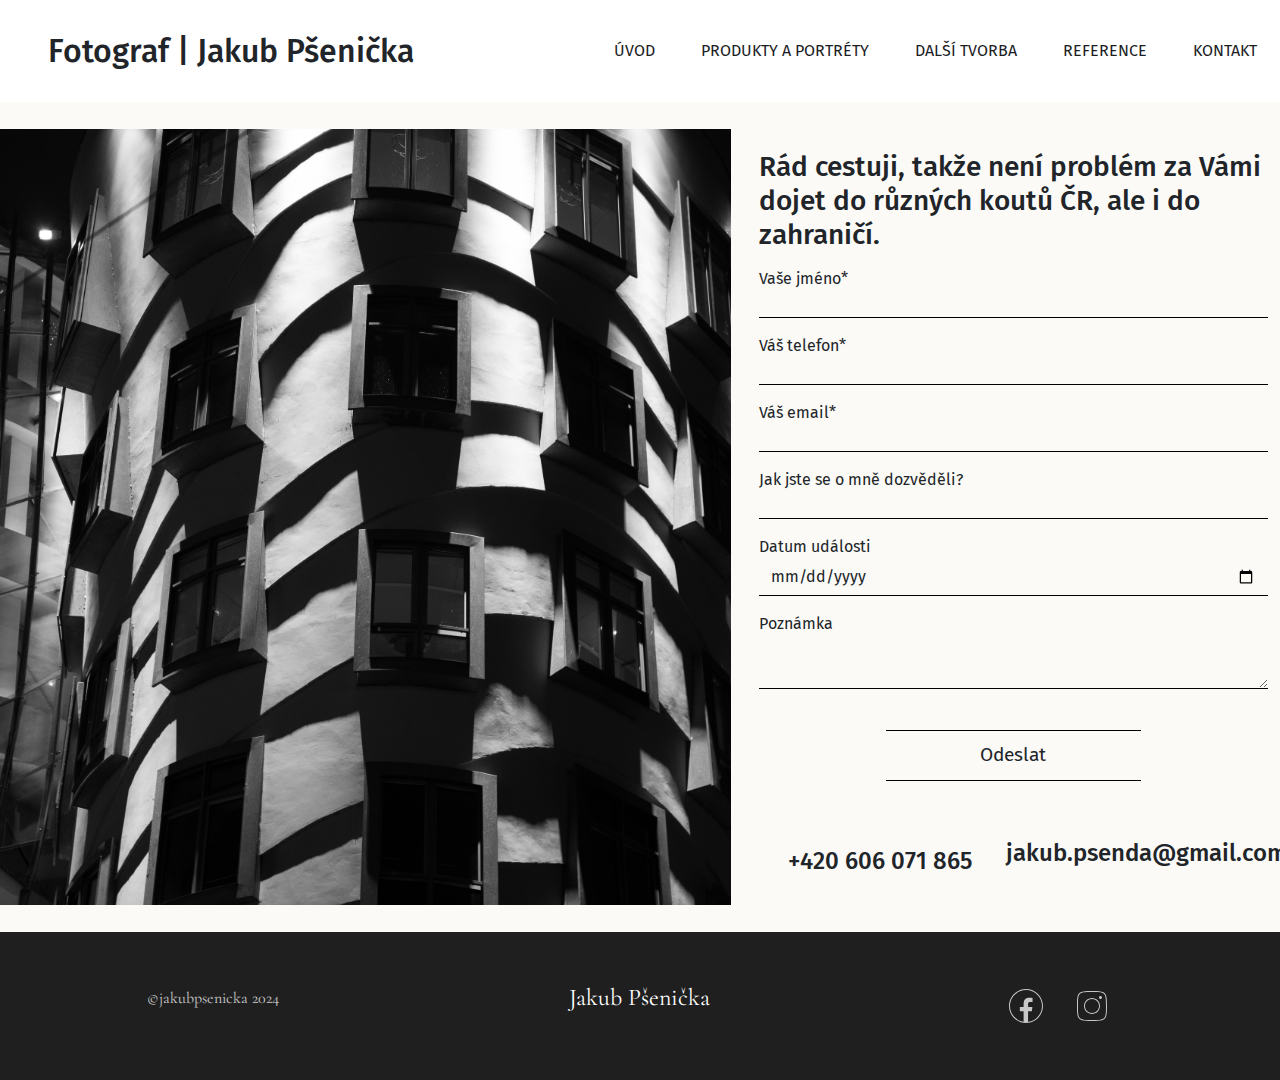
<file: kontakt/index.html>
<!DOCTYPE html><html><head><meta charSet="utf-8"/><meta http-equiv="x-ua-compatible" content="ie=edge"/><meta name="viewport" content="width=device-width, initial-scale=1, shrink-to-fit=no"/><meta name="generator" content="Gatsby 4.23.1"/><meta data-react-helmet="true" charSet="utf-8"/><meta data-react-helmet="true" content="width=device-width, initial-scale=1.0" name="viewport"/><meta data-react-helmet="true" name="description" content="Zabývám se tvorbou videii a focením všech možných událostí. Na mých stránkách si můžete prohlednou ukázku mé tvorby, přečíst reference či mě rovnou kontaktovat."/><meta name="theme-color" content="#ffffff"/><style data-href="/styles.5ed864a643efce7ac9fa.css" data-identity="gatsby-global-css">@charset "UTF-8";@import url(https://fonts.googleapis.com/css2?family=Fira+Sans:ital,wght@0,100;0,200;0,400;0,700;1,100&display=swap);@import url(https://fonts.googleapis.com/css2?family=Cormorant+Garamond:ital,wght@0,300;0,400;0,500;0,600;0,700;1,300;1,400;1,500;1,600;1,700&display=swap);#button-send:hover{color:#fbfaf7}.header__middle{padding:30px 15px!important}@media (max-width:767px){.header__middle .active{color:#696969!important}}.videocontainer{overflow:hidden}.videocontainer,.yt{height:56.25vw;max-width:100%}:root{--toastify-color-light:#fff;--toastify-color-dark:#121212;--toastify-color-info:#3498db;--toastify-color-success:#07bc0c;--toastify-color-warning:#f1c40f;--toastify-color-error:#e74c3c;--toastify-color-transparent:hsla(0,0%,100%,.7);--toastify-icon-color-info:var(--toastify-color-info);--toastify-icon-color-success:var(--toastify-color-success);--toastify-icon-color-warning:var(--toastify-color-warning);--toastify-icon-color-error:var(--toastify-color-error);--toastify-toast-width:320px;--toastify-toast-background:#fff;--toastify-toast-min-height:64px;--toastify-toast-max-height:800px;--toastify-font-family:sans-serif;--toastify-z-index:9999;--toastify-text-color-light:#757575;--toastify-text-color-dark:#fff;--toastify-text-color-info:#fff;--toastify-text-color-success:#fff;--toastify-text-color-warning:#fff;--toastify-text-color-error:#fff;--toastify-spinner-color:#616161;--toastify-spinner-color-empty-area:#e0e0e0;--toastify-color-progress-light:linear-gradient(90deg,#4cd964,#5ac8fa,#007aff,#34aadc,#5856d6,#ff2d55);--toastify-color-progress-dark:#bb86fc;--toastify-color-progress-info:var(--toastify-color-info);--toastify-color-progress-success:var(--toastify-color-success);--toastify-color-progress-warning:var(--toastify-color-warning);--toastify-color-progress-error:var(--toastify-color-error)}.Toastify__toast-container{box-sizing:border-box;color:#fff;padding:4px;position:fixed;-webkit-transform:translate3d(0,0,var(--toastify-z-index) px);width:var(--toastify-toast-width);z-index:var(--toastify-z-index)}.Toastify__toast-container--top-left{left:1em;top:1em}.Toastify__toast-container--top-center{left:50%;top:1em;-webkit-transform:translateX(-50%);transform:translateX(-50%)}.Toastify__toast-container--top-right{right:1em;top:1em}.Toastify__toast-container--bottom-left{bottom:1em;left:1em}.Toastify__toast-container--bottom-center{bottom:1em;left:50%;-webkit-transform:translateX(-50%);transform:translateX(-50%)}.Toastify__toast-container--bottom-right{bottom:1em;right:1em}@media only screen and (max-width:480px){.Toastify__toast-container{left:0;margin:0;padding:0;width:100vw}.Toastify__toast-container--top-center,.Toastify__toast-container--top-left,.Toastify__toast-container--top-right{top:0;-webkit-transform:translateX(0);transform:translateX(0)}.Toastify__toast-container--bottom-center,.Toastify__toast-container--bottom-left,.Toastify__toast-container--bottom-right{bottom:0;-webkit-transform:translateX(0);transform:translateX(0)}.Toastify__toast-container--rtl{left:auto;right:0}}.Toastify__toast{border-radius:4px;box-shadow:0 1px 10px 0 rgba(0,0,0,.1),0 2px 15px 0 rgba(0,0,0,.05);box-sizing:border-box;cursor:pointer;direction:ltr;display:flex;font-family:var(--toastify-font-family);justify-content:space-between;margin-bottom:1rem;max-height:var(--toastify-toast-max-height);min-height:var(--toastify-toast-min-height);overflow:hidden;padding:8px;position:relative;z-index:0}.Toastify__toast--rtl{direction:rtl}.Toastify__toast-body{align-items:center;display:flex;flex:1 1 auto;margin:auto 0;padding:6px}.Toastify__toast-body>div:last-child{flex:1 1}.Toastify__toast-icon{-webkit-margin-end:10px;display:flex;flex-shrink:0;margin-inline-end:10px;width:20px}.Toastify--animate{-webkit-animation-duration:.7s;animation-duration:.7s;-webkit-animation-fill-mode:both;animation-fill-mode:both}.Toastify--animate-icon{-webkit-animation-duration:.3s;animation-duration:.3s;-webkit-animation-fill-mode:both;animation-fill-mode:both}@media only screen and (max-width:480px){.Toastify__toast{border-radius:0;margin-bottom:0}}.Toastify__toast-theme--dark{background:var(--toastify-color-dark);color:var(--toastify-text-color-dark)}.Toastify__toast-theme--colored.Toastify__toast--default,.Toastify__toast-theme--light{background:var(--toastify-color-light);color:var(--toastify-text-color-light)}.Toastify__toast-theme--colored.Toastify__toast--info{background:var(--toastify-color-info);color:var(--toastify-text-color-info)}.Toastify__toast-theme--colored.Toastify__toast--success{background:var(--toastify-color-success);color:var(--toastify-text-color-success)}.Toastify__toast-theme--colored.Toastify__toast--warning{background:var(--toastify-color-warning);color:var(--toastify-text-color-warning)}.Toastify__toast-theme--colored.Toastify__toast--error{background:var(--toastify-color-error);color:var(--toastify-text-color-error)}.Toastify__progress-bar-theme--light{background:var(--toastify-color-progress-light)}.Toastify__progress-bar-theme--dark{background:var(--toastify-color-progress-dark)}.Toastify__progress-bar--info{background:var(--toastify-color-progress-info)}.Toastify__progress-bar--success{background:var(--toastify-color-progress-success)}.Toastify__progress-bar--warning{background:var(--toastify-color-progress-warning)}.Toastify__progress-bar--error{background:var(--toastify-color-progress-error)}.Toastify__progress-bar-theme--colored.Toastify__progress-bar--error,.Toastify__progress-bar-theme--colored.Toastify__progress-bar--info,.Toastify__progress-bar-theme--colored.Toastify__progress-bar--success,.Toastify__progress-bar-theme--colored.Toastify__progress-bar--warning{background:var(--toastify-color-transparent)}.Toastify__close-button{align-self:flex-start;background:transparent;border:none;color:#fff;cursor:pointer;opacity:.7;outline:none;padding:0;transition:.3s ease}.Toastify__close-button--light{color:#000;opacity:.3}.Toastify__close-button>svg{fill:currentColor;height:16px;width:14px}.Toastify__close-button:focus,.Toastify__close-button:hover{opacity:1}@-webkit-keyframes Toastify__trackProgress{0%{-webkit-transform:scaleX(1);transform:scaleX(1)}to{-webkit-transform:scaleX(0);transform:scaleX(0)}}@keyframes Toastify__trackProgress{0%{-webkit-transform:scaleX(1);transform:scaleX(1)}to{-webkit-transform:scaleX(0);transform:scaleX(0)}}.Toastify__progress-bar{bottom:0;height:5px;left:0;opacity:.7;position:absolute;-webkit-transform-origin:left;transform-origin:left;width:100%;z-index:var(--toastify-z-index)}.Toastify__progress-bar--animated{-webkit-animation:Toastify__trackProgress linear 1 forwards;animation:Toastify__trackProgress linear 1 forwards}.Toastify__progress-bar--controlled{transition:-webkit-transform .2s;transition:transform .2s;transition:transform .2s,-webkit-transform .2s}.Toastify__progress-bar--rtl{left:auto;right:0;-webkit-transform-origin:right;transform-origin:right}.Toastify__spinner{-webkit-animation:Toastify__spin .65s linear infinite;animation:Toastify__spin .65s linear infinite;border:2px solid;border-color:var(--toastify-spinner-color-empty-area);border-radius:100%;border-right-color:var(--toastify-spinner-color);box-sizing:border-box;height:20px;width:20px}@-webkit-keyframes Toastify__bounceInRight{0%,60%,75%,90%,to{-webkit-animation-timing-function:cubic-bezier(.215,.61,.355,1);animation-timing-function:cubic-bezier(.215,.61,.355,1)}0%{opacity:0;-webkit-transform:translate3d(3000px,0,0);transform:translate3d(3000px,0,0)}60%{opacity:1;-webkit-transform:translate3d(-25px,0,0);transform:translate3d(-25px,0,0)}75%{-webkit-transform:translate3d(10px,0,0);transform:translate3d(10px,0,0)}90%{-webkit-transform:translate3d(-5px,0,0);transform:translate3d(-5px,0,0)}to{-webkit-transform:none;transform:none}}@keyframes Toastify__bounceInRight{0%,60%,75%,90%,to{-webkit-animation-timing-function:cubic-bezier(.215,.61,.355,1);animation-timing-function:cubic-bezier(.215,.61,.355,1)}0%{opacity:0;-webkit-transform:translate3d(3000px,0,0);transform:translate3d(3000px,0,0)}60%{opacity:1;-webkit-transform:translate3d(-25px,0,0);transform:translate3d(-25px,0,0)}75%{-webkit-transform:translate3d(10px,0,0);transform:translate3d(10px,0,0)}90%{-webkit-transform:translate3d(-5px,0,0);transform:translate3d(-5px,0,0)}to{-webkit-transform:none;transform:none}}@-webkit-keyframes Toastify__bounceOutRight{20%{opacity:1;-webkit-transform:translate3d(-20px,0,0);transform:translate3d(-20px,0,0)}to{opacity:0;-webkit-transform:translate3d(2000px,0,0);transform:translate3d(2000px,0,0)}}@keyframes Toastify__bounceOutRight{20%{opacity:1;-webkit-transform:translate3d(-20px,0,0);transform:translate3d(-20px,0,0)}to{opacity:0;-webkit-transform:translate3d(2000px,0,0);transform:translate3d(2000px,0,0)}}@-webkit-keyframes Toastify__bounceInLeft{0%,60%,75%,90%,to{-webkit-animation-timing-function:cubic-bezier(.215,.61,.355,1);animation-timing-function:cubic-bezier(.215,.61,.355,1)}0%{opacity:0;-webkit-transform:translate3d(-3000px,0,0);transform:translate3d(-3000px,0,0)}60%{opacity:1;-webkit-transform:translate3d(25px,0,0);transform:translate3d(25px,0,0)}75%{-webkit-transform:translate3d(-10px,0,0);transform:translate3d(-10px,0,0)}90%{-webkit-transform:translate3d(5px,0,0);transform:translate3d(5px,0,0)}to{-webkit-transform:none;transform:none}}@keyframes Toastify__bounceInLeft{0%,60%,75%,90%,to{-webkit-animation-timing-function:cubic-bezier(.215,.61,.355,1);animation-timing-function:cubic-bezier(.215,.61,.355,1)}0%{opacity:0;-webkit-transform:translate3d(-3000px,0,0);transform:translate3d(-3000px,0,0)}60%{opacity:1;-webkit-transform:translate3d(25px,0,0);transform:translate3d(25px,0,0)}75%{-webkit-transform:translate3d(-10px,0,0);transform:translate3d(-10px,0,0)}90%{-webkit-transform:translate3d(5px,0,0);transform:translate3d(5px,0,0)}to{-webkit-transform:none;transform:none}}@-webkit-keyframes Toastify__bounceOutLeft{20%{opacity:1;-webkit-transform:translate3d(20px,0,0);transform:translate3d(20px,0,0)}to{opacity:0;-webkit-transform:translate3d(-2000px,0,0);transform:translate3d(-2000px,0,0)}}@keyframes Toastify__bounceOutLeft{20%{opacity:1;-webkit-transform:translate3d(20px,0,0);transform:translate3d(20px,0,0)}to{opacity:0;-webkit-transform:translate3d(-2000px,0,0);transform:translate3d(-2000px,0,0)}}@-webkit-keyframes Toastify__bounceInUp{0%,60%,75%,90%,to{-webkit-animation-timing-function:cubic-bezier(.215,.61,.355,1);animation-timing-function:cubic-bezier(.215,.61,.355,1)}0%{opacity:0;-webkit-transform:translate3d(0,3000px,0);transform:translate3d(0,3000px,0)}60%{opacity:1;-webkit-transform:translate3d(0,-20px,0);transform:translate3d(0,-20px,0)}75%{-webkit-transform:translate3d(0,10px,0);transform:translate3d(0,10px,0)}90%{-webkit-transform:translate3d(0,-5px,0);transform:translate3d(0,-5px,0)}to{-webkit-transform:translateZ(0);transform:translateZ(0)}}@keyframes Toastify__bounceInUp{0%,60%,75%,90%,to{-webkit-animation-timing-function:cubic-bezier(.215,.61,.355,1);animation-timing-function:cubic-bezier(.215,.61,.355,1)}0%{opacity:0;-webkit-transform:translate3d(0,3000px,0);transform:translate3d(0,3000px,0)}60%{opacity:1;-webkit-transform:translate3d(0,-20px,0);transform:translate3d(0,-20px,0)}75%{-webkit-transform:translate3d(0,10px,0);transform:translate3d(0,10px,0)}90%{-webkit-transform:translate3d(0,-5px,0);transform:translate3d(0,-5px,0)}to{-webkit-transform:translateZ(0);transform:translateZ(0)}}@-webkit-keyframes Toastify__bounceOutUp{20%{-webkit-transform:translate3d(0,-10px,0);transform:translate3d(0,-10px,0)}40%,45%{opacity:1;-webkit-transform:translate3d(0,20px,0);transform:translate3d(0,20px,0)}to{opacity:0;-webkit-transform:translate3d(0,-2000px,0);transform:translate3d(0,-2000px,0)}}@keyframes Toastify__bounceOutUp{20%{-webkit-transform:translate3d(0,-10px,0);transform:translate3d(0,-10px,0)}40%,45%{opacity:1;-webkit-transform:translate3d(0,20px,0);transform:translate3d(0,20px,0)}to{opacity:0;-webkit-transform:translate3d(0,-2000px,0);transform:translate3d(0,-2000px,0)}}@-webkit-keyframes Toastify__bounceInDown{0%,60%,75%,90%,to{-webkit-animation-timing-function:cubic-bezier(.215,.61,.355,1);animation-timing-function:cubic-bezier(.215,.61,.355,1)}0%{opacity:0;-webkit-transform:translate3d(0,-3000px,0);transform:translate3d(0,-3000px,0)}60%{opacity:1;-webkit-transform:translate3d(0,25px,0);transform:translate3d(0,25px,0)}75%{-webkit-transform:translate3d(0,-10px,0);transform:translate3d(0,-10px,0)}90%{-webkit-transform:translate3d(0,5px,0);transform:translate3d(0,5px,0)}to{-webkit-transform:none;transform:none}}@keyframes Toastify__bounceInDown{0%,60%,75%,90%,to{-webkit-animation-timing-function:cubic-bezier(.215,.61,.355,1);animation-timing-function:cubic-bezier(.215,.61,.355,1)}0%{opacity:0;-webkit-transform:translate3d(0,-3000px,0);transform:translate3d(0,-3000px,0)}60%{opacity:1;-webkit-transform:translate3d(0,25px,0);transform:translate3d(0,25px,0)}75%{-webkit-transform:translate3d(0,-10px,0);transform:translate3d(0,-10px,0)}90%{-webkit-transform:translate3d(0,5px,0);transform:translate3d(0,5px,0)}to{-webkit-transform:none;transform:none}}@-webkit-keyframes Toastify__bounceOutDown{20%{-webkit-transform:translate3d(0,10px,0);transform:translate3d(0,10px,0)}40%,45%{opacity:1;-webkit-transform:translate3d(0,-20px,0);transform:translate3d(0,-20px,0)}to{opacity:0;-webkit-transform:translate3d(0,2000px,0);transform:translate3d(0,2000px,0)}}@keyframes Toastify__bounceOutDown{20%{-webkit-transform:translate3d(0,10px,0);transform:translate3d(0,10px,0)}40%,45%{opacity:1;-webkit-transform:translate3d(0,-20px,0);transform:translate3d(0,-20px,0)}to{opacity:0;-webkit-transform:translate3d(0,2000px,0);transform:translate3d(0,2000px,0)}}.Toastify__bounce-enter--bottom-left,.Toastify__bounce-enter--top-left{-webkit-animation-name:Toastify__bounceInLeft;animation-name:Toastify__bounceInLeft}.Toastify__bounce-enter--bottom-right,.Toastify__bounce-enter--top-right{-webkit-animation-name:Toastify__bounceInRight;animation-name:Toastify__bounceInRight}.Toastify__bounce-enter--top-center{-webkit-animation-name:Toastify__bounceInDown;animation-name:Toastify__bounceInDown}.Toastify__bounce-enter--bottom-center{-webkit-animation-name:Toastify__bounceInUp;animation-name:Toastify__bounceInUp}.Toastify__bounce-exit--bottom-left,.Toastify__bounce-exit--top-left{-webkit-animation-name:Toastify__bounceOutLeft;animation-name:Toastify__bounceOutLeft}.Toastify__bounce-exit--bottom-right,.Toastify__bounce-exit--top-right{-webkit-animation-name:Toastify__bounceOutRight;animation-name:Toastify__bounceOutRight}.Toastify__bounce-exit--top-center{-webkit-animation-name:Toastify__bounceOutUp;animation-name:Toastify__bounceOutUp}.Toastify__bounce-exit--bottom-center{-webkit-animation-name:Toastify__bounceOutDown;animation-name:Toastify__bounceOutDown}@-webkit-keyframes Toastify__zoomIn{0%{opacity:0;-webkit-transform:scale3d(.3,.3,.3);transform:scale3d(.3,.3,.3)}50%{opacity:1}}@keyframes Toastify__zoomIn{0%{opacity:0;-webkit-transform:scale3d(.3,.3,.3);transform:scale3d(.3,.3,.3)}50%{opacity:1}}@-webkit-keyframes Toastify__zoomOut{0%{opacity:1}50%{opacity:0;-webkit-transform:scale3d(.3,.3,.3);transform:scale3d(.3,.3,.3)}to{opacity:0}}@keyframes Toastify__zoomOut{0%{opacity:1}50%{opacity:0;-webkit-transform:scale3d(.3,.3,.3);transform:scale3d(.3,.3,.3)}to{opacity:0}}.Toastify__zoom-enter{-webkit-animation-name:Toastify__zoomIn;animation-name:Toastify__zoomIn}.Toastify__zoom-exit{-webkit-animation-name:Toastify__zoomOut;animation-name:Toastify__zoomOut}@-webkit-keyframes Toastify__flipIn{0%{-webkit-animation-timing-function:ease-in;animation-timing-function:ease-in;opacity:0;-webkit-transform:perspective(400px) rotateX(90deg);transform:perspective(400px) rotateX(90deg)}40%{-webkit-animation-timing-function:ease-in;animation-timing-function:ease-in;-webkit-transform:perspective(400px) rotateX(-20deg);transform:perspective(400px) rotateX(-20deg)}60%{opacity:1;-webkit-transform:perspective(400px) rotateX(10deg);transform:perspective(400px) rotateX(10deg)}80%{-webkit-transform:perspective(400px) rotateX(-5deg);transform:perspective(400px) rotateX(-5deg)}to{-webkit-transform:perspective(400px);transform:perspective(400px)}}@keyframes Toastify__flipIn{0%{-webkit-animation-timing-function:ease-in;animation-timing-function:ease-in;opacity:0;-webkit-transform:perspective(400px) rotateX(90deg);transform:perspective(400px) rotateX(90deg)}40%{-webkit-animation-timing-function:ease-in;animation-timing-function:ease-in;-webkit-transform:perspective(400px) rotateX(-20deg);transform:perspective(400px) rotateX(-20deg)}60%{opacity:1;-webkit-transform:perspective(400px) rotateX(10deg);transform:perspective(400px) rotateX(10deg)}80%{-webkit-transform:perspective(400px) rotateX(-5deg);transform:perspective(400px) rotateX(-5deg)}to{-webkit-transform:perspective(400px);transform:perspective(400px)}}@-webkit-keyframes Toastify__flipOut{0%{-webkit-transform:perspective(400px);transform:perspective(400px)}30%{opacity:1;-webkit-transform:perspective(400px) rotateX(-20deg);transform:perspective(400px) rotateX(-20deg)}to{opacity:0;-webkit-transform:perspective(400px) rotateX(90deg);transform:perspective(400px) rotateX(90deg)}}@keyframes Toastify__flipOut{0%{-webkit-transform:perspective(400px);transform:perspective(400px)}30%{opacity:1;-webkit-transform:perspective(400px) rotateX(-20deg);transform:perspective(400px) rotateX(-20deg)}to{opacity:0;-webkit-transform:perspective(400px) rotateX(90deg);transform:perspective(400px) rotateX(90deg)}}.Toastify__flip-enter{-webkit-animation-name:Toastify__flipIn;animation-name:Toastify__flipIn}.Toastify__flip-exit{-webkit-animation-name:Toastify__flipOut;animation-name:Toastify__flipOut}@-webkit-keyframes Toastify__slideInRight{0%{-webkit-transform:translate3d(110%,0,0);transform:translate3d(110%,0,0);visibility:visible}to{-webkit-transform:translateZ(0);transform:translateZ(0)}}@keyframes Toastify__slideInRight{0%{-webkit-transform:translate3d(110%,0,0);transform:translate3d(110%,0,0);visibility:visible}to{-webkit-transform:translateZ(0);transform:translateZ(0)}}@-webkit-keyframes Toastify__slideInLeft{0%{-webkit-transform:translate3d(-110%,0,0);transform:translate3d(-110%,0,0);visibility:visible}to{-webkit-transform:translateZ(0);transform:translateZ(0)}}@keyframes Toastify__slideInLeft{0%{-webkit-transform:translate3d(-110%,0,0);transform:translate3d(-110%,0,0);visibility:visible}to{-webkit-transform:translateZ(0);transform:translateZ(0)}}@-webkit-keyframes Toastify__slideInUp{0%{-webkit-transform:translate3d(0,110%,0);transform:translate3d(0,110%,0);visibility:visible}to{-webkit-transform:translateZ(0);transform:translateZ(0)}}@keyframes Toastify__slideInUp{0%{-webkit-transform:translate3d(0,110%,0);transform:translate3d(0,110%,0);visibility:visible}to{-webkit-transform:translateZ(0);transform:translateZ(0)}}@-webkit-keyframes Toastify__slideInDown{0%{-webkit-transform:translate3d(0,-110%,0);transform:translate3d(0,-110%,0);visibility:visible}to{-webkit-transform:translateZ(0);transform:translateZ(0)}}@keyframes Toastify__slideInDown{0%{-webkit-transform:translate3d(0,-110%,0);transform:translate3d(0,-110%,0);visibility:visible}to{-webkit-transform:translateZ(0);transform:translateZ(0)}}@-webkit-keyframes Toastify__slideOutRight{0%{-webkit-transform:translateZ(0);transform:translateZ(0)}to{-webkit-transform:translate3d(110%,0,0);transform:translate3d(110%,0,0);visibility:hidden}}@keyframes Toastify__slideOutRight{0%{-webkit-transform:translateZ(0);transform:translateZ(0)}to{-webkit-transform:translate3d(110%,0,0);transform:translate3d(110%,0,0);visibility:hidden}}@-webkit-keyframes Toastify__slideOutLeft{0%{-webkit-transform:translateZ(0);transform:translateZ(0)}to{-webkit-transform:translate3d(-110%,0,0);transform:translate3d(-110%,0,0);visibility:hidden}}@keyframes Toastify__slideOutLeft{0%{-webkit-transform:translateZ(0);transform:translateZ(0)}to{-webkit-transform:translate3d(-110%,0,0);transform:translate3d(-110%,0,0);visibility:hidden}}@-webkit-keyframes Toastify__slideOutDown{0%{-webkit-transform:translateZ(0);transform:translateZ(0)}to{-webkit-transform:translate3d(0,500px,0);transform:translate3d(0,500px,0);visibility:hidden}}@keyframes Toastify__slideOutDown{0%{-webkit-transform:translateZ(0);transform:translateZ(0)}to{-webkit-transform:translate3d(0,500px,0);transform:translate3d(0,500px,0);visibility:hidden}}@-webkit-keyframes Toastify__slideOutUp{0%{-webkit-transform:translateZ(0);transform:translateZ(0)}to{-webkit-transform:translate3d(0,-500px,0);transform:translate3d(0,-500px,0);visibility:hidden}}@keyframes Toastify__slideOutUp{0%{-webkit-transform:translateZ(0);transform:translateZ(0)}to{-webkit-transform:translate3d(0,-500px,0);transform:translate3d(0,-500px,0);visibility:hidden}}.Toastify__slide-enter--bottom-left,.Toastify__slide-enter--top-left{-webkit-animation-name:Toastify__slideInLeft;animation-name:Toastify__slideInLeft}.Toastify__slide-enter--bottom-right,.Toastify__slide-enter--top-right{-webkit-animation-name:Toastify__slideInRight;animation-name:Toastify__slideInRight}.Toastify__slide-enter--top-center{-webkit-animation-name:Toastify__slideInDown;animation-name:Toastify__slideInDown}.Toastify__slide-enter--bottom-center{-webkit-animation-name:Toastify__slideInUp;animation-name:Toastify__slideInUp}.Toastify__slide-exit--bottom-left,.Toastify__slide-exit--top-left{-webkit-animation-name:Toastify__slideOutLeft;animation-name:Toastify__slideOutLeft}.Toastify__slide-exit--bottom-right,.Toastify__slide-exit--top-right{-webkit-animation-name:Toastify__slideOutRight;animation-name:Toastify__slideOutRight}.Toastify__slide-exit--top-center{-webkit-animation-name:Toastify__slideOutUp;animation-name:Toastify__slideOutUp}.Toastify__slide-exit--bottom-center{-webkit-animation-name:Toastify__slideOutDown;animation-name:Toastify__slideOutDown}@-webkit-keyframes Toastify__spin{0%{-webkit-transform:rotate(0deg);transform:rotate(0deg)}to{-webkit-transform:rotate(1turn);transform:rotate(1turn)}}@keyframes Toastify__spin{0%{-webkit-transform:rotate(0deg);transform:rotate(0deg)}to{-webkit-transform:rotate(1turn);transform:rotate(1turn)}}/*!
 * Bootstrap  v5.2.1 (https://getbootstrap.com/)
 * Copyright 2011-2022 The Bootstrap Authors
 * Copyright 2011-2022 Twitter, Inc.
 * Licensed under MIT (https://github.com/twbs/bootstrap/blob/main/LICENSE)
 */:root{--bs-blue:#0d6efd;--bs-indigo:#6610f2;--bs-purple:#6f42c1;--bs-pink:#d63384;--bs-red:#dc3545;--bs-orange:#fd7e14;--bs-yellow:#ffc107;--bs-green:#198754;--bs-teal:#20c997;--bs-cyan:#0dcaf0;--bs-black:#000;--bs-white:#fff;--bs-gray:#6c757d;--bs-gray-dark:#343a40;--bs-gray-100:#f8f9fa;--bs-gray-200:#e9ecef;--bs-gray-300:#dee2e6;--bs-gray-400:#ced4da;--bs-gray-500:#adb5bd;--bs-gray-600:#6c757d;--bs-gray-700:#495057;--bs-gray-800:#343a40;--bs-gray-900:#212529;--bs-primary:#0d6efd;--bs-secondary:#6c757d;--bs-success:#198754;--bs-info:#0dcaf0;--bs-warning:#ffc107;--bs-danger:#dc3545;--bs-light:#f8f9fa;--bs-dark:#212529;--bs-primary-rgb:13,110,253;--bs-secondary-rgb:108,117,125;--bs-success-rgb:25,135,84;--bs-info-rgb:13,202,240;--bs-warning-rgb:255,193,7;--bs-danger-rgb:220,53,69;--bs-light-rgb:248,249,250;--bs-dark-rgb:33,37,41;--bs-white-rgb:255,255,255;--bs-black-rgb:0,0,0;--bs-body-color-rgb:33,37,41;--bs-body-bg-rgb:255,255,255;--bs-font-sans-serif:system-ui,-apple-system,"Segoe UI",Roboto,"Helvetica Neue","Noto Sans","Liberation Sans",Arial,sans-serif,"Apple Color Emoji","Segoe UI Emoji","Segoe UI Symbol","Noto Color Emoji";--bs-font-monospace:SFMono-Regular,Menlo,Monaco,Consolas,"Liberation Mono","Courier New",monospace;--bs-gradient:linear-gradient(180deg,hsla(0,0%,100%,.15),hsla(0,0%,100%,0));--bs-body-font-family:var(--bs-font-sans-serif);--bs-body-font-size:1rem;--bs-body-font-weight:400;--bs-body-line-height:1.5;--bs-body-color:#212529;--bs-body-bg:#fff;--bs-border-width:1px;--bs-border-style:solid;--bs-border-color:#dee2e6;--bs-border-color-translucent:rgba(0,0,0,.175);--bs-border-radius:0.375rem;--bs-border-radius-sm:0.25rem;--bs-border-radius-lg:0.5rem;--bs-border-radius-xl:1rem;--bs-border-radius-2xl:2rem;--bs-border-radius-pill:50rem;--bs-link-color:#0d6efd;--bs-link-hover-color:#0a58ca;--bs-code-color:#d63384;--bs-highlight-bg:#fff3cd}*,:after,:before{box-sizing:border-box}@media (prefers-reduced-motion:no-preference){:root{scroll-behavior:smooth}}body{-webkit-text-size-adjust:100%;-webkit-tap-highlight-color:transparent;background-color:var(--bs-body-bg);color:var(--bs-body-color);font-family:var(--bs-body-font-family);font-size:var(--bs-body-font-size);font-weight:var(--bs-body-font-weight);line-height:var(--bs-body-line-height);margin:0;text-align:var(--bs-body-text-align)}hr{border:0;border-top:1px solid;color:inherit;margin:1rem 0;opacity:.25}.h1,.h2,.h3,.h4,.h5,.h6,h1,h2,h3,h4,h5,h6{font-weight:500;line-height:1.2;margin-bottom:.5rem;margin-top:0}.h1,h1{font-size:calc(1.375rem + 1.5vw)}@media (min-width:1200px){.h1,h1{font-size:2.5rem}}.h2,h2{font-size:calc(1.325rem + .9vw)}@media (min-width:1200px){.h2,h2{font-size:2rem}}.h3,h3{font-size:calc(1.3rem + .6vw)}@media (min-width:1200px){.h3,h3{font-size:1.75rem}}.h4,h4{font-size:calc(1.275rem + .3vw)}@media (min-width:1200px){.h4,h4{font-size:1.5rem}}.h5,h5{font-size:1.25rem}.h6,h6{font-size:1rem}p{margin-bottom:1rem;margin-top:0}abbr[title]{cursor:help;-webkit-text-decoration:underline dotted;text-decoration:underline dotted;-webkit-text-decoration-skip-ink:none;text-decoration-skip-ink:none}address{font-style:normal;line-height:inherit;margin-bottom:1rem}ol,ul{padding-left:2rem}dl,ol,ul{margin-bottom:1rem;margin-top:0}ol ol,ol ul,ul ol,ul ul{margin-bottom:0}dt{font-weight:700}dd{margin-bottom:.5rem;margin-left:0}blockquote{margin:0 0 1rem}b,strong{font-weight:bolder}.small,small{font-size:.875em}.mark,mark{background-color:var(--bs-highlight-bg);padding:.1875em}sub,sup{font-size:.75em;line-height:0;position:relative;vertical-align:baseline}sub{bottom:-.25em}sup{top:-.5em}a{color:var(--bs-link-color);text-decoration:underline}a:hover{color:var(--bs-link-hover-color)}a:not([href]):not([class]),a:not([href]):not([class]):hover{color:inherit;text-decoration:none}code,kbd,pre,samp{font-family:var(--bs-font-monospace);font-size:1em}pre{display:block;font-size:.875em;margin-bottom:1rem;margin-top:0;overflow:auto}pre code{color:inherit;font-size:inherit;word-break:normal}code{word-wrap:break-word;color:var(--bs-code-color);font-size:.875em}a>code{color:inherit}kbd{background-color:var(--bs-body-color);border-radius:.25rem;color:var(--bs-body-bg);font-size:.875em;padding:.1875rem .375rem}kbd kbd{font-size:1em;padding:0}figure{margin:0 0 1rem}img,svg{vertical-align:middle}table{border-collapse:collapse;caption-side:bottom}caption{color:#6c757d;padding-bottom:.5rem;padding-top:.5rem;text-align:left}th{text-align:inherit;text-align:-webkit-match-parent}tbody,td,tfoot,th,thead,tr{border:0 solid;border-color:inherit}label{display:inline-block}button{border-radius:0}button:focus:not(:focus-visible){outline:0}button,input,optgroup,select,textarea{font-family:inherit;font-size:inherit;line-height:inherit;margin:0}button,select{text-transform:none}[role=button]{cursor:pointer}select{word-wrap:normal}select:disabled{opacity:1}[list]:not([type=date]):not([type=datetime-local]):not([type=month]):not([type=week]):not([type=time])::-webkit-calendar-picker-indicator{display:none!important}[type=button],[type=reset],[type=submit],button{-webkit-appearance:button}[type=button]:not(:disabled),[type=reset]:not(:disabled),[type=submit]:not(:disabled),button:not(:disabled){cursor:pointer}::-moz-focus-inner{border-style:none;padding:0}textarea{resize:vertical}fieldset{border:0;margin:0;min-width:0;padding:0}legend{float:left;font-size:calc(1.275rem + .3vw);line-height:inherit;margin-bottom:.5rem;padding:0;width:100%}@media (min-width:1200px){legend{font-size:1.5rem}}legend+*{clear:left}::-webkit-datetime-edit-day-field,::-webkit-datetime-edit-fields-wrapper,::-webkit-datetime-edit-hour-field,::-webkit-datetime-edit-minute,::-webkit-datetime-edit-month-field,::-webkit-datetime-edit-text,::-webkit-datetime-edit-year-field{padding:0}::-webkit-inner-spin-button{height:auto}[type=search]{-webkit-appearance:textfield;outline-offset:-2px}::-webkit-search-decoration{-webkit-appearance:none}::-webkit-color-swatch-wrapper{padding:0}::-webkit-file-upload-button{-webkit-appearance:button;font:inherit}::file-selector-button{-webkit-appearance:button;font:inherit}output{display:inline-block}iframe{border:0}summary{cursor:pointer;display:list-item}progress{vertical-align:baseline}[hidden]{display:none!important}.lead{font-size:1.25rem;font-weight:300}.display-1{font-size:calc(1.625rem + 4.5vw);font-weight:300;line-height:1.2}@media (min-width:1200px){.display-1{font-size:5rem}}.display-2{font-size:calc(1.575rem + 3.9vw);font-weight:300;line-height:1.2}@media (min-width:1200px){.display-2{font-size:4.5rem}}.display-3{font-size:calc(1.525rem + 3.3vw);font-weight:300;line-height:1.2}@media (min-width:1200px){.display-3{font-size:4rem}}.display-4{font-size:calc(1.475rem + 2.7vw);font-weight:300;line-height:1.2}@media (min-width:1200px){.display-4{font-size:3.5rem}}.display-5{font-size:calc(1.425rem + 2.1vw);font-weight:300;line-height:1.2}@media (min-width:1200px){.display-5{font-size:3rem}}.display-6{font-size:calc(1.375rem + 1.5vw);font-weight:300;line-height:1.2}@media (min-width:1200px){.display-6{font-size:2.5rem}}.list-inline,.list-unstyled{list-style:none;padding-left:0}.list-inline-item{display:inline-block}.list-inline-item:not(:last-child){margin-right:.5rem}.initialism{font-size:.875em;text-transform:uppercase}.blockquote{font-size:1.25rem;margin-bottom:1rem}.blockquote>:last-child{margin-bottom:0}.blockquote-footer{color:#6c757d;font-size:.875em;margin-bottom:1rem;margin-top:-1rem}.blockquote-footer:before{content:"— "}.img-fluid,.img-thumbnail{height:auto;max-width:100%}.img-thumbnail{background-color:#fff;border:1px solid var(--bs-border-color);border-radius:.375rem;padding:.25rem}.figure{display:inline-block}.figure-img{line-height:1;margin-bottom:.5rem}.figure-caption{color:#6c757d;font-size:.875em}.container,.container-fluid,.container-lg,.container-md,.container-sm,.container-xl,.container-xxl{--bs-gutter-x:1.5rem;--bs-gutter-y:0;margin-left:auto;margin-right:auto;padding-left:calc(var(--bs-gutter-x)*.5);padding-right:calc(var(--bs-gutter-x)*.5);width:100%}@media (min-width:576px){.container,.container-sm{max-width:540px}}@media (min-width:768px){.container,.container-md,.container-sm{max-width:720px}}@media (min-width:992px){.container,.container-lg,.container-md,.container-sm{max-width:960px}}@media (min-width:1200px){.container,.container-lg,.container-md,.container-sm,.container-xl{max-width:1140px}}@media (min-width:1400px){.container,.container-lg,.container-md,.container-sm,.container-xl,.container-xxl{max-width:1320px}}.row{--bs-gutter-x:1.5rem;--bs-gutter-y:0;display:flex;flex-wrap:wrap;margin-left:calc(var(--bs-gutter-x)*-.5);margin-right:calc(var(--bs-gutter-x)*-.5);margin-top:calc(var(--bs-gutter-y)*-1)}.row>*{flex-shrink:0;margin-top:var(--bs-gutter-y);max-width:100%;padding-left:calc(var(--bs-gutter-x)*.5);padding-right:calc(var(--bs-gutter-x)*.5);width:100%}.col{flex:1 0}.row-cols-auto>*{flex:0 0 auto;width:auto}.row-cols-1>*{flex:0 0 auto;width:100%}.row-cols-2>*{flex:0 0 auto;width:50%}.row-cols-3>*{flex:0 0 auto;width:33.3333333333%}.row-cols-4>*{flex:0 0 auto;width:25%}.row-cols-5>*{flex:0 0 auto;width:20%}.row-cols-6>*{flex:0 0 auto;width:16.6666666667%}.col-auto{flex:0 0 auto;width:auto}.col-1{flex:0 0 auto;width:8.33333333%}.col-2{flex:0 0 auto;width:16.66666667%}.col-3{flex:0 0 auto;width:25%}.col-4{flex:0 0 auto;width:33.33333333%}.col-5{flex:0 0 auto;width:41.66666667%}.col-6{flex:0 0 auto;width:50%}.col-7{flex:0 0 auto;width:58.33333333%}.col-8{flex:0 0 auto;width:66.66666667%}.col-9{flex:0 0 auto;width:75%}.col-10{flex:0 0 auto;width:83.33333333%}.col-11{flex:0 0 auto;width:91.66666667%}.col-12{flex:0 0 auto;width:100%}.offset-1{margin-left:8.33333333%}.offset-2{margin-left:16.66666667%}.offset-3{margin-left:25%}.offset-4{margin-left:33.33333333%}.offset-5{margin-left:41.66666667%}.offset-6{margin-left:50%}.offset-7{margin-left:58.33333333%}.offset-8{margin-left:66.66666667%}.offset-9{margin-left:75%}.offset-10{margin-left:83.33333333%}.offset-11{margin-left:91.66666667%}.g-0,.gx-0{--bs-gutter-x:0}.g-0,.gy-0{--bs-gutter-y:0}.g-1,.gx-1{--bs-gutter-x:0.25rem}.g-1,.gy-1{--bs-gutter-y:0.25rem}.g-2,.gx-2{--bs-gutter-x:0.5rem}.g-2,.gy-2{--bs-gutter-y:0.5rem}.g-3,.gx-3{--bs-gutter-x:1rem}.g-3,.gy-3{--bs-gutter-y:1rem}.g-4,.gx-4{--bs-gutter-x:1.5rem}.g-4,.gy-4{--bs-gutter-y:1.5rem}.g-5,.gx-5{--bs-gutter-x:3rem}.g-5,.gy-5{--bs-gutter-y:3rem}@media (min-width:576px){.col-sm{flex:1 0}.row-cols-sm-auto>*{flex:0 0 auto;width:auto}.row-cols-sm-1>*{flex:0 0 auto;width:100%}.row-cols-sm-2>*{flex:0 0 auto;width:50%}.row-cols-sm-3>*{flex:0 0 auto;width:33.3333333333%}.row-cols-sm-4>*{flex:0 0 auto;width:25%}.row-cols-sm-5>*{flex:0 0 auto;width:20%}.row-cols-sm-6>*{flex:0 0 auto;width:16.6666666667%}.col-sm-auto{flex:0 0 auto;width:auto}.col-sm-1{flex:0 0 auto;width:8.33333333%}.col-sm-2{flex:0 0 auto;width:16.66666667%}.col-sm-3{flex:0 0 auto;width:25%}.col-sm-4{flex:0 0 auto;width:33.33333333%}.col-sm-5{flex:0 0 auto;width:41.66666667%}.col-sm-6{flex:0 0 auto;width:50%}.col-sm-7{flex:0 0 auto;width:58.33333333%}.col-sm-8{flex:0 0 auto;width:66.66666667%}.col-sm-9{flex:0 0 auto;width:75%}.col-sm-10{flex:0 0 auto;width:83.33333333%}.col-sm-11{flex:0 0 auto;width:91.66666667%}.col-sm-12{flex:0 0 auto;width:100%}.offset-sm-0{margin-left:0}.offset-sm-1{margin-left:8.33333333%}.offset-sm-2{margin-left:16.66666667%}.offset-sm-3{margin-left:25%}.offset-sm-4{margin-left:33.33333333%}.offset-sm-5{margin-left:41.66666667%}.offset-sm-6{margin-left:50%}.offset-sm-7{margin-left:58.33333333%}.offset-sm-8{margin-left:66.66666667%}.offset-sm-9{margin-left:75%}.offset-sm-10{margin-left:83.33333333%}.offset-sm-11{margin-left:91.66666667%}.g-sm-0,.gx-sm-0{--bs-gutter-x:0}.g-sm-0,.gy-sm-0{--bs-gutter-y:0}.g-sm-1,.gx-sm-1{--bs-gutter-x:0.25rem}.g-sm-1,.gy-sm-1{--bs-gutter-y:0.25rem}.g-sm-2,.gx-sm-2{--bs-gutter-x:0.5rem}.g-sm-2,.gy-sm-2{--bs-gutter-y:0.5rem}.g-sm-3,.gx-sm-3{--bs-gutter-x:1rem}.g-sm-3,.gy-sm-3{--bs-gutter-y:1rem}.g-sm-4,.gx-sm-4{--bs-gutter-x:1.5rem}.g-sm-4,.gy-sm-4{--bs-gutter-y:1.5rem}.g-sm-5,.gx-sm-5{--bs-gutter-x:3rem}.g-sm-5,.gy-sm-5{--bs-gutter-y:3rem}}@media (min-width:768px){.col-md{flex:1 0}.row-cols-md-auto>*{flex:0 0 auto;width:auto}.row-cols-md-1>*{flex:0 0 auto;width:100%}.row-cols-md-2>*{flex:0 0 auto;width:50%}.row-cols-md-3>*{flex:0 0 auto;width:33.3333333333%}.row-cols-md-4>*{flex:0 0 auto;width:25%}.row-cols-md-5>*{flex:0 0 auto;width:20%}.row-cols-md-6>*{flex:0 0 auto;width:16.6666666667%}.col-md-auto{flex:0 0 auto;width:auto}.col-md-1{flex:0 0 auto;width:8.33333333%}.col-md-2{flex:0 0 auto;width:16.66666667%}.col-md-3{flex:0 0 auto;width:25%}.col-md-4{flex:0 0 auto;width:33.33333333%}.col-md-5{flex:0 0 auto;width:41.66666667%}.col-md-6{flex:0 0 auto;width:50%}.col-md-7{flex:0 0 auto;width:58.33333333%}.col-md-8{flex:0 0 auto;width:66.66666667%}.col-md-9{flex:0 0 auto;width:75%}.col-md-10{flex:0 0 auto;width:83.33333333%}.col-md-11{flex:0 0 auto;width:91.66666667%}.col-md-12{flex:0 0 auto;width:100%}.offset-md-0{margin-left:0}.offset-md-1{margin-left:8.33333333%}.offset-md-2{margin-left:16.66666667%}.offset-md-3{margin-left:25%}.offset-md-4{margin-left:33.33333333%}.offset-md-5{margin-left:41.66666667%}.offset-md-6{margin-left:50%}.offset-md-7{margin-left:58.33333333%}.offset-md-8{margin-left:66.66666667%}.offset-md-9{margin-left:75%}.offset-md-10{margin-left:83.33333333%}.offset-md-11{margin-left:91.66666667%}.g-md-0,.gx-md-0{--bs-gutter-x:0}.g-md-0,.gy-md-0{--bs-gutter-y:0}.g-md-1,.gx-md-1{--bs-gutter-x:0.25rem}.g-md-1,.gy-md-1{--bs-gutter-y:0.25rem}.g-md-2,.gx-md-2{--bs-gutter-x:0.5rem}.g-md-2,.gy-md-2{--bs-gutter-y:0.5rem}.g-md-3,.gx-md-3{--bs-gutter-x:1rem}.g-md-3,.gy-md-3{--bs-gutter-y:1rem}.g-md-4,.gx-md-4{--bs-gutter-x:1.5rem}.g-md-4,.gy-md-4{--bs-gutter-y:1.5rem}.g-md-5,.gx-md-5{--bs-gutter-x:3rem}.g-md-5,.gy-md-5{--bs-gutter-y:3rem}}@media (min-width:992px){.col-lg{flex:1 0}.row-cols-lg-auto>*{flex:0 0 auto;width:auto}.row-cols-lg-1>*{flex:0 0 auto;width:100%}.row-cols-lg-2>*{flex:0 0 auto;width:50%}.row-cols-lg-3>*{flex:0 0 auto;width:33.3333333333%}.row-cols-lg-4>*{flex:0 0 auto;width:25%}.row-cols-lg-5>*{flex:0 0 auto;width:20%}.row-cols-lg-6>*{flex:0 0 auto;width:16.6666666667%}.col-lg-auto{flex:0 0 auto;width:auto}.col-lg-1{flex:0 0 auto;width:8.33333333%}.col-lg-2{flex:0 0 auto;width:16.66666667%}.col-lg-3{flex:0 0 auto;width:25%}.col-lg-4{flex:0 0 auto;width:33.33333333%}.col-lg-5{flex:0 0 auto;width:41.66666667%}.col-lg-6{flex:0 0 auto;width:50%}.col-lg-7{flex:0 0 auto;width:58.33333333%}.col-lg-8{flex:0 0 auto;width:66.66666667%}.col-lg-9{flex:0 0 auto;width:75%}.col-lg-10{flex:0 0 auto;width:83.33333333%}.col-lg-11{flex:0 0 auto;width:91.66666667%}.col-lg-12{flex:0 0 auto;width:100%}.offset-lg-0{margin-left:0}.offset-lg-1{margin-left:8.33333333%}.offset-lg-2{margin-left:16.66666667%}.offset-lg-3{margin-left:25%}.offset-lg-4{margin-left:33.33333333%}.offset-lg-5{margin-left:41.66666667%}.offset-lg-6{margin-left:50%}.offset-lg-7{margin-left:58.33333333%}.offset-lg-8{margin-left:66.66666667%}.offset-lg-9{margin-left:75%}.offset-lg-10{margin-left:83.33333333%}.offset-lg-11{margin-left:91.66666667%}.g-lg-0,.gx-lg-0{--bs-gutter-x:0}.g-lg-0,.gy-lg-0{--bs-gutter-y:0}.g-lg-1,.gx-lg-1{--bs-gutter-x:0.25rem}.g-lg-1,.gy-lg-1{--bs-gutter-y:0.25rem}.g-lg-2,.gx-lg-2{--bs-gutter-x:0.5rem}.g-lg-2,.gy-lg-2{--bs-gutter-y:0.5rem}.g-lg-3,.gx-lg-3{--bs-gutter-x:1rem}.g-lg-3,.gy-lg-3{--bs-gutter-y:1rem}.g-lg-4,.gx-lg-4{--bs-gutter-x:1.5rem}.g-lg-4,.gy-lg-4{--bs-gutter-y:1.5rem}.g-lg-5,.gx-lg-5{--bs-gutter-x:3rem}.g-lg-5,.gy-lg-5{--bs-gutter-y:3rem}}@media (min-width:1200px){.col-xl{flex:1 0}.row-cols-xl-auto>*{flex:0 0 auto;width:auto}.row-cols-xl-1>*{flex:0 0 auto;width:100%}.row-cols-xl-2>*{flex:0 0 auto;width:50%}.row-cols-xl-3>*{flex:0 0 auto;width:33.3333333333%}.row-cols-xl-4>*{flex:0 0 auto;width:25%}.row-cols-xl-5>*{flex:0 0 auto;width:20%}.row-cols-xl-6>*{flex:0 0 auto;width:16.6666666667%}.col-xl-auto{flex:0 0 auto;width:auto}.col-xl-1{flex:0 0 auto;width:8.33333333%}.col-xl-2{flex:0 0 auto;width:16.66666667%}.col-xl-3{flex:0 0 auto;width:25%}.col-xl-4{flex:0 0 auto;width:33.33333333%}.col-xl-5{flex:0 0 auto;width:41.66666667%}.col-xl-6{flex:0 0 auto;width:50%}.col-xl-7{flex:0 0 auto;width:58.33333333%}.col-xl-8{flex:0 0 auto;width:66.66666667%}.col-xl-9{flex:0 0 auto;width:75%}.col-xl-10{flex:0 0 auto;width:83.33333333%}.col-xl-11{flex:0 0 auto;width:91.66666667%}.col-xl-12{flex:0 0 auto;width:100%}.offset-xl-0{margin-left:0}.offset-xl-1{margin-left:8.33333333%}.offset-xl-2{margin-left:16.66666667%}.offset-xl-3{margin-left:25%}.offset-xl-4{margin-left:33.33333333%}.offset-xl-5{margin-left:41.66666667%}.offset-xl-6{margin-left:50%}.offset-xl-7{margin-left:58.33333333%}.offset-xl-8{margin-left:66.66666667%}.offset-xl-9{margin-left:75%}.offset-xl-10{margin-left:83.33333333%}.offset-xl-11{margin-left:91.66666667%}.g-xl-0,.gx-xl-0{--bs-gutter-x:0}.g-xl-0,.gy-xl-0{--bs-gutter-y:0}.g-xl-1,.gx-xl-1{--bs-gutter-x:0.25rem}.g-xl-1,.gy-xl-1{--bs-gutter-y:0.25rem}.g-xl-2,.gx-xl-2{--bs-gutter-x:0.5rem}.g-xl-2,.gy-xl-2{--bs-gutter-y:0.5rem}.g-xl-3,.gx-xl-3{--bs-gutter-x:1rem}.g-xl-3,.gy-xl-3{--bs-gutter-y:1rem}.g-xl-4,.gx-xl-4{--bs-gutter-x:1.5rem}.g-xl-4,.gy-xl-4{--bs-gutter-y:1.5rem}.g-xl-5,.gx-xl-5{--bs-gutter-x:3rem}.g-xl-5,.gy-xl-5{--bs-gutter-y:3rem}}@media (min-width:1400px){.col-xxl{flex:1 0}.row-cols-xxl-auto>*{flex:0 0 auto;width:auto}.row-cols-xxl-1>*{flex:0 0 auto;width:100%}.row-cols-xxl-2>*{flex:0 0 auto;width:50%}.row-cols-xxl-3>*{flex:0 0 auto;width:33.3333333333%}.row-cols-xxl-4>*{flex:0 0 auto;width:25%}.row-cols-xxl-5>*{flex:0 0 auto;width:20%}.row-cols-xxl-6>*{flex:0 0 auto;width:16.6666666667%}.col-xxl-auto{flex:0 0 auto;width:auto}.col-xxl-1{flex:0 0 auto;width:8.33333333%}.col-xxl-2{flex:0 0 auto;width:16.66666667%}.col-xxl-3{flex:0 0 auto;width:25%}.col-xxl-4{flex:0 0 auto;width:33.33333333%}.col-xxl-5{flex:0 0 auto;width:41.66666667%}.col-xxl-6{flex:0 0 auto;width:50%}.col-xxl-7{flex:0 0 auto;width:58.33333333%}.col-xxl-8{flex:0 0 auto;width:66.66666667%}.col-xxl-9{flex:0 0 auto;width:75%}.col-xxl-10{flex:0 0 auto;width:83.33333333%}.col-xxl-11{flex:0 0 auto;width:91.66666667%}.col-xxl-12{flex:0 0 auto;width:100%}.offset-xxl-0{margin-left:0}.offset-xxl-1{margin-left:8.33333333%}.offset-xxl-2{margin-left:16.66666667%}.offset-xxl-3{margin-left:25%}.offset-xxl-4{margin-left:33.33333333%}.offset-xxl-5{margin-left:41.66666667%}.offset-xxl-6{margin-left:50%}.offset-xxl-7{margin-left:58.33333333%}.offset-xxl-8{margin-left:66.66666667%}.offset-xxl-9{margin-left:75%}.offset-xxl-10{margin-left:83.33333333%}.offset-xxl-11{margin-left:91.66666667%}.g-xxl-0,.gx-xxl-0{--bs-gutter-x:0}.g-xxl-0,.gy-xxl-0{--bs-gutter-y:0}.g-xxl-1,.gx-xxl-1{--bs-gutter-x:0.25rem}.g-xxl-1,.gy-xxl-1{--bs-gutter-y:0.25rem}.g-xxl-2,.gx-xxl-2{--bs-gutter-x:0.5rem}.g-xxl-2,.gy-xxl-2{--bs-gutter-y:0.5rem}.g-xxl-3,.gx-xxl-3{--bs-gutter-x:1rem}.g-xxl-3,.gy-xxl-3{--bs-gutter-y:1rem}.g-xxl-4,.gx-xxl-4{--bs-gutter-x:1.5rem}.g-xxl-4,.gy-xxl-4{--bs-gutter-y:1.5rem}.g-xxl-5,.gx-xxl-5{--bs-gutter-x:3rem}.g-xxl-5,.gy-xxl-5{--bs-gutter-y:3rem}}.table{--bs-table-color:var(--bs-body-color);--bs-table-bg:transparent;--bs-table-border-color:var(--bs-border-color);--bs-table-accent-bg:transparent;--bs-table-striped-color:var(--bs-body-color);--bs-table-striped-bg:rgba(0,0,0,.05);--bs-table-active-color:var(--bs-body-color);--bs-table-active-bg:rgba(0,0,0,.1);--bs-table-hover-color:var(--bs-body-color);--bs-table-hover-bg:rgba(0,0,0,.075);border-color:var(--bs-table-border-color);color:var(--bs-table-color);margin-bottom:1rem;vertical-align:top;width:100%}.table>:not(caption)>*>*{background-color:var(--bs-table-bg);border-bottom-width:1px;box-shadow:inset 0 0 0 9999px var(--bs-table-accent-bg);padding:.5rem}.table>tbody{vertical-align:inherit}.table>thead{vertical-align:bottom}.table-group-divider{border-top:2px solid}.caption-top{caption-side:top}.table-sm>:not(caption)>*>*{padding:.25rem}.table-bordered>:not(caption)>*{border-width:1px 0}.table-bordered>:not(caption)>*>*{border-width:0 1px}.table-borderless>:not(caption)>*>*{border-bottom-width:0}.table-borderless>:not(:first-child){border-top-width:0}.table-striped-columns>:not(caption)>tr>:nth-child(2n),.table-striped>tbody>tr:nth-of-type(odd)>*{--bs-table-accent-bg:var(--bs-table-striped-bg);color:var(--bs-table-striped-color)}.table-active{--bs-table-accent-bg:var(--bs-table-active-bg);color:var(--bs-table-active-color)}.table-hover>tbody>tr:hover>*{--bs-table-accent-bg:var(--bs-table-hover-bg);color:var(--bs-table-hover-color)}.table-primary{--bs-table-color:#000;--bs-table-bg:#cfe2ff;--bs-table-border-color:#bacbe6;--bs-table-striped-bg:#c5d7f2;--bs-table-striped-color:#000;--bs-table-active-bg:#bacbe6;--bs-table-active-color:#000;--bs-table-hover-bg:#bfd1ec;--bs-table-hover-color:#000}.table-primary,.table-secondary{border-color:var(--bs-table-border-color);color:var(--bs-table-color)}.table-secondary{--bs-table-color:#000;--bs-table-bg:#e2e3e5;--bs-table-border-color:#cbccce;--bs-table-striped-bg:#d7d8da;--bs-table-striped-color:#000;--bs-table-active-bg:#cbccce;--bs-table-active-color:#000;--bs-table-hover-bg:#d1d2d4;--bs-table-hover-color:#000}.table-success{--bs-table-color:#000;--bs-table-bg:#d1e7dd;--bs-table-border-color:#bcd0c7;--bs-table-striped-bg:#c7dbd2;--bs-table-striped-color:#000;--bs-table-active-bg:#bcd0c7;--bs-table-active-color:#000;--bs-table-hover-bg:#c1d6cc;--bs-table-hover-color:#000}.table-info,.table-success{border-color:var(--bs-table-border-color);color:var(--bs-table-color)}.table-info{--bs-table-color:#000;--bs-table-bg:#cff4fc;--bs-table-border-color:#badce3;--bs-table-striped-bg:#c5e8ef;--bs-table-striped-color:#000;--bs-table-active-bg:#badce3;--bs-table-active-color:#000;--bs-table-hover-bg:#bfe2e9;--bs-table-hover-color:#000}.table-warning{--bs-table-color:#000;--bs-table-bg:#fff3cd;--bs-table-border-color:#e6dbb9;--bs-table-striped-bg:#f2e7c3;--bs-table-striped-color:#000;--bs-table-active-bg:#e6dbb9;--bs-table-active-color:#000;--bs-table-hover-bg:#ece1be;--bs-table-hover-color:#000}.table-danger,.table-warning{border-color:var(--bs-table-border-color);color:var(--bs-table-color)}.table-danger{--bs-table-color:#000;--bs-table-bg:#f8d7da;--bs-table-border-color:#dfc2c4;--bs-table-striped-bg:#eccccf;--bs-table-striped-color:#000;--bs-table-active-bg:#dfc2c4;--bs-table-active-color:#000;--bs-table-hover-bg:#e5c7ca;--bs-table-hover-color:#000}.table-light{--bs-table-color:#000;--bs-table-bg:#f8f9fa;--bs-table-border-color:#dfe0e1;--bs-table-striped-bg:#ecedee;--bs-table-striped-color:#000;--bs-table-active-bg:#dfe0e1;--bs-table-active-color:#000;--bs-table-hover-bg:#e5e6e7;--bs-table-hover-color:#000}.table-dark,.table-light{border-color:var(--bs-table-border-color);color:var(--bs-table-color)}.table-dark{--bs-table-color:#fff;--bs-table-bg:#212529;--bs-table-border-color:#373b3e;--bs-table-striped-bg:#2c3034;--bs-table-striped-color:#fff;--bs-table-active-bg:#373b3e;--bs-table-active-color:#fff;--bs-table-hover-bg:#323539;--bs-table-hover-color:#fff}.table-responsive{-webkit-overflow-scrolling:touch;overflow-x:auto}@media (max-width:575.98px){.table-responsive-sm{-webkit-overflow-scrolling:touch;overflow-x:auto}}@media (max-width:767.98px){.table-responsive-md{-webkit-overflow-scrolling:touch;overflow-x:auto}}@media (max-width:991.98px){.table-responsive-lg{-webkit-overflow-scrolling:touch;overflow-x:auto}}@media (max-width:1199.98px){.table-responsive-xl{-webkit-overflow-scrolling:touch;overflow-x:auto}}@media (max-width:1399.98px){.table-responsive-xxl{-webkit-overflow-scrolling:touch;overflow-x:auto}}.form-label{margin-bottom:.5rem}.col-form-label{font-size:inherit;line-height:1.5;margin-bottom:0;padding-bottom:calc(.375rem + 1px);padding-top:calc(.375rem + 1px)}.col-form-label-lg{font-size:1.25rem;padding-bottom:calc(.5rem + 1px);padding-top:calc(.5rem + 1px)}.col-form-label-sm{font-size:.875rem;padding-bottom:calc(.25rem + 1px);padding-top:calc(.25rem + 1px)}.form-text{color:#6c757d;font-size:.875em;margin-top:.25rem}.form-control{-webkit-appearance:none;appearance:none;background-clip:padding-box;background-color:#fff;border:1px solid #ced4da;border-radius:.375rem;color:#212529;display:block;font-size:1rem;font-weight:400;line-height:1.5;padding:.375rem .75rem;transition:border-color .15s ease-in-out,box-shadow .15s ease-in-out;width:100%}@media (prefers-reduced-motion:reduce){.form-control{transition:none}}.form-control[type=file]{overflow:hidden}.form-control[type=file]:not(:disabled):not([readonly]){cursor:pointer}.form-control:focus{background-color:#fff;border-color:#86b7fe;box-shadow:0 0 0 .25rem rgba(13,110,253,.25);color:#212529;outline:0}.form-control::-webkit-date-and-time-value{height:1.5em}.form-control::-webkit-input-placeholder{color:#6c757d;opacity:1}.form-control::placeholder{color:#6c757d;opacity:1}.form-control:disabled{background-color:#e9ecef;opacity:1}.form-control::-webkit-file-upload-button{-webkit-margin-end:.75rem;background-color:#e9ecef;border:0 solid;border-color:inherit;border-inline-end-width:1px;border-radius:0;color:#212529;margin:-.375rem -.75rem;margin-inline-end:.75rem;padding:.375rem .75rem;pointer-events:none;-webkit-transition:color .15s ease-in-out,background-color .15s ease-in-out,border-color .15s ease-in-out,box-shadow .15s ease-in-out;transition:color .15s ease-in-out,background-color .15s ease-in-out,border-color .15s ease-in-out,box-shadow .15s ease-in-out}.form-control::file-selector-button{-webkit-margin-end:.75rem;background-color:#e9ecef;border:0 solid;border-color:inherit;border-inline-end-width:1px;border-radius:0;color:#212529;margin:-.375rem -.75rem;margin-inline-end:.75rem;padding:.375rem .75rem;pointer-events:none;transition:color .15s ease-in-out,background-color .15s ease-in-out,border-color .15s ease-in-out,box-shadow .15s ease-in-out}@media (prefers-reduced-motion:reduce){.form-control::-webkit-file-upload-button{-webkit-transition:none;transition:none}.form-control::file-selector-button{transition:none}}.form-control:hover:not(:disabled):not([readonly])::-webkit-file-upload-button{background-color:#dde0e3}.form-control:hover:not(:disabled):not([readonly])::file-selector-button{background-color:#dde0e3}.form-control-plaintext{background-color:transparent;border:solid transparent;border-width:1px 0;color:#212529;display:block;line-height:1.5;margin-bottom:0;padding:.375rem 0;width:100%}.form-control-plaintext:focus{outline:0}.form-control-plaintext.form-control-lg,.form-control-plaintext.form-control-sm{padding-left:0;padding-right:0}.form-control-sm{border-radius:.25rem;font-size:.875rem;min-height:calc(1.5em + .5rem + 2px);padding:.25rem .5rem}.form-control-sm::-webkit-file-upload-button{-webkit-margin-end:.5rem;margin:-.25rem -.5rem;margin-inline-end:.5rem;padding:.25rem .5rem}.form-control-sm::file-selector-button{-webkit-margin-end:.5rem;margin:-.25rem -.5rem;margin-inline-end:.5rem;padding:.25rem .5rem}.form-control-lg{border-radius:.5rem;font-size:1.25rem;min-height:calc(1.5em + 1rem + 2px);padding:.5rem 1rem}.form-control-lg::-webkit-file-upload-button{-webkit-margin-end:1rem;margin:-.5rem -1rem;margin-inline-end:1rem;padding:.5rem 1rem}.form-control-lg::file-selector-button{-webkit-margin-end:1rem;margin:-.5rem -1rem;margin-inline-end:1rem;padding:.5rem 1rem}textarea.form-control{min-height:calc(1.5em + .75rem + 2px)}textarea.form-control-sm{min-height:calc(1.5em + .5rem + 2px)}textarea.form-control-lg{min-height:calc(1.5em + 1rem + 2px)}.form-control-color{height:calc(1.5em + .75rem + 2px);padding:.375rem;width:3rem}.form-control-color:not(:disabled):not([readonly]){cursor:pointer}.form-control-color::-moz-color-swatch{border:0!important;border-radius:.375rem}.form-control-color::-webkit-color-swatch{border-radius:.375rem}.form-control-color.form-control-sm{height:calc(1.5em + .5rem + 2px)}.form-control-color.form-control-lg{height:calc(1.5em + 1rem + 2px)}.form-select{-moz-padding-start:calc(.75rem - 3px);-webkit-appearance:none;appearance:none;background-color:#fff;background-image:url("data:image/svg+xml;charset=utf-8,%3Csvg xmlns='http://www.w3.org/2000/svg' viewBox='0 0 16 16'%3E%3Cpath fill='none' stroke='%23343a40' stroke-linecap='round' stroke-linejoin='round' stroke-width='2' d='m2 5 6 6 6-6'/%3E%3C/svg%3E");background-position:right .75rem center;background-repeat:no-repeat;background-size:16px 12px;border:1px solid #ced4da;border-radius:.375rem;color:#212529;display:block;font-size:1rem;font-weight:400;line-height:1.5;padding:.375rem 2.25rem .375rem .75rem;transition:border-color .15s ease-in-out,box-shadow .15s ease-in-out;width:100%}@media (prefers-reduced-motion:reduce){.form-select{transition:none}}.form-select:focus{border-color:#86b7fe;box-shadow:0 0 0 .25rem rgba(13,110,253,.25);outline:0}.form-select[multiple],.form-select[size]:not([size="1"]){background-image:none;padding-right:.75rem}.form-select:disabled{background-color:#e9ecef}.form-select:-moz-focusring{color:transparent;text-shadow:0 0 0 #212529}.form-select-sm{border-radius:.25rem;font-size:.875rem;padding-bottom:.25rem;padding-left:.5rem;padding-top:.25rem}.form-select-lg{border-radius:.5rem;font-size:1.25rem;padding-bottom:.5rem;padding-left:1rem;padding-top:.5rem}.form-check{display:block;margin-bottom:.125rem;min-height:1.5rem;padding-left:1.5em}.form-check .form-check-input{float:left;margin-left:-1.5em}.form-check-reverse{padding-left:0;padding-right:1.5em;text-align:right}.form-check-reverse .form-check-input{float:right;margin-left:0;margin-right:-1.5em}.form-check-input{-webkit-appearance:none;appearance:none;background-color:#fff;background-position:50%;background-repeat:no-repeat;background-size:contain;border:1px solid rgba(0,0,0,.25);height:1em;margin-top:.25em;-webkit-print-color-adjust:exact;print-color-adjust:exact;vertical-align:top;width:1em}.form-check-input[type=checkbox]{border-radius:.25em}.form-check-input[type=radio]{border-radius:50%}.form-check-input:active{-webkit-filter:brightness(90%);filter:brightness(90%)}.form-check-input:focus{border-color:#86b7fe;box-shadow:0 0 0 .25rem rgba(13,110,253,.25);outline:0}.form-check-input:checked{background-color:#0d6efd;border-color:#0d6efd}.form-check-input:checked[type=checkbox]{background-image:url("data:image/svg+xml;charset=utf-8,%3Csvg xmlns='http://www.w3.org/2000/svg' viewBox='0 0 20 20'%3E%3Cpath fill='none' stroke='%23fff' stroke-linecap='round' stroke-linejoin='round' stroke-width='3' d='m6 10 3 3 6-6'/%3E%3C/svg%3E")}.form-check-input:checked[type=radio]{background-image:url("data:image/svg+xml;charset=utf-8,%3Csvg xmlns='http://www.w3.org/2000/svg' viewBox='-4 -4 8 8'%3E%3Ccircle r='2' fill='%23fff'/%3E%3C/svg%3E")}.form-check-input[type=checkbox]:indeterminate{background-color:#0d6efd;background-image:url("data:image/svg+xml;charset=utf-8,%3Csvg xmlns='http://www.w3.org/2000/svg' viewBox='0 0 20 20'%3E%3Cpath fill='none' stroke='%23fff' stroke-linecap='round' stroke-linejoin='round' stroke-width='3' d='M6 10h8'/%3E%3C/svg%3E");border-color:#0d6efd}.form-check-input:disabled{-webkit-filter:none;filter:none;opacity:.5;pointer-events:none}.form-check-input:disabled~.form-check-label,.form-check-input[disabled]~.form-check-label{cursor:default;opacity:.5}.form-switch{padding-left:2.5em}.form-switch .form-check-input{background-image:url("data:image/svg+xml;charset=utf-8,%3Csvg xmlns='http://www.w3.org/2000/svg' viewBox='-4 -4 8 8'%3E%3Ccircle r='3' fill='rgba(0, 0, 0, 0.25)'/%3E%3C/svg%3E");background-position:0;border-radius:2em;margin-left:-2.5em;transition:background-position .15s ease-in-out;width:2em}@media (prefers-reduced-motion:reduce){.form-switch .form-check-input{transition:none}}.form-switch .form-check-input:focus{background-image:url("data:image/svg+xml;charset=utf-8,%3Csvg xmlns='http://www.w3.org/2000/svg' viewBox='-4 -4 8 8'%3E%3Ccircle r='3' fill='%2386b7fe'/%3E%3C/svg%3E")}.form-switch .form-check-input:checked{background-image:url("data:image/svg+xml;charset=utf-8,%3Csvg xmlns='http://www.w3.org/2000/svg' viewBox='-4 -4 8 8'%3E%3Ccircle r='3' fill='%23fff'/%3E%3C/svg%3E");background-position:100%}.form-switch.form-check-reverse{padding-left:0;padding-right:2.5em}.form-switch.form-check-reverse .form-check-input{margin-left:0;margin-right:-2.5em}.form-check-inline{display:inline-block;margin-right:1rem}.btn-check{clip:rect(0,0,0,0);pointer-events:none;position:absolute}.btn-check:disabled+.btn,.btn-check[disabled]+.btn{-webkit-filter:none;filter:none;opacity:.65;pointer-events:none}.form-range{-webkit-appearance:none;appearance:none;background-color:transparent;height:1.5rem;padding:0;width:100%}.form-range:focus{outline:0}.form-range:focus::-webkit-slider-thumb{box-shadow:0 0 0 1px #fff,0 0 0 .25rem rgba(13,110,253,.25)}.form-range:focus::-moz-range-thumb{box-shadow:0 0 0 1px #fff,0 0 0 .25rem rgba(13,110,253,.25)}.form-range::-moz-focus-outer{border:0}.form-range::-webkit-slider-thumb{-webkit-appearance:none;appearance:none;background-color:#0d6efd;border:0;border-radius:1rem;height:1rem;margin-top:-.25rem;-webkit-transition:background-color .15s ease-in-out,border-color .15s ease-in-out,box-shadow .15s ease-in-out;transition:background-color .15s ease-in-out,border-color .15s ease-in-out,box-shadow .15s ease-in-out;width:1rem}@media (prefers-reduced-motion:reduce){.form-range::-webkit-slider-thumb{-webkit-transition:none;transition:none}}.form-range::-webkit-slider-thumb:active{background-color:#b6d4fe}.form-range::-webkit-slider-runnable-track{background-color:#dee2e6;border-color:transparent;border-radius:1rem;color:transparent;cursor:pointer;height:.5rem;width:100%}.form-range::-moz-range-thumb{appearance:none;background-color:#0d6efd;border:0;border-radius:1rem;height:1rem;-moz-transition:background-color .15s ease-in-out,border-color .15s ease-in-out,box-shadow .15s ease-in-out;transition:background-color .15s ease-in-out,border-color .15s ease-in-out,box-shadow .15s ease-in-out;width:1rem}@media (prefers-reduced-motion:reduce){.form-range::-moz-range-thumb{-moz-transition:none;transition:none}}.form-range::-moz-range-thumb:active{background-color:#b6d4fe}.form-range::-moz-range-track{background-color:#dee2e6;border-color:transparent;border-radius:1rem;color:transparent;cursor:pointer;height:.5rem;width:100%}.form-range:disabled{pointer-events:none}.form-range:disabled::-webkit-slider-thumb{background-color:#adb5bd}.form-range:disabled::-moz-range-thumb{background-color:#adb5bd}.form-floating{position:relative}.form-floating>.form-control,.form-floating>.form-control-plaintext,.form-floating>.form-select{height:calc(3.5rem + 2px);line-height:1.25}.form-floating>label{border:1px solid transparent;height:100%;left:0;overflow:hidden;padding:1rem .75rem;pointer-events:none;position:absolute;text-align:start;text-overflow:ellipsis;top:0;-webkit-transform-origin:0 0;transform-origin:0 0;transition:opacity .1s ease-in-out,-webkit-transform .1s ease-in-out;transition:opacity .1s ease-in-out,transform .1s ease-in-out;transition:opacity .1s ease-in-out,transform .1s ease-in-out,-webkit-transform .1s ease-in-out;white-space:nowrap;width:100%}@media (prefers-reduced-motion:reduce){.form-floating>label{transition:none}}.form-floating>.form-control,.form-floating>.form-control-plaintext{padding:1rem .75rem}.form-floating>.form-control-plaintext::-webkit-input-placeholder,.form-floating>.form-control::-webkit-input-placeholder{color:transparent}.form-floating>.form-control-plaintext::placeholder,.form-floating>.form-control::placeholder{color:transparent}.form-floating>.form-control-plaintext:focus,.form-floating>.form-control-plaintext:not(:placeholder-shown),.form-floating>.form-control:focus,.form-floating>.form-control:not(:placeholder-shown){padding-bottom:.625rem;padding-top:1.625rem}.form-floating>.form-control-plaintext:-webkit-autofill,.form-floating>.form-control:-webkit-autofill{padding-bottom:.625rem;padding-top:1.625rem}.form-floating>.form-select{padding-bottom:.625rem;padding-top:1.625rem}.form-floating>.form-control-plaintext~label,.form-floating>.form-control:focus~label,.form-floating>.form-control:not(:placeholder-shown)~label,.form-floating>.form-select~label{opacity:.65;-webkit-transform:scale(.85) translateY(-.5rem) translateX(.15rem);transform:scale(.85) translateY(-.5rem) translateX(.15rem)}.form-floating>.form-control:-webkit-autofill~label{opacity:.65;-webkit-transform:scale(.85) translateY(-.5rem) translateX(.15rem);transform:scale(.85) translateY(-.5rem) translateX(.15rem)}.form-floating>.form-control-plaintext~label{border-width:1px 0}.input-group{align-items:stretch;display:flex;flex-wrap:wrap;position:relative;width:100%}.input-group>.form-control,.input-group>.form-floating,.input-group>.form-select{flex:1 1 auto;min-width:0;position:relative;width:1%}.input-group>.form-control:focus,.input-group>.form-floating:focus-within,.input-group>.form-select:focus{z-index:5}.input-group .btn{position:relative;z-index:2}.input-group .btn:focus{z-index:5}.input-group-text{align-items:center;background-color:#e9ecef;border:1px solid #ced4da;border-radius:.375rem;color:#212529;display:flex;font-size:1rem;font-weight:400;line-height:1.5;padding:.375rem .75rem;text-align:center;white-space:nowrap}.input-group-lg>.btn,.input-group-lg>.form-control,.input-group-lg>.form-select,.input-group-lg>.input-group-text{border-radius:.5rem;font-size:1.25rem;padding:.5rem 1rem}.input-group-sm>.btn,.input-group-sm>.form-control,.input-group-sm>.form-select,.input-group-sm>.input-group-text{border-radius:.25rem;font-size:.875rem;padding:.25rem .5rem}.input-group-lg>.form-select,.input-group-sm>.form-select{padding-right:3rem}.input-group.has-validation>.dropdown-toggle:nth-last-child(n+4),.input-group.has-validation>.form-floating:nth-last-child(n+3)>.form-control,.input-group.has-validation>.form-floating:nth-last-child(n+3)>.form-select,.input-group.has-validation>:nth-last-child(n+3):not(.dropdown-toggle):not(.dropdown-menu):not(.form-floating),.input-group:not(.has-validation)>.dropdown-toggle:nth-last-child(n+3),.input-group:not(.has-validation)>.form-floating:not(:last-child)>.form-control,.input-group:not(.has-validation)>.form-floating:not(:last-child)>.form-select,.input-group:not(.has-validation)>:not(:last-child):not(.dropdown-toggle):not(.dropdown-menu):not(.form-floating){border-bottom-right-radius:0;border-top-right-radius:0}.input-group>:not(:first-child):not(.dropdown-menu):not(.valid-tooltip):not(.valid-feedback):not(.invalid-tooltip):not(.invalid-feedback){border-bottom-left-radius:0;border-top-left-radius:0;margin-left:-1px}.input-group>.form-floating:not(:first-child)>.form-control,.input-group>.form-floating:not(:first-child)>.form-select{border-bottom-left-radius:0;border-top-left-radius:0}.valid-feedback{color:#198754;display:none;font-size:.875em;margin-top:.25rem;width:100%}.valid-tooltip{background-color:rgba(25,135,84,.9);border-radius:.375rem;color:#fff;display:none;font-size:.875rem;margin-top:.1rem;max-width:100%;padding:.25rem .5rem;position:absolute;top:100%;z-index:5}.is-valid~.valid-feedback,.is-valid~.valid-tooltip,.was-validated :valid~.valid-feedback,.was-validated :valid~.valid-tooltip{display:block}.form-control.is-valid,.was-validated .form-control:valid{background-image:url("data:image/svg+xml;charset=utf-8,%3Csvg xmlns='http://www.w3.org/2000/svg' viewBox='0 0 8 8'%3E%3Cpath fill='%23198754' d='M2.3 6.73.6 4.53c-.4-1.04.46-1.4 1.1-.8l1.1 1.4 3.4-3.8c.6-.63 1.6-.27 1.2.7l-4 4.6c-.43.5-.8.4-1.1.1z'/%3E%3C/svg%3E");background-position:right calc(.375em + .1875rem) center;background-repeat:no-repeat;background-size:calc(.75em + .375rem) calc(.75em + .375rem);border-color:#198754;padding-right:calc(1.5em + .75rem)}.form-control.is-valid:focus,.was-validated .form-control:valid:focus{border-color:#198754;box-shadow:0 0 0 .25rem rgba(25,135,84,.25)}.was-validated textarea.form-control:valid,textarea.form-control.is-valid{background-position:top calc(.375em + .1875rem) right calc(.375em + .1875rem);padding-right:calc(1.5em + .75rem)}.form-select.is-valid,.was-validated .form-select:valid{border-color:#198754}.form-select.is-valid:not([multiple]):not([size]),.form-select.is-valid:not([multiple])[size="1"],.was-validated .form-select:valid:not([multiple]):not([size]),.was-validated .form-select:valid:not([multiple])[size="1"]{background-image:url("data:image/svg+xml;charset=utf-8,%3Csvg xmlns='http://www.w3.org/2000/svg' viewBox='0 0 16 16'%3E%3Cpath fill='none' stroke='%23343a40' stroke-linecap='round' stroke-linejoin='round' stroke-width='2' d='m2 5 6 6 6-6'/%3E%3C/svg%3E"),url("data:image/svg+xml;charset=utf-8,%3Csvg xmlns='http://www.w3.org/2000/svg' viewBox='0 0 8 8'%3E%3Cpath fill='%23198754' d='M2.3 6.73.6 4.53c-.4-1.04.46-1.4 1.1-.8l1.1 1.4 3.4-3.8c.6-.63 1.6-.27 1.2.7l-4 4.6c-.43.5-.8.4-1.1.1z'/%3E%3C/svg%3E");background-position:right .75rem center,center right 2.25rem;background-size:16px 12px,calc(.75em + .375rem) calc(.75em + .375rem);padding-right:4.125rem}.form-select.is-valid:focus,.was-validated .form-select:valid:focus{border-color:#198754;box-shadow:0 0 0 .25rem rgba(25,135,84,.25)}.form-control-color.is-valid,.was-validated .form-control-color:valid{width:calc(3.75rem + 1.5em)}.form-check-input.is-valid,.was-validated .form-check-input:valid{border-color:#198754}.form-check-input.is-valid:checked,.was-validated .form-check-input:valid:checked{background-color:#198754}.form-check-input.is-valid:focus,.was-validated .form-check-input:valid:focus{box-shadow:0 0 0 .25rem rgba(25,135,84,.25)}.form-check-input.is-valid~.form-check-label,.was-validated .form-check-input:valid~.form-check-label{color:#198754}.form-check-inline .form-check-input~.valid-feedback{margin-left:.5em}.input-group>.form-control:not(:focus).is-valid,.input-group>.form-floating:not(:focus-within).is-valid,.input-group>.form-select:not(:focus).is-valid,.was-validated .input-group>.form-control:not(:focus):valid,.was-validated .input-group>.form-floating:not(:focus-within):valid,.was-validated .input-group>.form-select:not(:focus):valid{z-index:3}.invalid-feedback{color:#dc3545;display:none;font-size:.875em;margin-top:.25rem;width:100%}.invalid-tooltip{background-color:rgba(220,53,69,.9);border-radius:.375rem;color:#fff;display:none;font-size:.875rem;margin-top:.1rem;max-width:100%;padding:.25rem .5rem;position:absolute;top:100%;z-index:5}.is-invalid~.invalid-feedback,.is-invalid~.invalid-tooltip,.was-validated :invalid~.invalid-feedback,.was-validated :invalid~.invalid-tooltip{display:block}.form-control.is-invalid,.was-validated .form-control:invalid{background-image:url("data:image/svg+xml;charset=utf-8,%3Csvg xmlns='http://www.w3.org/2000/svg' width='12' height='12' fill='none' stroke='%23dc3545' viewBox='0 0 12 12'%3E%3Ccircle cx='6' cy='6' r='4.5'/%3E%3Cpath stroke-linejoin='round' d='M5.8 3.6h.4L6 6.5z'/%3E%3Ccircle cx='6' cy='8.2' r='.6' fill='%23dc3545' stroke='none'/%3E%3C/svg%3E");background-position:right calc(.375em + .1875rem) center;background-repeat:no-repeat;background-size:calc(.75em + .375rem) calc(.75em + .375rem);border-color:#dc3545;padding-right:calc(1.5em + .75rem)}.form-control.is-invalid:focus,.was-validated .form-control:invalid:focus{border-color:#dc3545;box-shadow:0 0 0 .25rem rgba(220,53,69,.25)}.was-validated textarea.form-control:invalid,textarea.form-control.is-invalid{background-position:top calc(.375em + .1875rem) right calc(.375em + .1875rem);padding-right:calc(1.5em + .75rem)}.form-select.is-invalid,.was-validated .form-select:invalid{border-color:#dc3545}.form-select.is-invalid:not([multiple]):not([size]),.form-select.is-invalid:not([multiple])[size="1"],.was-validated .form-select:invalid:not([multiple]):not([size]),.was-validated .form-select:invalid:not([multiple])[size="1"]{background-image:url("data:image/svg+xml;charset=utf-8,%3Csvg xmlns='http://www.w3.org/2000/svg' viewBox='0 0 16 16'%3E%3Cpath fill='none' stroke='%23343a40' stroke-linecap='round' stroke-linejoin='round' stroke-width='2' d='m2 5 6 6 6-6'/%3E%3C/svg%3E"),url("data:image/svg+xml;charset=utf-8,%3Csvg xmlns='http://www.w3.org/2000/svg' width='12' height='12' fill='none' stroke='%23dc3545' viewBox='0 0 12 12'%3E%3Ccircle cx='6' cy='6' r='4.5'/%3E%3Cpath stroke-linejoin='round' d='M5.8 3.6h.4L6 6.5z'/%3E%3Ccircle cx='6' cy='8.2' r='.6' fill='%23dc3545' stroke='none'/%3E%3C/svg%3E");background-position:right .75rem center,center right 2.25rem;background-size:16px 12px,calc(.75em + .375rem) calc(.75em + .375rem);padding-right:4.125rem}.form-select.is-invalid:focus,.was-validated .form-select:invalid:focus{border-color:#dc3545;box-shadow:0 0 0 .25rem rgba(220,53,69,.25)}.form-control-color.is-invalid,.was-validated .form-control-color:invalid{width:calc(3.75rem + 1.5em)}.form-check-input.is-invalid,.was-validated .form-check-input:invalid{border-color:#dc3545}.form-check-input.is-invalid:checked,.was-validated .form-check-input:invalid:checked{background-color:#dc3545}.form-check-input.is-invalid:focus,.was-validated .form-check-input:invalid:focus{box-shadow:0 0 0 .25rem rgba(220,53,69,.25)}.form-check-input.is-invalid~.form-check-label,.was-validated .form-check-input:invalid~.form-check-label{color:#dc3545}.form-check-inline .form-check-input~.invalid-feedback{margin-left:.5em}.input-group>.form-control:not(:focus).is-invalid,.input-group>.form-floating:not(:focus-within).is-invalid,.input-group>.form-select:not(:focus).is-invalid,.was-validated .input-group>.form-control:not(:focus):invalid,.was-validated .input-group>.form-floating:not(:focus-within):invalid,.was-validated .input-group>.form-select:not(:focus):invalid{z-index:4}.btn{--bs-btn-padding-x:0.75rem;--bs-btn-padding-y:0.375rem;--bs-btn-font-family: ;--bs-btn-font-size:1rem;--bs-btn-font-weight:400;--bs-btn-line-height:1.5;--bs-btn-color:#212529;--bs-btn-bg:transparent;--bs-btn-border-width:1px;--bs-btn-border-color:transparent;--bs-btn-border-radius:0.375rem;--bs-btn-hover-border-color:transparent;--bs-btn-box-shadow:inset 0 1px 0 hsla(0,0%,100%,.15),0 1px 1px rgba(0,0,0,.075);--bs-btn-disabled-opacity:0.65;--bs-btn-focus-box-shadow:0 0 0 0.25rem rgba(var(--bs-btn-focus-shadow-rgb),.5);background-color:var(--bs-btn-bg);border:var(--bs-btn-border-width) solid var(--bs-btn-border-color);border-radius:var(--bs-btn-border-radius);color:var(--bs-btn-color);cursor:pointer;display:inline-block;font-family:var(--bs-btn-font-family);font-size:var(--bs-btn-font-size);font-weight:var(--bs-btn-font-weight);line-height:var(--bs-btn-line-height);padding:var(--bs-btn-padding-y) var(--bs-btn-padding-x);text-align:center;text-decoration:none;transition:color .15s ease-in-out,background-color .15s ease-in-out,border-color .15s ease-in-out,box-shadow .15s ease-in-out;-webkit-user-select:none;user-select:none;vertical-align:middle}@media (prefers-reduced-motion:reduce){.btn{transition:none}}.btn:first-child:hover,:not(.btn-check)+.btn:hover{background-color:var(--bs-btn-hover-bg);border-color:var(--bs-btn-hover-border-color);color:var(--bs-btn-hover-color)}.btn:focus-visible{background-color:var(--bs-btn-hover-bg);border-color:var(--bs-btn-hover-border-color);box-shadow:var(--bs-btn-focus-box-shadow);color:var(--bs-btn-hover-color);outline:0}.btn-check:focus-visible+.btn{border-color:var(--bs-btn-hover-border-color);box-shadow:var(--bs-btn-focus-box-shadow);outline:0}.btn-check:checked+.btn,.btn.active,.btn.show,.btn:first-child:active,:not(.btn-check)+.btn:active{background-color:var(--bs-btn-active-bg);border-color:var(--bs-btn-active-border-color);color:var(--bs-btn-active-color)}.btn-check:checked+.btn:focus-visible,.btn.active:focus-visible,.btn.show:focus-visible,.btn:first-child:active:focus-visible,:not(.btn-check)+.btn:active:focus-visible{box-shadow:var(--bs-btn-focus-box-shadow)}.btn.disabled,.btn:disabled,fieldset:disabled .btn{background-color:var(--bs-btn-disabled-bg);border-color:var(--bs-btn-disabled-border-color);color:var(--bs-btn-disabled-color);opacity:var(--bs-btn-disabled-opacity);pointer-events:none}.btn-primary{--bs-btn-color:#fff;--bs-btn-bg:#0d6efd;--bs-btn-border-color:#0d6efd;--bs-btn-hover-color:#fff;--bs-btn-hover-bg:#0b5ed7;--bs-btn-hover-border-color:#0a58ca;--bs-btn-focus-shadow-rgb:49,132,253;--bs-btn-active-color:#fff;--bs-btn-active-bg:#0a58ca;--bs-btn-active-border-color:#0a53be;--bs-btn-active-shadow:inset 0 3px 5px rgba(0,0,0,.125);--bs-btn-disabled-color:#fff;--bs-btn-disabled-bg:#0d6efd;--bs-btn-disabled-border-color:#0d6efd}.btn-secondary{--bs-btn-color:#fff;--bs-btn-bg:#6c757d;--bs-btn-border-color:#6c757d;--bs-btn-hover-color:#fff;--bs-btn-hover-bg:#5c636a;--bs-btn-hover-border-color:#565e64;--bs-btn-focus-shadow-rgb:130,138,145;--bs-btn-active-color:#fff;--bs-btn-active-bg:#565e64;--bs-btn-active-border-color:#51585e;--bs-btn-active-shadow:inset 0 3px 5px rgba(0,0,0,.125);--bs-btn-disabled-color:#fff;--bs-btn-disabled-bg:#6c757d;--bs-btn-disabled-border-color:#6c757d}.btn-success{--bs-btn-color:#fff;--bs-btn-bg:#198754;--bs-btn-border-color:#198754;--bs-btn-hover-color:#fff;--bs-btn-hover-bg:#157347;--bs-btn-hover-border-color:#146c43;--bs-btn-focus-shadow-rgb:60,153,110;--bs-btn-active-color:#fff;--bs-btn-active-bg:#146c43;--bs-btn-active-border-color:#13653f;--bs-btn-active-shadow:inset 0 3px 5px rgba(0,0,0,.125);--bs-btn-disabled-color:#fff;--bs-btn-disabled-bg:#198754;--bs-btn-disabled-border-color:#198754}.btn-info{--bs-btn-color:#000;--bs-btn-bg:#0dcaf0;--bs-btn-border-color:#0dcaf0;--bs-btn-hover-color:#000;--bs-btn-hover-bg:#31d2f2;--bs-btn-hover-border-color:#25cff2;--bs-btn-focus-shadow-rgb:11,172,204;--bs-btn-active-color:#000;--bs-btn-active-bg:#3dd5f3;--bs-btn-active-border-color:#25cff2;--bs-btn-active-shadow:inset 0 3px 5px rgba(0,0,0,.125);--bs-btn-disabled-color:#000;--bs-btn-disabled-bg:#0dcaf0;--bs-btn-disabled-border-color:#0dcaf0}.btn-warning{--bs-btn-color:#000;--bs-btn-bg:#ffc107;--bs-btn-border-color:#ffc107;--bs-btn-hover-color:#000;--bs-btn-hover-bg:#ffca2c;--bs-btn-hover-border-color:#ffc720;--bs-btn-focus-shadow-rgb:217,164,6;--bs-btn-active-color:#000;--bs-btn-active-bg:#ffcd39;--bs-btn-active-border-color:#ffc720;--bs-btn-active-shadow:inset 0 3px 5px rgba(0,0,0,.125);--bs-btn-disabled-color:#000;--bs-btn-disabled-bg:#ffc107;--bs-btn-disabled-border-color:#ffc107}.btn-danger{--bs-btn-color:#fff;--bs-btn-bg:#dc3545;--bs-btn-border-color:#dc3545;--bs-btn-hover-color:#fff;--bs-btn-hover-bg:#bb2d3b;--bs-btn-hover-border-color:#b02a37;--bs-btn-focus-shadow-rgb:225,83,97;--bs-btn-active-color:#fff;--bs-btn-active-bg:#b02a37;--bs-btn-active-border-color:#a52834;--bs-btn-active-shadow:inset 0 3px 5px rgba(0,0,0,.125);--bs-btn-disabled-color:#fff;--bs-btn-disabled-bg:#dc3545;--bs-btn-disabled-border-color:#dc3545}.btn-light{--bs-btn-color:#000;--bs-btn-bg:#f8f9fa;--bs-btn-border-color:#f8f9fa;--bs-btn-hover-color:#000;--bs-btn-hover-bg:#d3d4d5;--bs-btn-hover-border-color:#c6c7c8;--bs-btn-focus-shadow-rgb:211,212,213;--bs-btn-active-color:#000;--bs-btn-active-bg:#c6c7c8;--bs-btn-active-border-color:#babbbc;--bs-btn-active-shadow:inset 0 3px 5px rgba(0,0,0,.125);--bs-btn-disabled-color:#000;--bs-btn-disabled-bg:#f8f9fa;--bs-btn-disabled-border-color:#f8f9fa}.btn-dark{--bs-btn-color:#fff;--bs-btn-bg:#212529;--bs-btn-border-color:#212529;--bs-btn-hover-color:#fff;--bs-btn-hover-bg:#424649;--bs-btn-hover-border-color:#373b3e;--bs-btn-focus-shadow-rgb:66,70,73;--bs-btn-active-color:#fff;--bs-btn-active-bg:#4d5154;--bs-btn-active-border-color:#373b3e;--bs-btn-active-shadow:inset 0 3px 5px rgba(0,0,0,.125);--bs-btn-disabled-color:#fff;--bs-btn-disabled-bg:#212529;--bs-btn-disabled-border-color:#212529}.btn-outline-primary{--bs-btn-color:#0d6efd;--bs-btn-border-color:#0d6efd;--bs-btn-hover-color:#fff;--bs-btn-hover-bg:#0d6efd;--bs-btn-hover-border-color:#0d6efd;--bs-btn-focus-shadow-rgb:13,110,253;--bs-btn-active-color:#fff;--bs-btn-active-bg:#0d6efd;--bs-btn-active-border-color:#0d6efd;--bs-btn-active-shadow:inset 0 3px 5px rgba(0,0,0,.125);--bs-btn-disabled-color:#0d6efd;--bs-btn-disabled-bg:transparent;--bs-btn-disabled-border-color:#0d6efd;--bs-gradient:none}.btn-outline-secondary{--bs-btn-color:#6c757d;--bs-btn-border-color:#6c757d;--bs-btn-hover-color:#fff;--bs-btn-hover-bg:#6c757d;--bs-btn-hover-border-color:#6c757d;--bs-btn-focus-shadow-rgb:108,117,125;--bs-btn-active-color:#fff;--bs-btn-active-bg:#6c757d;--bs-btn-active-border-color:#6c757d;--bs-btn-active-shadow:inset 0 3px 5px rgba(0,0,0,.125);--bs-btn-disabled-color:#6c757d;--bs-btn-disabled-bg:transparent;--bs-btn-disabled-border-color:#6c757d;--bs-gradient:none}.btn-outline-success{--bs-btn-color:#198754;--bs-btn-border-color:#198754;--bs-btn-hover-color:#fff;--bs-btn-hover-bg:#198754;--bs-btn-hover-border-color:#198754;--bs-btn-focus-shadow-rgb:25,135,84;--bs-btn-active-color:#fff;--bs-btn-active-bg:#198754;--bs-btn-active-border-color:#198754;--bs-btn-active-shadow:inset 0 3px 5px rgba(0,0,0,.125);--bs-btn-disabled-color:#198754;--bs-btn-disabled-bg:transparent;--bs-btn-disabled-border-color:#198754;--bs-gradient:none}.btn-outline-info{--bs-btn-color:#0dcaf0;--bs-btn-border-color:#0dcaf0;--bs-btn-hover-color:#000;--bs-btn-hover-bg:#0dcaf0;--bs-btn-hover-border-color:#0dcaf0;--bs-btn-focus-shadow-rgb:13,202,240;--bs-btn-active-color:#000;--bs-btn-active-bg:#0dcaf0;--bs-btn-active-border-color:#0dcaf0;--bs-btn-active-shadow:inset 0 3px 5px rgba(0,0,0,.125);--bs-btn-disabled-color:#0dcaf0;--bs-btn-disabled-bg:transparent;--bs-btn-disabled-border-color:#0dcaf0;--bs-gradient:none}.btn-outline-warning{--bs-btn-color:#ffc107;--bs-btn-border-color:#ffc107;--bs-btn-hover-color:#000;--bs-btn-hover-bg:#ffc107;--bs-btn-hover-border-color:#ffc107;--bs-btn-focus-shadow-rgb:255,193,7;--bs-btn-active-color:#000;--bs-btn-active-bg:#ffc107;--bs-btn-active-border-color:#ffc107;--bs-btn-active-shadow:inset 0 3px 5px rgba(0,0,0,.125);--bs-btn-disabled-color:#ffc107;--bs-btn-disabled-bg:transparent;--bs-btn-disabled-border-color:#ffc107;--bs-gradient:none}.btn-outline-danger{--bs-btn-color:#dc3545;--bs-btn-border-color:#dc3545;--bs-btn-hover-color:#fff;--bs-btn-hover-bg:#dc3545;--bs-btn-hover-border-color:#dc3545;--bs-btn-focus-shadow-rgb:220,53,69;--bs-btn-active-color:#fff;--bs-btn-active-bg:#dc3545;--bs-btn-active-border-color:#dc3545;--bs-btn-active-shadow:inset 0 3px 5px rgba(0,0,0,.125);--bs-btn-disabled-color:#dc3545;--bs-btn-disabled-bg:transparent;--bs-btn-disabled-border-color:#dc3545;--bs-gradient:none}.btn-outline-light{--bs-btn-color:#f8f9fa;--bs-btn-border-color:#f8f9fa;--bs-btn-hover-color:#000;--bs-btn-hover-bg:#f8f9fa;--bs-btn-hover-border-color:#f8f9fa;--bs-btn-focus-shadow-rgb:248,249,250;--bs-btn-active-color:#000;--bs-btn-active-bg:#f8f9fa;--bs-btn-active-border-color:#f8f9fa;--bs-btn-active-shadow:inset 0 3px 5px rgba(0,0,0,.125);--bs-btn-disabled-color:#f8f9fa;--bs-btn-disabled-bg:transparent;--bs-btn-disabled-border-color:#f8f9fa;--bs-gradient:none}.btn-outline-dark{--bs-btn-color:#212529;--bs-btn-border-color:#212529;--bs-btn-hover-color:#fff;--bs-btn-hover-bg:#212529;--bs-btn-hover-border-color:#212529;--bs-btn-focus-shadow-rgb:33,37,41;--bs-btn-active-color:#fff;--bs-btn-active-bg:#212529;--bs-btn-active-border-color:#212529;--bs-btn-active-shadow:inset 0 3px 5px rgba(0,0,0,.125);--bs-btn-disabled-color:#212529;--bs-btn-disabled-bg:transparent;--bs-btn-disabled-border-color:#212529;--bs-gradient:none}.btn-link{--bs-btn-font-weight:400;--bs-btn-color:var(--bs-link-color);--bs-btn-bg:transparent;--bs-btn-border-color:transparent;--bs-btn-hover-color:var(--bs-link-hover-color);--bs-btn-hover-border-color:transparent;--bs-btn-active-color:var(--bs-link-hover-color);--bs-btn-active-border-color:transparent;--bs-btn-disabled-color:#6c757d;--bs-btn-disabled-border-color:transparent;--bs-btn-box-shadow:none;--bs-btn-focus-shadow-rgb:49,132,253;text-decoration:underline}.btn-link:focus-visible{color:var(--bs-btn-color)}.btn-link:hover{color:var(--bs-btn-hover-color)}.btn-group-lg>.btn,.btn-lg{--bs-btn-padding-y:0.5rem;--bs-btn-padding-x:1rem;--bs-btn-font-size:1.25rem;--bs-btn-border-radius:0.5rem}.btn-group-sm>.btn,.btn-sm{--bs-btn-padding-y:0.25rem;--bs-btn-padding-x:0.5rem;--bs-btn-font-size:0.875rem;--bs-btn-border-radius:0.25rem}.fade{transition:opacity .15s linear}@media (prefers-reduced-motion:reduce){.fade{transition:none}}.fade:not(.show){opacity:0}.collapse:not(.show){display:none}.collapsing{height:0;overflow:hidden;transition:height .35s ease}@media (prefers-reduced-motion:reduce){.collapsing{transition:none}}.collapsing.collapse-horizontal{height:auto;transition:width .35s ease;width:0}@media (prefers-reduced-motion:reduce){.collapsing.collapse-horizontal{transition:none}}.dropdown,.dropdown-center,.dropend,.dropstart,.dropup,.dropup-center{position:relative}.dropdown-toggle{white-space:nowrap}.dropdown-toggle:after{border-bottom:0;border-left:.3em solid transparent;border-right:.3em solid transparent;border-top:.3em solid;content:"";display:inline-block;margin-left:.255em;vertical-align:.255em}.dropdown-toggle:empty:after{margin-left:0}.dropdown-menu{--bs-dropdown-zindex:1000;--bs-dropdown-min-width:10rem;--bs-dropdown-padding-x:0;--bs-dropdown-padding-y:0.5rem;--bs-dropdown-spacer:0.125rem;--bs-dropdown-font-size:1rem;--bs-dropdown-color:#212529;--bs-dropdown-bg:#fff;--bs-dropdown-border-color:var(--bs-border-color-translucent);--bs-dropdown-border-radius:0.375rem;--bs-dropdown-border-width:1px;--bs-dropdown-inner-border-radius:calc(0.375rem - 1px);--bs-dropdown-divider-bg:var(--bs-border-color-translucent);--bs-dropdown-divider-margin-y:0.5rem;--bs-dropdown-box-shadow:0 0.5rem 1rem rgba(0,0,0,.15);--bs-dropdown-link-color:#212529;--bs-dropdown-link-hover-color:#1e2125;--bs-dropdown-link-hover-bg:#e9ecef;--bs-dropdown-link-active-color:#fff;--bs-dropdown-link-active-bg:#0d6efd;--bs-dropdown-link-disabled-color:#adb5bd;--bs-dropdown-item-padding-x:1rem;--bs-dropdown-item-padding-y:0.25rem;--bs-dropdown-header-color:#6c757d;--bs-dropdown-header-padding-x:1rem;--bs-dropdown-header-padding-y:0.5rem;background-clip:padding-box;background-color:var(--bs-dropdown-bg);border:var(--bs-dropdown-border-width) solid var(--bs-dropdown-border-color);border-radius:var(--bs-dropdown-border-radius);color:var(--bs-dropdown-color);display:none;font-size:var(--bs-dropdown-font-size);list-style:none;margin:0;min-width:var(--bs-dropdown-min-width);padding:var(--bs-dropdown-padding-y) var(--bs-dropdown-padding-x);position:absolute;text-align:left;z-index:var(--bs-dropdown-zindex)}.dropdown-menu[data-bs-popper]{left:0;margin-top:var(--bs-dropdown-spacer);top:100%}.dropdown-menu-start{--bs-position:start}.dropdown-menu-start[data-bs-popper]{left:0;right:auto}.dropdown-menu-end{--bs-position:end}.dropdown-menu-end[data-bs-popper]{left:auto;right:0}@media (min-width:576px){.dropdown-menu-sm-start{--bs-position:start}.dropdown-menu-sm-start[data-bs-popper]{left:0;right:auto}.dropdown-menu-sm-end{--bs-position:end}.dropdown-menu-sm-end[data-bs-popper]{left:auto;right:0}}@media (min-width:768px){.dropdown-menu-md-start{--bs-position:start}.dropdown-menu-md-start[data-bs-popper]{left:0;right:auto}.dropdown-menu-md-end{--bs-position:end}.dropdown-menu-md-end[data-bs-popper]{left:auto;right:0}}@media (min-width:992px){.dropdown-menu-lg-start{--bs-position:start}.dropdown-menu-lg-start[data-bs-popper]{left:0;right:auto}.dropdown-menu-lg-end{--bs-position:end}.dropdown-menu-lg-end[data-bs-popper]{left:auto;right:0}}@media (min-width:1200px){.dropdown-menu-xl-start{--bs-position:start}.dropdown-menu-xl-start[data-bs-popper]{left:0;right:auto}.dropdown-menu-xl-end{--bs-position:end}.dropdown-menu-xl-end[data-bs-popper]{left:auto;right:0}}@media (min-width:1400px){.dropdown-menu-xxl-start{--bs-position:start}.dropdown-menu-xxl-start[data-bs-popper]{left:0;right:auto}.dropdown-menu-xxl-end{--bs-position:end}.dropdown-menu-xxl-end[data-bs-popper]{left:auto;right:0}}.dropup .dropdown-menu[data-bs-popper]{bottom:100%;margin-bottom:var(--bs-dropdown-spacer);margin-top:0;top:auto}.dropup .dropdown-toggle:after{border-bottom:.3em solid;border-left:.3em solid transparent;border-right:.3em solid transparent;border-top:0;content:"";display:inline-block;margin-left:.255em;vertical-align:.255em}.dropup .dropdown-toggle:empty:after{margin-left:0}.dropend .dropdown-menu[data-bs-popper]{left:100%;margin-left:var(--bs-dropdown-spacer);margin-top:0;right:auto;top:0}.dropend .dropdown-toggle:after{border-bottom:.3em solid transparent;border-left:.3em solid;border-right:0;border-top:.3em solid transparent;content:"";display:inline-block;margin-left:.255em;vertical-align:.255em}.dropend .dropdown-toggle:empty:after{margin-left:0}.dropend .dropdown-toggle:after{vertical-align:0}.dropstart .dropdown-menu[data-bs-popper]{left:auto;margin-right:var(--bs-dropdown-spacer);margin-top:0;right:100%;top:0}.dropstart .dropdown-toggle:after{content:"";display:inline-block;display:none;margin-left:.255em;vertical-align:.255em}.dropstart .dropdown-toggle:before{border-bottom:.3em solid transparent;border-right:.3em solid;border-top:.3em solid transparent;content:"";display:inline-block;margin-right:.255em;vertical-align:.255em}.dropstart .dropdown-toggle:empty:after{margin-left:0}.dropstart .dropdown-toggle:before{vertical-align:0}.dropdown-divider{border-top:1px solid var(--bs-dropdown-divider-bg);height:0;margin:var(--bs-dropdown-divider-margin-y) 0;opacity:1;overflow:hidden}.dropdown-item{background-color:transparent;border:0;clear:both;color:var(--bs-dropdown-link-color);display:block;font-weight:400;padding:var(--bs-dropdown-item-padding-y) var(--bs-dropdown-item-padding-x);text-align:inherit;text-decoration:none;white-space:nowrap;width:100%}.dropdown-item:focus,.dropdown-item:hover{background-color:var(--bs-dropdown-link-hover-bg);color:var(--bs-dropdown-link-hover-color)}.dropdown-item.active,.dropdown-item:active{background-color:var(--bs-dropdown-link-active-bg);color:var(--bs-dropdown-link-active-color);text-decoration:none}.dropdown-item.disabled,.dropdown-item:disabled{background-color:transparent;color:var(--bs-dropdown-link-disabled-color);pointer-events:none}.dropdown-menu.show{display:block}.dropdown-header{color:var(--bs-dropdown-header-color);display:block;font-size:.875rem;margin-bottom:0;padding:var(--bs-dropdown-header-padding-y) var(--bs-dropdown-header-padding-x);white-space:nowrap}.dropdown-item-text{color:var(--bs-dropdown-link-color);display:block;padding:var(--bs-dropdown-item-padding-y) var(--bs-dropdown-item-padding-x)}.dropdown-menu-dark{--bs-dropdown-color:#dee2e6;--bs-dropdown-bg:#343a40;--bs-dropdown-border-color:var(--bs-border-color-translucent);--bs-dropdown-box-shadow: ;--bs-dropdown-link-color:#dee2e6;--bs-dropdown-link-hover-color:#fff;--bs-dropdown-divider-bg:var(--bs-border-color-translucent);--bs-dropdown-link-hover-bg:hsla(0,0%,100%,.15);--bs-dropdown-link-active-color:#fff;--bs-dropdown-link-active-bg:#0d6efd;--bs-dropdown-link-disabled-color:#adb5bd;--bs-dropdown-header-color:#adb5bd}.btn-group,.btn-group-vertical{display:inline-flex;position:relative;vertical-align:middle}.btn-group-vertical>.btn,.btn-group>.btn{flex:1 1 auto;position:relative}.btn-group-vertical>.btn-check:checked+.btn,.btn-group-vertical>.btn-check:focus+.btn,.btn-group-vertical>.btn.active,.btn-group-vertical>.btn:active,.btn-group-vertical>.btn:focus,.btn-group-vertical>.btn:hover,.btn-group>.btn-check:checked+.btn,.btn-group>.btn-check:focus+.btn,.btn-group>.btn.active,.btn-group>.btn:active,.btn-group>.btn:focus,.btn-group>.btn:hover{z-index:1}.btn-toolbar{display:flex;flex-wrap:wrap;justify-content:flex-start}.btn-toolbar .input-group{width:auto}.btn-group{border-radius:.375rem}.btn-group>.btn-group:not(:first-child),.btn-group>:not(.btn-check:first-child)+.btn{margin-left:-1px}.btn-group>.btn-group:not(:last-child)>.btn,.btn-group>.btn.dropdown-toggle-split:first-child,.btn-group>.btn:not(:last-child):not(.dropdown-toggle){border-bottom-right-radius:0;border-top-right-radius:0}.btn-group>.btn-group:not(:first-child)>.btn,.btn-group>.btn:nth-child(n+3),.btn-group>:not(.btn-check)+.btn{border-bottom-left-radius:0;border-top-left-radius:0}.dropdown-toggle-split{padding-left:.5625rem;padding-right:.5625rem}.dropdown-toggle-split:after,.dropend .dropdown-toggle-split:after,.dropup .dropdown-toggle-split:after{margin-left:0}.dropstart .dropdown-toggle-split:before{margin-right:0}.btn-group-sm>.btn+.dropdown-toggle-split,.btn-sm+.dropdown-toggle-split{padding-left:.375rem;padding-right:.375rem}.btn-group-lg>.btn+.dropdown-toggle-split,.btn-lg+.dropdown-toggle-split{padding-left:.75rem;padding-right:.75rem}.btn-group-vertical{align-items:flex-start;flex-direction:column;justify-content:center}.btn-group-vertical>.btn,.btn-group-vertical>.btn-group{width:100%}.btn-group-vertical>.btn-group:not(:first-child),.btn-group-vertical>.btn:not(:first-child){margin-top:-1px}.btn-group-vertical>.btn-group:not(:last-child)>.btn,.btn-group-vertical>.btn:not(:last-child):not(.dropdown-toggle){border-bottom-left-radius:0;border-bottom-right-radius:0}.btn-group-vertical>.btn-group:not(:first-child)>.btn,.btn-group-vertical>.btn~.btn{border-top-left-radius:0;border-top-right-radius:0}.nav{--bs-nav-link-padding-x:1rem;--bs-nav-link-padding-y:0.5rem;--bs-nav-link-font-weight: ;--bs-nav-link-color:var(--bs-link-color);--bs-nav-link-hover-color:var(--bs-link-hover-color);--bs-nav-link-disabled-color:#6c757d;display:flex;flex-wrap:wrap;list-style:none;margin-bottom:0;padding-left:0}.nav-link{color:var(--bs-nav-link-color);display:block;font-size:var(--bs-nav-link-font-size);font-weight:var(--bs-nav-link-font-weight);padding:var(--bs-nav-link-padding-y) var(--bs-nav-link-padding-x);text-decoration:none;transition:color .15s ease-in-out,background-color .15s ease-in-out,border-color .15s ease-in-out}@media (prefers-reduced-motion:reduce){.nav-link{transition:none}}.nav-link:focus,.nav-link:hover{color:var(--bs-nav-link-hover-color)}.nav-link.disabled{color:var(--bs-nav-link-disabled-color);cursor:default;pointer-events:none}.nav-tabs{--bs-nav-tabs-border-width:1px;--bs-nav-tabs-border-color:#dee2e6;--bs-nav-tabs-border-radius:0.375rem;--bs-nav-tabs-link-hover-border-color:#e9ecef #e9ecef #dee2e6;--bs-nav-tabs-link-active-color:#495057;--bs-nav-tabs-link-active-bg:#fff;--bs-nav-tabs-link-active-border-color:#dee2e6 #dee2e6 #fff;border-bottom:var(--bs-nav-tabs-border-width) solid var(--bs-nav-tabs-border-color)}.nav-tabs .nav-link{background:0 0;border:var(--bs-nav-tabs-border-width) solid transparent;border-top-left-radius:var(--bs-nav-tabs-border-radius);border-top-right-radius:var(--bs-nav-tabs-border-radius);margin-bottom:calc(var(--bs-nav-tabs-border-width)*-1)}.nav-tabs .nav-link:focus,.nav-tabs .nav-link:hover{border-color:var(--bs-nav-tabs-link-hover-border-color);isolation:isolate}.nav-tabs .nav-link.disabled,.nav-tabs .nav-link:disabled{background-color:transparent;border-color:transparent;color:var(--bs-nav-link-disabled-color)}.nav-tabs .nav-item.show .nav-link,.nav-tabs .nav-link.active{background-color:var(--bs-nav-tabs-link-active-bg);border-color:var(--bs-nav-tabs-link-active-border-color);color:var(--bs-nav-tabs-link-active-color)}.nav-tabs .dropdown-menu{border-top-left-radius:0;border-top-right-radius:0;margin-top:calc(var(--bs-nav-tabs-border-width)*-1)}.nav-pills{--bs-nav-pills-border-radius:0.375rem;--bs-nav-pills-link-active-color:#fff;--bs-nav-pills-link-active-bg:#0d6efd}.nav-pills .nav-link{background:0 0;border:0;border-radius:var(--bs-nav-pills-border-radius)}.nav-pills .nav-link:disabled{background-color:transparent;border-color:transparent;color:var(--bs-nav-link-disabled-color)}.nav-pills .nav-link.active,.nav-pills .show>.nav-link{background-color:var(--bs-nav-pills-link-active-bg);color:var(--bs-nav-pills-link-active-color)}.nav-fill .nav-item,.nav-fill>.nav-link{flex:1 1 auto;text-align:center}.nav-justified .nav-item,.nav-justified>.nav-link{flex-basis:0;flex-grow:1;text-align:center}.nav-fill .nav-item .nav-link,.nav-justified .nav-item .nav-link{width:100%}.tab-content>.tab-pane{display:none}.tab-content>.active{display:block}.navbar{--bs-navbar-padding-x:0;--bs-navbar-padding-y:0.5rem;--bs-navbar-color:rgba(0,0,0,.55);--bs-navbar-hover-color:rgba(0,0,0,.7);--bs-navbar-disabled-color:rgba(0,0,0,.3);--bs-navbar-active-color:rgba(0,0,0,.9);--bs-navbar-brand-padding-y:0.3125rem;--bs-navbar-brand-margin-end:1rem;--bs-navbar-brand-font-size:1.25rem;--bs-navbar-brand-color:rgba(0,0,0,.9);--bs-navbar-brand-hover-color:rgba(0,0,0,.9);--bs-navbar-nav-link-padding-x:0.5rem;--bs-navbar-toggler-padding-y:0.25rem;--bs-navbar-toggler-padding-x:0.75rem;--bs-navbar-toggler-font-size:1.25rem;--bs-navbar-toggler-icon-bg:url("data:image/svg+xml;charset=utf-8,%3Csvg xmlns='http://www.w3.org/2000/svg' viewBox='0 0 30 30'%3E%3Cpath stroke='rgba(0, 0, 0, 0.55)' stroke-linecap='round' stroke-miterlimit='10' stroke-width='2' d='M4 7h22M4 15h22M4 23h22'/%3E%3C/svg%3E");--bs-navbar-toggler-border-color:rgba(0,0,0,.1);--bs-navbar-toggler-border-radius:0.375rem;--bs-navbar-toggler-focus-width:0.25rem;--bs-navbar-toggler-transition:box-shadow 0.15s ease-in-out;align-items:center;display:flex;flex-wrap:wrap;justify-content:space-between;padding:var(--bs-navbar-padding-y) var(--bs-navbar-padding-x);position:relative}.navbar>.container,.navbar>.container-fluid,.navbar>.container-lg,.navbar>.container-md,.navbar>.container-sm,.navbar>.container-xl,.navbar>.container-xxl{align-items:center;display:flex;flex-wrap:inherit;justify-content:space-between}.navbar-brand{color:var(--bs-navbar-brand-color);font-size:var(--bs-navbar-brand-font-size);margin-right:var(--bs-navbar-brand-margin-end);padding-bottom:var(--bs-navbar-brand-padding-y);padding-top:var(--bs-navbar-brand-padding-y);text-decoration:none;white-space:nowrap}.navbar-brand:focus,.navbar-brand:hover{color:var(--bs-navbar-brand-hover-color)}.navbar-nav{--bs-nav-link-padding-x:0;--bs-nav-link-padding-y:0.5rem;--bs-nav-link-font-weight: ;--bs-nav-link-color:var(--bs-navbar-color);--bs-nav-link-hover-color:var(--bs-navbar-hover-color);--bs-nav-link-disabled-color:var(--bs-navbar-disabled-color);display:flex;flex-direction:column;list-style:none;margin-bottom:0;padding-left:0}.navbar-nav .nav-link.active,.navbar-nav .show>.nav-link{color:var(--bs-navbar-active-color)}.navbar-nav .dropdown-menu{position:static}.navbar-text{color:var(--bs-navbar-color);padding-bottom:.5rem;padding-top:.5rem}.navbar-text a,.navbar-text a:focus,.navbar-text a:hover{color:var(--bs-navbar-active-color)}.navbar-collapse{align-items:center;flex-basis:100%;flex-grow:1}.navbar-toggler{background-color:transparent;border:var(--bs-border-width) solid var(--bs-navbar-toggler-border-color);border-radius:var(--bs-navbar-toggler-border-radius);color:var(--bs-navbar-color);font-size:var(--bs-navbar-toggler-font-size);line-height:1;padding:var(--bs-navbar-toggler-padding-y) var(--bs-navbar-toggler-padding-x);transition:var(--bs-navbar-toggler-transition)}@media (prefers-reduced-motion:reduce){.navbar-toggler{transition:none}}.navbar-toggler:hover{text-decoration:none}.navbar-toggler:focus{box-shadow:0 0 0 var(--bs-navbar-toggler-focus-width);outline:0;text-decoration:none}.navbar-toggler-icon{background-image:var(--bs-navbar-toggler-icon-bg);background-position:50%;background-repeat:no-repeat;background-size:100%;display:inline-block;height:1.5em;vertical-align:middle;width:1.5em}.navbar-nav-scroll{max-height:var(--bs-scroll-height,75vh);overflow-y:auto}@media (min-width:576px){.navbar-expand-sm{flex-wrap:nowrap;justify-content:flex-start}.navbar-expand-sm .navbar-nav{flex-direction:row}.navbar-expand-sm .navbar-nav .dropdown-menu{position:absolute}.navbar-expand-sm .navbar-nav .nav-link{padding-left:var(--bs-navbar-nav-link-padding-x);padding-right:var(--bs-navbar-nav-link-padding-x)}.navbar-expand-sm .navbar-nav-scroll{overflow:visible}.navbar-expand-sm .navbar-collapse{display:flex!important;flex-basis:auto}.navbar-expand-sm .navbar-toggler{display:none}.navbar-expand-sm .offcanvas{background-color:transparent!important;border:0!important;flex-grow:1;height:auto!important;position:static;-webkit-transform:none!important;transform:none!important;transition:none;visibility:visible!important;width:auto!important;z-index:auto}.navbar-expand-sm .offcanvas .offcanvas-header{display:none}.navbar-expand-sm .offcanvas .offcanvas-body{display:flex;flex-grow:0;overflow-y:visible;padding:0}}@media (min-width:768px){.navbar-expand-md{flex-wrap:nowrap;justify-content:flex-start}.navbar-expand-md .navbar-nav{flex-direction:row}.navbar-expand-md .navbar-nav .dropdown-menu{position:absolute}.navbar-expand-md .navbar-nav .nav-link{padding-left:var(--bs-navbar-nav-link-padding-x);padding-right:var(--bs-navbar-nav-link-padding-x)}.navbar-expand-md .navbar-nav-scroll{overflow:visible}.navbar-expand-md .navbar-collapse{display:flex!important;flex-basis:auto}.navbar-expand-md .navbar-toggler{display:none}.navbar-expand-md .offcanvas{background-color:transparent!important;border:0!important;flex-grow:1;height:auto!important;position:static;-webkit-transform:none!important;transform:none!important;transition:none;visibility:visible!important;width:auto!important;z-index:auto}.navbar-expand-md .offcanvas .offcanvas-header{display:none}.navbar-expand-md .offcanvas .offcanvas-body{display:flex;flex-grow:0;overflow-y:visible;padding:0}}@media (min-width:992px){.navbar-expand-lg{flex-wrap:nowrap;justify-content:flex-start}.navbar-expand-lg .navbar-nav{flex-direction:row}.navbar-expand-lg .navbar-nav .dropdown-menu{position:absolute}.navbar-expand-lg .navbar-nav .nav-link{padding-left:var(--bs-navbar-nav-link-padding-x);padding-right:var(--bs-navbar-nav-link-padding-x)}.navbar-expand-lg .navbar-nav-scroll{overflow:visible}.navbar-expand-lg .navbar-collapse{display:flex!important;flex-basis:auto}.navbar-expand-lg .navbar-toggler{display:none}.navbar-expand-lg .offcanvas{background-color:transparent!important;border:0!important;flex-grow:1;height:auto!important;position:static;-webkit-transform:none!important;transform:none!important;transition:none;visibility:visible!important;width:auto!important;z-index:auto}.navbar-expand-lg .offcanvas .offcanvas-header{display:none}.navbar-expand-lg .offcanvas .offcanvas-body{display:flex;flex-grow:0;overflow-y:visible;padding:0}}@media (min-width:1200px){.navbar-expand-xl{flex-wrap:nowrap;justify-content:flex-start}.navbar-expand-xl .navbar-nav{flex-direction:row}.navbar-expand-xl .navbar-nav .dropdown-menu{position:absolute}.navbar-expand-xl .navbar-nav .nav-link{padding-left:var(--bs-navbar-nav-link-padding-x);padding-right:var(--bs-navbar-nav-link-padding-x)}.navbar-expand-xl .navbar-nav-scroll{overflow:visible}.navbar-expand-xl .navbar-collapse{display:flex!important;flex-basis:auto}.navbar-expand-xl .navbar-toggler{display:none}.navbar-expand-xl .offcanvas{background-color:transparent!important;border:0!important;flex-grow:1;height:auto!important;position:static;-webkit-transform:none!important;transform:none!important;transition:none;visibility:visible!important;width:auto!important;z-index:auto}.navbar-expand-xl .offcanvas .offcanvas-header{display:none}.navbar-expand-xl .offcanvas .offcanvas-body{display:flex;flex-grow:0;overflow-y:visible;padding:0}}@media (min-width:1400px){.navbar-expand-xxl{flex-wrap:nowrap;justify-content:flex-start}.navbar-expand-xxl .navbar-nav{flex-direction:row}.navbar-expand-xxl .navbar-nav .dropdown-menu{position:absolute}.navbar-expand-xxl .navbar-nav .nav-link{padding-left:var(--bs-navbar-nav-link-padding-x);padding-right:var(--bs-navbar-nav-link-padding-x)}.navbar-expand-xxl .navbar-nav-scroll{overflow:visible}.navbar-expand-xxl .navbar-collapse{display:flex!important;flex-basis:auto}.navbar-expand-xxl .navbar-toggler{display:none}.navbar-expand-xxl .offcanvas{background-color:transparent!important;border:0!important;flex-grow:1;height:auto!important;position:static;-webkit-transform:none!important;transform:none!important;transition:none;visibility:visible!important;width:auto!important;z-index:auto}.navbar-expand-xxl .offcanvas .offcanvas-header{display:none}.navbar-expand-xxl .offcanvas .offcanvas-body{display:flex;flex-grow:0;overflow-y:visible;padding:0}}.navbar-expand{flex-wrap:nowrap;justify-content:flex-start}.navbar-expand .navbar-nav{flex-direction:row}.navbar-expand .navbar-nav .dropdown-menu{position:absolute}.navbar-expand .navbar-nav .nav-link{padding-left:var(--bs-navbar-nav-link-padding-x);padding-right:var(--bs-navbar-nav-link-padding-x)}.navbar-expand .navbar-nav-scroll{overflow:visible}.navbar-expand .navbar-collapse{display:flex!important;flex-basis:auto}.navbar-expand .navbar-toggler{display:none}.navbar-expand .offcanvas{background-color:transparent!important;border:0!important;flex-grow:1;height:auto!important;position:static;-webkit-transform:none!important;transform:none!important;transition:none;visibility:visible!important;width:auto!important;z-index:auto}.navbar-expand .offcanvas .offcanvas-header{display:none}.navbar-expand .offcanvas .offcanvas-body{display:flex;flex-grow:0;overflow-y:visible;padding:0}.navbar-dark{--bs-navbar-color:hsla(0,0%,100%,.55);--bs-navbar-hover-color:hsla(0,0%,100%,.75);--bs-navbar-disabled-color:hsla(0,0%,100%,.25);--bs-navbar-active-color:#fff;--bs-navbar-brand-color:#fff;--bs-navbar-brand-hover-color:#fff;--bs-navbar-toggler-border-color:hsla(0,0%,100%,.1);--bs-navbar-toggler-icon-bg:url("data:image/svg+xml;charset=utf-8,%3Csvg xmlns='http://www.w3.org/2000/svg' viewBox='0 0 30 30'%3E%3Cpath stroke='rgba(255, 255, 255, 0.55)' stroke-linecap='round' stroke-miterlimit='10' stroke-width='2' d='M4 7h22M4 15h22M4 23h22'/%3E%3C/svg%3E")}.card{--bs-card-spacer-y:1rem;--bs-card-spacer-x:1rem;--bs-card-title-spacer-y:0.5rem;--bs-card-border-width:1px;--bs-card-border-color:var(--bs-border-color-translucent);--bs-card-border-radius:0.375rem;--bs-card-box-shadow: ;--bs-card-inner-border-radius:calc(0.375rem - 1px);--bs-card-cap-padding-y:0.5rem;--bs-card-cap-padding-x:1rem;--bs-card-cap-bg:rgba(0,0,0,.03);--bs-card-cap-color: ;--bs-card-height: ;--bs-card-color: ;--bs-card-bg:#fff;--bs-card-img-overlay-padding:1rem;--bs-card-group-margin:0.75rem;word-wrap:break-word;background-clip:border-box;background-color:var(--bs-card-bg);border:var(--bs-card-border-width) solid var(--bs-card-border-color);border-radius:var(--bs-card-border-radius);display:flex;flex-direction:column;height:var(--bs-card-height);min-width:0;position:relative}.card>hr{margin-left:0;margin-right:0}.card>.list-group{border-bottom:inherit;border-top:inherit}.card>.list-group:first-child{border-top-left-radius:var(--bs-card-inner-border-radius);border-top-right-radius:var(--bs-card-inner-border-radius);border-top-width:0}.card>.list-group:last-child{border-bottom-left-radius:var(--bs-card-inner-border-radius);border-bottom-right-radius:var(--bs-card-inner-border-radius);border-bottom-width:0}.card>.card-header+.list-group,.card>.list-group+.card-footer{border-top:0}.card-body{color:var(--bs-card-color);flex:1 1 auto;padding:var(--bs-card-spacer-y) var(--bs-card-spacer-x)}.card-title{margin-bottom:var(--bs-card-title-spacer-y)}.card-subtitle{margin-top:calc(var(--bs-card-title-spacer-y)*-.5)}.card-subtitle,.card-text:last-child{margin-bottom:0}.card-link+.card-link{margin-left:var(--bs-card-spacer-x)}.card-header{background-color:var(--bs-card-cap-bg);border-bottom:var(--bs-card-border-width) solid var(--bs-card-border-color);color:var(--bs-card-cap-color);margin-bottom:0;padding:var(--bs-card-cap-padding-y) var(--bs-card-cap-padding-x)}.card-header:first-child{border-radius:var(--bs-card-inner-border-radius) var(--bs-card-inner-border-radius) 0 0}.card-footer{background-color:var(--bs-card-cap-bg);border-top:var(--bs-card-border-width) solid var(--bs-card-border-color);color:var(--bs-card-cap-color);padding:var(--bs-card-cap-padding-y) var(--bs-card-cap-padding-x)}.card-footer:last-child{border-radius:0 0 var(--bs-card-inner-border-radius) var(--bs-card-inner-border-radius)}.card-header-tabs{border-bottom:0;margin-bottom:calc(var(--bs-card-cap-padding-y)*-1);margin-left:calc(var(--bs-card-cap-padding-x)*-.5);margin-right:calc(var(--bs-card-cap-padding-x)*-.5)}.card-header-tabs .nav-link.active{background-color:var(--bs-card-bg);border-bottom-color:var(--bs-card-bg)}.card-header-pills{margin-left:calc(var(--bs-card-cap-padding-x)*-.5);margin-right:calc(var(--bs-card-cap-padding-x)*-.5)}.card-img-overlay{border-radius:var(--bs-card-inner-border-radius);bottom:0;left:0;padding:var(--bs-card-img-overlay-padding);position:absolute;right:0;top:0}.card-img,.card-img-bottom,.card-img-top{width:100%}.card-img,.card-img-top{border-top-left-radius:var(--bs-card-inner-border-radius);border-top-right-radius:var(--bs-card-inner-border-radius)}.card-img,.card-img-bottom{border-bottom-left-radius:var(--bs-card-inner-border-radius);border-bottom-right-radius:var(--bs-card-inner-border-radius)}.card-group>.card{margin-bottom:var(--bs-card-group-margin)}@media (min-width:576px){.card-group{display:flex;flex-flow:row wrap}.card-group>.card{flex:1 0;margin-bottom:0}.card-group>.card+.card{border-left:0;margin-left:0}.card-group>.card:not(:last-child){border-bottom-right-radius:0;border-top-right-radius:0}.card-group>.card:not(:last-child) .card-header,.card-group>.card:not(:last-child) .card-img-top{border-top-right-radius:0}.card-group>.card:not(:last-child) .card-footer,.card-group>.card:not(:last-child) .card-img-bottom{border-bottom-right-radius:0}.card-group>.card:not(:first-child){border-bottom-left-radius:0;border-top-left-radius:0}.card-group>.card:not(:first-child) .card-header,.card-group>.card:not(:first-child) .card-img-top{border-top-left-radius:0}.card-group>.card:not(:first-child) .card-footer,.card-group>.card:not(:first-child) .card-img-bottom{border-bottom-left-radius:0}}.accordion{--bs-accordion-color:var(--bs-body-color);--bs-accordion-bg:#fff;--bs-accordion-transition:color 0.15s ease-in-out,background-color 0.15s ease-in-out,border-color 0.15s ease-in-out,box-shadow 0.15s ease-in-out,border-radius 0.15s ease;--bs-accordion-border-color:var(--bs-border-color);--bs-accordion-border-width:1px;--bs-accordion-border-radius:0.375rem;--bs-accordion-inner-border-radius:calc(0.375rem - 1px);--bs-accordion-btn-padding-x:1.25rem;--bs-accordion-btn-padding-y:1rem;--bs-accordion-btn-color:var(--bs-body-color);--bs-accordion-btn-bg:var(--bs-accordion-bg);--bs-accordion-btn-icon:url("data:image/svg+xml;charset=utf-8,%3Csvg xmlns='http://www.w3.org/2000/svg' fill='var(--bs-body-color)' viewBox='0 0 16 16'%3E%3Cpath fill-rule='evenodd' d='M1.646 4.646a.5.5 0 0 1 .708 0L8 10.293l5.646-5.647a.5.5 0 0 1 .708.708l-6 6a.5.5 0 0 1-.708 0l-6-6a.5.5 0 0 1 0-.708z'/%3E%3C/svg%3E");--bs-accordion-btn-icon-width:1.25rem;--bs-accordion-btn-icon-transform:rotate(-180deg);--bs-accordion-btn-icon-transition:transform 0.2s ease-in-out;--bs-accordion-btn-active-icon:url("data:image/svg+xml;charset=utf-8,%3Csvg xmlns='http://www.w3.org/2000/svg' fill='%230c63e4' viewBox='0 0 16 16'%3E%3Cpath fill-rule='evenodd' d='M1.646 4.646a.5.5 0 0 1 .708 0L8 10.293l5.646-5.647a.5.5 0 0 1 .708.708l-6 6a.5.5 0 0 1-.708 0l-6-6a.5.5 0 0 1 0-.708z'/%3E%3C/svg%3E");--bs-accordion-btn-focus-border-color:#86b7fe;--bs-accordion-btn-focus-box-shadow:0 0 0 0.25rem rgba(13,110,253,.25);--bs-accordion-body-padding-x:1.25rem;--bs-accordion-body-padding-y:1rem;--bs-accordion-active-color:#0c63e4;--bs-accordion-active-bg:#e7f1ff}.accordion-button{align-items:center;background-color:var(--bs-accordion-btn-bg);border:0;border-radius:0;color:var(--bs-accordion-btn-color);display:flex;font-size:1rem;overflow-anchor:none;padding:var(--bs-accordion-btn-padding-y) var(--bs-accordion-btn-padding-x);position:relative;text-align:left;transition:var(--bs-accordion-transition);width:100%}@media (prefers-reduced-motion:reduce){.accordion-button{transition:none}}.accordion-button:not(.collapsed){background-color:var(--bs-accordion-active-bg);box-shadow:inset 0 calc(var(--bs-accordion-border-width)*-1) 0 var(--bs-accordion-border-color);color:var(--bs-accordion-active-color)}.accordion-button:not(.collapsed):after{background-image:var(--bs-accordion-btn-active-icon);-webkit-transform:var(--bs-accordion-btn-icon-transform);transform:var(--bs-accordion-btn-icon-transform)}.accordion-button:after{background-image:var(--bs-accordion-btn-icon);background-repeat:no-repeat;background-size:var(--bs-accordion-btn-icon-width);content:"";flex-shrink:0;height:var(--bs-accordion-btn-icon-width);margin-left:auto;transition:var(--bs-accordion-btn-icon-transition);width:var(--bs-accordion-btn-icon-width)}@media (prefers-reduced-motion:reduce){.accordion-button:after{transition:none}}.accordion-button:hover{z-index:2}.accordion-button:focus{border-color:var(--bs-accordion-btn-focus-border-color);box-shadow:var(--bs-accordion-btn-focus-box-shadow);outline:0;z-index:3}.accordion-header{margin-bottom:0}.accordion-item{background-color:var(--bs-accordion-bg);border:var(--bs-accordion-border-width) solid var(--bs-accordion-border-color);color:var(--bs-accordion-color)}.accordion-item:first-of-type{border-top-left-radius:var(--bs-accordion-border-radius);border-top-right-radius:var(--bs-accordion-border-radius)}.accordion-item:first-of-type .accordion-button{border-top-left-radius:var(--bs-accordion-inner-border-radius);border-top-right-radius:var(--bs-accordion-inner-border-radius)}.accordion-item:not(:first-of-type){border-top:0}.accordion-item:last-of-type{border-bottom-left-radius:var(--bs-accordion-border-radius);border-bottom-right-radius:var(--bs-accordion-border-radius)}.accordion-item:last-of-type .accordion-button.collapsed{border-bottom-left-radius:var(--bs-accordion-inner-border-radius);border-bottom-right-radius:var(--bs-accordion-inner-border-radius)}.accordion-item:last-of-type .accordion-collapse{border-bottom-left-radius:var(--bs-accordion-border-radius);border-bottom-right-radius:var(--bs-accordion-border-radius)}.accordion-body{padding:var(--bs-accordion-body-padding-y) var(--bs-accordion-body-padding-x)}.accordion-flush .accordion-collapse{border-width:0}.accordion-flush .accordion-item{border-left:0;border-radius:0;border-right:0}.accordion-flush .accordion-item:first-child{border-top:0}.accordion-flush .accordion-item:last-child{border-bottom:0}.accordion-flush .accordion-item .accordion-button,.accordion-flush .accordion-item .accordion-button.collapsed{border-radius:0}.breadcrumb{--bs-breadcrumb-padding-x:0;--bs-breadcrumb-padding-y:0;--bs-breadcrumb-margin-bottom:1rem;--bs-breadcrumb-bg: ;--bs-breadcrumb-border-radius: ;--bs-breadcrumb-divider-color:#6c757d;--bs-breadcrumb-item-padding-x:0.5rem;--bs-breadcrumb-item-active-color:#6c757d;background-color:var(--bs-breadcrumb-bg);border-radius:var(--bs-breadcrumb-border-radius);display:flex;flex-wrap:wrap;font-size:var(--bs-breadcrumb-font-size);list-style:none;margin-bottom:var(--bs-breadcrumb-margin-bottom);padding:var(--bs-breadcrumb-padding-y) var(--bs-breadcrumb-padding-x)}.breadcrumb-item+.breadcrumb-item{padding-left:var(--bs-breadcrumb-item-padding-x)}.breadcrumb-item+.breadcrumb-item:before{color:var(--bs-breadcrumb-divider-color);content:var(--bs-breadcrumb-divider,"/");float:left;padding-right:var(--bs-breadcrumb-item-padding-x)}.breadcrumb-item.active{color:var(--bs-breadcrumb-item-active-color)}.pagination{--bs-pagination-padding-x:0.75rem;--bs-pagination-padding-y:0.375rem;--bs-pagination-font-size:1rem;--bs-pagination-color:var(--bs-link-color);--bs-pagination-bg:#fff;--bs-pagination-border-width:1px;--bs-pagination-border-color:#dee2e6;--bs-pagination-border-radius:0.375rem;--bs-pagination-hover-color:var(--bs-link-hover-color);--bs-pagination-hover-bg:#e9ecef;--bs-pagination-hover-border-color:#dee2e6;--bs-pagination-focus-color:var(--bs-link-hover-color);--bs-pagination-focus-bg:#e9ecef;--bs-pagination-focus-box-shadow:0 0 0 0.25rem rgba(13,110,253,.25);--bs-pagination-active-color:#fff;--bs-pagination-active-bg:#0d6efd;--bs-pagination-active-border-color:#0d6efd;--bs-pagination-disabled-color:#6c757d;--bs-pagination-disabled-bg:#fff;--bs-pagination-disabled-border-color:#dee2e6;display:flex;list-style:none;padding-left:0}.page-link{background-color:var(--bs-pagination-bg);border:var(--bs-pagination-border-width) solid var(--bs-pagination-border-color);color:var(--bs-pagination-color);display:block;font-size:var(--bs-pagination-font-size);padding:var(--bs-pagination-padding-y) var(--bs-pagination-padding-x);position:relative;text-decoration:none;transition:color .15s ease-in-out,background-color .15s ease-in-out,border-color .15s ease-in-out,box-shadow .15s ease-in-out}@media (prefers-reduced-motion:reduce){.page-link{transition:none}}.page-link:hover{background-color:var(--bs-pagination-hover-bg);border-color:var(--bs-pagination-hover-border-color);color:var(--bs-pagination-hover-color);z-index:2}.page-link:focus{background-color:var(--bs-pagination-focus-bg);box-shadow:var(--bs-pagination-focus-box-shadow);color:var(--bs-pagination-focus-color);outline:0;z-index:3}.active>.page-link,.page-link.active{background-color:var(--bs-pagination-active-bg);border-color:var(--bs-pagination-active-border-color);color:var(--bs-pagination-active-color);z-index:3}.disabled>.page-link,.page-link.disabled{background-color:var(--bs-pagination-disabled-bg);border-color:var(--bs-pagination-disabled-border-color);color:var(--bs-pagination-disabled-color);pointer-events:none}.page-item:not(:first-child) .page-link{margin-left:-1px}.page-item:first-child .page-link{border-bottom-left-radius:var(--bs-pagination-border-radius);border-top-left-radius:var(--bs-pagination-border-radius)}.page-item:last-child .page-link{border-bottom-right-radius:var(--bs-pagination-border-radius);border-top-right-radius:var(--bs-pagination-border-radius)}.pagination-lg{--bs-pagination-padding-x:1.5rem;--bs-pagination-padding-y:0.75rem;--bs-pagination-font-size:1.25rem;--bs-pagination-border-radius:0.5rem}.pagination-sm{--bs-pagination-padding-x:0.5rem;--bs-pagination-padding-y:0.25rem;--bs-pagination-font-size:0.875rem;--bs-pagination-border-radius:0.25rem}.badge{--bs-badge-padding-x:0.65em;--bs-badge-padding-y:0.35em;--bs-badge-font-size:0.75em;--bs-badge-font-weight:700;--bs-badge-color:#fff;--bs-badge-border-radius:0.375rem;border-radius:var(--bs-badge-border-radius);color:var(--bs-badge-color);display:inline-block;font-size:var(--bs-badge-font-size);font-weight:var(--bs-badge-font-weight);line-height:1;padding:var(--bs-badge-padding-y) var(--bs-badge-padding-x);text-align:center;vertical-align:baseline;white-space:nowrap}.badge:empty{display:none}.btn .badge{position:relative;top:-1px}.alert{--bs-alert-bg:transparent;--bs-alert-padding-x:1rem;--bs-alert-padding-y:1rem;--bs-alert-margin-bottom:1rem;--bs-alert-color:inherit;--bs-alert-border-color:transparent;--bs-alert-border:1px solid var(--bs-alert-border-color);--bs-alert-border-radius:0.375rem;background-color:var(--bs-alert-bg);border:var(--bs-alert-border);border-radius:var(--bs-alert-border-radius);color:var(--bs-alert-color);margin-bottom:var(--bs-alert-margin-bottom);padding:var(--bs-alert-padding-y) var(--bs-alert-padding-x);position:relative}.alert-heading{color:inherit}.alert-link{font-weight:700}.alert-dismissible{padding-right:3rem}.alert-dismissible .btn-close{padding:1.25rem 1rem;position:absolute;right:0;top:0;z-index:2}.alert-primary{--bs-alert-color:#084298;--bs-alert-bg:#cfe2ff;--bs-alert-border-color:#b6d4fe}.alert-primary .alert-link{color:#06357a}.alert-secondary{--bs-alert-color:#41464b;--bs-alert-bg:#e2e3e5;--bs-alert-border-color:#d3d6d8}.alert-secondary .alert-link{color:#34383c}.alert-success{--bs-alert-color:#0f5132;--bs-alert-bg:#d1e7dd;--bs-alert-border-color:#badbcc}.alert-success .alert-link{color:#0c4128}.alert-info{--bs-alert-color:#055160;--bs-alert-bg:#cff4fc;--bs-alert-border-color:#b6effb}.alert-info .alert-link{color:#04414d}.alert-warning{--bs-alert-color:#664d03;--bs-alert-bg:#fff3cd;--bs-alert-border-color:#ffecb5}.alert-warning .alert-link{color:#523e02}.alert-danger{--bs-alert-color:#842029;--bs-alert-bg:#f8d7da;--bs-alert-border-color:#f5c2c7}.alert-danger .alert-link{color:#6a1a21}.alert-light{--bs-alert-color:#636464;--bs-alert-bg:#fefefe;--bs-alert-border-color:#fdfdfe}.alert-light .alert-link{color:#4f5050}.alert-dark{--bs-alert-color:#141619;--bs-alert-bg:#d3d3d4;--bs-alert-border-color:#bcbebf}.alert-dark .alert-link{color:#101214}@-webkit-keyframes progress-bar-stripes{0%{background-position-x:1rem}}@keyframes progress-bar-stripes{0%{background-position-x:1rem}}.progress{--bs-progress-height:1rem;--bs-progress-font-size:0.75rem;--bs-progress-bg:#e9ecef;--bs-progress-border-radius:0.375rem;--bs-progress-box-shadow:inset 0 1px 2px rgba(0,0,0,.075);--bs-progress-bar-color:#fff;--bs-progress-bar-bg:#0d6efd;--bs-progress-bar-transition:width 0.6s ease;background-color:var(--bs-progress-bg);border-radius:var(--bs-progress-border-radius);font-size:var(--bs-progress-font-size);height:var(--bs-progress-height)}.progress,.progress-bar{display:flex;overflow:hidden}.progress-bar{background-color:var(--bs-progress-bar-bg);color:var(--bs-progress-bar-color);flex-direction:column;justify-content:center;text-align:center;transition:var(--bs-progress-bar-transition);white-space:nowrap}@media (prefers-reduced-motion:reduce){.progress-bar{transition:none}}.progress-bar-striped{background-image:linear-gradient(45deg,hsla(0,0%,100%,.15) 25%,transparent 0,transparent 50%,hsla(0,0%,100%,.15) 0,hsla(0,0%,100%,.15) 75%,transparent 0,transparent);background-size:var(--bs-progress-height) var(--bs-progress-height)}.progress-bar-animated{-webkit-animation:progress-bar-stripes 1s linear infinite;animation:progress-bar-stripes 1s linear infinite}@media (prefers-reduced-motion:reduce){.progress-bar-animated{-webkit-animation:none;animation:none}}.list-group{--bs-list-group-color:#212529;--bs-list-group-bg:#fff;--bs-list-group-border-color:rgba(0,0,0,.125);--bs-list-group-border-width:1px;--bs-list-group-border-radius:0.375rem;--bs-list-group-item-padding-x:1rem;--bs-list-group-item-padding-y:0.5rem;--bs-list-group-action-color:#495057;--bs-list-group-action-hover-color:#495057;--bs-list-group-action-hover-bg:#f8f9fa;--bs-list-group-action-active-color:#212529;--bs-list-group-action-active-bg:#e9ecef;--bs-list-group-disabled-color:#6c757d;--bs-list-group-disabled-bg:#fff;--bs-list-group-active-color:#fff;--bs-list-group-active-bg:#0d6efd;--bs-list-group-active-border-color:#0d6efd;border-radius:var(--bs-list-group-border-radius);display:flex;flex-direction:column;margin-bottom:0;padding-left:0}.list-group-numbered{counter-reset:section;list-style-type:none}.list-group-numbered>.list-group-item:before{content:counters(section,".") ". ";counter-increment:section}.list-group-item-action{color:var(--bs-list-group-action-color);text-align:inherit;width:100%}.list-group-item-action:focus,.list-group-item-action:hover{background-color:var(--bs-list-group-action-hover-bg);color:var(--bs-list-group-action-hover-color);text-decoration:none;z-index:1}.list-group-item-action:active{background-color:var(--bs-list-group-action-active-bg);color:var(--bs-list-group-action-active-color)}.list-group-item{background-color:var(--bs-list-group-bg);border:var(--bs-list-group-border-width) solid var(--bs-list-group-border-color);color:var(--bs-list-group-color);display:block;padding:var(--bs-list-group-item-padding-y) var(--bs-list-group-item-padding-x);position:relative;text-decoration:none}.list-group-item:first-child{border-top-left-radius:inherit;border-top-right-radius:inherit}.list-group-item:last-child{border-bottom-left-radius:inherit;border-bottom-right-radius:inherit}.list-group-item.disabled,.list-group-item:disabled{background-color:var(--bs-list-group-disabled-bg);color:var(--bs-list-group-disabled-color);pointer-events:none}.list-group-item.active{background-color:var(--bs-list-group-active-bg);border-color:var(--bs-list-group-active-border-color);color:var(--bs-list-group-active-color);z-index:2}.list-group-item+.list-group-item{border-top-width:0}.list-group-item+.list-group-item.active{border-top-width:var(--bs-list-group-border-width);margin-top:calc(var(--bs-list-group-border-width)*-1)}.list-group-horizontal{flex-direction:row}.list-group-horizontal>.list-group-item:first-child:not(:last-child){border-bottom-left-radius:var(--bs-list-group-border-radius);border-top-right-radius:0}.list-group-horizontal>.list-group-item:last-child:not(:first-child){border-bottom-left-radius:0;border-top-right-radius:var(--bs-list-group-border-radius)}.list-group-horizontal>.list-group-item.active{margin-top:0}.list-group-horizontal>.list-group-item+.list-group-item{border-left-width:0;border-top-width:var(--bs-list-group-border-width)}.list-group-horizontal>.list-group-item+.list-group-item.active{border-left-width:var(--bs-list-group-border-width);margin-left:calc(var(--bs-list-group-border-width)*-1)}@media (min-width:576px){.list-group-horizontal-sm{flex-direction:row}.list-group-horizontal-sm>.list-group-item:first-child:not(:last-child){border-bottom-left-radius:var(--bs-list-group-border-radius);border-top-right-radius:0}.list-group-horizontal-sm>.list-group-item:last-child:not(:first-child){border-bottom-left-radius:0;border-top-right-radius:var(--bs-list-group-border-radius)}.list-group-horizontal-sm>.list-group-item.active{margin-top:0}.list-group-horizontal-sm>.list-group-item+.list-group-item{border-left-width:0;border-top-width:var(--bs-list-group-border-width)}.list-group-horizontal-sm>.list-group-item+.list-group-item.active{border-left-width:var(--bs-list-group-border-width);margin-left:calc(var(--bs-list-group-border-width)*-1)}}@media (min-width:768px){.list-group-horizontal-md{flex-direction:row}.list-group-horizontal-md>.list-group-item:first-child:not(:last-child){border-bottom-left-radius:var(--bs-list-group-border-radius);border-top-right-radius:0}.list-group-horizontal-md>.list-group-item:last-child:not(:first-child){border-bottom-left-radius:0;border-top-right-radius:var(--bs-list-group-border-radius)}.list-group-horizontal-md>.list-group-item.active{margin-top:0}.list-group-horizontal-md>.list-group-item+.list-group-item{border-left-width:0;border-top-width:var(--bs-list-group-border-width)}.list-group-horizontal-md>.list-group-item+.list-group-item.active{border-left-width:var(--bs-list-group-border-width);margin-left:calc(var(--bs-list-group-border-width)*-1)}}@media (min-width:992px){.list-group-horizontal-lg{flex-direction:row}.list-group-horizontal-lg>.list-group-item:first-child:not(:last-child){border-bottom-left-radius:var(--bs-list-group-border-radius);border-top-right-radius:0}.list-group-horizontal-lg>.list-group-item:last-child:not(:first-child){border-bottom-left-radius:0;border-top-right-radius:var(--bs-list-group-border-radius)}.list-group-horizontal-lg>.list-group-item.active{margin-top:0}.list-group-horizontal-lg>.list-group-item+.list-group-item{border-left-width:0;border-top-width:var(--bs-list-group-border-width)}.list-group-horizontal-lg>.list-group-item+.list-group-item.active{border-left-width:var(--bs-list-group-border-width);margin-left:calc(var(--bs-list-group-border-width)*-1)}}@media (min-width:1200px){.list-group-horizontal-xl{flex-direction:row}.list-group-horizontal-xl>.list-group-item:first-child:not(:last-child){border-bottom-left-radius:var(--bs-list-group-border-radius);border-top-right-radius:0}.list-group-horizontal-xl>.list-group-item:last-child:not(:first-child){border-bottom-left-radius:0;border-top-right-radius:var(--bs-list-group-border-radius)}.list-group-horizontal-xl>.list-group-item.active{margin-top:0}.list-group-horizontal-xl>.list-group-item+.list-group-item{border-left-width:0;border-top-width:var(--bs-list-group-border-width)}.list-group-horizontal-xl>.list-group-item+.list-group-item.active{border-left-width:var(--bs-list-group-border-width);margin-left:calc(var(--bs-list-group-border-width)*-1)}}@media (min-width:1400px){.list-group-horizontal-xxl{flex-direction:row}.list-group-horizontal-xxl>.list-group-item:first-child:not(:last-child){border-bottom-left-radius:var(--bs-list-group-border-radius);border-top-right-radius:0}.list-group-horizontal-xxl>.list-group-item:last-child:not(:first-child){border-bottom-left-radius:0;border-top-right-radius:var(--bs-list-group-border-radius)}.list-group-horizontal-xxl>.list-group-item.active{margin-top:0}.list-group-horizontal-xxl>.list-group-item+.list-group-item{border-left-width:0;border-top-width:var(--bs-list-group-border-width)}.list-group-horizontal-xxl>.list-group-item+.list-group-item.active{border-left-width:var(--bs-list-group-border-width);margin-left:calc(var(--bs-list-group-border-width)*-1)}}.list-group-flush{border-radius:0}.list-group-flush>.list-group-item{border-width:0 0 var(--bs-list-group-border-width)}.list-group-flush>.list-group-item:last-child{border-bottom-width:0}.list-group-item-primary{background-color:#cfe2ff;color:#084298}.list-group-item-primary.list-group-item-action:focus,.list-group-item-primary.list-group-item-action:hover{background-color:#bacbe6;color:#084298}.list-group-item-primary.list-group-item-action.active{background-color:#084298;border-color:#084298;color:#fff}.list-group-item-secondary{background-color:#e2e3e5;color:#41464b}.list-group-item-secondary.list-group-item-action:focus,.list-group-item-secondary.list-group-item-action:hover{background-color:#cbccce;color:#41464b}.list-group-item-secondary.list-group-item-action.active{background-color:#41464b;border-color:#41464b;color:#fff}.list-group-item-success{background-color:#d1e7dd;color:#0f5132}.list-group-item-success.list-group-item-action:focus,.list-group-item-success.list-group-item-action:hover{background-color:#bcd0c7;color:#0f5132}.list-group-item-success.list-group-item-action.active{background-color:#0f5132;border-color:#0f5132;color:#fff}.list-group-item-info{background-color:#cff4fc;color:#055160}.list-group-item-info.list-group-item-action:focus,.list-group-item-info.list-group-item-action:hover{background-color:#badce3;color:#055160}.list-group-item-info.list-group-item-action.active{background-color:#055160;border-color:#055160;color:#fff}.list-group-item-warning{background-color:#fff3cd;color:#664d03}.list-group-item-warning.list-group-item-action:focus,.list-group-item-warning.list-group-item-action:hover{background-color:#e6dbb9;color:#664d03}.list-group-item-warning.list-group-item-action.active{background-color:#664d03;border-color:#664d03;color:#fff}.list-group-item-danger{background-color:#f8d7da;color:#842029}.list-group-item-danger.list-group-item-action:focus,.list-group-item-danger.list-group-item-action:hover{background-color:#dfc2c4;color:#842029}.list-group-item-danger.list-group-item-action.active{background-color:#842029;border-color:#842029;color:#fff}.list-group-item-light{background-color:#fefefe;color:#636464}.list-group-item-light.list-group-item-action:focus,.list-group-item-light.list-group-item-action:hover{background-color:#e5e5e5;color:#636464}.list-group-item-light.list-group-item-action.active{background-color:#636464;border-color:#636464;color:#fff}.list-group-item-dark{background-color:#d3d3d4;color:#141619}.list-group-item-dark.list-group-item-action:focus,.list-group-item-dark.list-group-item-action:hover{background-color:#bebebf;color:#141619}.list-group-item-dark.list-group-item-action.active{background-color:#141619;border-color:#141619;color:#fff}.btn-close{background:transparent url("data:image/svg+xml;charset=utf-8,%3Csvg xmlns='http://www.w3.org/2000/svg' viewBox='0 0 16 16'%3E%3Cpath d='M.293.293a1 1 0 0 1 1.414 0L8 6.586 14.293.293a1 1 0 1 1 1.414 1.414L9.414 8l6.293 6.293a1 1 0 0 1-1.414 1.414L8 9.414l-6.293 6.293a1 1 0 0 1-1.414-1.414L6.586 8 .293 1.707a1 1 0 0 1 0-1.414z'/%3E%3C/svg%3E") 50%/1em auto no-repeat;border:0;border-radius:.375rem;box-sizing:content-box;color:#000;height:1em;opacity:.5;padding:.25em;width:1em}.btn-close:hover{color:#000;opacity:.75;text-decoration:none}.btn-close:focus{box-shadow:0 0 0 .25rem rgba(13,110,253,.25);opacity:1;outline:0}.btn-close.disabled,.btn-close:disabled{opacity:.25;pointer-events:none;-webkit-user-select:none;user-select:none}.btn-close-white{-webkit-filter:invert(1) grayscale(100%) brightness(200%);filter:invert(1) grayscale(100%) brightness(200%)}.toast{--bs-toast-zindex:1090;--bs-toast-padding-x:0.75rem;--bs-toast-padding-y:0.5rem;--bs-toast-spacing:1.5rem;--bs-toast-max-width:350px;--bs-toast-font-size:0.875rem;--bs-toast-color: ;--bs-toast-bg:hsla(0,0%,100%,.85);--bs-toast-border-width:1px;--bs-toast-border-color:var(--bs-border-color-translucent);--bs-toast-border-radius:0.375rem;--bs-toast-box-shadow:0 0.5rem 1rem rgba(0,0,0,.15);--bs-toast-header-color:#6c757d;--bs-toast-header-bg:hsla(0,0%,100%,.85);--bs-toast-header-border-color:rgba(0,0,0,.05);background-clip:padding-box;background-color:var(--bs-toast-bg);border:var(--bs-toast-border-width) solid var(--bs-toast-border-color);border-radius:var(--bs-toast-border-radius);box-shadow:var(--bs-toast-box-shadow);color:var(--bs-toast-color);font-size:var(--bs-toast-font-size);max-width:100%;pointer-events:auto;width:var(--bs-toast-max-width)}.toast.showing{opacity:0}.toast:not(.show){display:none}.toast-container{max-width:100%;pointer-events:none;position:absolute;width:-webkit-max-content;width:max-content;z-index:var(--bs-toast-zindex)}.toast-container>:not(:last-child){margin-bottom:var(--bs-toast-spacing)}.toast-header{align-items:center;background-clip:padding-box;background-color:var(--bs-toast-header-bg);border-bottom:var(--bs-toast-border-width) solid var(--bs-toast-header-border-color);border-top-left-radius:calc(var(--bs-toast-border-radius) - var(--bs-toast-border-width));border-top-right-radius:calc(var(--bs-toast-border-radius) - var(--bs-toast-border-width));color:var(--bs-toast-header-color);display:flex;padding:var(--bs-toast-padding-y) var(--bs-toast-padding-x)}.toast-header .btn-close{margin-left:var(--bs-toast-padding-x);margin-right:calc(var(--bs-toast-padding-x)*-.5)}.toast-body{word-wrap:break-word;padding:var(--bs-toast-padding-x)}.modal{--bs-modal-zindex:1055;--bs-modal-width:500px;--bs-modal-padding:1rem;--bs-modal-margin:0.5rem;--bs-modal-color: ;--bs-modal-bg:#fff;--bs-modal-border-color:var(--bs-border-color-translucent);--bs-modal-border-width:1px;--bs-modal-border-radius:0.5rem;--bs-modal-box-shadow:0 0.125rem 0.25rem rgba(0,0,0,.075);--bs-modal-inner-border-radius:calc(0.5rem - 1px);--bs-modal-header-padding-x:1rem;--bs-modal-header-padding-y:1rem;--bs-modal-header-padding:1rem 1rem;--bs-modal-header-border-color:var(--bs-border-color);--bs-modal-header-border-width:1px;--bs-modal-title-line-height:1.5;--bs-modal-footer-gap:0.5rem;--bs-modal-footer-bg: ;--bs-modal-footer-border-color:var(--bs-border-color);--bs-modal-footer-border-width:1px;display:none;height:100%;left:0;outline:0;overflow-x:hidden;overflow-y:auto;position:fixed;top:0;width:100%;z-index:var(--bs-modal-zindex)}.modal-dialog{margin:var(--bs-modal-margin);pointer-events:none;position:relative;width:auto}.modal.fade .modal-dialog{-webkit-transform:translateY(-50px);transform:translateY(-50px);transition:-webkit-transform .3s ease-out;transition:transform .3s ease-out;transition:transform .3s ease-out,-webkit-transform .3s ease-out}@media (prefers-reduced-motion:reduce){.modal.fade .modal-dialog{transition:none}}.modal.show .modal-dialog{-webkit-transform:none;transform:none}.modal.modal-static .modal-dialog{-webkit-transform:scale(1.02);transform:scale(1.02)}.modal-dialog-scrollable{height:calc(100% - var(--bs-modal-margin)*2)}.modal-dialog-scrollable .modal-content{max-height:100%;overflow:hidden}.modal-dialog-scrollable .modal-body{overflow-y:auto}.modal-dialog-centered{align-items:center;display:flex;min-height:calc(100% - var(--bs-modal-margin)*2)}.modal-content{background-clip:padding-box;background-color:var(--bs-modal-bg);border:var(--bs-modal-border-width) solid var(--bs-modal-border-color);border-radius:var(--bs-modal-border-radius);color:var(--bs-modal-color);display:flex;flex-direction:column;outline:0;pointer-events:auto;position:relative;width:100%}.modal-backdrop{--bs-backdrop-zindex:1050;--bs-backdrop-bg:#000;--bs-backdrop-opacity:0.5;background-color:var(--bs-backdrop-bg);height:100vh;left:0;position:fixed;top:0;width:100vw;z-index:var(--bs-backdrop-zindex)}.modal-backdrop.fade{opacity:0}.modal-backdrop.show{opacity:var(--bs-backdrop-opacity)}.modal-header{align-items:center;border-bottom:var(--bs-modal-header-border-width) solid var(--bs-modal-header-border-color);border-top-left-radius:var(--bs-modal-inner-border-radius);border-top-right-radius:var(--bs-modal-inner-border-radius);display:flex;flex-shrink:0;justify-content:space-between;padding:var(--bs-modal-header-padding)}.modal-header .btn-close{margin:calc(var(--bs-modal-header-padding-y)*-.5) calc(var(--bs-modal-header-padding-x)*-.5) calc(var(--bs-modal-header-padding-y)*-.5) auto;padding:calc(var(--bs-modal-header-padding-y)*.5) calc(var(--bs-modal-header-padding-x)*.5)}.modal-title{line-height:var(--bs-modal-title-line-height);margin-bottom:0}.modal-body{flex:1 1 auto;padding:var(--bs-modal-padding);position:relative}.modal-footer{align-items:center;background-color:var(--bs-modal-footer-bg);border-bottom-left-radius:var(--bs-modal-inner-border-radius);border-bottom-right-radius:var(--bs-modal-inner-border-radius);border-top:var(--bs-modal-footer-border-width) solid var(--bs-modal-footer-border-color);display:flex;flex-shrink:0;flex-wrap:wrap;justify-content:flex-end;padding:calc(var(--bs-modal-padding) - var(--bs-modal-footer-gap)*.5)}.modal-footer>*{margin:calc(var(--bs-modal-footer-gap)*.5)}@media (min-width:576px){.modal{--bs-modal-margin:1.75rem;--bs-modal-box-shadow:0 0.5rem 1rem rgba(0,0,0,.15)}.modal-dialog{margin-left:auto;margin-right:auto;max-width:var(--bs-modal-width)}.modal-sm{--bs-modal-width:300px}}@media (min-width:992px){.modal-lg,.modal-xl{--bs-modal-width:800px}}@media (min-width:1200px){.modal-xl{--bs-modal-width:1140px}}.modal-fullscreen{height:100%;margin:0;max-width:none;width:100vw}.modal-fullscreen .modal-content{border:0;border-radius:0;height:100%}.modal-fullscreen .modal-footer,.modal-fullscreen .modal-header{border-radius:0}.modal-fullscreen .modal-body{overflow-y:auto}@media (max-width:575.98px){.modal-fullscreen-sm-down{height:100%;margin:0;max-width:none;width:100vw}.modal-fullscreen-sm-down .modal-content{border:0;border-radius:0;height:100%}.modal-fullscreen-sm-down .modal-footer,.modal-fullscreen-sm-down .modal-header{border-radius:0}.modal-fullscreen-sm-down .modal-body{overflow-y:auto}}@media (max-width:767.98px){.modal-fullscreen-md-down{height:100%;margin:0;max-width:none;width:100vw}.modal-fullscreen-md-down .modal-content{border:0;border-radius:0;height:100%}.modal-fullscreen-md-down .modal-footer,.modal-fullscreen-md-down .modal-header{border-radius:0}.modal-fullscreen-md-down .modal-body{overflow-y:auto}}@media (max-width:991.98px){.modal-fullscreen-lg-down{height:100%;margin:0;max-width:none;width:100vw}.modal-fullscreen-lg-down .modal-content{border:0;border-radius:0;height:100%}.modal-fullscreen-lg-down .modal-footer,.modal-fullscreen-lg-down .modal-header{border-radius:0}.modal-fullscreen-lg-down .modal-body{overflow-y:auto}}@media (max-width:1199.98px){.modal-fullscreen-xl-down{height:100%;margin:0;max-width:none;width:100vw}.modal-fullscreen-xl-down .modal-content{border:0;border-radius:0;height:100%}.modal-fullscreen-xl-down .modal-footer,.modal-fullscreen-xl-down .modal-header{border-radius:0}.modal-fullscreen-xl-down .modal-body{overflow-y:auto}}@media (max-width:1399.98px){.modal-fullscreen-xxl-down{height:100%;margin:0;max-width:none;width:100vw}.modal-fullscreen-xxl-down .modal-content{border:0;border-radius:0;height:100%}.modal-fullscreen-xxl-down .modal-footer,.modal-fullscreen-xxl-down .modal-header{border-radius:0}.modal-fullscreen-xxl-down .modal-body{overflow-y:auto}}.tooltip{--bs-tooltip-zindex:1080;--bs-tooltip-max-width:200px;--bs-tooltip-padding-x:0.5rem;--bs-tooltip-padding-y:0.25rem;--bs-tooltip-margin: ;--bs-tooltip-font-size:0.875rem;--bs-tooltip-color:#fff;--bs-tooltip-bg:#000;--bs-tooltip-border-radius:0.375rem;--bs-tooltip-opacity:0.9;--bs-tooltip-arrow-width:0.8rem;--bs-tooltip-arrow-height:0.4rem;word-wrap:break-word;display:block;font-family:var(--bs-font-sans-serif);font-size:var(--bs-tooltip-font-size);font-style:normal;font-weight:400;letter-spacing:normal;line-break:auto;line-height:1.5;margin:var(--bs-tooltip-margin);opacity:0;padding:var(--bs-tooltip-arrow-height);text-align:left;text-align:start;text-decoration:none;text-shadow:none;text-transform:none;white-space:normal;word-break:normal;word-spacing:normal;z-index:var(--bs-tooltip-zindex)}.tooltip.show{opacity:var(--bs-tooltip-opacity)}.tooltip .tooltip-arrow{display:block;height:var(--bs-tooltip-arrow-height);width:var(--bs-tooltip-arrow-width)}.tooltip .tooltip-arrow:before{border-color:transparent;border-style:solid;content:"";position:absolute}.bs-tooltip-auto[data-popper-placement^=top] .tooltip-arrow,.bs-tooltip-top .tooltip-arrow{bottom:0}.bs-tooltip-auto[data-popper-placement^=top] .tooltip-arrow:before,.bs-tooltip-top .tooltip-arrow:before{border-top-color:var(--bs-tooltip-bg);border-width:var(--bs-tooltip-arrow-height) calc(var(--bs-tooltip-arrow-width)*.5) 0;top:-1px}.bs-tooltip-auto[data-popper-placement^=right] .tooltip-arrow,.bs-tooltip-end .tooltip-arrow{height:var(--bs-tooltip-arrow-width);left:0;width:var(--bs-tooltip-arrow-height)}.bs-tooltip-auto[data-popper-placement^=right] .tooltip-arrow:before,.bs-tooltip-end .tooltip-arrow:before{border-right-color:var(--bs-tooltip-bg);border-width:calc(var(--bs-tooltip-arrow-width)*.5) var(--bs-tooltip-arrow-height) calc(var(--bs-tooltip-arrow-width)*.5) 0;right:-1px}.bs-tooltip-auto[data-popper-placement^=bottom] .tooltip-arrow,.bs-tooltip-bottom .tooltip-arrow{top:0}.bs-tooltip-auto[data-popper-placement^=bottom] .tooltip-arrow:before,.bs-tooltip-bottom .tooltip-arrow:before{border-bottom-color:var(--bs-tooltip-bg);border-width:0 calc(var(--bs-tooltip-arrow-width)*.5) var(--bs-tooltip-arrow-height);bottom:-1px}.bs-tooltip-auto[data-popper-placement^=left] .tooltip-arrow,.bs-tooltip-start .tooltip-arrow{height:var(--bs-tooltip-arrow-width);right:0;width:var(--bs-tooltip-arrow-height)}.bs-tooltip-auto[data-popper-placement^=left] .tooltip-arrow:before,.bs-tooltip-start .tooltip-arrow:before{border-left-color:var(--bs-tooltip-bg);border-width:calc(var(--bs-tooltip-arrow-width)*.5) 0 calc(var(--bs-tooltip-arrow-width)*.5) var(--bs-tooltip-arrow-height);left:-1px}.tooltip-inner{background-color:var(--bs-tooltip-bg);border-radius:var(--bs-tooltip-border-radius);color:var(--bs-tooltip-color);max-width:var(--bs-tooltip-max-width);padding:var(--bs-tooltip-padding-y) var(--bs-tooltip-padding-x);text-align:center}.popover{--bs-popover-zindex:1070;--bs-popover-max-width:276px;--bs-popover-font-size:0.875rem;--bs-popover-bg:#fff;--bs-popover-border-width:1px;--bs-popover-border-color:var(--bs-border-color-translucent);--bs-popover-border-radius:0.5rem;--bs-popover-inner-border-radius:calc(0.5rem - 1px);--bs-popover-box-shadow:0 0.5rem 1rem rgba(0,0,0,.15);--bs-popover-header-padding-x:1rem;--bs-popover-header-padding-y:0.5rem;--bs-popover-header-font-size:1rem;--bs-popover-header-color: ;--bs-popover-header-bg:#f0f0f0;--bs-popover-body-padding-x:1rem;--bs-popover-body-padding-y:1rem;--bs-popover-body-color:#212529;--bs-popover-arrow-width:1rem;--bs-popover-arrow-height:0.5rem;--bs-popover-arrow-border:var(--bs-popover-border-color);word-wrap:break-word;background-clip:padding-box;background-color:var(--bs-popover-bg);border:var(--bs-popover-border-width) solid var(--bs-popover-border-color);border-radius:var(--bs-popover-border-radius);display:block;font-family:var(--bs-font-sans-serif);font-size:var(--bs-popover-font-size);font-style:normal;font-weight:400;letter-spacing:normal;line-break:auto;line-height:1.5;max-width:var(--bs-popover-max-width);text-align:left;text-align:start;text-decoration:none;text-shadow:none;text-transform:none;white-space:normal;word-break:normal;word-spacing:normal;z-index:var(--bs-popover-zindex)}.popover .popover-arrow{display:block;height:var(--bs-popover-arrow-height);width:var(--bs-popover-arrow-width)}.popover .popover-arrow:after,.popover .popover-arrow:before{border:0 solid transparent;content:"";display:block;position:absolute}.bs-popover-auto[data-popper-placement^=top]>.popover-arrow,.bs-popover-top>.popover-arrow{bottom:calc((var(--bs-popover-arrow-height))*-1 - var(--bs-popover-border-width))}.bs-popover-auto[data-popper-placement^=top]>.popover-arrow:after,.bs-popover-auto[data-popper-placement^=top]>.popover-arrow:before,.bs-popover-top>.popover-arrow:after,.bs-popover-top>.popover-arrow:before{border-width:var(--bs-popover-arrow-height) calc(var(--bs-popover-arrow-width)*.5) 0}.bs-popover-auto[data-popper-placement^=top]>.popover-arrow:before,.bs-popover-top>.popover-arrow:before{border-top-color:var(--bs-popover-arrow-border);bottom:0}.bs-popover-auto[data-popper-placement^=top]>.popover-arrow:after,.bs-popover-top>.popover-arrow:after{border-top-color:var(--bs-popover-bg);bottom:var(--bs-popover-border-width)}.bs-popover-auto[data-popper-placement^=right]>.popover-arrow,.bs-popover-end>.popover-arrow{height:var(--bs-popover-arrow-width);left:calc((var(--bs-popover-arrow-height))*-1 - var(--bs-popover-border-width));width:var(--bs-popover-arrow-height)}.bs-popover-auto[data-popper-placement^=right]>.popover-arrow:after,.bs-popover-auto[data-popper-placement^=right]>.popover-arrow:before,.bs-popover-end>.popover-arrow:after,.bs-popover-end>.popover-arrow:before{border-width:calc(var(--bs-popover-arrow-width)*.5) var(--bs-popover-arrow-height) calc(var(--bs-popover-arrow-width)*.5) 0}.bs-popover-auto[data-popper-placement^=right]>.popover-arrow:before,.bs-popover-end>.popover-arrow:before{border-right-color:var(--bs-popover-arrow-border);left:0}.bs-popover-auto[data-popper-placement^=right]>.popover-arrow:after,.bs-popover-end>.popover-arrow:after{border-right-color:var(--bs-popover-bg);left:var(--bs-popover-border-width)}.bs-popover-auto[data-popper-placement^=bottom]>.popover-arrow,.bs-popover-bottom>.popover-arrow{top:calc((var(--bs-popover-arrow-height))*-1 - var(--bs-popover-border-width))}.bs-popover-auto[data-popper-placement^=bottom]>.popover-arrow:after,.bs-popover-auto[data-popper-placement^=bottom]>.popover-arrow:before,.bs-popover-bottom>.popover-arrow:after,.bs-popover-bottom>.popover-arrow:before{border-width:0 calc(var(--bs-popover-arrow-width)*.5) var(--bs-popover-arrow-height)}.bs-popover-auto[data-popper-placement^=bottom]>.popover-arrow:before,.bs-popover-bottom>.popover-arrow:before{border-bottom-color:var(--bs-popover-arrow-border);top:0}.bs-popover-auto[data-popper-placement^=bottom]>.popover-arrow:after,.bs-popover-bottom>.popover-arrow:after{border-bottom-color:var(--bs-popover-bg);top:var(--bs-popover-border-width)}.bs-popover-auto[data-popper-placement^=bottom] .popover-header:before,.bs-popover-bottom .popover-header:before{border-bottom:var(--bs-popover-border-width) solid var(--bs-popover-header-bg);content:"";display:block;left:50%;margin-left:calc(var(--bs-popover-arrow-width)*-.5);position:absolute;top:0;width:var(--bs-popover-arrow-width)}.bs-popover-auto[data-popper-placement^=left]>.popover-arrow,.bs-popover-start>.popover-arrow{height:var(--bs-popover-arrow-width);right:calc((var(--bs-popover-arrow-height))*-1 - var(--bs-popover-border-width));width:var(--bs-popover-arrow-height)}.bs-popover-auto[data-popper-placement^=left]>.popover-arrow:after,.bs-popover-auto[data-popper-placement^=left]>.popover-arrow:before,.bs-popover-start>.popover-arrow:after,.bs-popover-start>.popover-arrow:before{border-width:calc(var(--bs-popover-arrow-width)*.5) 0 calc(var(--bs-popover-arrow-width)*.5) var(--bs-popover-arrow-height)}.bs-popover-auto[data-popper-placement^=left]>.popover-arrow:before,.bs-popover-start>.popover-arrow:before{border-left-color:var(--bs-popover-arrow-border);right:0}.bs-popover-auto[data-popper-placement^=left]>.popover-arrow:after,.bs-popover-start>.popover-arrow:after{border-left-color:var(--bs-popover-bg);right:var(--bs-popover-border-width)}.popover-header{background-color:var(--bs-popover-header-bg);border-bottom:var(--bs-popover-border-width) solid var(--bs-popover-border-color);border-top-left-radius:var(--bs-popover-inner-border-radius);border-top-right-radius:var(--bs-popover-inner-border-radius);color:var(--bs-popover-header-color);font-size:var(--bs-popover-header-font-size);margin-bottom:0;padding:var(--bs-popover-header-padding-y) var(--bs-popover-header-padding-x)}.popover-header:empty{display:none}.popover-body{color:var(--bs-popover-body-color);padding:var(--bs-popover-body-padding-y) var(--bs-popover-body-padding-x)}.carousel{position:relative}.carousel.pointer-event{touch-action:pan-y}.carousel-inner{overflow:hidden;position:relative;width:100%}.carousel-inner:after{clear:both;content:"";display:block}.carousel-item{-webkit-backface-visibility:hidden;backface-visibility:hidden;display:none;float:left;margin-right:-100%;position:relative;transition:-webkit-transform .6s ease-in-out;transition:transform .6s ease-in-out;transition:transform .6s ease-in-out,-webkit-transform .6s ease-in-out;width:100%}@media (prefers-reduced-motion:reduce){.carousel-item{transition:none}}.carousel-item-next,.carousel-item-prev,.carousel-item.active{display:block}.active.carousel-item-end,.carousel-item-next:not(.carousel-item-start){-webkit-transform:translateX(100%);transform:translateX(100%)}.active.carousel-item-start,.carousel-item-prev:not(.carousel-item-end){-webkit-transform:translateX(-100%);transform:translateX(-100%)}.carousel-fade .carousel-item{opacity:0;-webkit-transform:none;transform:none;transition-property:opacity}.carousel-fade .carousel-item-next.carousel-item-start,.carousel-fade .carousel-item-prev.carousel-item-end,.carousel-fade .carousel-item.active{opacity:1;z-index:1}.carousel-fade .active.carousel-item-end,.carousel-fade .active.carousel-item-start{opacity:0;transition:opacity 0s .6s;z-index:0}@media (prefers-reduced-motion:reduce){.carousel-fade .active.carousel-item-end,.carousel-fade .active.carousel-item-start{transition:none}}.carousel-control-next,.carousel-control-prev{align-items:center;background:0 0;border:0;bottom:0;color:#fff;display:flex;justify-content:center;opacity:.5;padding:0;position:absolute;text-align:center;top:0;transition:opacity .15s ease;width:15%;z-index:1}@media (prefers-reduced-motion:reduce){.carousel-control-next,.carousel-control-prev{transition:none}}.carousel-control-next:focus,.carousel-control-next:hover,.carousel-control-prev:focus,.carousel-control-prev:hover{color:#fff;opacity:.9;outline:0;text-decoration:none}.carousel-control-prev{left:0}.carousel-control-next{right:0}.carousel-control-next-icon,.carousel-control-prev-icon{background-position:50%;background-repeat:no-repeat;background-size:100% 100%;display:inline-block;height:2rem;width:2rem}.carousel-control-prev-icon{background-image:url("data:image/svg+xml;charset=utf-8,%3Csvg xmlns='http://www.w3.org/2000/svg' fill='%23fff' viewBox='0 0 16 16'%3E%3Cpath d='M11.354 1.646a.5.5 0 0 1 0 .708L5.707 8l5.647 5.646a.5.5 0 0 1-.708.708l-6-6a.5.5 0 0 1 0-.708l6-6a.5.5 0 0 1 .708 0z'/%3E%3C/svg%3E")}.carousel-control-next-icon{background-image:url("data:image/svg+xml;charset=utf-8,%3Csvg xmlns='http://www.w3.org/2000/svg' fill='%23fff' viewBox='0 0 16 16'%3E%3Cpath d='M4.646 1.646a.5.5 0 0 1 .708 0l6 6a.5.5 0 0 1 0 .708l-6 6a.5.5 0 0 1-.708-.708L10.293 8 4.646 2.354a.5.5 0 0 1 0-.708z'/%3E%3C/svg%3E")}.carousel-indicators{bottom:0;display:flex;justify-content:center;left:0;list-style:none;margin-bottom:1rem;margin-left:15%;margin-right:15%;padding:0;position:absolute;right:0;z-index:2}.carousel-indicators [data-bs-target]{background-clip:padding-box;background-color:#fff;border:0;border-bottom:10px solid transparent;border-top:10px solid transparent;box-sizing:content-box;cursor:pointer;flex:0 1 auto;height:3px;margin-left:3px;margin-right:3px;opacity:.5;padding:0;text-indent:-999px;transition:opacity .6s ease;width:30px}@media (prefers-reduced-motion:reduce){.carousel-indicators [data-bs-target]{transition:none}}.carousel-indicators .active{opacity:1}.carousel-caption{bottom:1.25rem;color:#fff;left:15%;padding-bottom:1.25rem;padding-top:1.25rem;position:absolute;right:15%;text-align:center}.carousel-dark .carousel-control-next-icon,.carousel-dark .carousel-control-prev-icon{-webkit-filter:invert(1) grayscale(100);filter:invert(1) grayscale(100)}.carousel-dark .carousel-indicators [data-bs-target]{background-color:#000}.carousel-dark .carousel-caption{color:#000}.spinner-border,.spinner-grow{-webkit-animation:var(--bs-spinner-animation-speed) linear infinite var(--bs-spinner-animation-name);animation:var(--bs-spinner-animation-speed) linear infinite var(--bs-spinner-animation-name);border-radius:50%;display:inline-block;height:var(--bs-spinner-height);vertical-align:var(--bs-spinner-vertical-align);width:var(--bs-spinner-width)}@-webkit-keyframes spinner-border{to{-webkit-transform:rotate(1turn);transform:rotate(1turn)}}@keyframes spinner-border{to{-webkit-transform:rotate(1turn);transform:rotate(1turn)}}.spinner-border{--bs-spinner-width:2rem;--bs-spinner-height:2rem;--bs-spinner-vertical-align:-0.125em;--bs-spinner-border-width:0.25em;--bs-spinner-animation-speed:0.75s;--bs-spinner-animation-name:spinner-border;border-right-color:currentcolor;border:var(--bs-spinner-border-width) solid;border-right:var(--bs-spinner-border-width) solid transparent}.spinner-border-sm{--bs-spinner-width:1rem;--bs-spinner-height:1rem;--bs-spinner-border-width:0.2em}@-webkit-keyframes spinner-grow{0%{-webkit-transform:scale(0);transform:scale(0)}50%{opacity:1;-webkit-transform:none;transform:none}}@keyframes spinner-grow{0%{-webkit-transform:scale(0);transform:scale(0)}50%{opacity:1;-webkit-transform:none;transform:none}}.spinner-grow{--bs-spinner-width:2rem;--bs-spinner-height:2rem;--bs-spinner-vertical-align:-0.125em;--bs-spinner-animation-speed:0.75s;--bs-spinner-animation-name:spinner-grow;background-color:currentcolor;opacity:0}.spinner-grow-sm{--bs-spinner-width:1rem;--bs-spinner-height:1rem}@media (prefers-reduced-motion:reduce){.spinner-border,.spinner-grow{--bs-spinner-animation-speed:1.5s}}.offcanvas,.offcanvas-lg,.offcanvas-md,.offcanvas-sm,.offcanvas-xl,.offcanvas-xxl{--bs-offcanvas-zindex:1045;--bs-offcanvas-width:400px;--bs-offcanvas-height:30vh;--bs-offcanvas-padding-x:1rem;--bs-offcanvas-padding-y:1rem;--bs-offcanvas-color: ;--bs-offcanvas-bg:#fff;--bs-offcanvas-border-width:1px;--bs-offcanvas-border-color:var(--bs-border-color-translucent);--bs-offcanvas-box-shadow:0 0.125rem 0.25rem rgba(0,0,0,.075)}@media (max-width:575.98px){.offcanvas-sm{background-clip:padding-box;background-color:var(--bs-offcanvas-bg);bottom:0;color:var(--bs-offcanvas-color);display:flex;flex-direction:column;max-width:100%;outline:0;position:fixed;transition:-webkit-transform .3s ease-in-out;transition:transform .3s ease-in-out;transition:transform .3s ease-in-out,-webkit-transform .3s ease-in-out;visibility:hidden;z-index:var(--bs-offcanvas-zindex)}}@media (max-width:575.98px) and (prefers-reduced-motion:reduce){.offcanvas-sm{transition:none}}@media (max-width:575.98px){.offcanvas-sm.offcanvas-start{border-right:var(--bs-offcanvas-border-width) solid var(--bs-offcanvas-border-color);left:0;top:0;-webkit-transform:translateX(-100%);transform:translateX(-100%);width:var(--bs-offcanvas-width)}.offcanvas-sm.offcanvas-end{border-left:var(--bs-offcanvas-border-width) solid var(--bs-offcanvas-border-color);right:0;top:0;-webkit-transform:translateX(100%);transform:translateX(100%);width:var(--bs-offcanvas-width)}.offcanvas-sm.offcanvas-top{border-bottom:var(--bs-offcanvas-border-width) solid var(--bs-offcanvas-border-color);top:0;-webkit-transform:translateY(-100%);transform:translateY(-100%)}.offcanvas-sm.offcanvas-bottom,.offcanvas-sm.offcanvas-top{height:var(--bs-offcanvas-height);left:0;max-height:100%;right:0}.offcanvas-sm.offcanvas-bottom{border-top:var(--bs-offcanvas-border-width) solid var(--bs-offcanvas-border-color);-webkit-transform:translateY(100%);transform:translateY(100%)}.offcanvas-sm.show:not(.hiding),.offcanvas-sm.showing{-webkit-transform:none;transform:none}.offcanvas-sm.hiding,.offcanvas-sm.show,.offcanvas-sm.showing{visibility:visible}}@media (min-width:576px){.offcanvas-sm{--bs-offcanvas-height:auto;--bs-offcanvas-border-width:0;background-color:transparent!important}.offcanvas-sm .offcanvas-header{display:none}.offcanvas-sm .offcanvas-body{background-color:transparent!important;display:flex;flex-grow:0;overflow-y:visible;padding:0}}@media (max-width:767.98px){.offcanvas-md{background-clip:padding-box;background-color:var(--bs-offcanvas-bg);bottom:0;color:var(--bs-offcanvas-color);display:flex;flex-direction:column;max-width:100%;outline:0;position:fixed;transition:-webkit-transform .3s ease-in-out;transition:transform .3s ease-in-out;transition:transform .3s ease-in-out,-webkit-transform .3s ease-in-out;visibility:hidden;z-index:var(--bs-offcanvas-zindex)}}@media (max-width:767.98px) and (prefers-reduced-motion:reduce){.offcanvas-md{transition:none}}@media (max-width:767.98px){.offcanvas-md.offcanvas-start{border-right:var(--bs-offcanvas-border-width) solid var(--bs-offcanvas-border-color);left:0;top:0;-webkit-transform:translateX(-100%);transform:translateX(-100%);width:var(--bs-offcanvas-width)}.offcanvas-md.offcanvas-end{border-left:var(--bs-offcanvas-border-width) solid var(--bs-offcanvas-border-color);right:0;top:0;-webkit-transform:translateX(100%);transform:translateX(100%);width:var(--bs-offcanvas-width)}.offcanvas-md.offcanvas-top{border-bottom:var(--bs-offcanvas-border-width) solid var(--bs-offcanvas-border-color);top:0;-webkit-transform:translateY(-100%);transform:translateY(-100%)}.offcanvas-md.offcanvas-bottom,.offcanvas-md.offcanvas-top{height:var(--bs-offcanvas-height);left:0;max-height:100%;right:0}.offcanvas-md.offcanvas-bottom{border-top:var(--bs-offcanvas-border-width) solid var(--bs-offcanvas-border-color);-webkit-transform:translateY(100%);transform:translateY(100%)}.offcanvas-md.show:not(.hiding),.offcanvas-md.showing{-webkit-transform:none;transform:none}.offcanvas-md.hiding,.offcanvas-md.show,.offcanvas-md.showing{visibility:visible}}@media (min-width:768px){.offcanvas-md{--bs-offcanvas-height:auto;--bs-offcanvas-border-width:0;background-color:transparent!important}.offcanvas-md .offcanvas-header{display:none}.offcanvas-md .offcanvas-body{background-color:transparent!important;display:flex;flex-grow:0;overflow-y:visible;padding:0}}@media (max-width:991.98px){.offcanvas-lg{background-clip:padding-box;background-color:var(--bs-offcanvas-bg);bottom:0;color:var(--bs-offcanvas-color);display:flex;flex-direction:column;max-width:100%;outline:0;position:fixed;transition:-webkit-transform .3s ease-in-out;transition:transform .3s ease-in-out;transition:transform .3s ease-in-out,-webkit-transform .3s ease-in-out;visibility:hidden;z-index:var(--bs-offcanvas-zindex)}}@media (max-width:991.98px) and (prefers-reduced-motion:reduce){.offcanvas-lg{transition:none}}@media (max-width:991.98px){.offcanvas-lg.offcanvas-start{border-right:var(--bs-offcanvas-border-width) solid var(--bs-offcanvas-border-color);left:0;top:0;-webkit-transform:translateX(-100%);transform:translateX(-100%);width:var(--bs-offcanvas-width)}.offcanvas-lg.offcanvas-end{border-left:var(--bs-offcanvas-border-width) solid var(--bs-offcanvas-border-color);right:0;top:0;-webkit-transform:translateX(100%);transform:translateX(100%);width:var(--bs-offcanvas-width)}.offcanvas-lg.offcanvas-top{border-bottom:var(--bs-offcanvas-border-width) solid var(--bs-offcanvas-border-color);top:0;-webkit-transform:translateY(-100%);transform:translateY(-100%)}.offcanvas-lg.offcanvas-bottom,.offcanvas-lg.offcanvas-top{height:var(--bs-offcanvas-height);left:0;max-height:100%;right:0}.offcanvas-lg.offcanvas-bottom{border-top:var(--bs-offcanvas-border-width) solid var(--bs-offcanvas-border-color);-webkit-transform:translateY(100%);transform:translateY(100%)}.offcanvas-lg.show:not(.hiding),.offcanvas-lg.showing{-webkit-transform:none;transform:none}.offcanvas-lg.hiding,.offcanvas-lg.show,.offcanvas-lg.showing{visibility:visible}}@media (min-width:992px){.offcanvas-lg{--bs-offcanvas-height:auto;--bs-offcanvas-border-width:0;background-color:transparent!important}.offcanvas-lg .offcanvas-header{display:none}.offcanvas-lg .offcanvas-body{background-color:transparent!important;display:flex;flex-grow:0;overflow-y:visible;padding:0}}@media (max-width:1199.98px){.offcanvas-xl{background-clip:padding-box;background-color:var(--bs-offcanvas-bg);bottom:0;color:var(--bs-offcanvas-color);display:flex;flex-direction:column;max-width:100%;outline:0;position:fixed;transition:-webkit-transform .3s ease-in-out;transition:transform .3s ease-in-out;transition:transform .3s ease-in-out,-webkit-transform .3s ease-in-out;visibility:hidden;z-index:var(--bs-offcanvas-zindex)}}@media (max-width:1199.98px) and (prefers-reduced-motion:reduce){.offcanvas-xl{transition:none}}@media (max-width:1199.98px){.offcanvas-xl.offcanvas-start{border-right:var(--bs-offcanvas-border-width) solid var(--bs-offcanvas-border-color);left:0;top:0;-webkit-transform:translateX(-100%);transform:translateX(-100%);width:var(--bs-offcanvas-width)}.offcanvas-xl.offcanvas-end{border-left:var(--bs-offcanvas-border-width) solid var(--bs-offcanvas-border-color);right:0;top:0;-webkit-transform:translateX(100%);transform:translateX(100%);width:var(--bs-offcanvas-width)}.offcanvas-xl.offcanvas-top{border-bottom:var(--bs-offcanvas-border-width) solid var(--bs-offcanvas-border-color);top:0;-webkit-transform:translateY(-100%);transform:translateY(-100%)}.offcanvas-xl.offcanvas-bottom,.offcanvas-xl.offcanvas-top{height:var(--bs-offcanvas-height);left:0;max-height:100%;right:0}.offcanvas-xl.offcanvas-bottom{border-top:var(--bs-offcanvas-border-width) solid var(--bs-offcanvas-border-color);-webkit-transform:translateY(100%);transform:translateY(100%)}.offcanvas-xl.show:not(.hiding),.offcanvas-xl.showing{-webkit-transform:none;transform:none}.offcanvas-xl.hiding,.offcanvas-xl.show,.offcanvas-xl.showing{visibility:visible}}@media (min-width:1200px){.offcanvas-xl{--bs-offcanvas-height:auto;--bs-offcanvas-border-width:0;background-color:transparent!important}.offcanvas-xl .offcanvas-header{display:none}.offcanvas-xl .offcanvas-body{background-color:transparent!important;display:flex;flex-grow:0;overflow-y:visible;padding:0}}@media (max-width:1399.98px){.offcanvas-xxl{background-clip:padding-box;background-color:var(--bs-offcanvas-bg);bottom:0;color:var(--bs-offcanvas-color);display:flex;flex-direction:column;max-width:100%;outline:0;position:fixed;transition:-webkit-transform .3s ease-in-out;transition:transform .3s ease-in-out;transition:transform .3s ease-in-out,-webkit-transform .3s ease-in-out;visibility:hidden;z-index:var(--bs-offcanvas-zindex)}}@media (max-width:1399.98px) and (prefers-reduced-motion:reduce){.offcanvas-xxl{transition:none}}@media (max-width:1399.98px){.offcanvas-xxl.offcanvas-start{border-right:var(--bs-offcanvas-border-width) solid var(--bs-offcanvas-border-color);left:0;top:0;-webkit-transform:translateX(-100%);transform:translateX(-100%);width:var(--bs-offcanvas-width)}.offcanvas-xxl.offcanvas-end{border-left:var(--bs-offcanvas-border-width) solid var(--bs-offcanvas-border-color);right:0;top:0;-webkit-transform:translateX(100%);transform:translateX(100%);width:var(--bs-offcanvas-width)}.offcanvas-xxl.offcanvas-top{border-bottom:var(--bs-offcanvas-border-width) solid var(--bs-offcanvas-border-color);top:0;-webkit-transform:translateY(-100%);transform:translateY(-100%)}.offcanvas-xxl.offcanvas-bottom,.offcanvas-xxl.offcanvas-top{height:var(--bs-offcanvas-height);left:0;max-height:100%;right:0}.offcanvas-xxl.offcanvas-bottom{border-top:var(--bs-offcanvas-border-width) solid var(--bs-offcanvas-border-color);-webkit-transform:translateY(100%);transform:translateY(100%)}.offcanvas-xxl.show:not(.hiding),.offcanvas-xxl.showing{-webkit-transform:none;transform:none}.offcanvas-xxl.hiding,.offcanvas-xxl.show,.offcanvas-xxl.showing{visibility:visible}}@media (min-width:1400px){.offcanvas-xxl{--bs-offcanvas-height:auto;--bs-offcanvas-border-width:0;background-color:transparent!important}.offcanvas-xxl .offcanvas-header{display:none}.offcanvas-xxl .offcanvas-body{background-color:transparent!important;display:flex;flex-grow:0;overflow-y:visible;padding:0}}.offcanvas{background-clip:padding-box;background-color:var(--bs-offcanvas-bg);bottom:0;color:var(--bs-offcanvas-color);display:flex;flex-direction:column;max-width:100%;outline:0;position:fixed;transition:-webkit-transform .3s ease-in-out;transition:transform .3s ease-in-out;transition:transform .3s ease-in-out,-webkit-transform .3s ease-in-out;visibility:hidden;z-index:var(--bs-offcanvas-zindex)}@media (prefers-reduced-motion:reduce){.offcanvas{transition:none}}.offcanvas.offcanvas-start{border-right:var(--bs-offcanvas-border-width) solid var(--bs-offcanvas-border-color);left:0;top:0;-webkit-transform:translateX(-100%);transform:translateX(-100%);width:var(--bs-offcanvas-width)}.offcanvas.offcanvas-end{border-left:var(--bs-offcanvas-border-width) solid var(--bs-offcanvas-border-color);right:0;top:0;-webkit-transform:translateX(100%);transform:translateX(100%);width:var(--bs-offcanvas-width)}.offcanvas.offcanvas-top{border-bottom:var(--bs-offcanvas-border-width) solid var(--bs-offcanvas-border-color);top:0;-webkit-transform:translateY(-100%);transform:translateY(-100%)}.offcanvas.offcanvas-bottom,.offcanvas.offcanvas-top{height:var(--bs-offcanvas-height);left:0;max-height:100%;right:0}.offcanvas.offcanvas-bottom{border-top:var(--bs-offcanvas-border-width) solid var(--bs-offcanvas-border-color);-webkit-transform:translateY(100%);transform:translateY(100%)}.offcanvas.show:not(.hiding),.offcanvas.showing{-webkit-transform:none;transform:none}.offcanvas.hiding,.offcanvas.show,.offcanvas.showing{visibility:visible}.offcanvas-backdrop{background-color:#000;height:100vh;left:0;position:fixed;top:0;width:100vw;z-index:1040}.offcanvas-backdrop.fade{opacity:0}.offcanvas-backdrop.show{opacity:.5}.offcanvas-header{align-items:center;display:flex;justify-content:space-between;padding:var(--bs-offcanvas-padding-y) var(--bs-offcanvas-padding-x)}.offcanvas-header .btn-close{margin-bottom:calc(var(--bs-offcanvas-padding-y)*-.5);margin-right:calc(var(--bs-offcanvas-padding-x)*-.5);margin-top:calc(var(--bs-offcanvas-padding-y)*-.5);padding:calc(var(--bs-offcanvas-padding-y)*.5) calc(var(--bs-offcanvas-padding-x)*.5)}.offcanvas-title{line-height:1.5;margin-bottom:0}.offcanvas-body{flex-grow:1;overflow-y:auto;padding:var(--bs-offcanvas-padding-y) var(--bs-offcanvas-padding-x)}.placeholder{background-color:currentcolor;cursor:wait;display:inline-block;min-height:1em;opacity:.5;vertical-align:middle}.placeholder.btn:before{content:"";display:inline-block}.placeholder-xs{min-height:.6em}.placeholder-sm{min-height:.8em}.placeholder-lg{min-height:1.2em}.placeholder-glow .placeholder{-webkit-animation:placeholder-glow 2s ease-in-out infinite;animation:placeholder-glow 2s ease-in-out infinite}@-webkit-keyframes placeholder-glow{50%{opacity:.2}}@keyframes placeholder-glow{50%{opacity:.2}}.placeholder-wave{-webkit-animation:placeholder-wave 2s linear infinite;animation:placeholder-wave 2s linear infinite;-webkit-mask-image:linear-gradient(130deg,#000 55%,rgba(0,0,0,.8) 75%,#000 95%);mask-image:linear-gradient(130deg,#000 55%,rgba(0,0,0,.8) 75%,#000 95%);-webkit-mask-size:200% 100%;mask-size:200% 100%}@-webkit-keyframes placeholder-wave{to{-webkit-mask-position:-200% 0;mask-position:-200% 0}}@keyframes placeholder-wave{to{-webkit-mask-position:-200% 0;mask-position:-200% 0}}.clearfix:after{clear:both;content:"";display:block}.text-bg-primary{background-color:RGBA(13,110,253,var(--bs-bg-opacity,1))!important;color:#fff!important}.text-bg-secondary{background-color:RGBA(108,117,125,var(--bs-bg-opacity,1))!important;color:#fff!important}.text-bg-success{background-color:RGBA(25,135,84,var(--bs-bg-opacity,1))!important;color:#fff!important}.text-bg-info{background-color:RGBA(13,202,240,var(--bs-bg-opacity,1))!important;color:#000!important}.text-bg-warning{background-color:RGBA(255,193,7,var(--bs-bg-opacity,1))!important;color:#000!important}.text-bg-danger{background-color:RGBA(220,53,69,var(--bs-bg-opacity,1))!important;color:#fff!important}.text-bg-light{background-color:RGBA(248,249,250,var(--bs-bg-opacity,1))!important;color:#000!important}.text-bg-dark{background-color:RGBA(33,37,41,var(--bs-bg-opacity,1))!important;color:#fff!important}.link-primary{color:#0d6efd!important}.link-primary:focus,.link-primary:hover{color:#0a58ca!important}.link-secondary{color:#6c757d!important}.link-secondary:focus,.link-secondary:hover{color:#565e64!important}.link-success{color:#198754!important}.link-success:focus,.link-success:hover{color:#146c43!important}.link-info{color:#0dcaf0!important}.link-info:focus,.link-info:hover{color:#3dd5f3!important}.link-warning{color:#ffc107!important}.link-warning:focus,.link-warning:hover{color:#ffcd39!important}.link-danger{color:#dc3545!important}.link-danger:focus,.link-danger:hover{color:#b02a37!important}.link-light{color:#f8f9fa!important}.link-light:focus,.link-light:hover{color:#f9fafb!important}.link-dark{color:#212529!important}.link-dark:focus,.link-dark:hover{color:#1a1e21!important}.ratio{position:relative;width:100%}.ratio:before{content:"";display:block;padding-top:var(--bs-aspect-ratio)}.ratio>*{height:100%;left:0;position:absolute;top:0;width:100%}.ratio-1x1{--bs-aspect-ratio:100%}.ratio-4x3{--bs-aspect-ratio:75%}.ratio-16x9{--bs-aspect-ratio:56.25%}.ratio-21x9{--bs-aspect-ratio:42.8571428571%}.fixed-top{top:0}.fixed-bottom,.fixed-top{left:0;position:fixed;right:0;z-index:1030}.fixed-bottom{bottom:0}.sticky-top{top:0}.sticky-bottom,.sticky-top{position:-webkit-sticky;position:sticky;z-index:1020}.sticky-bottom{bottom:0}@media (min-width:576px){.sticky-sm-top{top:0}.sticky-sm-bottom,.sticky-sm-top{position:-webkit-sticky;position:sticky;z-index:1020}.sticky-sm-bottom{bottom:0}}@media (min-width:768px){.sticky-md-top{top:0}.sticky-md-bottom,.sticky-md-top{position:-webkit-sticky;position:sticky;z-index:1020}.sticky-md-bottom{bottom:0}}@media (min-width:992px){.sticky-lg-top{top:0}.sticky-lg-bottom,.sticky-lg-top{position:-webkit-sticky;position:sticky;z-index:1020}.sticky-lg-bottom{bottom:0}}@media (min-width:1200px){.sticky-xl-top{top:0}.sticky-xl-bottom,.sticky-xl-top{position:-webkit-sticky;position:sticky;z-index:1020}.sticky-xl-bottom{bottom:0}}@media (min-width:1400px){.sticky-xxl-top{top:0}.sticky-xxl-bottom,.sticky-xxl-top{position:-webkit-sticky;position:sticky;z-index:1020}.sticky-xxl-bottom{bottom:0}}.hstack{align-items:center;flex-direction:row}.hstack,.vstack{align-self:stretch;display:flex}.vstack{flex:1 1 auto;flex-direction:column}.visually-hidden,.visually-hidden-focusable:not(:focus):not(:focus-within){clip:rect(0,0,0,0)!important;border:0!important;height:1px!important;margin:-1px!important;overflow:hidden!important;padding:0!important;position:absolute!important;white-space:nowrap!important;width:1px!important}.stretched-link:after{bottom:0;content:"";left:0;position:absolute;right:0;top:0;z-index:1}.text-truncate{overflow:hidden;text-overflow:ellipsis;white-space:nowrap}.vr{align-self:stretch;background-color:currentcolor;display:inline-block;min-height:1em;opacity:.25;width:1px}.align-baseline{vertical-align:baseline!important}.align-top{vertical-align:top!important}.align-middle{vertical-align:middle!important}.align-bottom{vertical-align:bottom!important}.align-text-bottom{vertical-align:text-bottom!important}.align-text-top{vertical-align:text-top!important}.float-start{float:left!important}.float-end{float:right!important}.float-none{float:none!important}.opacity-0{opacity:0!important}.opacity-25{opacity:.25!important}.opacity-50{opacity:.5!important}.opacity-75{opacity:.75!important}.opacity-100{opacity:1!important}.overflow-auto{overflow:auto!important}.overflow-hidden{overflow:hidden!important}.overflow-visible{overflow:visible!important}.overflow-scroll{overflow:scroll!important}.d-inline{display:inline!important}.d-inline-block{display:inline-block!important}.d-block{display:block!important}.d-grid{display:grid!important}.d-table{display:table!important}.d-table-row{display:table-row!important}.d-table-cell{display:table-cell!important}.d-flex{display:flex!important}.d-inline-flex{display:inline-flex!important}.d-none{display:none!important}.shadow{box-shadow:0 .5rem 1rem rgba(0,0,0,.15)!important}.shadow-sm{box-shadow:0 .125rem .25rem rgba(0,0,0,.075)!important}.shadow-lg{box-shadow:0 1rem 3rem rgba(0,0,0,.175)!important}.shadow-none{box-shadow:none!important}.position-static{position:static!important}.position-relative{position:relative!important}.position-absolute{position:absolute!important}.position-fixed{position:fixed!important}.position-sticky{position:-webkit-sticky!important;position:sticky!important}.top-0{top:0!important}.top-50{top:50%!important}.top-100{top:100%!important}.bottom-0{bottom:0!important}.bottom-50{bottom:50%!important}.bottom-100{bottom:100%!important}.start-0{left:0!important}.start-50{left:50%!important}.start-100{left:100%!important}.end-0{right:0!important}.end-50{right:50%!important}.end-100{right:100%!important}.translate-middle{-webkit-transform:translate(-50%,-50%)!important;transform:translate(-50%,-50%)!important}.translate-middle-x{-webkit-transform:translateX(-50%)!important;transform:translateX(-50%)!important}.translate-middle-y{-webkit-transform:translateY(-50%)!important;transform:translateY(-50%)!important}.border{border:var(--bs-border-width) var(--bs-border-style) var(--bs-border-color)!important}.border-0{border:0!important}.border-top{border-top:var(--bs-border-width) var(--bs-border-style) var(--bs-border-color)!important}.border-top-0{border-top:0!important}.border-end{border-right:var(--bs-border-width) var(--bs-border-style) var(--bs-border-color)!important}.border-end-0{border-right:0!important}.border-bottom{border-bottom:var(--bs-border-width) var(--bs-border-style) var(--bs-border-color)!important}.border-bottom-0{border-bottom:0!important}.border-start{border-left:var(--bs-border-width) var(--bs-border-style) var(--bs-border-color)!important}.border-start-0{border-left:0!important}.border-primary{--bs-border-opacity:1;border-color:rgba(var(--bs-primary-rgb),var(--bs-border-opacity))!important}.border-secondary{--bs-border-opacity:1;border-color:rgba(var(--bs-secondary-rgb),var(--bs-border-opacity))!important}.border-success{--bs-border-opacity:1;border-color:rgba(var(--bs-success-rgb),var(--bs-border-opacity))!important}.border-info{--bs-border-opacity:1;border-color:rgba(var(--bs-info-rgb),var(--bs-border-opacity))!important}.border-warning{--bs-border-opacity:1;border-color:rgba(var(--bs-warning-rgb),var(--bs-border-opacity))!important}.border-danger{--bs-border-opacity:1;border-color:rgba(var(--bs-danger-rgb),var(--bs-border-opacity))!important}.border-light{--bs-border-opacity:1;border-color:rgba(var(--bs-light-rgb),var(--bs-border-opacity))!important}.border-dark{--bs-border-opacity:1;border-color:rgba(var(--bs-dark-rgb),var(--bs-border-opacity))!important}.border-white{--bs-border-opacity:1;border-color:rgba(var(--bs-white-rgb),var(--bs-border-opacity))!important}.border-1{--bs-border-width:1px}.border-2{--bs-border-width:2px}.border-3{--bs-border-width:3px}.border-4{--bs-border-width:4px}.border-5{--bs-border-width:5px}.border-opacity-10{--bs-border-opacity:0.1}.border-opacity-25{--bs-border-opacity:0.25}.border-opacity-50{--bs-border-opacity:0.5}.border-opacity-75{--bs-border-opacity:0.75}.border-opacity-100{--bs-border-opacity:1}.w-25{width:25%!important}.w-50{width:50%!important}.w-75{width:75%!important}.w-100{width:100%!important}.w-auto{width:auto!important}.mw-100{max-width:100%!important}.vw-100{width:100vw!important}.min-vw-100{min-width:100vw!important}.h-25{height:25%!important}.h-50{height:50%!important}.h-75{height:75%!important}.h-100{height:100%!important}.h-auto{height:auto!important}.mh-100{max-height:100%!important}.vh-100{height:100vh!important}.min-vh-100{min-height:100vh!important}.flex-fill{flex:1 1 auto!important}.flex-row{flex-direction:row!important}.flex-column{flex-direction:column!important}.flex-row-reverse{flex-direction:row-reverse!important}.flex-column-reverse{flex-direction:column-reverse!important}.flex-grow-0{flex-grow:0!important}.flex-grow-1{flex-grow:1!important}.flex-shrink-0{flex-shrink:0!important}.flex-shrink-1{flex-shrink:1!important}.flex-wrap{flex-wrap:wrap!important}.flex-nowrap{flex-wrap:nowrap!important}.flex-wrap-reverse{flex-wrap:wrap-reverse!important}.justify-content-start{justify-content:flex-start!important}.justify-content-end{justify-content:flex-end!important}.justify-content-center{justify-content:center!important}.justify-content-between{justify-content:space-between!important}.justify-content-around{justify-content:space-around!important}.justify-content-evenly{justify-content:space-evenly!important}.align-items-start{align-items:flex-start!important}.align-items-end{align-items:flex-end!important}.align-items-center{align-items:center!important}.align-items-baseline{align-items:baseline!important}.align-items-stretch{align-items:stretch!important}.align-content-start{align-content:flex-start!important}.align-content-end{align-content:flex-end!important}.align-content-center{align-content:center!important}.align-content-between{align-content:space-between!important}.align-content-around{align-content:space-around!important}.align-content-stretch{align-content:stretch!important}.align-self-auto{align-self:auto!important}.align-self-start{align-self:flex-start!important}.align-self-end{align-self:flex-end!important}.align-self-center{align-self:center!important}.align-self-baseline{align-self:baseline!important}.align-self-stretch{align-self:stretch!important}.order-first{order:-1!important}.order-0{order:0!important}.order-1{order:1!important}.order-2{order:2!important}.order-3{order:3!important}.order-4{order:4!important}.order-5{order:5!important}.order-last{order:6!important}.m-0{margin:0!important}.m-1{margin:.25rem!important}.m-2{margin:.5rem!important}.m-3{margin:1rem!important}.m-4{margin:1.5rem!important}.m-5{margin:3rem!important}.m-auto{margin:auto!important}.mx-0{margin-left:0!important;margin-right:0!important}.mx-1{margin-left:.25rem!important;margin-right:.25rem!important}.mx-2{margin-left:.5rem!important;margin-right:.5rem!important}.mx-3{margin-left:1rem!important;margin-right:1rem!important}.mx-4{margin-left:1.5rem!important;margin-right:1.5rem!important}.mx-5{margin-left:3rem!important;margin-right:3rem!important}.mx-auto{margin-left:auto!important;margin-right:auto!important}.my-0{margin-bottom:0!important;margin-top:0!important}.my-1{margin-bottom:.25rem!important;margin-top:.25rem!important}.my-2{margin-bottom:.5rem!important;margin-top:.5rem!important}.my-3{margin-bottom:1rem!important;margin-top:1rem!important}.my-4{margin-bottom:1.5rem!important;margin-top:1.5rem!important}.my-5{margin-bottom:3rem!important;margin-top:3rem!important}.my-auto{margin-bottom:auto!important;margin-top:auto!important}.mt-0{margin-top:0!important}.mt-1{margin-top:.25rem!important}.mt-2{margin-top:.5rem!important}.mt-3{margin-top:1rem!important}.mt-4{margin-top:1.5rem!important}.mt-5{margin-top:3rem!important}.mt-auto{margin-top:auto!important}.me-0{margin-right:0!important}.me-1{margin-right:.25rem!important}.me-2{margin-right:.5rem!important}.me-3{margin-right:1rem!important}.me-4{margin-right:1.5rem!important}.me-5{margin-right:3rem!important}.me-auto{margin-right:auto!important}.mb-0{margin-bottom:0!important}.mb-1{margin-bottom:.25rem!important}.mb-2{margin-bottom:.5rem!important}.mb-3{margin-bottom:1rem!important}.mb-4{margin-bottom:1.5rem!important}.mb-5{margin-bottom:3rem!important}.mb-auto{margin-bottom:auto!important}.ms-0{margin-left:0!important}.ms-1{margin-left:.25rem!important}.ms-2{margin-left:.5rem!important}.ms-3{margin-left:1rem!important}.ms-4{margin-left:1.5rem!important}.ms-5{margin-left:3rem!important}.ms-auto{margin-left:auto!important}.p-0{padding:0!important}.p-1{padding:.25rem!important}.p-2{padding:.5rem!important}.p-3{padding:1rem!important}.p-4{padding:1.5rem!important}.p-5{padding:3rem!important}.px-0{padding-left:0!important;padding-right:0!important}.px-1{padding-left:.25rem!important;padding-right:.25rem!important}.px-2{padding-left:.5rem!important;padding-right:.5rem!important}.px-3{padding-left:1rem!important;padding-right:1rem!important}.px-4{padding-left:1.5rem!important;padding-right:1.5rem!important}.px-5{padding-left:3rem!important;padding-right:3rem!important}.py-0{padding-bottom:0!important;padding-top:0!important}.py-1{padding-bottom:.25rem!important;padding-top:.25rem!important}.py-2{padding-bottom:.5rem!important;padding-top:.5rem!important}.py-3{padding-bottom:1rem!important;padding-top:1rem!important}.py-4{padding-bottom:1.5rem!important;padding-top:1.5rem!important}.py-5{padding-bottom:3rem!important;padding-top:3rem!important}.pt-0{padding-top:0!important}.pt-1{padding-top:.25rem!important}.pt-2{padding-top:.5rem!important}.pt-3{padding-top:1rem!important}.pt-4{padding-top:1.5rem!important}.pt-5{padding-top:3rem!important}.pe-0{padding-right:0!important}.pe-1{padding-right:.25rem!important}.pe-2{padding-right:.5rem!important}.pe-3{padding-right:1rem!important}.pe-4{padding-right:1.5rem!important}.pe-5{padding-right:3rem!important}.pb-0{padding-bottom:0!important}.pb-1{padding-bottom:.25rem!important}.pb-2{padding-bottom:.5rem!important}.pb-3{padding-bottom:1rem!important}.pb-4{padding-bottom:1.5rem!important}.pb-5{padding-bottom:3rem!important}.ps-0{padding-left:0!important}.ps-1{padding-left:.25rem!important}.ps-2{padding-left:.5rem!important}.ps-3{padding-left:1rem!important}.ps-4{padding-left:1.5rem!important}.ps-5{padding-left:3rem!important}.gap-0{gap:0!important}.gap-1{gap:.25rem!important}.gap-2{gap:.5rem!important}.gap-3{gap:1rem!important}.gap-4{gap:1.5rem!important}.gap-5{gap:3rem!important}.font-monospace{font-family:var(--bs-font-monospace)!important}.fs-1{font-size:calc(1.375rem + 1.5vw)!important}.fs-2{font-size:calc(1.325rem + .9vw)!important}.fs-3{font-size:calc(1.3rem + .6vw)!important}.fs-4{font-size:calc(1.275rem + .3vw)!important}.fs-5{font-size:1.25rem!important}.fs-6{font-size:1rem!important}.fst-italic{font-style:italic!important}.fst-normal{font-style:normal!important}.fw-light{font-weight:300!important}.fw-lighter{font-weight:lighter!important}.fw-normal{font-weight:400!important}.fw-bold{font-weight:700!important}.fw-semibold{font-weight:600!important}.fw-bolder{font-weight:bolder!important}.lh-1{line-height:1!important}.lh-sm{line-height:1.25!important}.lh-base{line-height:1.5!important}.lh-lg{line-height:2!important}.text-start{text-align:left!important}.text-end{text-align:right!important}.text-center{text-align:center!important}.text-decoration-none{text-decoration:none!important}.text-decoration-underline{text-decoration:underline!important}.text-decoration-line-through{text-decoration:line-through!important}.text-lowercase{text-transform:lowercase!important}.text-uppercase{text-transform:uppercase!important}.text-capitalize{text-transform:capitalize!important}.text-wrap{white-space:normal!important}.text-nowrap{white-space:nowrap!important}.text-break{word-wrap:break-word!important;word-break:break-word!important}.text-primary{--bs-text-opacity:1;color:rgba(var(--bs-primary-rgb),var(--bs-text-opacity))!important}.text-secondary{--bs-text-opacity:1;color:rgba(var(--bs-secondary-rgb),var(--bs-text-opacity))!important}.text-success{--bs-text-opacity:1;color:rgba(var(--bs-success-rgb),var(--bs-text-opacity))!important}.text-info{--bs-text-opacity:1;color:rgba(var(--bs-info-rgb),var(--bs-text-opacity))!important}.text-warning{--bs-text-opacity:1;color:rgba(var(--bs-warning-rgb),var(--bs-text-opacity))!important}.text-danger{--bs-text-opacity:1;color:rgba(var(--bs-danger-rgb),var(--bs-text-opacity))!important}.text-light{--bs-text-opacity:1;color:rgba(var(--bs-light-rgb),var(--bs-text-opacity))!important}.text-dark{--bs-text-opacity:1;color:rgba(var(--bs-dark-rgb),var(--bs-text-opacity))!important}.text-black{--bs-text-opacity:1;color:rgba(var(--bs-black-rgb),var(--bs-text-opacity))!important}.text-white{--bs-text-opacity:1;color:rgba(var(--bs-white-rgb),var(--bs-text-opacity))!important}.text-body{--bs-text-opacity:1;color:rgba(var(--bs-body-color-rgb),var(--bs-text-opacity))!important}.text-muted{--bs-text-opacity:1;color:#6c757d!important}.text-black-50{--bs-text-opacity:1;color:rgba(0,0,0,.5)!important}.text-white-50{--bs-text-opacity:1;color:hsla(0,0%,100%,.5)!important}.text-reset{--bs-text-opacity:1;color:inherit!important}.text-opacity-25{--bs-text-opacity:0.25}.text-opacity-50{--bs-text-opacity:0.5}.text-opacity-75{--bs-text-opacity:0.75}.text-opacity-100{--bs-text-opacity:1}.bg-primary{--bs-bg-opacity:1;background-color:rgba(var(--bs-primary-rgb),var(--bs-bg-opacity))!important}.bg-secondary{--bs-bg-opacity:1;background-color:rgba(var(--bs-secondary-rgb),var(--bs-bg-opacity))!important}.bg-success{--bs-bg-opacity:1;background-color:rgba(var(--bs-success-rgb),var(--bs-bg-opacity))!important}.bg-info{--bs-bg-opacity:1;background-color:rgba(var(--bs-info-rgb),var(--bs-bg-opacity))!important}.bg-warning{--bs-bg-opacity:1;background-color:rgba(var(--bs-warning-rgb),var(--bs-bg-opacity))!important}.bg-danger{--bs-bg-opacity:1;background-color:rgba(var(--bs-danger-rgb),var(--bs-bg-opacity))!important}.bg-light{--bs-bg-opacity:1;background-color:rgba(var(--bs-light-rgb),var(--bs-bg-opacity))!important}.bg-dark{--bs-bg-opacity:1;background-color:rgba(var(--bs-dark-rgb),var(--bs-bg-opacity))!important}.bg-black{--bs-bg-opacity:1;background-color:rgba(var(--bs-black-rgb),var(--bs-bg-opacity))!important}.bg-white{--bs-bg-opacity:1;background-color:rgba(var(--bs-white-rgb),var(--bs-bg-opacity))!important}.bg-body{--bs-bg-opacity:1;background-color:rgba(var(--bs-body-bg-rgb),var(--bs-bg-opacity))!important}.bg-transparent{--bs-bg-opacity:1;background-color:transparent!important}.bg-opacity-10{--bs-bg-opacity:0.1}.bg-opacity-25{--bs-bg-opacity:0.25}.bg-opacity-50{--bs-bg-opacity:0.5}.bg-opacity-75{--bs-bg-opacity:0.75}.bg-opacity-100{--bs-bg-opacity:1}.bg-gradient{background-image:var(--bs-gradient)!important}.user-select-all{-webkit-user-select:all!important;user-select:all!important}.user-select-auto{-webkit-user-select:auto!important;user-select:auto!important}.user-select-none{-webkit-user-select:none!important;user-select:none!important}.pe-none{pointer-events:none!important}.pe-auto{pointer-events:auto!important}.rounded{border-radius:var(--bs-border-radius)!important}.rounded-0{border-radius:0!important}.rounded-1{border-radius:var(--bs-border-radius-sm)!important}.rounded-2{border-radius:var(--bs-border-radius)!important}.rounded-3{border-radius:var(--bs-border-radius-lg)!important}.rounded-4{border-radius:var(--bs-border-radius-xl)!important}.rounded-5{border-radius:var(--bs-border-radius-2xl)!important}.rounded-circle{border-radius:50%!important}.rounded-pill{border-radius:var(--bs-border-radius-pill)!important}.rounded-top{border-top-left-radius:var(--bs-border-radius)!important}.rounded-end,.rounded-top{border-top-right-radius:var(--bs-border-radius)!important}.rounded-bottom,.rounded-end{border-bottom-right-radius:var(--bs-border-radius)!important}.rounded-bottom,.rounded-start{border-bottom-left-radius:var(--bs-border-radius)!important}.rounded-start{border-top-left-radius:var(--bs-border-radius)!important}.visible{visibility:visible!important}.invisible{visibility:hidden!important}@media (min-width:576px){.float-sm-start{float:left!important}.float-sm-end{float:right!important}.float-sm-none{float:none!important}.d-sm-inline{display:inline!important}.d-sm-inline-block{display:inline-block!important}.d-sm-block{display:block!important}.d-sm-grid{display:grid!important}.d-sm-table{display:table!important}.d-sm-table-row{display:table-row!important}.d-sm-table-cell{display:table-cell!important}.d-sm-flex{display:flex!important}.d-sm-inline-flex{display:inline-flex!important}.d-sm-none{display:none!important}.flex-sm-fill{flex:1 1 auto!important}.flex-sm-row{flex-direction:row!important}.flex-sm-column{flex-direction:column!important}.flex-sm-row-reverse{flex-direction:row-reverse!important}.flex-sm-column-reverse{flex-direction:column-reverse!important}.flex-sm-grow-0{flex-grow:0!important}.flex-sm-grow-1{flex-grow:1!important}.flex-sm-shrink-0{flex-shrink:0!important}.flex-sm-shrink-1{flex-shrink:1!important}.flex-sm-wrap{flex-wrap:wrap!important}.flex-sm-nowrap{flex-wrap:nowrap!important}.flex-sm-wrap-reverse{flex-wrap:wrap-reverse!important}.justify-content-sm-start{justify-content:flex-start!important}.justify-content-sm-end{justify-content:flex-end!important}.justify-content-sm-center{justify-content:center!important}.justify-content-sm-between{justify-content:space-between!important}.justify-content-sm-around{justify-content:space-around!important}.justify-content-sm-evenly{justify-content:space-evenly!important}.align-items-sm-start{align-items:flex-start!important}.align-items-sm-end{align-items:flex-end!important}.align-items-sm-center{align-items:center!important}.align-items-sm-baseline{align-items:baseline!important}.align-items-sm-stretch{align-items:stretch!important}.align-content-sm-start{align-content:flex-start!important}.align-content-sm-end{align-content:flex-end!important}.align-content-sm-center{align-content:center!important}.align-content-sm-between{align-content:space-between!important}.align-content-sm-around{align-content:space-around!important}.align-content-sm-stretch{align-content:stretch!important}.align-self-sm-auto{align-self:auto!important}.align-self-sm-start{align-self:flex-start!important}.align-self-sm-end{align-self:flex-end!important}.align-self-sm-center{align-self:center!important}.align-self-sm-baseline{align-self:baseline!important}.align-self-sm-stretch{align-self:stretch!important}.order-sm-first{order:-1!important}.order-sm-0{order:0!important}.order-sm-1{order:1!important}.order-sm-2{order:2!important}.order-sm-3{order:3!important}.order-sm-4{order:4!important}.order-sm-5{order:5!important}.order-sm-last{order:6!important}.m-sm-0{margin:0!important}.m-sm-1{margin:.25rem!important}.m-sm-2{margin:.5rem!important}.m-sm-3{margin:1rem!important}.m-sm-4{margin:1.5rem!important}.m-sm-5{margin:3rem!important}.m-sm-auto{margin:auto!important}.mx-sm-0{margin-left:0!important;margin-right:0!important}.mx-sm-1{margin-left:.25rem!important;margin-right:.25rem!important}.mx-sm-2{margin-left:.5rem!important;margin-right:.5rem!important}.mx-sm-3{margin-left:1rem!important;margin-right:1rem!important}.mx-sm-4{margin-left:1.5rem!important;margin-right:1.5rem!important}.mx-sm-5{margin-left:3rem!important;margin-right:3rem!important}.mx-sm-auto{margin-left:auto!important;margin-right:auto!important}.my-sm-0{margin-bottom:0!important;margin-top:0!important}.my-sm-1{margin-bottom:.25rem!important;margin-top:.25rem!important}.my-sm-2{margin-bottom:.5rem!important;margin-top:.5rem!important}.my-sm-3{margin-bottom:1rem!important;margin-top:1rem!important}.my-sm-4{margin-bottom:1.5rem!important;margin-top:1.5rem!important}.my-sm-5{margin-bottom:3rem!important;margin-top:3rem!important}.my-sm-auto{margin-bottom:auto!important;margin-top:auto!important}.mt-sm-0{margin-top:0!important}.mt-sm-1{margin-top:.25rem!important}.mt-sm-2{margin-top:.5rem!important}.mt-sm-3{margin-top:1rem!important}.mt-sm-4{margin-top:1.5rem!important}.mt-sm-5{margin-top:3rem!important}.mt-sm-auto{margin-top:auto!important}.me-sm-0{margin-right:0!important}.me-sm-1{margin-right:.25rem!important}.me-sm-2{margin-right:.5rem!important}.me-sm-3{margin-right:1rem!important}.me-sm-4{margin-right:1.5rem!important}.me-sm-5{margin-right:3rem!important}.me-sm-auto{margin-right:auto!important}.mb-sm-0{margin-bottom:0!important}.mb-sm-1{margin-bottom:.25rem!important}.mb-sm-2{margin-bottom:.5rem!important}.mb-sm-3{margin-bottom:1rem!important}.mb-sm-4{margin-bottom:1.5rem!important}.mb-sm-5{margin-bottom:3rem!important}.mb-sm-auto{margin-bottom:auto!important}.ms-sm-0{margin-left:0!important}.ms-sm-1{margin-left:.25rem!important}.ms-sm-2{margin-left:.5rem!important}.ms-sm-3{margin-left:1rem!important}.ms-sm-4{margin-left:1.5rem!important}.ms-sm-5{margin-left:3rem!important}.ms-sm-auto{margin-left:auto!important}.p-sm-0{padding:0!important}.p-sm-1{padding:.25rem!important}.p-sm-2{padding:.5rem!important}.p-sm-3{padding:1rem!important}.p-sm-4{padding:1.5rem!important}.p-sm-5{padding:3rem!important}.px-sm-0{padding-left:0!important;padding-right:0!important}.px-sm-1{padding-left:.25rem!important;padding-right:.25rem!important}.px-sm-2{padding-left:.5rem!important;padding-right:.5rem!important}.px-sm-3{padding-left:1rem!important;padding-right:1rem!important}.px-sm-4{padding-left:1.5rem!important;padding-right:1.5rem!important}.px-sm-5{padding-left:3rem!important;padding-right:3rem!important}.py-sm-0{padding-bottom:0!important;padding-top:0!important}.py-sm-1{padding-bottom:.25rem!important;padding-top:.25rem!important}.py-sm-2{padding-bottom:.5rem!important;padding-top:.5rem!important}.py-sm-3{padding-bottom:1rem!important;padding-top:1rem!important}.py-sm-4{padding-bottom:1.5rem!important;padding-top:1.5rem!important}.py-sm-5{padding-bottom:3rem!important;padding-top:3rem!important}.pt-sm-0{padding-top:0!important}.pt-sm-1{padding-top:.25rem!important}.pt-sm-2{padding-top:.5rem!important}.pt-sm-3{padding-top:1rem!important}.pt-sm-4{padding-top:1.5rem!important}.pt-sm-5{padding-top:3rem!important}.pe-sm-0{padding-right:0!important}.pe-sm-1{padding-right:.25rem!important}.pe-sm-2{padding-right:.5rem!important}.pe-sm-3{padding-right:1rem!important}.pe-sm-4{padding-right:1.5rem!important}.pe-sm-5{padding-right:3rem!important}.pb-sm-0{padding-bottom:0!important}.pb-sm-1{padding-bottom:.25rem!important}.pb-sm-2{padding-bottom:.5rem!important}.pb-sm-3{padding-bottom:1rem!important}.pb-sm-4{padding-bottom:1.5rem!important}.pb-sm-5{padding-bottom:3rem!important}.ps-sm-0{padding-left:0!important}.ps-sm-1{padding-left:.25rem!important}.ps-sm-2{padding-left:.5rem!important}.ps-sm-3{padding-left:1rem!important}.ps-sm-4{padding-left:1.5rem!important}.ps-sm-5{padding-left:3rem!important}.gap-sm-0{gap:0!important}.gap-sm-1{gap:.25rem!important}.gap-sm-2{gap:.5rem!important}.gap-sm-3{gap:1rem!important}.gap-sm-4{gap:1.5rem!important}.gap-sm-5{gap:3rem!important}.text-sm-start{text-align:left!important}.text-sm-end{text-align:right!important}.text-sm-center{text-align:center!important}}@media (min-width:768px){.float-md-start{float:left!important}.float-md-end{float:right!important}.float-md-none{float:none!important}.d-md-inline{display:inline!important}.d-md-inline-block{display:inline-block!important}.d-md-block{display:block!important}.d-md-grid{display:grid!important}.d-md-table{display:table!important}.d-md-table-row{display:table-row!important}.d-md-table-cell{display:table-cell!important}.d-md-flex{display:flex!important}.d-md-inline-flex{display:inline-flex!important}.d-md-none{display:none!important}.flex-md-fill{flex:1 1 auto!important}.flex-md-row{flex-direction:row!important}.flex-md-column{flex-direction:column!important}.flex-md-row-reverse{flex-direction:row-reverse!important}.flex-md-column-reverse{flex-direction:column-reverse!important}.flex-md-grow-0{flex-grow:0!important}.flex-md-grow-1{flex-grow:1!important}.flex-md-shrink-0{flex-shrink:0!important}.flex-md-shrink-1{flex-shrink:1!important}.flex-md-wrap{flex-wrap:wrap!important}.flex-md-nowrap{flex-wrap:nowrap!important}.flex-md-wrap-reverse{flex-wrap:wrap-reverse!important}.justify-content-md-start{justify-content:flex-start!important}.justify-content-md-end{justify-content:flex-end!important}.justify-content-md-center{justify-content:center!important}.justify-content-md-between{justify-content:space-between!important}.justify-content-md-around{justify-content:space-around!important}.justify-content-md-evenly{justify-content:space-evenly!important}.align-items-md-start{align-items:flex-start!important}.align-items-md-end{align-items:flex-end!important}.align-items-md-center{align-items:center!important}.align-items-md-baseline{align-items:baseline!important}.align-items-md-stretch{align-items:stretch!important}.align-content-md-start{align-content:flex-start!important}.align-content-md-end{align-content:flex-end!important}.align-content-md-center{align-content:center!important}.align-content-md-between{align-content:space-between!important}.align-content-md-around{align-content:space-around!important}.align-content-md-stretch{align-content:stretch!important}.align-self-md-auto{align-self:auto!important}.align-self-md-start{align-self:flex-start!important}.align-self-md-end{align-self:flex-end!important}.align-self-md-center{align-self:center!important}.align-self-md-baseline{align-self:baseline!important}.align-self-md-stretch{align-self:stretch!important}.order-md-first{order:-1!important}.order-md-0{order:0!important}.order-md-1{order:1!important}.order-md-2{order:2!important}.order-md-3{order:3!important}.order-md-4{order:4!important}.order-md-5{order:5!important}.order-md-last{order:6!important}.m-md-0{margin:0!important}.m-md-1{margin:.25rem!important}.m-md-2{margin:.5rem!important}.m-md-3{margin:1rem!important}.m-md-4{margin:1.5rem!important}.m-md-5{margin:3rem!important}.m-md-auto{margin:auto!important}.mx-md-0{margin-left:0!important;margin-right:0!important}.mx-md-1{margin-left:.25rem!important;margin-right:.25rem!important}.mx-md-2{margin-left:.5rem!important;margin-right:.5rem!important}.mx-md-3{margin-left:1rem!important;margin-right:1rem!important}.mx-md-4{margin-left:1.5rem!important;margin-right:1.5rem!important}.mx-md-5{margin-left:3rem!important;margin-right:3rem!important}.mx-md-auto{margin-left:auto!important;margin-right:auto!important}.my-md-0{margin-bottom:0!important;margin-top:0!important}.my-md-1{margin-bottom:.25rem!important;margin-top:.25rem!important}.my-md-2{margin-bottom:.5rem!important;margin-top:.5rem!important}.my-md-3{margin-bottom:1rem!important;margin-top:1rem!important}.my-md-4{margin-bottom:1.5rem!important;margin-top:1.5rem!important}.my-md-5{margin-bottom:3rem!important;margin-top:3rem!important}.my-md-auto{margin-bottom:auto!important;margin-top:auto!important}.mt-md-0{margin-top:0!important}.mt-md-1{margin-top:.25rem!important}.mt-md-2{margin-top:.5rem!important}.mt-md-3{margin-top:1rem!important}.mt-md-4{margin-top:1.5rem!important}.mt-md-5{margin-top:3rem!important}.mt-md-auto{margin-top:auto!important}.me-md-0{margin-right:0!important}.me-md-1{margin-right:.25rem!important}.me-md-2{margin-right:.5rem!important}.me-md-3{margin-right:1rem!important}.me-md-4{margin-right:1.5rem!important}.me-md-5{margin-right:3rem!important}.me-md-auto{margin-right:auto!important}.mb-md-0{margin-bottom:0!important}.mb-md-1{margin-bottom:.25rem!important}.mb-md-2{margin-bottom:.5rem!important}.mb-md-3{margin-bottom:1rem!important}.mb-md-4{margin-bottom:1.5rem!important}.mb-md-5{margin-bottom:3rem!important}.mb-md-auto{margin-bottom:auto!important}.ms-md-0{margin-left:0!important}.ms-md-1{margin-left:.25rem!important}.ms-md-2{margin-left:.5rem!important}.ms-md-3{margin-left:1rem!important}.ms-md-4{margin-left:1.5rem!important}.ms-md-5{margin-left:3rem!important}.ms-md-auto{margin-left:auto!important}.p-md-0{padding:0!important}.p-md-1{padding:.25rem!important}.p-md-2{padding:.5rem!important}.p-md-3{padding:1rem!important}.p-md-4{padding:1.5rem!important}.p-md-5{padding:3rem!important}.px-md-0{padding-left:0!important;padding-right:0!important}.px-md-1{padding-left:.25rem!important;padding-right:.25rem!important}.px-md-2{padding-left:.5rem!important;padding-right:.5rem!important}.px-md-3{padding-left:1rem!important;padding-right:1rem!important}.px-md-4{padding-left:1.5rem!important;padding-right:1.5rem!important}.px-md-5{padding-left:3rem!important;padding-right:3rem!important}.py-md-0{padding-bottom:0!important;padding-top:0!important}.py-md-1{padding-bottom:.25rem!important;padding-top:.25rem!important}.py-md-2{padding-bottom:.5rem!important;padding-top:.5rem!important}.py-md-3{padding-bottom:1rem!important;padding-top:1rem!important}.py-md-4{padding-bottom:1.5rem!important;padding-top:1.5rem!important}.py-md-5{padding-bottom:3rem!important;padding-top:3rem!important}.pt-md-0{padding-top:0!important}.pt-md-1{padding-top:.25rem!important}.pt-md-2{padding-top:.5rem!important}.pt-md-3{padding-top:1rem!important}.pt-md-4{padding-top:1.5rem!important}.pt-md-5{padding-top:3rem!important}.pe-md-0{padding-right:0!important}.pe-md-1{padding-right:.25rem!important}.pe-md-2{padding-right:.5rem!important}.pe-md-3{padding-right:1rem!important}.pe-md-4{padding-right:1.5rem!important}.pe-md-5{padding-right:3rem!important}.pb-md-0{padding-bottom:0!important}.pb-md-1{padding-bottom:.25rem!important}.pb-md-2{padding-bottom:.5rem!important}.pb-md-3{padding-bottom:1rem!important}.pb-md-4{padding-bottom:1.5rem!important}.pb-md-5{padding-bottom:3rem!important}.ps-md-0{padding-left:0!important}.ps-md-1{padding-left:.25rem!important}.ps-md-2{padding-left:.5rem!important}.ps-md-3{padding-left:1rem!important}.ps-md-4{padding-left:1.5rem!important}.ps-md-5{padding-left:3rem!important}.gap-md-0{gap:0!important}.gap-md-1{gap:.25rem!important}.gap-md-2{gap:.5rem!important}.gap-md-3{gap:1rem!important}.gap-md-4{gap:1.5rem!important}.gap-md-5{gap:3rem!important}.text-md-start{text-align:left!important}.text-md-end{text-align:right!important}.text-md-center{text-align:center!important}}@media (min-width:992px){.float-lg-start{float:left!important}.float-lg-end{float:right!important}.float-lg-none{float:none!important}.d-lg-inline{display:inline!important}.d-lg-inline-block{display:inline-block!important}.d-lg-block{display:block!important}.d-lg-grid{display:grid!important}.d-lg-table{display:table!important}.d-lg-table-row{display:table-row!important}.d-lg-table-cell{display:table-cell!important}.d-lg-flex{display:flex!important}.d-lg-inline-flex{display:inline-flex!important}.d-lg-none{display:none!important}.flex-lg-fill{flex:1 1 auto!important}.flex-lg-row{flex-direction:row!important}.flex-lg-column{flex-direction:column!important}.flex-lg-row-reverse{flex-direction:row-reverse!important}.flex-lg-column-reverse{flex-direction:column-reverse!important}.flex-lg-grow-0{flex-grow:0!important}.flex-lg-grow-1{flex-grow:1!important}.flex-lg-shrink-0{flex-shrink:0!important}.flex-lg-shrink-1{flex-shrink:1!important}.flex-lg-wrap{flex-wrap:wrap!important}.flex-lg-nowrap{flex-wrap:nowrap!important}.flex-lg-wrap-reverse{flex-wrap:wrap-reverse!important}.justify-content-lg-start{justify-content:flex-start!important}.justify-content-lg-end{justify-content:flex-end!important}.justify-content-lg-center{justify-content:center!important}.justify-content-lg-between{justify-content:space-between!important}.justify-content-lg-around{justify-content:space-around!important}.justify-content-lg-evenly{justify-content:space-evenly!important}.align-items-lg-start{align-items:flex-start!important}.align-items-lg-end{align-items:flex-end!important}.align-items-lg-center{align-items:center!important}.align-items-lg-baseline{align-items:baseline!important}.align-items-lg-stretch{align-items:stretch!important}.align-content-lg-start{align-content:flex-start!important}.align-content-lg-end{align-content:flex-end!important}.align-content-lg-center{align-content:center!important}.align-content-lg-between{align-content:space-between!important}.align-content-lg-around{align-content:space-around!important}.align-content-lg-stretch{align-content:stretch!important}.align-self-lg-auto{align-self:auto!important}.align-self-lg-start{align-self:flex-start!important}.align-self-lg-end{align-self:flex-end!important}.align-self-lg-center{align-self:center!important}.align-self-lg-baseline{align-self:baseline!important}.align-self-lg-stretch{align-self:stretch!important}.order-lg-first{order:-1!important}.order-lg-0{order:0!important}.order-lg-1{order:1!important}.order-lg-2{order:2!important}.order-lg-3{order:3!important}.order-lg-4{order:4!important}.order-lg-5{order:5!important}.order-lg-last{order:6!important}.m-lg-0{margin:0!important}.m-lg-1{margin:.25rem!important}.m-lg-2{margin:.5rem!important}.m-lg-3{margin:1rem!important}.m-lg-4{margin:1.5rem!important}.m-lg-5{margin:3rem!important}.m-lg-auto{margin:auto!important}.mx-lg-0{margin-left:0!important;margin-right:0!important}.mx-lg-1{margin-left:.25rem!important;margin-right:.25rem!important}.mx-lg-2{margin-left:.5rem!important;margin-right:.5rem!important}.mx-lg-3{margin-left:1rem!important;margin-right:1rem!important}.mx-lg-4{margin-left:1.5rem!important;margin-right:1.5rem!important}.mx-lg-5{margin-left:3rem!important;margin-right:3rem!important}.mx-lg-auto{margin-left:auto!important;margin-right:auto!important}.my-lg-0{margin-bottom:0!important;margin-top:0!important}.my-lg-1{margin-bottom:.25rem!important;margin-top:.25rem!important}.my-lg-2{margin-bottom:.5rem!important;margin-top:.5rem!important}.my-lg-3{margin-bottom:1rem!important;margin-top:1rem!important}.my-lg-4{margin-bottom:1.5rem!important;margin-top:1.5rem!important}.my-lg-5{margin-bottom:3rem!important;margin-top:3rem!important}.my-lg-auto{margin-bottom:auto!important;margin-top:auto!important}.mt-lg-0{margin-top:0!important}.mt-lg-1{margin-top:.25rem!important}.mt-lg-2{margin-top:.5rem!important}.mt-lg-3{margin-top:1rem!important}.mt-lg-4{margin-top:1.5rem!important}.mt-lg-5{margin-top:3rem!important}.mt-lg-auto{margin-top:auto!important}.me-lg-0{margin-right:0!important}.me-lg-1{margin-right:.25rem!important}.me-lg-2{margin-right:.5rem!important}.me-lg-3{margin-right:1rem!important}.me-lg-4{margin-right:1.5rem!important}.me-lg-5{margin-right:3rem!important}.me-lg-auto{margin-right:auto!important}.mb-lg-0{margin-bottom:0!important}.mb-lg-1{margin-bottom:.25rem!important}.mb-lg-2{margin-bottom:.5rem!important}.mb-lg-3{margin-bottom:1rem!important}.mb-lg-4{margin-bottom:1.5rem!important}.mb-lg-5{margin-bottom:3rem!important}.mb-lg-auto{margin-bottom:auto!important}.ms-lg-0{margin-left:0!important}.ms-lg-1{margin-left:.25rem!important}.ms-lg-2{margin-left:.5rem!important}.ms-lg-3{margin-left:1rem!important}.ms-lg-4{margin-left:1.5rem!important}.ms-lg-5{margin-left:3rem!important}.ms-lg-auto{margin-left:auto!important}.p-lg-0{padding:0!important}.p-lg-1{padding:.25rem!important}.p-lg-2{padding:.5rem!important}.p-lg-3{padding:1rem!important}.p-lg-4{padding:1.5rem!important}.p-lg-5{padding:3rem!important}.px-lg-0{padding-left:0!important;padding-right:0!important}.px-lg-1{padding-left:.25rem!important;padding-right:.25rem!important}.px-lg-2{padding-left:.5rem!important;padding-right:.5rem!important}.px-lg-3{padding-left:1rem!important;padding-right:1rem!important}.px-lg-4{padding-left:1.5rem!important;padding-right:1.5rem!important}.px-lg-5{padding-left:3rem!important;padding-right:3rem!important}.py-lg-0{padding-bottom:0!important;padding-top:0!important}.py-lg-1{padding-bottom:.25rem!important;padding-top:.25rem!important}.py-lg-2{padding-bottom:.5rem!important;padding-top:.5rem!important}.py-lg-3{padding-bottom:1rem!important;padding-top:1rem!important}.py-lg-4{padding-bottom:1.5rem!important;padding-top:1.5rem!important}.py-lg-5{padding-bottom:3rem!important;padding-top:3rem!important}.pt-lg-0{padding-top:0!important}.pt-lg-1{padding-top:.25rem!important}.pt-lg-2{padding-top:.5rem!important}.pt-lg-3{padding-top:1rem!important}.pt-lg-4{padding-top:1.5rem!important}.pt-lg-5{padding-top:3rem!important}.pe-lg-0{padding-right:0!important}.pe-lg-1{padding-right:.25rem!important}.pe-lg-2{padding-right:.5rem!important}.pe-lg-3{padding-right:1rem!important}.pe-lg-4{padding-right:1.5rem!important}.pe-lg-5{padding-right:3rem!important}.pb-lg-0{padding-bottom:0!important}.pb-lg-1{padding-bottom:.25rem!important}.pb-lg-2{padding-bottom:.5rem!important}.pb-lg-3{padding-bottom:1rem!important}.pb-lg-4{padding-bottom:1.5rem!important}.pb-lg-5{padding-bottom:3rem!important}.ps-lg-0{padding-left:0!important}.ps-lg-1{padding-left:.25rem!important}.ps-lg-2{padding-left:.5rem!important}.ps-lg-3{padding-left:1rem!important}.ps-lg-4{padding-left:1.5rem!important}.ps-lg-5{padding-left:3rem!important}.gap-lg-0{gap:0!important}.gap-lg-1{gap:.25rem!important}.gap-lg-2{gap:.5rem!important}.gap-lg-3{gap:1rem!important}.gap-lg-4{gap:1.5rem!important}.gap-lg-5{gap:3rem!important}.text-lg-start{text-align:left!important}.text-lg-end{text-align:right!important}.text-lg-center{text-align:center!important}}@media (min-width:1200px){.float-xl-start{float:left!important}.float-xl-end{float:right!important}.float-xl-none{float:none!important}.d-xl-inline{display:inline!important}.d-xl-inline-block{display:inline-block!important}.d-xl-block{display:block!important}.d-xl-grid{display:grid!important}.d-xl-table{display:table!important}.d-xl-table-row{display:table-row!important}.d-xl-table-cell{display:table-cell!important}.d-xl-flex{display:flex!important}.d-xl-inline-flex{display:inline-flex!important}.d-xl-none{display:none!important}.flex-xl-fill{flex:1 1 auto!important}.flex-xl-row{flex-direction:row!important}.flex-xl-column{flex-direction:column!important}.flex-xl-row-reverse{flex-direction:row-reverse!important}.flex-xl-column-reverse{flex-direction:column-reverse!important}.flex-xl-grow-0{flex-grow:0!important}.flex-xl-grow-1{flex-grow:1!important}.flex-xl-shrink-0{flex-shrink:0!important}.flex-xl-shrink-1{flex-shrink:1!important}.flex-xl-wrap{flex-wrap:wrap!important}.flex-xl-nowrap{flex-wrap:nowrap!important}.flex-xl-wrap-reverse{flex-wrap:wrap-reverse!important}.justify-content-xl-start{justify-content:flex-start!important}.justify-content-xl-end{justify-content:flex-end!important}.justify-content-xl-center{justify-content:center!important}.justify-content-xl-between{justify-content:space-between!important}.justify-content-xl-around{justify-content:space-around!important}.justify-content-xl-evenly{justify-content:space-evenly!important}.align-items-xl-start{align-items:flex-start!important}.align-items-xl-end{align-items:flex-end!important}.align-items-xl-center{align-items:center!important}.align-items-xl-baseline{align-items:baseline!important}.align-items-xl-stretch{align-items:stretch!important}.align-content-xl-start{align-content:flex-start!important}.align-content-xl-end{align-content:flex-end!important}.align-content-xl-center{align-content:center!important}.align-content-xl-between{align-content:space-between!important}.align-content-xl-around{align-content:space-around!important}.align-content-xl-stretch{align-content:stretch!important}.align-self-xl-auto{align-self:auto!important}.align-self-xl-start{align-self:flex-start!important}.align-self-xl-end{align-self:flex-end!important}.align-self-xl-center{align-self:center!important}.align-self-xl-baseline{align-self:baseline!important}.align-self-xl-stretch{align-self:stretch!important}.order-xl-first{order:-1!important}.order-xl-0{order:0!important}.order-xl-1{order:1!important}.order-xl-2{order:2!important}.order-xl-3{order:3!important}.order-xl-4{order:4!important}.order-xl-5{order:5!important}.order-xl-last{order:6!important}.m-xl-0{margin:0!important}.m-xl-1{margin:.25rem!important}.m-xl-2{margin:.5rem!important}.m-xl-3{margin:1rem!important}.m-xl-4{margin:1.5rem!important}.m-xl-5{margin:3rem!important}.m-xl-auto{margin:auto!important}.mx-xl-0{margin-left:0!important;margin-right:0!important}.mx-xl-1{margin-left:.25rem!important;margin-right:.25rem!important}.mx-xl-2{margin-left:.5rem!important;margin-right:.5rem!important}.mx-xl-3{margin-left:1rem!important;margin-right:1rem!important}.mx-xl-4{margin-left:1.5rem!important;margin-right:1.5rem!important}.mx-xl-5{margin-left:3rem!important;margin-right:3rem!important}.mx-xl-auto{margin-left:auto!important;margin-right:auto!important}.my-xl-0{margin-bottom:0!important;margin-top:0!important}.my-xl-1{margin-bottom:.25rem!important;margin-top:.25rem!important}.my-xl-2{margin-bottom:.5rem!important;margin-top:.5rem!important}.my-xl-3{margin-bottom:1rem!important;margin-top:1rem!important}.my-xl-4{margin-bottom:1.5rem!important;margin-top:1.5rem!important}.my-xl-5{margin-bottom:3rem!important;margin-top:3rem!important}.my-xl-auto{margin-bottom:auto!important;margin-top:auto!important}.mt-xl-0{margin-top:0!important}.mt-xl-1{margin-top:.25rem!important}.mt-xl-2{margin-top:.5rem!important}.mt-xl-3{margin-top:1rem!important}.mt-xl-4{margin-top:1.5rem!important}.mt-xl-5{margin-top:3rem!important}.mt-xl-auto{margin-top:auto!important}.me-xl-0{margin-right:0!important}.me-xl-1{margin-right:.25rem!important}.me-xl-2{margin-right:.5rem!important}.me-xl-3{margin-right:1rem!important}.me-xl-4{margin-right:1.5rem!important}.me-xl-5{margin-right:3rem!important}.me-xl-auto{margin-right:auto!important}.mb-xl-0{margin-bottom:0!important}.mb-xl-1{margin-bottom:.25rem!important}.mb-xl-2{margin-bottom:.5rem!important}.mb-xl-3{margin-bottom:1rem!important}.mb-xl-4{margin-bottom:1.5rem!important}.mb-xl-5{margin-bottom:3rem!important}.mb-xl-auto{margin-bottom:auto!important}.ms-xl-0{margin-left:0!important}.ms-xl-1{margin-left:.25rem!important}.ms-xl-2{margin-left:.5rem!important}.ms-xl-3{margin-left:1rem!important}.ms-xl-4{margin-left:1.5rem!important}.ms-xl-5{margin-left:3rem!important}.ms-xl-auto{margin-left:auto!important}.p-xl-0{padding:0!important}.p-xl-1{padding:.25rem!important}.p-xl-2{padding:.5rem!important}.p-xl-3{padding:1rem!important}.p-xl-4{padding:1.5rem!important}.p-xl-5{padding:3rem!important}.px-xl-0{padding-left:0!important;padding-right:0!important}.px-xl-1{padding-left:.25rem!important;padding-right:.25rem!important}.px-xl-2{padding-left:.5rem!important;padding-right:.5rem!important}.px-xl-3{padding-left:1rem!important;padding-right:1rem!important}.px-xl-4{padding-left:1.5rem!important;padding-right:1.5rem!important}.px-xl-5{padding-left:3rem!important;padding-right:3rem!important}.py-xl-0{padding-bottom:0!important;padding-top:0!important}.py-xl-1{padding-bottom:.25rem!important;padding-top:.25rem!important}.py-xl-2{padding-bottom:.5rem!important;padding-top:.5rem!important}.py-xl-3{padding-bottom:1rem!important;padding-top:1rem!important}.py-xl-4{padding-bottom:1.5rem!important;padding-top:1.5rem!important}.py-xl-5{padding-bottom:3rem!important;padding-top:3rem!important}.pt-xl-0{padding-top:0!important}.pt-xl-1{padding-top:.25rem!important}.pt-xl-2{padding-top:.5rem!important}.pt-xl-3{padding-top:1rem!important}.pt-xl-4{padding-top:1.5rem!important}.pt-xl-5{padding-top:3rem!important}.pe-xl-0{padding-right:0!important}.pe-xl-1{padding-right:.25rem!important}.pe-xl-2{padding-right:.5rem!important}.pe-xl-3{padding-right:1rem!important}.pe-xl-4{padding-right:1.5rem!important}.pe-xl-5{padding-right:3rem!important}.pb-xl-0{padding-bottom:0!important}.pb-xl-1{padding-bottom:.25rem!important}.pb-xl-2{padding-bottom:.5rem!important}.pb-xl-3{padding-bottom:1rem!important}.pb-xl-4{padding-bottom:1.5rem!important}.pb-xl-5{padding-bottom:3rem!important}.ps-xl-0{padding-left:0!important}.ps-xl-1{padding-left:.25rem!important}.ps-xl-2{padding-left:.5rem!important}.ps-xl-3{padding-left:1rem!important}.ps-xl-4{padding-left:1.5rem!important}.ps-xl-5{padding-left:3rem!important}.gap-xl-0{gap:0!important}.gap-xl-1{gap:.25rem!important}.gap-xl-2{gap:.5rem!important}.gap-xl-3{gap:1rem!important}.gap-xl-4{gap:1.5rem!important}.gap-xl-5{gap:3rem!important}.text-xl-start{text-align:left!important}.text-xl-end{text-align:right!important}.text-xl-center{text-align:center!important}}@media (min-width:1400px){.float-xxl-start{float:left!important}.float-xxl-end{float:right!important}.float-xxl-none{float:none!important}.d-xxl-inline{display:inline!important}.d-xxl-inline-block{display:inline-block!important}.d-xxl-block{display:block!important}.d-xxl-grid{display:grid!important}.d-xxl-table{display:table!important}.d-xxl-table-row{display:table-row!important}.d-xxl-table-cell{display:table-cell!important}.d-xxl-flex{display:flex!important}.d-xxl-inline-flex{display:inline-flex!important}.d-xxl-none{display:none!important}.flex-xxl-fill{flex:1 1 auto!important}.flex-xxl-row{flex-direction:row!important}.flex-xxl-column{flex-direction:column!important}.flex-xxl-row-reverse{flex-direction:row-reverse!important}.flex-xxl-column-reverse{flex-direction:column-reverse!important}.flex-xxl-grow-0{flex-grow:0!important}.flex-xxl-grow-1{flex-grow:1!important}.flex-xxl-shrink-0{flex-shrink:0!important}.flex-xxl-shrink-1{flex-shrink:1!important}.flex-xxl-wrap{flex-wrap:wrap!important}.flex-xxl-nowrap{flex-wrap:nowrap!important}.flex-xxl-wrap-reverse{flex-wrap:wrap-reverse!important}.justify-content-xxl-start{justify-content:flex-start!important}.justify-content-xxl-end{justify-content:flex-end!important}.justify-content-xxl-center{justify-content:center!important}.justify-content-xxl-between{justify-content:space-between!important}.justify-content-xxl-around{justify-content:space-around!important}.justify-content-xxl-evenly{justify-content:space-evenly!important}.align-items-xxl-start{align-items:flex-start!important}.align-items-xxl-end{align-items:flex-end!important}.align-items-xxl-center{align-items:center!important}.align-items-xxl-baseline{align-items:baseline!important}.align-items-xxl-stretch{align-items:stretch!important}.align-content-xxl-start{align-content:flex-start!important}.align-content-xxl-end{align-content:flex-end!important}.align-content-xxl-center{align-content:center!important}.align-content-xxl-between{align-content:space-between!important}.align-content-xxl-around{align-content:space-around!important}.align-content-xxl-stretch{align-content:stretch!important}.align-self-xxl-auto{align-self:auto!important}.align-self-xxl-start{align-self:flex-start!important}.align-self-xxl-end{align-self:flex-end!important}.align-self-xxl-center{align-self:center!important}.align-self-xxl-baseline{align-self:baseline!important}.align-self-xxl-stretch{align-self:stretch!important}.order-xxl-first{order:-1!important}.order-xxl-0{order:0!important}.order-xxl-1{order:1!important}.order-xxl-2{order:2!important}.order-xxl-3{order:3!important}.order-xxl-4{order:4!important}.order-xxl-5{order:5!important}.order-xxl-last{order:6!important}.m-xxl-0{margin:0!important}.m-xxl-1{margin:.25rem!important}.m-xxl-2{margin:.5rem!important}.m-xxl-3{margin:1rem!important}.m-xxl-4{margin:1.5rem!important}.m-xxl-5{margin:3rem!important}.m-xxl-auto{margin:auto!important}.mx-xxl-0{margin-left:0!important;margin-right:0!important}.mx-xxl-1{margin-left:.25rem!important;margin-right:.25rem!important}.mx-xxl-2{margin-left:.5rem!important;margin-right:.5rem!important}.mx-xxl-3{margin-left:1rem!important;margin-right:1rem!important}.mx-xxl-4{margin-left:1.5rem!important;margin-right:1.5rem!important}.mx-xxl-5{margin-left:3rem!important;margin-right:3rem!important}.mx-xxl-auto{margin-left:auto!important;margin-right:auto!important}.my-xxl-0{margin-bottom:0!important;margin-top:0!important}.my-xxl-1{margin-bottom:.25rem!important;margin-top:.25rem!important}.my-xxl-2{margin-bottom:.5rem!important;margin-top:.5rem!important}.my-xxl-3{margin-bottom:1rem!important;margin-top:1rem!important}.my-xxl-4{margin-bottom:1.5rem!important;margin-top:1.5rem!important}.my-xxl-5{margin-bottom:3rem!important;margin-top:3rem!important}.my-xxl-auto{margin-bottom:auto!important;margin-top:auto!important}.mt-xxl-0{margin-top:0!important}.mt-xxl-1{margin-top:.25rem!important}.mt-xxl-2{margin-top:.5rem!important}.mt-xxl-3{margin-top:1rem!important}.mt-xxl-4{margin-top:1.5rem!important}.mt-xxl-5{margin-top:3rem!important}.mt-xxl-auto{margin-top:auto!important}.me-xxl-0{margin-right:0!important}.me-xxl-1{margin-right:.25rem!important}.me-xxl-2{margin-right:.5rem!important}.me-xxl-3{margin-right:1rem!important}.me-xxl-4{margin-right:1.5rem!important}.me-xxl-5{margin-right:3rem!important}.me-xxl-auto{margin-right:auto!important}.mb-xxl-0{margin-bottom:0!important}.mb-xxl-1{margin-bottom:.25rem!important}.mb-xxl-2{margin-bottom:.5rem!important}.mb-xxl-3{margin-bottom:1rem!important}.mb-xxl-4{margin-bottom:1.5rem!important}.mb-xxl-5{margin-bottom:3rem!important}.mb-xxl-auto{margin-bottom:auto!important}.ms-xxl-0{margin-left:0!important}.ms-xxl-1{margin-left:.25rem!important}.ms-xxl-2{margin-left:.5rem!important}.ms-xxl-3{margin-left:1rem!important}.ms-xxl-4{margin-left:1.5rem!important}.ms-xxl-5{margin-left:3rem!important}.ms-xxl-auto{margin-left:auto!important}.p-xxl-0{padding:0!important}.p-xxl-1{padding:.25rem!important}.p-xxl-2{padding:.5rem!important}.p-xxl-3{padding:1rem!important}.p-xxl-4{padding:1.5rem!important}.p-xxl-5{padding:3rem!important}.px-xxl-0{padding-left:0!important;padding-right:0!important}.px-xxl-1{padding-left:.25rem!important;padding-right:.25rem!important}.px-xxl-2{padding-left:.5rem!important;padding-right:.5rem!important}.px-xxl-3{padding-left:1rem!important;padding-right:1rem!important}.px-xxl-4{padding-left:1.5rem!important;padding-right:1.5rem!important}.px-xxl-5{padding-left:3rem!important;padding-right:3rem!important}.py-xxl-0{padding-bottom:0!important;padding-top:0!important}.py-xxl-1{padding-bottom:.25rem!important;padding-top:.25rem!important}.py-xxl-2{padding-bottom:.5rem!important;padding-top:.5rem!important}.py-xxl-3{padding-bottom:1rem!important;padding-top:1rem!important}.py-xxl-4{padding-bottom:1.5rem!important;padding-top:1.5rem!important}.py-xxl-5{padding-bottom:3rem!important;padding-top:3rem!important}.pt-xxl-0{padding-top:0!important}.pt-xxl-1{padding-top:.25rem!important}.pt-xxl-2{padding-top:.5rem!important}.pt-xxl-3{padding-top:1rem!important}.pt-xxl-4{padding-top:1.5rem!important}.pt-xxl-5{padding-top:3rem!important}.pe-xxl-0{padding-right:0!important}.pe-xxl-1{padding-right:.25rem!important}.pe-xxl-2{padding-right:.5rem!important}.pe-xxl-3{padding-right:1rem!important}.pe-xxl-4{padding-right:1.5rem!important}.pe-xxl-5{padding-right:3rem!important}.pb-xxl-0{padding-bottom:0!important}.pb-xxl-1{padding-bottom:.25rem!important}.pb-xxl-2{padding-bottom:.5rem!important}.pb-xxl-3{padding-bottom:1rem!important}.pb-xxl-4{padding-bottom:1.5rem!important}.pb-xxl-5{padding-bottom:3rem!important}.ps-xxl-0{padding-left:0!important}.ps-xxl-1{padding-left:.25rem!important}.ps-xxl-2{padding-left:.5rem!important}.ps-xxl-3{padding-left:1rem!important}.ps-xxl-4{padding-left:1.5rem!important}.ps-xxl-5{padding-left:3rem!important}.gap-xxl-0{gap:0!important}.gap-xxl-1{gap:.25rem!important}.gap-xxl-2{gap:.5rem!important}.gap-xxl-3{gap:1rem!important}.gap-xxl-4{gap:1.5rem!important}.gap-xxl-5{gap:3rem!important}.text-xxl-start{text-align:left!important}.text-xxl-end{text-align:right!important}.text-xxl-center{text-align:center!important}}@media (min-width:1200px){.fs-1{font-size:2.5rem!important}.fs-2{font-size:2rem!important}.fs-3{font-size:1.75rem!important}.fs-4{font-size:1.5rem!important}}@media print{.d-print-inline{display:inline!important}.d-print-inline-block{display:inline-block!important}.d-print-block{display:block!important}.d-print-grid{display:grid!important}.d-print-table{display:table!important}.d-print-table-row{display:table-row!important}.d-print-table-cell{display:table-cell!important}.d-print-flex{display:flex!important}.d-print-inline-flex{display:inline-flex!important}.d-print-none{display:none!important}}body{font-family:Fira Sans,sans-serif!important;overflow-x:hidden}::selection{background:rgba(0,0,0,.7)!important;color:#fff}#root>div>div>div.fslightbox-container.fslightbox-full-dimension.fslightbox-fade-in-strong>div.fslightbox-nav>div.fslightbox-toolbar>div:first-child{display:none!important}.cursor-pointer{cursor:pointer}input,textarea{background-color:#fbfaf7;border:0!important;border-bottom:1px solid #000!important}input:focus,textarea{box-shadow:none;outline:none!important}.price-pack{max-height:0;overflow:hidden;transition:all .3s linear}#button-send{background-color:#fbfaf7;border-bottom:0;border-top:0;border-color:#000 currentcolor;border-style:solid none;border-width:1px 0;cursor:pointer;font-size:larger;margin:10px 0;padding:2%;text-align:center;text-transform:capitalize}#button-send:hover{background-color:#000;color:#fbfaf7!important}input[type=radio]:after{background-color:#d1d3d1}input[type=radio]:after,input[type=radio]:checked:after{border:2px solid #fff;border-radius:18px;content:"";display:inline-block;height:18px;left:-1px;position:relative;top:-2px;visibility:visible;width:18px}input[type=radio]:checked:after{background-color:#000}.expand-pack{max-height:15em}.icon{transition:all .3s linear}.icon-expand{-webkit-transform:rotate(180deg);transform:rotate(180deg)}.btn-svatby:hover{background-color:#292b2c;color:#fff}.div-svatby-poster{overflow:hidden;position:relative;width:100%}#svatby_header,.container,.instagram-follow,footer{font-family:Cormorant Garamond,serif}.bold-text{font-weight:600}.svatby-poster-img{height:100%;left:50%;max-height:100vh;min-width:100%;position:relative;-webkit-transform:translateX(-50%);transform:translateX(-50%)}.svatby-poster-banner{background-color:rgba(0,0,0,.4);left:50%;margin:0;position:absolute;top:50%;-webkit-transform:translate(-50%,-50%);transform:translate(-50%,-50%);width:40%;z-index:2}#svatby_header{padding:0}.hr-thickness{border-top:1px solid grey}@media only screen and (max-width:768px){.div-svatby-poster{height:100vh}.svatby-poster-banner{width:90%}#svatby_header{padding-bottom:50px;padding-top:-50px}}.scroll-arrow{height:24px;left:50%;position:absolute;top:80%;-webkit-transform:translate(-50%,-80%);transform:translate(-50%,-80%);width:24px;z-index:2}.chevron{-webkit-animation:move 3s ease-out infinite;animation:move 3s ease-out infinite;height:8px;opacity:0;position:absolute;-webkit-transform:scale3d(.5,.5,.5);transform:scale3d(.5,.5,.5);width:28px}.chevron:first-child{-webkit-animation:move 3s ease-out 1s infinite;animation:move 3s ease-out 1s infinite}.chevron:nth-child(2){-webkit-animation:move 3s ease-out 2s infinite;animation:move 3s ease-out 2s infinite}.chevron:after,.chevron:before{background:#fff;content:" ";height:100%;position:absolute;top:0;width:51%}.chevron:before{left:0;-webkit-transform:skew(0deg,30deg);transform:skew(0deg,30deg)}.chevron:after{right:0;-webkit-transform:skew(0deg,-30deg);transform:skew(0deg,-30deg);width:50%}@-webkit-keyframes move{25%{opacity:1}33%{opacity:1;-webkit-transform:translateY(30px);transform:translateY(30px)}67%{opacity:1;-webkit-transform:translateY(40px);transform:translateY(40px)}to{opacity:0;-webkit-transform:translateY(55px) scale3d(.5,.5,.5);transform:translateY(55px) scale3d(.5,.5,.5)}}@keyframes move{25%{opacity:1}33%{opacity:1;-webkit-transform:translateY(30px);transform:translateY(30px)}67%{opacity:1;-webkit-transform:translateY(40px);transform:translateY(40px)}to{opacity:0;-webkit-transform:translateY(55px) scale3d(.5,.5,.5);transform:translateY(55px) scale3d(.5,.5,.5)}}#togglerButton{border:0!important}#togglerButton:focus{box-shadow:none;outline:none}.animated-icon2{cursor:pointer;height:20px;margin:0;position:relative;transition:.5s ease-in-out;width:30px}.animated-icon2,.animated-icon2 span{-webkit-transform:rotate(0deg);transform:rotate(0deg)}.animated-icon2 span{background:#292b2c;border-radius:0;display:block;height:3px;left:0;opacity:1;position:absolute;transition:.25s ease-in-out;width:100%}.animated-icon2 span:first-child{top:0}.animated-icon2 span:nth-child(2),.animated-icon2 span:nth-child(3){top:10px}.animated-icon2 span:nth-child(4){top:20px}.animated-icon2.open span:first-child{left:50%;top:11px;width:0}.animated-icon2.open span:nth-child(2){-webkit-transform:rotate(45deg);transform:rotate(45deg)}.animated-icon2.open span:nth-child(3){-webkit-transform:rotate(-45deg);transform:rotate(-45deg)}.animated-icon2.open span:nth-child(4){left:50%;top:11px;width:0}.is-active{color:#696969!important}.navBar .col-md-3{z-index:7}ul.main-menu{display:inline-flex;float:right;list-style:none;margin:0 auto;padding:0;z-index:7}ul.main-menu>li.menu-item:first-child{margin-left:0;padding-left:0}.menu-item{line-height:23px}li{list-style-type:none}.menu-item a{color:#1b1d1f;cursor:pointer;display:block;line-height:40px;margin:0 23px;position:relative;text-decoration:none}.header__middle{display:flex;position:relative;width:100%}.header__middle__logo>a>h1{color:#1b1d1f;margin-top:33px;text-decoration:none;text-transform:uppercase}.header__middle__menus span.text{bottom:10px;color:#696969;font-size:14px;position:absolute;right:177px}.sub__menus__arrows{position:relative}.sub__menus__arrows svg,.sub__menus__arrows__full svg{padding-top:0;position:absolute;top:11px}.sub__menus{background:#1a1c1e;box-shadow:0 10px 12px rgba(22,33,39,.25);color:#696969!important;display:none;left:-17px;padding:2px 0 0;position:absolute;width:227px;z-index:1000}#basic-navbar-nav\ ml-auto\ \ header__middle__menus>div>li.menu-item.sub__menus__arrows>ul a{color:#fff}#basic-navbar-nav\ ml-auto\ \ header__middle__menus>div>li.menu-item.sub__menus__arrows>ul .is-active a{color:#696969!important}.dropdown-menu{background-color:#1a1c1e;border:none;border-radius:0}.nav-link{color:#000!important;padding:0}.dropdown-menu li a{color:#fff!important}@media (min-width:992px){.sub__menus__arrows:hover .sub__menus{display:block}.dropdown-menu{min-width:220%!important}.sub__menus__arrows__full:hover .sub__menus{display:block;z-index:1000000}.yt{margin-top:-60pt!important}}.menu-item .sub__menus a{margin:7px 27px;padding:7px 0 0}footer{background-color:#fbfaf7;background-color:#1f1f1f}@media(max-width:991px){.header__middle__logo{width:77%}.header__middle__menus{width:20%}.header__middle__logo img{margin:27px 0 0;max-width:197px}.main-nav .menu-item:hover>a{color:#696969!important}.main-nav .menu-item a{color:#000;margin:10px 17px;text-align:center}.main-nav ul.main-menu{display:none}.main-nav .sub__menus__arrows:hover .sub__menus,.sub__menus__Active{left:0;margin:0 auto;right:0}.sub__menus__Active,.sub__menus__Active2{display:block!important}.menus__categorysss,.menus__categorysss2{display:none}.menu-item .sub__menus__full a{text-align:left}.sub__menus__Active{width:100%!important}}.videocontainer{height:45.25vw;max-height:100vh;max-width:100vw;overflow:hidden!important;position:relative;width:100%}.yt{height:55vw;max-width:100vw!important;overflow-x:hidden;-webkit-transform:scale(1.1);transform:scale(1.1);width:100%!important}.list-dots li{list-style-type:circle!important}.ig-href{margin:0 auto;width:19%!important}@media (max-width:767px){.header__middle .active{color:#696969!important}.ig-href{margin:10pt 0 0;width:48%!important}#gatsby-focus-wrapper>footer>div:nth-child(3) img{max-width:70%!important}#svatby_header\ text-secondary>div.mx-0.mx-lg-5.px-0.px-xl-5.instagram-follow>div>div>a:nth-child(5){display:none!important}}</style><title data-react-helmet="true">Kontakt | Jakub Pšenička | Fotograf</title><script data-react-helmet="true" src="https://smtpjs.com/v3/smtp.js" type="text/javascript"></script><link rel="icon" href="/favicon-32x32.png?v=99e1cae797dcb565bccfa3b192f3868e" type="image/png"/><link rel="manifest" href="/manifest.webmanifest" crossorigin="anonymous"/><link rel="apple-touch-icon" sizes="16x16" href="/static/icons/favicon-16x16.png?v=99e1cae797dcb565bccfa3b192f3868e"/><link rel="apple-touch-icon" sizes="32x32" href="/static/icons/favicon-32x32.png?v=99e1cae797dcb565bccfa3b192f3868e"/><link rel="apple-touch-icon" sizes="48x48" href="/static/icons/favicon.ico?v=99e1cae797dcb565bccfa3b192f3868e"/><link rel="apple-touch-icon" sizes="150x150" href="/static/icons/mstile-150x150.png?v=99e1cae797dcb565bccfa3b192f3868e"/><link rel="apple-touch-icon" sizes="180x180" href="/static/icons/apple-touch-icon.png?v=99e1cae797dcb565bccfa3b192f3868e"/><link rel="apple-touch-icon" sizes="192x192" href="/static/icons/android-chrome-192x192.png?v=99e1cae797dcb565bccfa3b192f3868e"/><link rel="apple-touch-icon" sizes="512x512" href="/static/icons/android-chrome-512x512.png?v=99e1cae797dcb565bccfa3b192f3868e"/><link rel="sitemap" type="application/xml" href="/sitemap/sitemap-index.xml"/><link rel="preconnect" href="https://www.google-analytics.com"/><link rel="dns-prefetch" href="https://www.google-analytics.com"/><script>window.dataLayer = window.dataLayer || [];window.dataLayer.push({"platform":"gatsby"}); (function(w,d,s,l,i){w[l]=w[l]||[];w[l].push({'gtm.start': new Date().getTime(),event:'gtm.js'});var f=d.getElementsByTagName(s)[0], j=d.createElement(s),dl=l!='dataLayer'?'&l='+l:'';j.async=true;j.src= 'https://www.googletagmanager.com/gtm.js?id='+i+dl+'';f.parentNode.insertBefore(j,f); })(window,document,'script','dataLayer', 'G-NH4D8S08XV');</script></head><body><noscript><iframe src="https://www.googletagmanager.com/ns.html?id=G-NH4D8S08XV" height="0" width="0" style="display: none; visibility: hidden" aria-hidden="true"></iframe></noscript><div id="___gatsby"><div style="outline:none" tabindex="-1" id="gatsby-focus-wrapper"><nav id="navbar" class="navbar mb-lg-0  header__middle p-0 py-4 navbar navbar-expand-lg navbar-light bg-white sticky-top"><div class=" w-100 d-flex justify-content-between px-3 px-xl-5 py-0"><a class="text-decoration-none" href="/"><h2 class="mt-2 text-dark mr-0 mr-xl-5 pr-0 pr-sm-5">Fotograf | Jakub Pšenička</h2></a><button id="togglerButton" tabindex="0" type="button" aria-label="Toggle navigation" class="navbar-toggler second-button p-0 navbar-toggler collapsed"><div class="animated-icon2"><span></span><span></span><span></span><span></span></div></button></div><div class="navbar-collapse collapse" id="basic-navbar-nav ml-auto  header__middle__menus"><div class="text-center py-2 py-lg-0 align-middle main-nav navbar-nav"><li class="menu-item"><a href="/"> <!-- -->ÚVOD<!-- --> </a></li><li class="menu-item"><a href="/produkty">PRODUKTY A PORTRÉTY</a></li><li class="menu-item"><a href="/dalsi-tvorba">DALŠÍ TVORBA</a></li><li class="menu-item "><a href="/reference"> <!-- -->REFERENCE<!-- --> </a> </li><li class="menu-item "><a href="/kontakt"> <!-- -->KONTAKT<!-- --> </a> </li></div></div></nav><div style="background-color:rgb(251, 250, 247)"><div class="Toastify"></div><div class="row w-100 m-0"><div class="&quot;col-12  col-lg-6  d-flex align-items-center p-0"><img src="/static/kontakt-a68402d6d7eacb40335425b299c5bba1.jpg" class="w-100 pe-0 pe-md-1 pe-lg-3 m-0" alt="kontakt fotka" style="opacity:0;transition:opacity 1.5s ease 0s"/></div><div class="col-12 col-lg-6 d-flex justify-content-center  align-items-center my-5 my-sm-4 my-md-3 my-lg-5"><div class="col-12 col-md-12 w-100"><h3>Rád cestuji, takže není problém za Vámi dojet do různých koutů ČR, ale i do zahraničí.</h3><div class="mb-3 mt-3"><p class="m-0">Vaše jméno*</p><input class="w-100" type="text" value=""/></div><div class="mb-3"><p class="m-0">Váš telefon*</p><input class="w-100" type="text" value=""/></div><div class="mb-3"><p class="m-0">Váš email*</p><input class="w-100" type="text" value=""/></div><div class="mb-3 w-100"><p class="m-0">Jak jste se o mně dozvěděli?</p><input class="w-100" type="text" value=""/></div><div class="mb-3 w-100"><p class="m-0">Datum události</p><input style="background-color:rgb(251, 250, 247)" name="date" type="date" class="w-100 rounded-0 form-control"/></div><div class="mb-3 w-100"><p class="m-0">Poznámka</p><textarea class="w-100" rows="2"></textarea></div><div class="d-flex justify-content-center mt-4"><button id="button-send" class="w-50 text-dark">Odeslat</button></div><div class="row mt-5"><div class="col-12 col-md-6 d-flex justify-content-center mb-3 mb-md-0 my-1 my-md-2"><div><h4 class="text-center">+420 606 071 865</h4></div></div><div class="col-12 col-md-6  d-flex justify-content-center"><div><h4 class="text-center">jakub.psenda@gmail.com</h4></div></div></div></div></div></div></div><footer class="row text-white py-4 py-md-5 w-100 mx-0"><div style="opacity:75%" class="col-12 col-md-4 text-white  m-0 d-flex justify-content-center align-items-center"><p>©jakubpsenicka 2024</p></div><div class="col-12 col-md-4 text-center  m-0 d-flex flex-column justify-content-center align-items-center my-3 my-md-0"><p style="font-size:24px">Jakub Pšenička</p></div><div style="opacity:75%" class="col-12 col-md-4 m-0 d-flex justify-content-center align-items-center"><a href="https://www.facebook.com/jakub.psenda"><img style="cursor:pointer" src="[data-uri]"/></a><a href="https://www.instagram.com/jakub.psenda/"><img class="mx-3" style="cursor:pointer" src="[data-uri]"/></a></div></footer></div><div id="gatsby-announcer" style="position:absolute;top:0;width:1px;height:1px;padding:0;overflow:hidden;clip:rect(0, 0, 0, 0);white-space:nowrap;border:0" aria-live="assertive" aria-atomic="true"></div></div><script>
  
  
  if(true) {
    (function(i,s,o,g,r,a,m){i['GoogleAnalyticsObject']=r;i[r]=i[r]||function(){
    (i[r].q=i[r].q||[]).push(arguments)},i[r].l=1*new Date();a=s.createElement(o),
    m=s.getElementsByTagName(o)[0];a.async=1;a.src=g;m.parentNode.insertBefore(a,m)
    })(window,document,'script','https://www.google-analytics.com/analytics.js','ga');
  }
  if (typeof ga === "function") {
    ga('create', 'G-NH4D8S08XV', 'auto', {});
      
      
      
      
      
      }</script><script id="gatsby-script-loader">/*<![CDATA[*/window.pagePath="/kontakt/";window.___webpackCompilationHash="7991d63797848c6997b4";/*]]>*/</script><script id="gatsby-chunk-mapping">/*<![CDATA[*/window.___chunkMapping={"polyfill":["/polyfill-4c8794f2fcef5dd7c5b2.js"],"app":["/app-292916b461e5cc4c9325.js"],"component---src-pages-404-js":["/component---src-pages-404-js-e3fa6d5f27f86ea2fa97.js"],"component---src-pages-dalsi-tvorba-js":["/component---src-pages-dalsi-tvorba-js-1aae902b8dc47bbd0560.js"],"component---src-pages-index-js":["/component---src-pages-index-js-002f76734efd63a420f9.js"],"component---src-pages-kontakt-js":["/component---src-pages-kontakt-js-abbe657f38bac2c183b0.js"],"component---src-pages-produkty-js":["/component---src-pages-produkty-js-986d8b263179d45374c3.js"],"component---src-pages-reference-js":["/component---src-pages-reference-js-8f5c9ec35c79abf72b24.js"]};/*]]>*/</script><script src="/polyfill-4c8794f2fcef5dd7c5b2.js" nomodule=""></script><script src="/app-292916b461e5cc4c9325.js" async=""></script><script src="/framework-597f0853d5e46468b90c.js" async=""></script><script src="/webpack-runtime-f02ede0e35725b82e3ce.js" async=""></script></body></html>
</file>
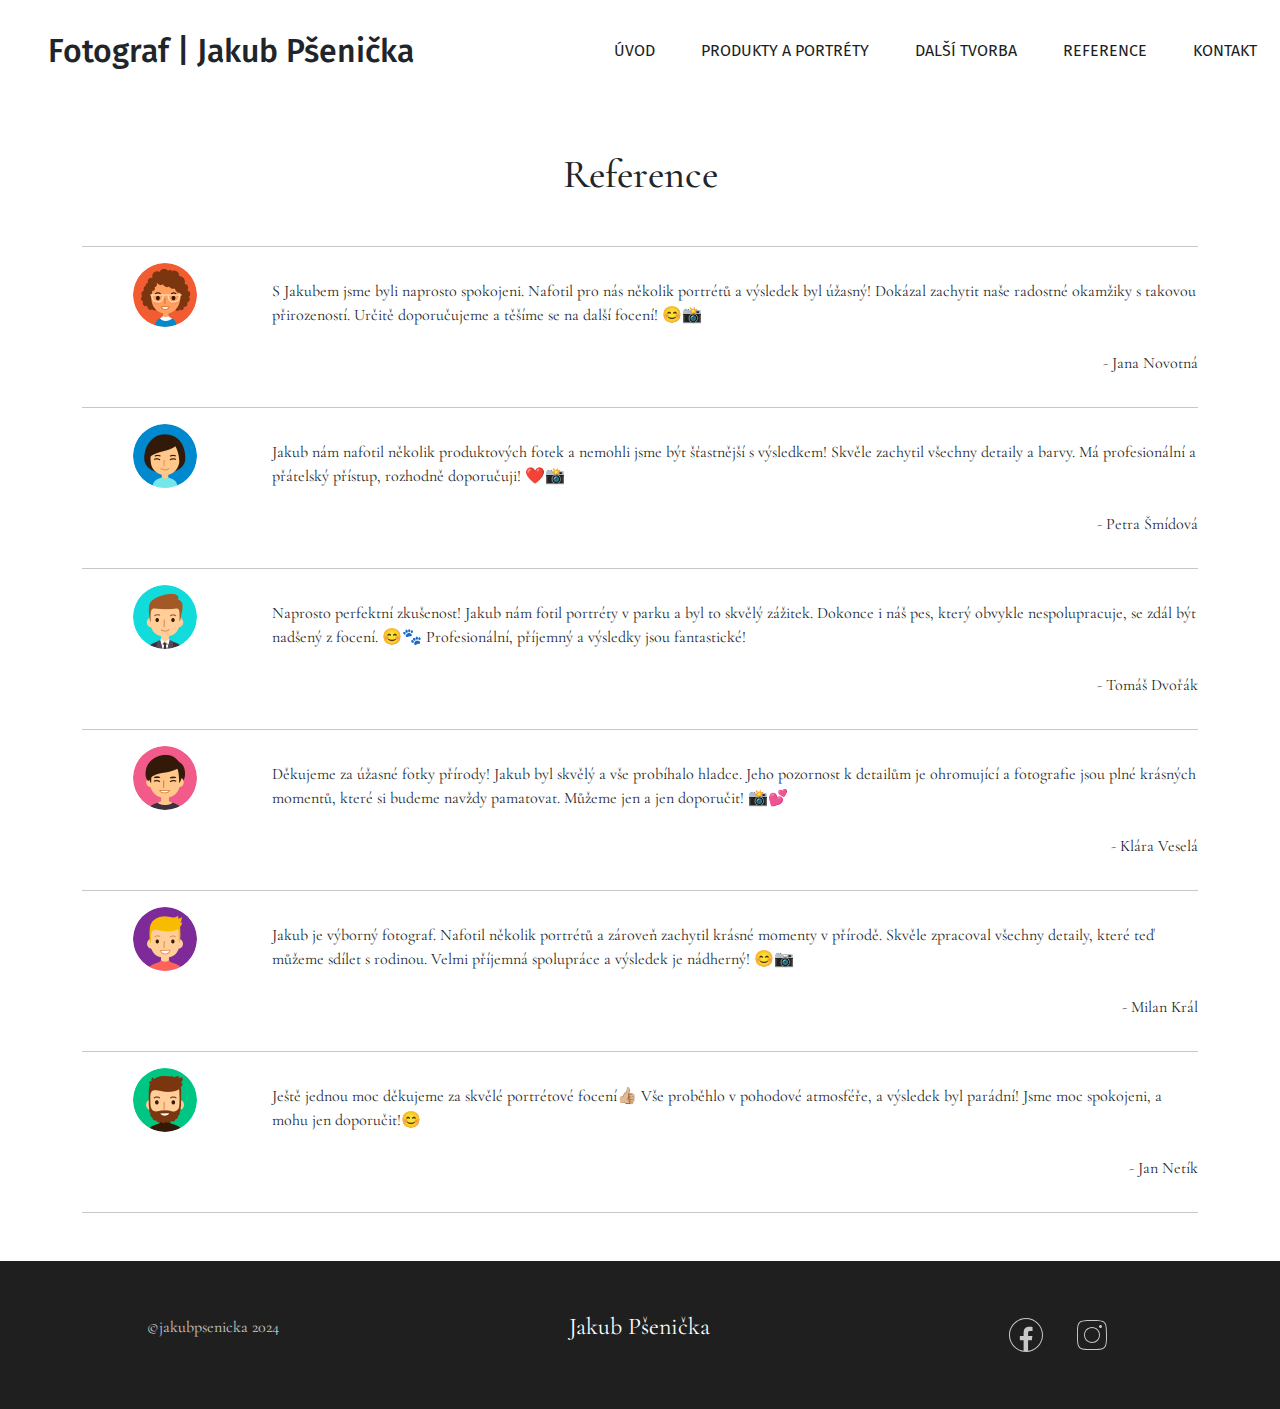
<file: reference/index.html>
<!DOCTYPE html><html><head><meta charSet="utf-8"/><meta http-equiv="x-ua-compatible" content="ie=edge"/><meta name="viewport" content="width=device-width, initial-scale=1, shrink-to-fit=no"/><meta name="generator" content="Gatsby 4.23.1"/><meta data-react-helmet="true" charSet="utf-8"/><meta data-react-helmet="true" content="width=device-width, initial-scale=1.0" name="viewport"/><meta data-react-helmet="true" name="description" content="Zabývám se tvorbou videii a focením všech možných událostí. Na mých stránkách si můžete prohlednou ukázku mé tvorby, přečíst reference či mě rovnou kontaktovat."/><meta name="theme-color" content="#ffffff"/><style data-href="/styles.5ed864a643efce7ac9fa.css" data-identity="gatsby-global-css">@charset "UTF-8";@import url(https://fonts.googleapis.com/css2?family=Fira+Sans:ital,wght@0,100;0,200;0,400;0,700;1,100&display=swap);@import url(https://fonts.googleapis.com/css2?family=Cormorant+Garamond:ital,wght@0,300;0,400;0,500;0,600;0,700;1,300;1,400;1,500;1,600;1,700&display=swap);#button-send:hover{color:#fbfaf7}.header__middle{padding:30px 15px!important}@media (max-width:767px){.header__middle .active{color:#696969!important}}.videocontainer{overflow:hidden}.videocontainer,.yt{height:56.25vw;max-width:100%}:root{--toastify-color-light:#fff;--toastify-color-dark:#121212;--toastify-color-info:#3498db;--toastify-color-success:#07bc0c;--toastify-color-warning:#f1c40f;--toastify-color-error:#e74c3c;--toastify-color-transparent:hsla(0,0%,100%,.7);--toastify-icon-color-info:var(--toastify-color-info);--toastify-icon-color-success:var(--toastify-color-success);--toastify-icon-color-warning:var(--toastify-color-warning);--toastify-icon-color-error:var(--toastify-color-error);--toastify-toast-width:320px;--toastify-toast-background:#fff;--toastify-toast-min-height:64px;--toastify-toast-max-height:800px;--toastify-font-family:sans-serif;--toastify-z-index:9999;--toastify-text-color-light:#757575;--toastify-text-color-dark:#fff;--toastify-text-color-info:#fff;--toastify-text-color-success:#fff;--toastify-text-color-warning:#fff;--toastify-text-color-error:#fff;--toastify-spinner-color:#616161;--toastify-spinner-color-empty-area:#e0e0e0;--toastify-color-progress-light:linear-gradient(90deg,#4cd964,#5ac8fa,#007aff,#34aadc,#5856d6,#ff2d55);--toastify-color-progress-dark:#bb86fc;--toastify-color-progress-info:var(--toastify-color-info);--toastify-color-progress-success:var(--toastify-color-success);--toastify-color-progress-warning:var(--toastify-color-warning);--toastify-color-progress-error:var(--toastify-color-error)}.Toastify__toast-container{box-sizing:border-box;color:#fff;padding:4px;position:fixed;-webkit-transform:translate3d(0,0,var(--toastify-z-index) px);width:var(--toastify-toast-width);z-index:var(--toastify-z-index)}.Toastify__toast-container--top-left{left:1em;top:1em}.Toastify__toast-container--top-center{left:50%;top:1em;-webkit-transform:translateX(-50%);transform:translateX(-50%)}.Toastify__toast-container--top-right{right:1em;top:1em}.Toastify__toast-container--bottom-left{bottom:1em;left:1em}.Toastify__toast-container--bottom-center{bottom:1em;left:50%;-webkit-transform:translateX(-50%);transform:translateX(-50%)}.Toastify__toast-container--bottom-right{bottom:1em;right:1em}@media only screen and (max-width:480px){.Toastify__toast-container{left:0;margin:0;padding:0;width:100vw}.Toastify__toast-container--top-center,.Toastify__toast-container--top-left,.Toastify__toast-container--top-right{top:0;-webkit-transform:translateX(0);transform:translateX(0)}.Toastify__toast-container--bottom-center,.Toastify__toast-container--bottom-left,.Toastify__toast-container--bottom-right{bottom:0;-webkit-transform:translateX(0);transform:translateX(0)}.Toastify__toast-container--rtl{left:auto;right:0}}.Toastify__toast{border-radius:4px;box-shadow:0 1px 10px 0 rgba(0,0,0,.1),0 2px 15px 0 rgba(0,0,0,.05);box-sizing:border-box;cursor:pointer;direction:ltr;display:flex;font-family:var(--toastify-font-family);justify-content:space-between;margin-bottom:1rem;max-height:var(--toastify-toast-max-height);min-height:var(--toastify-toast-min-height);overflow:hidden;padding:8px;position:relative;z-index:0}.Toastify__toast--rtl{direction:rtl}.Toastify__toast-body{align-items:center;display:flex;flex:1 1 auto;margin:auto 0;padding:6px}.Toastify__toast-body>div:last-child{flex:1 1}.Toastify__toast-icon{-webkit-margin-end:10px;display:flex;flex-shrink:0;margin-inline-end:10px;width:20px}.Toastify--animate{-webkit-animation-duration:.7s;animation-duration:.7s;-webkit-animation-fill-mode:both;animation-fill-mode:both}.Toastify--animate-icon{-webkit-animation-duration:.3s;animation-duration:.3s;-webkit-animation-fill-mode:both;animation-fill-mode:both}@media only screen and (max-width:480px){.Toastify__toast{border-radius:0;margin-bottom:0}}.Toastify__toast-theme--dark{background:var(--toastify-color-dark);color:var(--toastify-text-color-dark)}.Toastify__toast-theme--colored.Toastify__toast--default,.Toastify__toast-theme--light{background:var(--toastify-color-light);color:var(--toastify-text-color-light)}.Toastify__toast-theme--colored.Toastify__toast--info{background:var(--toastify-color-info);color:var(--toastify-text-color-info)}.Toastify__toast-theme--colored.Toastify__toast--success{background:var(--toastify-color-success);color:var(--toastify-text-color-success)}.Toastify__toast-theme--colored.Toastify__toast--warning{background:var(--toastify-color-warning);color:var(--toastify-text-color-warning)}.Toastify__toast-theme--colored.Toastify__toast--error{background:var(--toastify-color-error);color:var(--toastify-text-color-error)}.Toastify__progress-bar-theme--light{background:var(--toastify-color-progress-light)}.Toastify__progress-bar-theme--dark{background:var(--toastify-color-progress-dark)}.Toastify__progress-bar--info{background:var(--toastify-color-progress-info)}.Toastify__progress-bar--success{background:var(--toastify-color-progress-success)}.Toastify__progress-bar--warning{background:var(--toastify-color-progress-warning)}.Toastify__progress-bar--error{background:var(--toastify-color-progress-error)}.Toastify__progress-bar-theme--colored.Toastify__progress-bar--error,.Toastify__progress-bar-theme--colored.Toastify__progress-bar--info,.Toastify__progress-bar-theme--colored.Toastify__progress-bar--success,.Toastify__progress-bar-theme--colored.Toastify__progress-bar--warning{background:var(--toastify-color-transparent)}.Toastify__close-button{align-self:flex-start;background:transparent;border:none;color:#fff;cursor:pointer;opacity:.7;outline:none;padding:0;transition:.3s ease}.Toastify__close-button--light{color:#000;opacity:.3}.Toastify__close-button>svg{fill:currentColor;height:16px;width:14px}.Toastify__close-button:focus,.Toastify__close-button:hover{opacity:1}@-webkit-keyframes Toastify__trackProgress{0%{-webkit-transform:scaleX(1);transform:scaleX(1)}to{-webkit-transform:scaleX(0);transform:scaleX(0)}}@keyframes Toastify__trackProgress{0%{-webkit-transform:scaleX(1);transform:scaleX(1)}to{-webkit-transform:scaleX(0);transform:scaleX(0)}}.Toastify__progress-bar{bottom:0;height:5px;left:0;opacity:.7;position:absolute;-webkit-transform-origin:left;transform-origin:left;width:100%;z-index:var(--toastify-z-index)}.Toastify__progress-bar--animated{-webkit-animation:Toastify__trackProgress linear 1 forwards;animation:Toastify__trackProgress linear 1 forwards}.Toastify__progress-bar--controlled{transition:-webkit-transform .2s;transition:transform .2s;transition:transform .2s,-webkit-transform .2s}.Toastify__progress-bar--rtl{left:auto;right:0;-webkit-transform-origin:right;transform-origin:right}.Toastify__spinner{-webkit-animation:Toastify__spin .65s linear infinite;animation:Toastify__spin .65s linear infinite;border:2px solid;border-color:var(--toastify-spinner-color-empty-area);border-radius:100%;border-right-color:var(--toastify-spinner-color);box-sizing:border-box;height:20px;width:20px}@-webkit-keyframes Toastify__bounceInRight{0%,60%,75%,90%,to{-webkit-animation-timing-function:cubic-bezier(.215,.61,.355,1);animation-timing-function:cubic-bezier(.215,.61,.355,1)}0%{opacity:0;-webkit-transform:translate3d(3000px,0,0);transform:translate3d(3000px,0,0)}60%{opacity:1;-webkit-transform:translate3d(-25px,0,0);transform:translate3d(-25px,0,0)}75%{-webkit-transform:translate3d(10px,0,0);transform:translate3d(10px,0,0)}90%{-webkit-transform:translate3d(-5px,0,0);transform:translate3d(-5px,0,0)}to{-webkit-transform:none;transform:none}}@keyframes Toastify__bounceInRight{0%,60%,75%,90%,to{-webkit-animation-timing-function:cubic-bezier(.215,.61,.355,1);animation-timing-function:cubic-bezier(.215,.61,.355,1)}0%{opacity:0;-webkit-transform:translate3d(3000px,0,0);transform:translate3d(3000px,0,0)}60%{opacity:1;-webkit-transform:translate3d(-25px,0,0);transform:translate3d(-25px,0,0)}75%{-webkit-transform:translate3d(10px,0,0);transform:translate3d(10px,0,0)}90%{-webkit-transform:translate3d(-5px,0,0);transform:translate3d(-5px,0,0)}to{-webkit-transform:none;transform:none}}@-webkit-keyframes Toastify__bounceOutRight{20%{opacity:1;-webkit-transform:translate3d(-20px,0,0);transform:translate3d(-20px,0,0)}to{opacity:0;-webkit-transform:translate3d(2000px,0,0);transform:translate3d(2000px,0,0)}}@keyframes Toastify__bounceOutRight{20%{opacity:1;-webkit-transform:translate3d(-20px,0,0);transform:translate3d(-20px,0,0)}to{opacity:0;-webkit-transform:translate3d(2000px,0,0);transform:translate3d(2000px,0,0)}}@-webkit-keyframes Toastify__bounceInLeft{0%,60%,75%,90%,to{-webkit-animation-timing-function:cubic-bezier(.215,.61,.355,1);animation-timing-function:cubic-bezier(.215,.61,.355,1)}0%{opacity:0;-webkit-transform:translate3d(-3000px,0,0);transform:translate3d(-3000px,0,0)}60%{opacity:1;-webkit-transform:translate3d(25px,0,0);transform:translate3d(25px,0,0)}75%{-webkit-transform:translate3d(-10px,0,0);transform:translate3d(-10px,0,0)}90%{-webkit-transform:translate3d(5px,0,0);transform:translate3d(5px,0,0)}to{-webkit-transform:none;transform:none}}@keyframes Toastify__bounceInLeft{0%,60%,75%,90%,to{-webkit-animation-timing-function:cubic-bezier(.215,.61,.355,1);animation-timing-function:cubic-bezier(.215,.61,.355,1)}0%{opacity:0;-webkit-transform:translate3d(-3000px,0,0);transform:translate3d(-3000px,0,0)}60%{opacity:1;-webkit-transform:translate3d(25px,0,0);transform:translate3d(25px,0,0)}75%{-webkit-transform:translate3d(-10px,0,0);transform:translate3d(-10px,0,0)}90%{-webkit-transform:translate3d(5px,0,0);transform:translate3d(5px,0,0)}to{-webkit-transform:none;transform:none}}@-webkit-keyframes Toastify__bounceOutLeft{20%{opacity:1;-webkit-transform:translate3d(20px,0,0);transform:translate3d(20px,0,0)}to{opacity:0;-webkit-transform:translate3d(-2000px,0,0);transform:translate3d(-2000px,0,0)}}@keyframes Toastify__bounceOutLeft{20%{opacity:1;-webkit-transform:translate3d(20px,0,0);transform:translate3d(20px,0,0)}to{opacity:0;-webkit-transform:translate3d(-2000px,0,0);transform:translate3d(-2000px,0,0)}}@-webkit-keyframes Toastify__bounceInUp{0%,60%,75%,90%,to{-webkit-animation-timing-function:cubic-bezier(.215,.61,.355,1);animation-timing-function:cubic-bezier(.215,.61,.355,1)}0%{opacity:0;-webkit-transform:translate3d(0,3000px,0);transform:translate3d(0,3000px,0)}60%{opacity:1;-webkit-transform:translate3d(0,-20px,0);transform:translate3d(0,-20px,0)}75%{-webkit-transform:translate3d(0,10px,0);transform:translate3d(0,10px,0)}90%{-webkit-transform:translate3d(0,-5px,0);transform:translate3d(0,-5px,0)}to{-webkit-transform:translateZ(0);transform:translateZ(0)}}@keyframes Toastify__bounceInUp{0%,60%,75%,90%,to{-webkit-animation-timing-function:cubic-bezier(.215,.61,.355,1);animation-timing-function:cubic-bezier(.215,.61,.355,1)}0%{opacity:0;-webkit-transform:translate3d(0,3000px,0);transform:translate3d(0,3000px,0)}60%{opacity:1;-webkit-transform:translate3d(0,-20px,0);transform:translate3d(0,-20px,0)}75%{-webkit-transform:translate3d(0,10px,0);transform:translate3d(0,10px,0)}90%{-webkit-transform:translate3d(0,-5px,0);transform:translate3d(0,-5px,0)}to{-webkit-transform:translateZ(0);transform:translateZ(0)}}@-webkit-keyframes Toastify__bounceOutUp{20%{-webkit-transform:translate3d(0,-10px,0);transform:translate3d(0,-10px,0)}40%,45%{opacity:1;-webkit-transform:translate3d(0,20px,0);transform:translate3d(0,20px,0)}to{opacity:0;-webkit-transform:translate3d(0,-2000px,0);transform:translate3d(0,-2000px,0)}}@keyframes Toastify__bounceOutUp{20%{-webkit-transform:translate3d(0,-10px,0);transform:translate3d(0,-10px,0)}40%,45%{opacity:1;-webkit-transform:translate3d(0,20px,0);transform:translate3d(0,20px,0)}to{opacity:0;-webkit-transform:translate3d(0,-2000px,0);transform:translate3d(0,-2000px,0)}}@-webkit-keyframes Toastify__bounceInDown{0%,60%,75%,90%,to{-webkit-animation-timing-function:cubic-bezier(.215,.61,.355,1);animation-timing-function:cubic-bezier(.215,.61,.355,1)}0%{opacity:0;-webkit-transform:translate3d(0,-3000px,0);transform:translate3d(0,-3000px,0)}60%{opacity:1;-webkit-transform:translate3d(0,25px,0);transform:translate3d(0,25px,0)}75%{-webkit-transform:translate3d(0,-10px,0);transform:translate3d(0,-10px,0)}90%{-webkit-transform:translate3d(0,5px,0);transform:translate3d(0,5px,0)}to{-webkit-transform:none;transform:none}}@keyframes Toastify__bounceInDown{0%,60%,75%,90%,to{-webkit-animation-timing-function:cubic-bezier(.215,.61,.355,1);animation-timing-function:cubic-bezier(.215,.61,.355,1)}0%{opacity:0;-webkit-transform:translate3d(0,-3000px,0);transform:translate3d(0,-3000px,0)}60%{opacity:1;-webkit-transform:translate3d(0,25px,0);transform:translate3d(0,25px,0)}75%{-webkit-transform:translate3d(0,-10px,0);transform:translate3d(0,-10px,0)}90%{-webkit-transform:translate3d(0,5px,0);transform:translate3d(0,5px,0)}to{-webkit-transform:none;transform:none}}@-webkit-keyframes Toastify__bounceOutDown{20%{-webkit-transform:translate3d(0,10px,0);transform:translate3d(0,10px,0)}40%,45%{opacity:1;-webkit-transform:translate3d(0,-20px,0);transform:translate3d(0,-20px,0)}to{opacity:0;-webkit-transform:translate3d(0,2000px,0);transform:translate3d(0,2000px,0)}}@keyframes Toastify__bounceOutDown{20%{-webkit-transform:translate3d(0,10px,0);transform:translate3d(0,10px,0)}40%,45%{opacity:1;-webkit-transform:translate3d(0,-20px,0);transform:translate3d(0,-20px,0)}to{opacity:0;-webkit-transform:translate3d(0,2000px,0);transform:translate3d(0,2000px,0)}}.Toastify__bounce-enter--bottom-left,.Toastify__bounce-enter--top-left{-webkit-animation-name:Toastify__bounceInLeft;animation-name:Toastify__bounceInLeft}.Toastify__bounce-enter--bottom-right,.Toastify__bounce-enter--top-right{-webkit-animation-name:Toastify__bounceInRight;animation-name:Toastify__bounceInRight}.Toastify__bounce-enter--top-center{-webkit-animation-name:Toastify__bounceInDown;animation-name:Toastify__bounceInDown}.Toastify__bounce-enter--bottom-center{-webkit-animation-name:Toastify__bounceInUp;animation-name:Toastify__bounceInUp}.Toastify__bounce-exit--bottom-left,.Toastify__bounce-exit--top-left{-webkit-animation-name:Toastify__bounceOutLeft;animation-name:Toastify__bounceOutLeft}.Toastify__bounce-exit--bottom-right,.Toastify__bounce-exit--top-right{-webkit-animation-name:Toastify__bounceOutRight;animation-name:Toastify__bounceOutRight}.Toastify__bounce-exit--top-center{-webkit-animation-name:Toastify__bounceOutUp;animation-name:Toastify__bounceOutUp}.Toastify__bounce-exit--bottom-center{-webkit-animation-name:Toastify__bounceOutDown;animation-name:Toastify__bounceOutDown}@-webkit-keyframes Toastify__zoomIn{0%{opacity:0;-webkit-transform:scale3d(.3,.3,.3);transform:scale3d(.3,.3,.3)}50%{opacity:1}}@keyframes Toastify__zoomIn{0%{opacity:0;-webkit-transform:scale3d(.3,.3,.3);transform:scale3d(.3,.3,.3)}50%{opacity:1}}@-webkit-keyframes Toastify__zoomOut{0%{opacity:1}50%{opacity:0;-webkit-transform:scale3d(.3,.3,.3);transform:scale3d(.3,.3,.3)}to{opacity:0}}@keyframes Toastify__zoomOut{0%{opacity:1}50%{opacity:0;-webkit-transform:scale3d(.3,.3,.3);transform:scale3d(.3,.3,.3)}to{opacity:0}}.Toastify__zoom-enter{-webkit-animation-name:Toastify__zoomIn;animation-name:Toastify__zoomIn}.Toastify__zoom-exit{-webkit-animation-name:Toastify__zoomOut;animation-name:Toastify__zoomOut}@-webkit-keyframes Toastify__flipIn{0%{-webkit-animation-timing-function:ease-in;animation-timing-function:ease-in;opacity:0;-webkit-transform:perspective(400px) rotateX(90deg);transform:perspective(400px) rotateX(90deg)}40%{-webkit-animation-timing-function:ease-in;animation-timing-function:ease-in;-webkit-transform:perspective(400px) rotateX(-20deg);transform:perspective(400px) rotateX(-20deg)}60%{opacity:1;-webkit-transform:perspective(400px) rotateX(10deg);transform:perspective(400px) rotateX(10deg)}80%{-webkit-transform:perspective(400px) rotateX(-5deg);transform:perspective(400px) rotateX(-5deg)}to{-webkit-transform:perspective(400px);transform:perspective(400px)}}@keyframes Toastify__flipIn{0%{-webkit-animation-timing-function:ease-in;animation-timing-function:ease-in;opacity:0;-webkit-transform:perspective(400px) rotateX(90deg);transform:perspective(400px) rotateX(90deg)}40%{-webkit-animation-timing-function:ease-in;animation-timing-function:ease-in;-webkit-transform:perspective(400px) rotateX(-20deg);transform:perspective(400px) rotateX(-20deg)}60%{opacity:1;-webkit-transform:perspective(400px) rotateX(10deg);transform:perspective(400px) rotateX(10deg)}80%{-webkit-transform:perspective(400px) rotateX(-5deg);transform:perspective(400px) rotateX(-5deg)}to{-webkit-transform:perspective(400px);transform:perspective(400px)}}@-webkit-keyframes Toastify__flipOut{0%{-webkit-transform:perspective(400px);transform:perspective(400px)}30%{opacity:1;-webkit-transform:perspective(400px) rotateX(-20deg);transform:perspective(400px) rotateX(-20deg)}to{opacity:0;-webkit-transform:perspective(400px) rotateX(90deg);transform:perspective(400px) rotateX(90deg)}}@keyframes Toastify__flipOut{0%{-webkit-transform:perspective(400px);transform:perspective(400px)}30%{opacity:1;-webkit-transform:perspective(400px) rotateX(-20deg);transform:perspective(400px) rotateX(-20deg)}to{opacity:0;-webkit-transform:perspective(400px) rotateX(90deg);transform:perspective(400px) rotateX(90deg)}}.Toastify__flip-enter{-webkit-animation-name:Toastify__flipIn;animation-name:Toastify__flipIn}.Toastify__flip-exit{-webkit-animation-name:Toastify__flipOut;animation-name:Toastify__flipOut}@-webkit-keyframes Toastify__slideInRight{0%{-webkit-transform:translate3d(110%,0,0);transform:translate3d(110%,0,0);visibility:visible}to{-webkit-transform:translateZ(0);transform:translateZ(0)}}@keyframes Toastify__slideInRight{0%{-webkit-transform:translate3d(110%,0,0);transform:translate3d(110%,0,0);visibility:visible}to{-webkit-transform:translateZ(0);transform:translateZ(0)}}@-webkit-keyframes Toastify__slideInLeft{0%{-webkit-transform:translate3d(-110%,0,0);transform:translate3d(-110%,0,0);visibility:visible}to{-webkit-transform:translateZ(0);transform:translateZ(0)}}@keyframes Toastify__slideInLeft{0%{-webkit-transform:translate3d(-110%,0,0);transform:translate3d(-110%,0,0);visibility:visible}to{-webkit-transform:translateZ(0);transform:translateZ(0)}}@-webkit-keyframes Toastify__slideInUp{0%{-webkit-transform:translate3d(0,110%,0);transform:translate3d(0,110%,0);visibility:visible}to{-webkit-transform:translateZ(0);transform:translateZ(0)}}@keyframes Toastify__slideInUp{0%{-webkit-transform:translate3d(0,110%,0);transform:translate3d(0,110%,0);visibility:visible}to{-webkit-transform:translateZ(0);transform:translateZ(0)}}@-webkit-keyframes Toastify__slideInDown{0%{-webkit-transform:translate3d(0,-110%,0);transform:translate3d(0,-110%,0);visibility:visible}to{-webkit-transform:translateZ(0);transform:translateZ(0)}}@keyframes Toastify__slideInDown{0%{-webkit-transform:translate3d(0,-110%,0);transform:translate3d(0,-110%,0);visibility:visible}to{-webkit-transform:translateZ(0);transform:translateZ(0)}}@-webkit-keyframes Toastify__slideOutRight{0%{-webkit-transform:translateZ(0);transform:translateZ(0)}to{-webkit-transform:translate3d(110%,0,0);transform:translate3d(110%,0,0);visibility:hidden}}@keyframes Toastify__slideOutRight{0%{-webkit-transform:translateZ(0);transform:translateZ(0)}to{-webkit-transform:translate3d(110%,0,0);transform:translate3d(110%,0,0);visibility:hidden}}@-webkit-keyframes Toastify__slideOutLeft{0%{-webkit-transform:translateZ(0);transform:translateZ(0)}to{-webkit-transform:translate3d(-110%,0,0);transform:translate3d(-110%,0,0);visibility:hidden}}@keyframes Toastify__slideOutLeft{0%{-webkit-transform:translateZ(0);transform:translateZ(0)}to{-webkit-transform:translate3d(-110%,0,0);transform:translate3d(-110%,0,0);visibility:hidden}}@-webkit-keyframes Toastify__slideOutDown{0%{-webkit-transform:translateZ(0);transform:translateZ(0)}to{-webkit-transform:translate3d(0,500px,0);transform:translate3d(0,500px,0);visibility:hidden}}@keyframes Toastify__slideOutDown{0%{-webkit-transform:translateZ(0);transform:translateZ(0)}to{-webkit-transform:translate3d(0,500px,0);transform:translate3d(0,500px,0);visibility:hidden}}@-webkit-keyframes Toastify__slideOutUp{0%{-webkit-transform:translateZ(0);transform:translateZ(0)}to{-webkit-transform:translate3d(0,-500px,0);transform:translate3d(0,-500px,0);visibility:hidden}}@keyframes Toastify__slideOutUp{0%{-webkit-transform:translateZ(0);transform:translateZ(0)}to{-webkit-transform:translate3d(0,-500px,0);transform:translate3d(0,-500px,0);visibility:hidden}}.Toastify__slide-enter--bottom-left,.Toastify__slide-enter--top-left{-webkit-animation-name:Toastify__slideInLeft;animation-name:Toastify__slideInLeft}.Toastify__slide-enter--bottom-right,.Toastify__slide-enter--top-right{-webkit-animation-name:Toastify__slideInRight;animation-name:Toastify__slideInRight}.Toastify__slide-enter--top-center{-webkit-animation-name:Toastify__slideInDown;animation-name:Toastify__slideInDown}.Toastify__slide-enter--bottom-center{-webkit-animation-name:Toastify__slideInUp;animation-name:Toastify__slideInUp}.Toastify__slide-exit--bottom-left,.Toastify__slide-exit--top-left{-webkit-animation-name:Toastify__slideOutLeft;animation-name:Toastify__slideOutLeft}.Toastify__slide-exit--bottom-right,.Toastify__slide-exit--top-right{-webkit-animation-name:Toastify__slideOutRight;animation-name:Toastify__slideOutRight}.Toastify__slide-exit--top-center{-webkit-animation-name:Toastify__slideOutUp;animation-name:Toastify__slideOutUp}.Toastify__slide-exit--bottom-center{-webkit-animation-name:Toastify__slideOutDown;animation-name:Toastify__slideOutDown}@-webkit-keyframes Toastify__spin{0%{-webkit-transform:rotate(0deg);transform:rotate(0deg)}to{-webkit-transform:rotate(1turn);transform:rotate(1turn)}}@keyframes Toastify__spin{0%{-webkit-transform:rotate(0deg);transform:rotate(0deg)}to{-webkit-transform:rotate(1turn);transform:rotate(1turn)}}/*!
 * Bootstrap  v5.2.1 (https://getbootstrap.com/)
 * Copyright 2011-2022 The Bootstrap Authors
 * Copyright 2011-2022 Twitter, Inc.
 * Licensed under MIT (https://github.com/twbs/bootstrap/blob/main/LICENSE)
 */:root{--bs-blue:#0d6efd;--bs-indigo:#6610f2;--bs-purple:#6f42c1;--bs-pink:#d63384;--bs-red:#dc3545;--bs-orange:#fd7e14;--bs-yellow:#ffc107;--bs-green:#198754;--bs-teal:#20c997;--bs-cyan:#0dcaf0;--bs-black:#000;--bs-white:#fff;--bs-gray:#6c757d;--bs-gray-dark:#343a40;--bs-gray-100:#f8f9fa;--bs-gray-200:#e9ecef;--bs-gray-300:#dee2e6;--bs-gray-400:#ced4da;--bs-gray-500:#adb5bd;--bs-gray-600:#6c757d;--bs-gray-700:#495057;--bs-gray-800:#343a40;--bs-gray-900:#212529;--bs-primary:#0d6efd;--bs-secondary:#6c757d;--bs-success:#198754;--bs-info:#0dcaf0;--bs-warning:#ffc107;--bs-danger:#dc3545;--bs-light:#f8f9fa;--bs-dark:#212529;--bs-primary-rgb:13,110,253;--bs-secondary-rgb:108,117,125;--bs-success-rgb:25,135,84;--bs-info-rgb:13,202,240;--bs-warning-rgb:255,193,7;--bs-danger-rgb:220,53,69;--bs-light-rgb:248,249,250;--bs-dark-rgb:33,37,41;--bs-white-rgb:255,255,255;--bs-black-rgb:0,0,0;--bs-body-color-rgb:33,37,41;--bs-body-bg-rgb:255,255,255;--bs-font-sans-serif:system-ui,-apple-system,"Segoe UI",Roboto,"Helvetica Neue","Noto Sans","Liberation Sans",Arial,sans-serif,"Apple Color Emoji","Segoe UI Emoji","Segoe UI Symbol","Noto Color Emoji";--bs-font-monospace:SFMono-Regular,Menlo,Monaco,Consolas,"Liberation Mono","Courier New",monospace;--bs-gradient:linear-gradient(180deg,hsla(0,0%,100%,.15),hsla(0,0%,100%,0));--bs-body-font-family:var(--bs-font-sans-serif);--bs-body-font-size:1rem;--bs-body-font-weight:400;--bs-body-line-height:1.5;--bs-body-color:#212529;--bs-body-bg:#fff;--bs-border-width:1px;--bs-border-style:solid;--bs-border-color:#dee2e6;--bs-border-color-translucent:rgba(0,0,0,.175);--bs-border-radius:0.375rem;--bs-border-radius-sm:0.25rem;--bs-border-radius-lg:0.5rem;--bs-border-radius-xl:1rem;--bs-border-radius-2xl:2rem;--bs-border-radius-pill:50rem;--bs-link-color:#0d6efd;--bs-link-hover-color:#0a58ca;--bs-code-color:#d63384;--bs-highlight-bg:#fff3cd}*,:after,:before{box-sizing:border-box}@media (prefers-reduced-motion:no-preference){:root{scroll-behavior:smooth}}body{-webkit-text-size-adjust:100%;-webkit-tap-highlight-color:transparent;background-color:var(--bs-body-bg);color:var(--bs-body-color);font-family:var(--bs-body-font-family);font-size:var(--bs-body-font-size);font-weight:var(--bs-body-font-weight);line-height:var(--bs-body-line-height);margin:0;text-align:var(--bs-body-text-align)}hr{border:0;border-top:1px solid;color:inherit;margin:1rem 0;opacity:.25}.h1,.h2,.h3,.h4,.h5,.h6,h1,h2,h3,h4,h5,h6{font-weight:500;line-height:1.2;margin-bottom:.5rem;margin-top:0}.h1,h1{font-size:calc(1.375rem + 1.5vw)}@media (min-width:1200px){.h1,h1{font-size:2.5rem}}.h2,h2{font-size:calc(1.325rem + .9vw)}@media (min-width:1200px){.h2,h2{font-size:2rem}}.h3,h3{font-size:calc(1.3rem + .6vw)}@media (min-width:1200px){.h3,h3{font-size:1.75rem}}.h4,h4{font-size:calc(1.275rem + .3vw)}@media (min-width:1200px){.h4,h4{font-size:1.5rem}}.h5,h5{font-size:1.25rem}.h6,h6{font-size:1rem}p{margin-bottom:1rem;margin-top:0}abbr[title]{cursor:help;-webkit-text-decoration:underline dotted;text-decoration:underline dotted;-webkit-text-decoration-skip-ink:none;text-decoration-skip-ink:none}address{font-style:normal;line-height:inherit;margin-bottom:1rem}ol,ul{padding-left:2rem}dl,ol,ul{margin-bottom:1rem;margin-top:0}ol ol,ol ul,ul ol,ul ul{margin-bottom:0}dt{font-weight:700}dd{margin-bottom:.5rem;margin-left:0}blockquote{margin:0 0 1rem}b,strong{font-weight:bolder}.small,small{font-size:.875em}.mark,mark{background-color:var(--bs-highlight-bg);padding:.1875em}sub,sup{font-size:.75em;line-height:0;position:relative;vertical-align:baseline}sub{bottom:-.25em}sup{top:-.5em}a{color:var(--bs-link-color);text-decoration:underline}a:hover{color:var(--bs-link-hover-color)}a:not([href]):not([class]),a:not([href]):not([class]):hover{color:inherit;text-decoration:none}code,kbd,pre,samp{font-family:var(--bs-font-monospace);font-size:1em}pre{display:block;font-size:.875em;margin-bottom:1rem;margin-top:0;overflow:auto}pre code{color:inherit;font-size:inherit;word-break:normal}code{word-wrap:break-word;color:var(--bs-code-color);font-size:.875em}a>code{color:inherit}kbd{background-color:var(--bs-body-color);border-radius:.25rem;color:var(--bs-body-bg);font-size:.875em;padding:.1875rem .375rem}kbd kbd{font-size:1em;padding:0}figure{margin:0 0 1rem}img,svg{vertical-align:middle}table{border-collapse:collapse;caption-side:bottom}caption{color:#6c757d;padding-bottom:.5rem;padding-top:.5rem;text-align:left}th{text-align:inherit;text-align:-webkit-match-parent}tbody,td,tfoot,th,thead,tr{border:0 solid;border-color:inherit}label{display:inline-block}button{border-radius:0}button:focus:not(:focus-visible){outline:0}button,input,optgroup,select,textarea{font-family:inherit;font-size:inherit;line-height:inherit;margin:0}button,select{text-transform:none}[role=button]{cursor:pointer}select{word-wrap:normal}select:disabled{opacity:1}[list]:not([type=date]):not([type=datetime-local]):not([type=month]):not([type=week]):not([type=time])::-webkit-calendar-picker-indicator{display:none!important}[type=button],[type=reset],[type=submit],button{-webkit-appearance:button}[type=button]:not(:disabled),[type=reset]:not(:disabled),[type=submit]:not(:disabled),button:not(:disabled){cursor:pointer}::-moz-focus-inner{border-style:none;padding:0}textarea{resize:vertical}fieldset{border:0;margin:0;min-width:0;padding:0}legend{float:left;font-size:calc(1.275rem + .3vw);line-height:inherit;margin-bottom:.5rem;padding:0;width:100%}@media (min-width:1200px){legend{font-size:1.5rem}}legend+*{clear:left}::-webkit-datetime-edit-day-field,::-webkit-datetime-edit-fields-wrapper,::-webkit-datetime-edit-hour-field,::-webkit-datetime-edit-minute,::-webkit-datetime-edit-month-field,::-webkit-datetime-edit-text,::-webkit-datetime-edit-year-field{padding:0}::-webkit-inner-spin-button{height:auto}[type=search]{-webkit-appearance:textfield;outline-offset:-2px}::-webkit-search-decoration{-webkit-appearance:none}::-webkit-color-swatch-wrapper{padding:0}::-webkit-file-upload-button{-webkit-appearance:button;font:inherit}::file-selector-button{-webkit-appearance:button;font:inherit}output{display:inline-block}iframe{border:0}summary{cursor:pointer;display:list-item}progress{vertical-align:baseline}[hidden]{display:none!important}.lead{font-size:1.25rem;font-weight:300}.display-1{font-size:calc(1.625rem + 4.5vw);font-weight:300;line-height:1.2}@media (min-width:1200px){.display-1{font-size:5rem}}.display-2{font-size:calc(1.575rem + 3.9vw);font-weight:300;line-height:1.2}@media (min-width:1200px){.display-2{font-size:4.5rem}}.display-3{font-size:calc(1.525rem + 3.3vw);font-weight:300;line-height:1.2}@media (min-width:1200px){.display-3{font-size:4rem}}.display-4{font-size:calc(1.475rem + 2.7vw);font-weight:300;line-height:1.2}@media (min-width:1200px){.display-4{font-size:3.5rem}}.display-5{font-size:calc(1.425rem + 2.1vw);font-weight:300;line-height:1.2}@media (min-width:1200px){.display-5{font-size:3rem}}.display-6{font-size:calc(1.375rem + 1.5vw);font-weight:300;line-height:1.2}@media (min-width:1200px){.display-6{font-size:2.5rem}}.list-inline,.list-unstyled{list-style:none;padding-left:0}.list-inline-item{display:inline-block}.list-inline-item:not(:last-child){margin-right:.5rem}.initialism{font-size:.875em;text-transform:uppercase}.blockquote{font-size:1.25rem;margin-bottom:1rem}.blockquote>:last-child{margin-bottom:0}.blockquote-footer{color:#6c757d;font-size:.875em;margin-bottom:1rem;margin-top:-1rem}.blockquote-footer:before{content:"— "}.img-fluid,.img-thumbnail{height:auto;max-width:100%}.img-thumbnail{background-color:#fff;border:1px solid var(--bs-border-color);border-radius:.375rem;padding:.25rem}.figure{display:inline-block}.figure-img{line-height:1;margin-bottom:.5rem}.figure-caption{color:#6c757d;font-size:.875em}.container,.container-fluid,.container-lg,.container-md,.container-sm,.container-xl,.container-xxl{--bs-gutter-x:1.5rem;--bs-gutter-y:0;margin-left:auto;margin-right:auto;padding-left:calc(var(--bs-gutter-x)*.5);padding-right:calc(var(--bs-gutter-x)*.5);width:100%}@media (min-width:576px){.container,.container-sm{max-width:540px}}@media (min-width:768px){.container,.container-md,.container-sm{max-width:720px}}@media (min-width:992px){.container,.container-lg,.container-md,.container-sm{max-width:960px}}@media (min-width:1200px){.container,.container-lg,.container-md,.container-sm,.container-xl{max-width:1140px}}@media (min-width:1400px){.container,.container-lg,.container-md,.container-sm,.container-xl,.container-xxl{max-width:1320px}}.row{--bs-gutter-x:1.5rem;--bs-gutter-y:0;display:flex;flex-wrap:wrap;margin-left:calc(var(--bs-gutter-x)*-.5);margin-right:calc(var(--bs-gutter-x)*-.5);margin-top:calc(var(--bs-gutter-y)*-1)}.row>*{flex-shrink:0;margin-top:var(--bs-gutter-y);max-width:100%;padding-left:calc(var(--bs-gutter-x)*.5);padding-right:calc(var(--bs-gutter-x)*.5);width:100%}.col{flex:1 0}.row-cols-auto>*{flex:0 0 auto;width:auto}.row-cols-1>*{flex:0 0 auto;width:100%}.row-cols-2>*{flex:0 0 auto;width:50%}.row-cols-3>*{flex:0 0 auto;width:33.3333333333%}.row-cols-4>*{flex:0 0 auto;width:25%}.row-cols-5>*{flex:0 0 auto;width:20%}.row-cols-6>*{flex:0 0 auto;width:16.6666666667%}.col-auto{flex:0 0 auto;width:auto}.col-1{flex:0 0 auto;width:8.33333333%}.col-2{flex:0 0 auto;width:16.66666667%}.col-3{flex:0 0 auto;width:25%}.col-4{flex:0 0 auto;width:33.33333333%}.col-5{flex:0 0 auto;width:41.66666667%}.col-6{flex:0 0 auto;width:50%}.col-7{flex:0 0 auto;width:58.33333333%}.col-8{flex:0 0 auto;width:66.66666667%}.col-9{flex:0 0 auto;width:75%}.col-10{flex:0 0 auto;width:83.33333333%}.col-11{flex:0 0 auto;width:91.66666667%}.col-12{flex:0 0 auto;width:100%}.offset-1{margin-left:8.33333333%}.offset-2{margin-left:16.66666667%}.offset-3{margin-left:25%}.offset-4{margin-left:33.33333333%}.offset-5{margin-left:41.66666667%}.offset-6{margin-left:50%}.offset-7{margin-left:58.33333333%}.offset-8{margin-left:66.66666667%}.offset-9{margin-left:75%}.offset-10{margin-left:83.33333333%}.offset-11{margin-left:91.66666667%}.g-0,.gx-0{--bs-gutter-x:0}.g-0,.gy-0{--bs-gutter-y:0}.g-1,.gx-1{--bs-gutter-x:0.25rem}.g-1,.gy-1{--bs-gutter-y:0.25rem}.g-2,.gx-2{--bs-gutter-x:0.5rem}.g-2,.gy-2{--bs-gutter-y:0.5rem}.g-3,.gx-3{--bs-gutter-x:1rem}.g-3,.gy-3{--bs-gutter-y:1rem}.g-4,.gx-4{--bs-gutter-x:1.5rem}.g-4,.gy-4{--bs-gutter-y:1.5rem}.g-5,.gx-5{--bs-gutter-x:3rem}.g-5,.gy-5{--bs-gutter-y:3rem}@media (min-width:576px){.col-sm{flex:1 0}.row-cols-sm-auto>*{flex:0 0 auto;width:auto}.row-cols-sm-1>*{flex:0 0 auto;width:100%}.row-cols-sm-2>*{flex:0 0 auto;width:50%}.row-cols-sm-3>*{flex:0 0 auto;width:33.3333333333%}.row-cols-sm-4>*{flex:0 0 auto;width:25%}.row-cols-sm-5>*{flex:0 0 auto;width:20%}.row-cols-sm-6>*{flex:0 0 auto;width:16.6666666667%}.col-sm-auto{flex:0 0 auto;width:auto}.col-sm-1{flex:0 0 auto;width:8.33333333%}.col-sm-2{flex:0 0 auto;width:16.66666667%}.col-sm-3{flex:0 0 auto;width:25%}.col-sm-4{flex:0 0 auto;width:33.33333333%}.col-sm-5{flex:0 0 auto;width:41.66666667%}.col-sm-6{flex:0 0 auto;width:50%}.col-sm-7{flex:0 0 auto;width:58.33333333%}.col-sm-8{flex:0 0 auto;width:66.66666667%}.col-sm-9{flex:0 0 auto;width:75%}.col-sm-10{flex:0 0 auto;width:83.33333333%}.col-sm-11{flex:0 0 auto;width:91.66666667%}.col-sm-12{flex:0 0 auto;width:100%}.offset-sm-0{margin-left:0}.offset-sm-1{margin-left:8.33333333%}.offset-sm-2{margin-left:16.66666667%}.offset-sm-3{margin-left:25%}.offset-sm-4{margin-left:33.33333333%}.offset-sm-5{margin-left:41.66666667%}.offset-sm-6{margin-left:50%}.offset-sm-7{margin-left:58.33333333%}.offset-sm-8{margin-left:66.66666667%}.offset-sm-9{margin-left:75%}.offset-sm-10{margin-left:83.33333333%}.offset-sm-11{margin-left:91.66666667%}.g-sm-0,.gx-sm-0{--bs-gutter-x:0}.g-sm-0,.gy-sm-0{--bs-gutter-y:0}.g-sm-1,.gx-sm-1{--bs-gutter-x:0.25rem}.g-sm-1,.gy-sm-1{--bs-gutter-y:0.25rem}.g-sm-2,.gx-sm-2{--bs-gutter-x:0.5rem}.g-sm-2,.gy-sm-2{--bs-gutter-y:0.5rem}.g-sm-3,.gx-sm-3{--bs-gutter-x:1rem}.g-sm-3,.gy-sm-3{--bs-gutter-y:1rem}.g-sm-4,.gx-sm-4{--bs-gutter-x:1.5rem}.g-sm-4,.gy-sm-4{--bs-gutter-y:1.5rem}.g-sm-5,.gx-sm-5{--bs-gutter-x:3rem}.g-sm-5,.gy-sm-5{--bs-gutter-y:3rem}}@media (min-width:768px){.col-md{flex:1 0}.row-cols-md-auto>*{flex:0 0 auto;width:auto}.row-cols-md-1>*{flex:0 0 auto;width:100%}.row-cols-md-2>*{flex:0 0 auto;width:50%}.row-cols-md-3>*{flex:0 0 auto;width:33.3333333333%}.row-cols-md-4>*{flex:0 0 auto;width:25%}.row-cols-md-5>*{flex:0 0 auto;width:20%}.row-cols-md-6>*{flex:0 0 auto;width:16.6666666667%}.col-md-auto{flex:0 0 auto;width:auto}.col-md-1{flex:0 0 auto;width:8.33333333%}.col-md-2{flex:0 0 auto;width:16.66666667%}.col-md-3{flex:0 0 auto;width:25%}.col-md-4{flex:0 0 auto;width:33.33333333%}.col-md-5{flex:0 0 auto;width:41.66666667%}.col-md-6{flex:0 0 auto;width:50%}.col-md-7{flex:0 0 auto;width:58.33333333%}.col-md-8{flex:0 0 auto;width:66.66666667%}.col-md-9{flex:0 0 auto;width:75%}.col-md-10{flex:0 0 auto;width:83.33333333%}.col-md-11{flex:0 0 auto;width:91.66666667%}.col-md-12{flex:0 0 auto;width:100%}.offset-md-0{margin-left:0}.offset-md-1{margin-left:8.33333333%}.offset-md-2{margin-left:16.66666667%}.offset-md-3{margin-left:25%}.offset-md-4{margin-left:33.33333333%}.offset-md-5{margin-left:41.66666667%}.offset-md-6{margin-left:50%}.offset-md-7{margin-left:58.33333333%}.offset-md-8{margin-left:66.66666667%}.offset-md-9{margin-left:75%}.offset-md-10{margin-left:83.33333333%}.offset-md-11{margin-left:91.66666667%}.g-md-0,.gx-md-0{--bs-gutter-x:0}.g-md-0,.gy-md-0{--bs-gutter-y:0}.g-md-1,.gx-md-1{--bs-gutter-x:0.25rem}.g-md-1,.gy-md-1{--bs-gutter-y:0.25rem}.g-md-2,.gx-md-2{--bs-gutter-x:0.5rem}.g-md-2,.gy-md-2{--bs-gutter-y:0.5rem}.g-md-3,.gx-md-3{--bs-gutter-x:1rem}.g-md-3,.gy-md-3{--bs-gutter-y:1rem}.g-md-4,.gx-md-4{--bs-gutter-x:1.5rem}.g-md-4,.gy-md-4{--bs-gutter-y:1.5rem}.g-md-5,.gx-md-5{--bs-gutter-x:3rem}.g-md-5,.gy-md-5{--bs-gutter-y:3rem}}@media (min-width:992px){.col-lg{flex:1 0}.row-cols-lg-auto>*{flex:0 0 auto;width:auto}.row-cols-lg-1>*{flex:0 0 auto;width:100%}.row-cols-lg-2>*{flex:0 0 auto;width:50%}.row-cols-lg-3>*{flex:0 0 auto;width:33.3333333333%}.row-cols-lg-4>*{flex:0 0 auto;width:25%}.row-cols-lg-5>*{flex:0 0 auto;width:20%}.row-cols-lg-6>*{flex:0 0 auto;width:16.6666666667%}.col-lg-auto{flex:0 0 auto;width:auto}.col-lg-1{flex:0 0 auto;width:8.33333333%}.col-lg-2{flex:0 0 auto;width:16.66666667%}.col-lg-3{flex:0 0 auto;width:25%}.col-lg-4{flex:0 0 auto;width:33.33333333%}.col-lg-5{flex:0 0 auto;width:41.66666667%}.col-lg-6{flex:0 0 auto;width:50%}.col-lg-7{flex:0 0 auto;width:58.33333333%}.col-lg-8{flex:0 0 auto;width:66.66666667%}.col-lg-9{flex:0 0 auto;width:75%}.col-lg-10{flex:0 0 auto;width:83.33333333%}.col-lg-11{flex:0 0 auto;width:91.66666667%}.col-lg-12{flex:0 0 auto;width:100%}.offset-lg-0{margin-left:0}.offset-lg-1{margin-left:8.33333333%}.offset-lg-2{margin-left:16.66666667%}.offset-lg-3{margin-left:25%}.offset-lg-4{margin-left:33.33333333%}.offset-lg-5{margin-left:41.66666667%}.offset-lg-6{margin-left:50%}.offset-lg-7{margin-left:58.33333333%}.offset-lg-8{margin-left:66.66666667%}.offset-lg-9{margin-left:75%}.offset-lg-10{margin-left:83.33333333%}.offset-lg-11{margin-left:91.66666667%}.g-lg-0,.gx-lg-0{--bs-gutter-x:0}.g-lg-0,.gy-lg-0{--bs-gutter-y:0}.g-lg-1,.gx-lg-1{--bs-gutter-x:0.25rem}.g-lg-1,.gy-lg-1{--bs-gutter-y:0.25rem}.g-lg-2,.gx-lg-2{--bs-gutter-x:0.5rem}.g-lg-2,.gy-lg-2{--bs-gutter-y:0.5rem}.g-lg-3,.gx-lg-3{--bs-gutter-x:1rem}.g-lg-3,.gy-lg-3{--bs-gutter-y:1rem}.g-lg-4,.gx-lg-4{--bs-gutter-x:1.5rem}.g-lg-4,.gy-lg-4{--bs-gutter-y:1.5rem}.g-lg-5,.gx-lg-5{--bs-gutter-x:3rem}.g-lg-5,.gy-lg-5{--bs-gutter-y:3rem}}@media (min-width:1200px){.col-xl{flex:1 0}.row-cols-xl-auto>*{flex:0 0 auto;width:auto}.row-cols-xl-1>*{flex:0 0 auto;width:100%}.row-cols-xl-2>*{flex:0 0 auto;width:50%}.row-cols-xl-3>*{flex:0 0 auto;width:33.3333333333%}.row-cols-xl-4>*{flex:0 0 auto;width:25%}.row-cols-xl-5>*{flex:0 0 auto;width:20%}.row-cols-xl-6>*{flex:0 0 auto;width:16.6666666667%}.col-xl-auto{flex:0 0 auto;width:auto}.col-xl-1{flex:0 0 auto;width:8.33333333%}.col-xl-2{flex:0 0 auto;width:16.66666667%}.col-xl-3{flex:0 0 auto;width:25%}.col-xl-4{flex:0 0 auto;width:33.33333333%}.col-xl-5{flex:0 0 auto;width:41.66666667%}.col-xl-6{flex:0 0 auto;width:50%}.col-xl-7{flex:0 0 auto;width:58.33333333%}.col-xl-8{flex:0 0 auto;width:66.66666667%}.col-xl-9{flex:0 0 auto;width:75%}.col-xl-10{flex:0 0 auto;width:83.33333333%}.col-xl-11{flex:0 0 auto;width:91.66666667%}.col-xl-12{flex:0 0 auto;width:100%}.offset-xl-0{margin-left:0}.offset-xl-1{margin-left:8.33333333%}.offset-xl-2{margin-left:16.66666667%}.offset-xl-3{margin-left:25%}.offset-xl-4{margin-left:33.33333333%}.offset-xl-5{margin-left:41.66666667%}.offset-xl-6{margin-left:50%}.offset-xl-7{margin-left:58.33333333%}.offset-xl-8{margin-left:66.66666667%}.offset-xl-9{margin-left:75%}.offset-xl-10{margin-left:83.33333333%}.offset-xl-11{margin-left:91.66666667%}.g-xl-0,.gx-xl-0{--bs-gutter-x:0}.g-xl-0,.gy-xl-0{--bs-gutter-y:0}.g-xl-1,.gx-xl-1{--bs-gutter-x:0.25rem}.g-xl-1,.gy-xl-1{--bs-gutter-y:0.25rem}.g-xl-2,.gx-xl-2{--bs-gutter-x:0.5rem}.g-xl-2,.gy-xl-2{--bs-gutter-y:0.5rem}.g-xl-3,.gx-xl-3{--bs-gutter-x:1rem}.g-xl-3,.gy-xl-3{--bs-gutter-y:1rem}.g-xl-4,.gx-xl-4{--bs-gutter-x:1.5rem}.g-xl-4,.gy-xl-4{--bs-gutter-y:1.5rem}.g-xl-5,.gx-xl-5{--bs-gutter-x:3rem}.g-xl-5,.gy-xl-5{--bs-gutter-y:3rem}}@media (min-width:1400px){.col-xxl{flex:1 0}.row-cols-xxl-auto>*{flex:0 0 auto;width:auto}.row-cols-xxl-1>*{flex:0 0 auto;width:100%}.row-cols-xxl-2>*{flex:0 0 auto;width:50%}.row-cols-xxl-3>*{flex:0 0 auto;width:33.3333333333%}.row-cols-xxl-4>*{flex:0 0 auto;width:25%}.row-cols-xxl-5>*{flex:0 0 auto;width:20%}.row-cols-xxl-6>*{flex:0 0 auto;width:16.6666666667%}.col-xxl-auto{flex:0 0 auto;width:auto}.col-xxl-1{flex:0 0 auto;width:8.33333333%}.col-xxl-2{flex:0 0 auto;width:16.66666667%}.col-xxl-3{flex:0 0 auto;width:25%}.col-xxl-4{flex:0 0 auto;width:33.33333333%}.col-xxl-5{flex:0 0 auto;width:41.66666667%}.col-xxl-6{flex:0 0 auto;width:50%}.col-xxl-7{flex:0 0 auto;width:58.33333333%}.col-xxl-8{flex:0 0 auto;width:66.66666667%}.col-xxl-9{flex:0 0 auto;width:75%}.col-xxl-10{flex:0 0 auto;width:83.33333333%}.col-xxl-11{flex:0 0 auto;width:91.66666667%}.col-xxl-12{flex:0 0 auto;width:100%}.offset-xxl-0{margin-left:0}.offset-xxl-1{margin-left:8.33333333%}.offset-xxl-2{margin-left:16.66666667%}.offset-xxl-3{margin-left:25%}.offset-xxl-4{margin-left:33.33333333%}.offset-xxl-5{margin-left:41.66666667%}.offset-xxl-6{margin-left:50%}.offset-xxl-7{margin-left:58.33333333%}.offset-xxl-8{margin-left:66.66666667%}.offset-xxl-9{margin-left:75%}.offset-xxl-10{margin-left:83.33333333%}.offset-xxl-11{margin-left:91.66666667%}.g-xxl-0,.gx-xxl-0{--bs-gutter-x:0}.g-xxl-0,.gy-xxl-0{--bs-gutter-y:0}.g-xxl-1,.gx-xxl-1{--bs-gutter-x:0.25rem}.g-xxl-1,.gy-xxl-1{--bs-gutter-y:0.25rem}.g-xxl-2,.gx-xxl-2{--bs-gutter-x:0.5rem}.g-xxl-2,.gy-xxl-2{--bs-gutter-y:0.5rem}.g-xxl-3,.gx-xxl-3{--bs-gutter-x:1rem}.g-xxl-3,.gy-xxl-3{--bs-gutter-y:1rem}.g-xxl-4,.gx-xxl-4{--bs-gutter-x:1.5rem}.g-xxl-4,.gy-xxl-4{--bs-gutter-y:1.5rem}.g-xxl-5,.gx-xxl-5{--bs-gutter-x:3rem}.g-xxl-5,.gy-xxl-5{--bs-gutter-y:3rem}}.table{--bs-table-color:var(--bs-body-color);--bs-table-bg:transparent;--bs-table-border-color:var(--bs-border-color);--bs-table-accent-bg:transparent;--bs-table-striped-color:var(--bs-body-color);--bs-table-striped-bg:rgba(0,0,0,.05);--bs-table-active-color:var(--bs-body-color);--bs-table-active-bg:rgba(0,0,0,.1);--bs-table-hover-color:var(--bs-body-color);--bs-table-hover-bg:rgba(0,0,0,.075);border-color:var(--bs-table-border-color);color:var(--bs-table-color);margin-bottom:1rem;vertical-align:top;width:100%}.table>:not(caption)>*>*{background-color:var(--bs-table-bg);border-bottom-width:1px;box-shadow:inset 0 0 0 9999px var(--bs-table-accent-bg);padding:.5rem}.table>tbody{vertical-align:inherit}.table>thead{vertical-align:bottom}.table-group-divider{border-top:2px solid}.caption-top{caption-side:top}.table-sm>:not(caption)>*>*{padding:.25rem}.table-bordered>:not(caption)>*{border-width:1px 0}.table-bordered>:not(caption)>*>*{border-width:0 1px}.table-borderless>:not(caption)>*>*{border-bottom-width:0}.table-borderless>:not(:first-child){border-top-width:0}.table-striped-columns>:not(caption)>tr>:nth-child(2n),.table-striped>tbody>tr:nth-of-type(odd)>*{--bs-table-accent-bg:var(--bs-table-striped-bg);color:var(--bs-table-striped-color)}.table-active{--bs-table-accent-bg:var(--bs-table-active-bg);color:var(--bs-table-active-color)}.table-hover>tbody>tr:hover>*{--bs-table-accent-bg:var(--bs-table-hover-bg);color:var(--bs-table-hover-color)}.table-primary{--bs-table-color:#000;--bs-table-bg:#cfe2ff;--bs-table-border-color:#bacbe6;--bs-table-striped-bg:#c5d7f2;--bs-table-striped-color:#000;--bs-table-active-bg:#bacbe6;--bs-table-active-color:#000;--bs-table-hover-bg:#bfd1ec;--bs-table-hover-color:#000}.table-primary,.table-secondary{border-color:var(--bs-table-border-color);color:var(--bs-table-color)}.table-secondary{--bs-table-color:#000;--bs-table-bg:#e2e3e5;--bs-table-border-color:#cbccce;--bs-table-striped-bg:#d7d8da;--bs-table-striped-color:#000;--bs-table-active-bg:#cbccce;--bs-table-active-color:#000;--bs-table-hover-bg:#d1d2d4;--bs-table-hover-color:#000}.table-success{--bs-table-color:#000;--bs-table-bg:#d1e7dd;--bs-table-border-color:#bcd0c7;--bs-table-striped-bg:#c7dbd2;--bs-table-striped-color:#000;--bs-table-active-bg:#bcd0c7;--bs-table-active-color:#000;--bs-table-hover-bg:#c1d6cc;--bs-table-hover-color:#000}.table-info,.table-success{border-color:var(--bs-table-border-color);color:var(--bs-table-color)}.table-info{--bs-table-color:#000;--bs-table-bg:#cff4fc;--bs-table-border-color:#badce3;--bs-table-striped-bg:#c5e8ef;--bs-table-striped-color:#000;--bs-table-active-bg:#badce3;--bs-table-active-color:#000;--bs-table-hover-bg:#bfe2e9;--bs-table-hover-color:#000}.table-warning{--bs-table-color:#000;--bs-table-bg:#fff3cd;--bs-table-border-color:#e6dbb9;--bs-table-striped-bg:#f2e7c3;--bs-table-striped-color:#000;--bs-table-active-bg:#e6dbb9;--bs-table-active-color:#000;--bs-table-hover-bg:#ece1be;--bs-table-hover-color:#000}.table-danger,.table-warning{border-color:var(--bs-table-border-color);color:var(--bs-table-color)}.table-danger{--bs-table-color:#000;--bs-table-bg:#f8d7da;--bs-table-border-color:#dfc2c4;--bs-table-striped-bg:#eccccf;--bs-table-striped-color:#000;--bs-table-active-bg:#dfc2c4;--bs-table-active-color:#000;--bs-table-hover-bg:#e5c7ca;--bs-table-hover-color:#000}.table-light{--bs-table-color:#000;--bs-table-bg:#f8f9fa;--bs-table-border-color:#dfe0e1;--bs-table-striped-bg:#ecedee;--bs-table-striped-color:#000;--bs-table-active-bg:#dfe0e1;--bs-table-active-color:#000;--bs-table-hover-bg:#e5e6e7;--bs-table-hover-color:#000}.table-dark,.table-light{border-color:var(--bs-table-border-color);color:var(--bs-table-color)}.table-dark{--bs-table-color:#fff;--bs-table-bg:#212529;--bs-table-border-color:#373b3e;--bs-table-striped-bg:#2c3034;--bs-table-striped-color:#fff;--bs-table-active-bg:#373b3e;--bs-table-active-color:#fff;--bs-table-hover-bg:#323539;--bs-table-hover-color:#fff}.table-responsive{-webkit-overflow-scrolling:touch;overflow-x:auto}@media (max-width:575.98px){.table-responsive-sm{-webkit-overflow-scrolling:touch;overflow-x:auto}}@media (max-width:767.98px){.table-responsive-md{-webkit-overflow-scrolling:touch;overflow-x:auto}}@media (max-width:991.98px){.table-responsive-lg{-webkit-overflow-scrolling:touch;overflow-x:auto}}@media (max-width:1199.98px){.table-responsive-xl{-webkit-overflow-scrolling:touch;overflow-x:auto}}@media (max-width:1399.98px){.table-responsive-xxl{-webkit-overflow-scrolling:touch;overflow-x:auto}}.form-label{margin-bottom:.5rem}.col-form-label{font-size:inherit;line-height:1.5;margin-bottom:0;padding-bottom:calc(.375rem + 1px);padding-top:calc(.375rem + 1px)}.col-form-label-lg{font-size:1.25rem;padding-bottom:calc(.5rem + 1px);padding-top:calc(.5rem + 1px)}.col-form-label-sm{font-size:.875rem;padding-bottom:calc(.25rem + 1px);padding-top:calc(.25rem + 1px)}.form-text{color:#6c757d;font-size:.875em;margin-top:.25rem}.form-control{-webkit-appearance:none;appearance:none;background-clip:padding-box;background-color:#fff;border:1px solid #ced4da;border-radius:.375rem;color:#212529;display:block;font-size:1rem;font-weight:400;line-height:1.5;padding:.375rem .75rem;transition:border-color .15s ease-in-out,box-shadow .15s ease-in-out;width:100%}@media (prefers-reduced-motion:reduce){.form-control{transition:none}}.form-control[type=file]{overflow:hidden}.form-control[type=file]:not(:disabled):not([readonly]){cursor:pointer}.form-control:focus{background-color:#fff;border-color:#86b7fe;box-shadow:0 0 0 .25rem rgba(13,110,253,.25);color:#212529;outline:0}.form-control::-webkit-date-and-time-value{height:1.5em}.form-control::-webkit-input-placeholder{color:#6c757d;opacity:1}.form-control::placeholder{color:#6c757d;opacity:1}.form-control:disabled{background-color:#e9ecef;opacity:1}.form-control::-webkit-file-upload-button{-webkit-margin-end:.75rem;background-color:#e9ecef;border:0 solid;border-color:inherit;border-inline-end-width:1px;border-radius:0;color:#212529;margin:-.375rem -.75rem;margin-inline-end:.75rem;padding:.375rem .75rem;pointer-events:none;-webkit-transition:color .15s ease-in-out,background-color .15s ease-in-out,border-color .15s ease-in-out,box-shadow .15s ease-in-out;transition:color .15s ease-in-out,background-color .15s ease-in-out,border-color .15s ease-in-out,box-shadow .15s ease-in-out}.form-control::file-selector-button{-webkit-margin-end:.75rem;background-color:#e9ecef;border:0 solid;border-color:inherit;border-inline-end-width:1px;border-radius:0;color:#212529;margin:-.375rem -.75rem;margin-inline-end:.75rem;padding:.375rem .75rem;pointer-events:none;transition:color .15s ease-in-out,background-color .15s ease-in-out,border-color .15s ease-in-out,box-shadow .15s ease-in-out}@media (prefers-reduced-motion:reduce){.form-control::-webkit-file-upload-button{-webkit-transition:none;transition:none}.form-control::file-selector-button{transition:none}}.form-control:hover:not(:disabled):not([readonly])::-webkit-file-upload-button{background-color:#dde0e3}.form-control:hover:not(:disabled):not([readonly])::file-selector-button{background-color:#dde0e3}.form-control-plaintext{background-color:transparent;border:solid transparent;border-width:1px 0;color:#212529;display:block;line-height:1.5;margin-bottom:0;padding:.375rem 0;width:100%}.form-control-plaintext:focus{outline:0}.form-control-plaintext.form-control-lg,.form-control-plaintext.form-control-sm{padding-left:0;padding-right:0}.form-control-sm{border-radius:.25rem;font-size:.875rem;min-height:calc(1.5em + .5rem + 2px);padding:.25rem .5rem}.form-control-sm::-webkit-file-upload-button{-webkit-margin-end:.5rem;margin:-.25rem -.5rem;margin-inline-end:.5rem;padding:.25rem .5rem}.form-control-sm::file-selector-button{-webkit-margin-end:.5rem;margin:-.25rem -.5rem;margin-inline-end:.5rem;padding:.25rem .5rem}.form-control-lg{border-radius:.5rem;font-size:1.25rem;min-height:calc(1.5em + 1rem + 2px);padding:.5rem 1rem}.form-control-lg::-webkit-file-upload-button{-webkit-margin-end:1rem;margin:-.5rem -1rem;margin-inline-end:1rem;padding:.5rem 1rem}.form-control-lg::file-selector-button{-webkit-margin-end:1rem;margin:-.5rem -1rem;margin-inline-end:1rem;padding:.5rem 1rem}textarea.form-control{min-height:calc(1.5em + .75rem + 2px)}textarea.form-control-sm{min-height:calc(1.5em + .5rem + 2px)}textarea.form-control-lg{min-height:calc(1.5em + 1rem + 2px)}.form-control-color{height:calc(1.5em + .75rem + 2px);padding:.375rem;width:3rem}.form-control-color:not(:disabled):not([readonly]){cursor:pointer}.form-control-color::-moz-color-swatch{border:0!important;border-radius:.375rem}.form-control-color::-webkit-color-swatch{border-radius:.375rem}.form-control-color.form-control-sm{height:calc(1.5em + .5rem + 2px)}.form-control-color.form-control-lg{height:calc(1.5em + 1rem + 2px)}.form-select{-moz-padding-start:calc(.75rem - 3px);-webkit-appearance:none;appearance:none;background-color:#fff;background-image:url("data:image/svg+xml;charset=utf-8,%3Csvg xmlns='http://www.w3.org/2000/svg' viewBox='0 0 16 16'%3E%3Cpath fill='none' stroke='%23343a40' stroke-linecap='round' stroke-linejoin='round' stroke-width='2' d='m2 5 6 6 6-6'/%3E%3C/svg%3E");background-position:right .75rem center;background-repeat:no-repeat;background-size:16px 12px;border:1px solid #ced4da;border-radius:.375rem;color:#212529;display:block;font-size:1rem;font-weight:400;line-height:1.5;padding:.375rem 2.25rem .375rem .75rem;transition:border-color .15s ease-in-out,box-shadow .15s ease-in-out;width:100%}@media (prefers-reduced-motion:reduce){.form-select{transition:none}}.form-select:focus{border-color:#86b7fe;box-shadow:0 0 0 .25rem rgba(13,110,253,.25);outline:0}.form-select[multiple],.form-select[size]:not([size="1"]){background-image:none;padding-right:.75rem}.form-select:disabled{background-color:#e9ecef}.form-select:-moz-focusring{color:transparent;text-shadow:0 0 0 #212529}.form-select-sm{border-radius:.25rem;font-size:.875rem;padding-bottom:.25rem;padding-left:.5rem;padding-top:.25rem}.form-select-lg{border-radius:.5rem;font-size:1.25rem;padding-bottom:.5rem;padding-left:1rem;padding-top:.5rem}.form-check{display:block;margin-bottom:.125rem;min-height:1.5rem;padding-left:1.5em}.form-check .form-check-input{float:left;margin-left:-1.5em}.form-check-reverse{padding-left:0;padding-right:1.5em;text-align:right}.form-check-reverse .form-check-input{float:right;margin-left:0;margin-right:-1.5em}.form-check-input{-webkit-appearance:none;appearance:none;background-color:#fff;background-position:50%;background-repeat:no-repeat;background-size:contain;border:1px solid rgba(0,0,0,.25);height:1em;margin-top:.25em;-webkit-print-color-adjust:exact;print-color-adjust:exact;vertical-align:top;width:1em}.form-check-input[type=checkbox]{border-radius:.25em}.form-check-input[type=radio]{border-radius:50%}.form-check-input:active{-webkit-filter:brightness(90%);filter:brightness(90%)}.form-check-input:focus{border-color:#86b7fe;box-shadow:0 0 0 .25rem rgba(13,110,253,.25);outline:0}.form-check-input:checked{background-color:#0d6efd;border-color:#0d6efd}.form-check-input:checked[type=checkbox]{background-image:url("data:image/svg+xml;charset=utf-8,%3Csvg xmlns='http://www.w3.org/2000/svg' viewBox='0 0 20 20'%3E%3Cpath fill='none' stroke='%23fff' stroke-linecap='round' stroke-linejoin='round' stroke-width='3' d='m6 10 3 3 6-6'/%3E%3C/svg%3E")}.form-check-input:checked[type=radio]{background-image:url("data:image/svg+xml;charset=utf-8,%3Csvg xmlns='http://www.w3.org/2000/svg' viewBox='-4 -4 8 8'%3E%3Ccircle r='2' fill='%23fff'/%3E%3C/svg%3E")}.form-check-input[type=checkbox]:indeterminate{background-color:#0d6efd;background-image:url("data:image/svg+xml;charset=utf-8,%3Csvg xmlns='http://www.w3.org/2000/svg' viewBox='0 0 20 20'%3E%3Cpath fill='none' stroke='%23fff' stroke-linecap='round' stroke-linejoin='round' stroke-width='3' d='M6 10h8'/%3E%3C/svg%3E");border-color:#0d6efd}.form-check-input:disabled{-webkit-filter:none;filter:none;opacity:.5;pointer-events:none}.form-check-input:disabled~.form-check-label,.form-check-input[disabled]~.form-check-label{cursor:default;opacity:.5}.form-switch{padding-left:2.5em}.form-switch .form-check-input{background-image:url("data:image/svg+xml;charset=utf-8,%3Csvg xmlns='http://www.w3.org/2000/svg' viewBox='-4 -4 8 8'%3E%3Ccircle r='3' fill='rgba(0, 0, 0, 0.25)'/%3E%3C/svg%3E");background-position:0;border-radius:2em;margin-left:-2.5em;transition:background-position .15s ease-in-out;width:2em}@media (prefers-reduced-motion:reduce){.form-switch .form-check-input{transition:none}}.form-switch .form-check-input:focus{background-image:url("data:image/svg+xml;charset=utf-8,%3Csvg xmlns='http://www.w3.org/2000/svg' viewBox='-4 -4 8 8'%3E%3Ccircle r='3' fill='%2386b7fe'/%3E%3C/svg%3E")}.form-switch .form-check-input:checked{background-image:url("data:image/svg+xml;charset=utf-8,%3Csvg xmlns='http://www.w3.org/2000/svg' viewBox='-4 -4 8 8'%3E%3Ccircle r='3' fill='%23fff'/%3E%3C/svg%3E");background-position:100%}.form-switch.form-check-reverse{padding-left:0;padding-right:2.5em}.form-switch.form-check-reverse .form-check-input{margin-left:0;margin-right:-2.5em}.form-check-inline{display:inline-block;margin-right:1rem}.btn-check{clip:rect(0,0,0,0);pointer-events:none;position:absolute}.btn-check:disabled+.btn,.btn-check[disabled]+.btn{-webkit-filter:none;filter:none;opacity:.65;pointer-events:none}.form-range{-webkit-appearance:none;appearance:none;background-color:transparent;height:1.5rem;padding:0;width:100%}.form-range:focus{outline:0}.form-range:focus::-webkit-slider-thumb{box-shadow:0 0 0 1px #fff,0 0 0 .25rem rgba(13,110,253,.25)}.form-range:focus::-moz-range-thumb{box-shadow:0 0 0 1px #fff,0 0 0 .25rem rgba(13,110,253,.25)}.form-range::-moz-focus-outer{border:0}.form-range::-webkit-slider-thumb{-webkit-appearance:none;appearance:none;background-color:#0d6efd;border:0;border-radius:1rem;height:1rem;margin-top:-.25rem;-webkit-transition:background-color .15s ease-in-out,border-color .15s ease-in-out,box-shadow .15s ease-in-out;transition:background-color .15s ease-in-out,border-color .15s ease-in-out,box-shadow .15s ease-in-out;width:1rem}@media (prefers-reduced-motion:reduce){.form-range::-webkit-slider-thumb{-webkit-transition:none;transition:none}}.form-range::-webkit-slider-thumb:active{background-color:#b6d4fe}.form-range::-webkit-slider-runnable-track{background-color:#dee2e6;border-color:transparent;border-radius:1rem;color:transparent;cursor:pointer;height:.5rem;width:100%}.form-range::-moz-range-thumb{appearance:none;background-color:#0d6efd;border:0;border-radius:1rem;height:1rem;-moz-transition:background-color .15s ease-in-out,border-color .15s ease-in-out,box-shadow .15s ease-in-out;transition:background-color .15s ease-in-out,border-color .15s ease-in-out,box-shadow .15s ease-in-out;width:1rem}@media (prefers-reduced-motion:reduce){.form-range::-moz-range-thumb{-moz-transition:none;transition:none}}.form-range::-moz-range-thumb:active{background-color:#b6d4fe}.form-range::-moz-range-track{background-color:#dee2e6;border-color:transparent;border-radius:1rem;color:transparent;cursor:pointer;height:.5rem;width:100%}.form-range:disabled{pointer-events:none}.form-range:disabled::-webkit-slider-thumb{background-color:#adb5bd}.form-range:disabled::-moz-range-thumb{background-color:#adb5bd}.form-floating{position:relative}.form-floating>.form-control,.form-floating>.form-control-plaintext,.form-floating>.form-select{height:calc(3.5rem + 2px);line-height:1.25}.form-floating>label{border:1px solid transparent;height:100%;left:0;overflow:hidden;padding:1rem .75rem;pointer-events:none;position:absolute;text-align:start;text-overflow:ellipsis;top:0;-webkit-transform-origin:0 0;transform-origin:0 0;transition:opacity .1s ease-in-out,-webkit-transform .1s ease-in-out;transition:opacity .1s ease-in-out,transform .1s ease-in-out;transition:opacity .1s ease-in-out,transform .1s ease-in-out,-webkit-transform .1s ease-in-out;white-space:nowrap;width:100%}@media (prefers-reduced-motion:reduce){.form-floating>label{transition:none}}.form-floating>.form-control,.form-floating>.form-control-plaintext{padding:1rem .75rem}.form-floating>.form-control-plaintext::-webkit-input-placeholder,.form-floating>.form-control::-webkit-input-placeholder{color:transparent}.form-floating>.form-control-plaintext::placeholder,.form-floating>.form-control::placeholder{color:transparent}.form-floating>.form-control-plaintext:focus,.form-floating>.form-control-plaintext:not(:placeholder-shown),.form-floating>.form-control:focus,.form-floating>.form-control:not(:placeholder-shown){padding-bottom:.625rem;padding-top:1.625rem}.form-floating>.form-control-plaintext:-webkit-autofill,.form-floating>.form-control:-webkit-autofill{padding-bottom:.625rem;padding-top:1.625rem}.form-floating>.form-select{padding-bottom:.625rem;padding-top:1.625rem}.form-floating>.form-control-plaintext~label,.form-floating>.form-control:focus~label,.form-floating>.form-control:not(:placeholder-shown)~label,.form-floating>.form-select~label{opacity:.65;-webkit-transform:scale(.85) translateY(-.5rem) translateX(.15rem);transform:scale(.85) translateY(-.5rem) translateX(.15rem)}.form-floating>.form-control:-webkit-autofill~label{opacity:.65;-webkit-transform:scale(.85) translateY(-.5rem) translateX(.15rem);transform:scale(.85) translateY(-.5rem) translateX(.15rem)}.form-floating>.form-control-plaintext~label{border-width:1px 0}.input-group{align-items:stretch;display:flex;flex-wrap:wrap;position:relative;width:100%}.input-group>.form-control,.input-group>.form-floating,.input-group>.form-select{flex:1 1 auto;min-width:0;position:relative;width:1%}.input-group>.form-control:focus,.input-group>.form-floating:focus-within,.input-group>.form-select:focus{z-index:5}.input-group .btn{position:relative;z-index:2}.input-group .btn:focus{z-index:5}.input-group-text{align-items:center;background-color:#e9ecef;border:1px solid #ced4da;border-radius:.375rem;color:#212529;display:flex;font-size:1rem;font-weight:400;line-height:1.5;padding:.375rem .75rem;text-align:center;white-space:nowrap}.input-group-lg>.btn,.input-group-lg>.form-control,.input-group-lg>.form-select,.input-group-lg>.input-group-text{border-radius:.5rem;font-size:1.25rem;padding:.5rem 1rem}.input-group-sm>.btn,.input-group-sm>.form-control,.input-group-sm>.form-select,.input-group-sm>.input-group-text{border-radius:.25rem;font-size:.875rem;padding:.25rem .5rem}.input-group-lg>.form-select,.input-group-sm>.form-select{padding-right:3rem}.input-group.has-validation>.dropdown-toggle:nth-last-child(n+4),.input-group.has-validation>.form-floating:nth-last-child(n+3)>.form-control,.input-group.has-validation>.form-floating:nth-last-child(n+3)>.form-select,.input-group.has-validation>:nth-last-child(n+3):not(.dropdown-toggle):not(.dropdown-menu):not(.form-floating),.input-group:not(.has-validation)>.dropdown-toggle:nth-last-child(n+3),.input-group:not(.has-validation)>.form-floating:not(:last-child)>.form-control,.input-group:not(.has-validation)>.form-floating:not(:last-child)>.form-select,.input-group:not(.has-validation)>:not(:last-child):not(.dropdown-toggle):not(.dropdown-menu):not(.form-floating){border-bottom-right-radius:0;border-top-right-radius:0}.input-group>:not(:first-child):not(.dropdown-menu):not(.valid-tooltip):not(.valid-feedback):not(.invalid-tooltip):not(.invalid-feedback){border-bottom-left-radius:0;border-top-left-radius:0;margin-left:-1px}.input-group>.form-floating:not(:first-child)>.form-control,.input-group>.form-floating:not(:first-child)>.form-select{border-bottom-left-radius:0;border-top-left-radius:0}.valid-feedback{color:#198754;display:none;font-size:.875em;margin-top:.25rem;width:100%}.valid-tooltip{background-color:rgba(25,135,84,.9);border-radius:.375rem;color:#fff;display:none;font-size:.875rem;margin-top:.1rem;max-width:100%;padding:.25rem .5rem;position:absolute;top:100%;z-index:5}.is-valid~.valid-feedback,.is-valid~.valid-tooltip,.was-validated :valid~.valid-feedback,.was-validated :valid~.valid-tooltip{display:block}.form-control.is-valid,.was-validated .form-control:valid{background-image:url("data:image/svg+xml;charset=utf-8,%3Csvg xmlns='http://www.w3.org/2000/svg' viewBox='0 0 8 8'%3E%3Cpath fill='%23198754' d='M2.3 6.73.6 4.53c-.4-1.04.46-1.4 1.1-.8l1.1 1.4 3.4-3.8c.6-.63 1.6-.27 1.2.7l-4 4.6c-.43.5-.8.4-1.1.1z'/%3E%3C/svg%3E");background-position:right calc(.375em + .1875rem) center;background-repeat:no-repeat;background-size:calc(.75em + .375rem) calc(.75em + .375rem);border-color:#198754;padding-right:calc(1.5em + .75rem)}.form-control.is-valid:focus,.was-validated .form-control:valid:focus{border-color:#198754;box-shadow:0 0 0 .25rem rgba(25,135,84,.25)}.was-validated textarea.form-control:valid,textarea.form-control.is-valid{background-position:top calc(.375em + .1875rem) right calc(.375em + .1875rem);padding-right:calc(1.5em + .75rem)}.form-select.is-valid,.was-validated .form-select:valid{border-color:#198754}.form-select.is-valid:not([multiple]):not([size]),.form-select.is-valid:not([multiple])[size="1"],.was-validated .form-select:valid:not([multiple]):not([size]),.was-validated .form-select:valid:not([multiple])[size="1"]{background-image:url("data:image/svg+xml;charset=utf-8,%3Csvg xmlns='http://www.w3.org/2000/svg' viewBox='0 0 16 16'%3E%3Cpath fill='none' stroke='%23343a40' stroke-linecap='round' stroke-linejoin='round' stroke-width='2' d='m2 5 6 6 6-6'/%3E%3C/svg%3E"),url("data:image/svg+xml;charset=utf-8,%3Csvg xmlns='http://www.w3.org/2000/svg' viewBox='0 0 8 8'%3E%3Cpath fill='%23198754' d='M2.3 6.73.6 4.53c-.4-1.04.46-1.4 1.1-.8l1.1 1.4 3.4-3.8c.6-.63 1.6-.27 1.2.7l-4 4.6c-.43.5-.8.4-1.1.1z'/%3E%3C/svg%3E");background-position:right .75rem center,center right 2.25rem;background-size:16px 12px,calc(.75em + .375rem) calc(.75em + .375rem);padding-right:4.125rem}.form-select.is-valid:focus,.was-validated .form-select:valid:focus{border-color:#198754;box-shadow:0 0 0 .25rem rgba(25,135,84,.25)}.form-control-color.is-valid,.was-validated .form-control-color:valid{width:calc(3.75rem + 1.5em)}.form-check-input.is-valid,.was-validated .form-check-input:valid{border-color:#198754}.form-check-input.is-valid:checked,.was-validated .form-check-input:valid:checked{background-color:#198754}.form-check-input.is-valid:focus,.was-validated .form-check-input:valid:focus{box-shadow:0 0 0 .25rem rgba(25,135,84,.25)}.form-check-input.is-valid~.form-check-label,.was-validated .form-check-input:valid~.form-check-label{color:#198754}.form-check-inline .form-check-input~.valid-feedback{margin-left:.5em}.input-group>.form-control:not(:focus).is-valid,.input-group>.form-floating:not(:focus-within).is-valid,.input-group>.form-select:not(:focus).is-valid,.was-validated .input-group>.form-control:not(:focus):valid,.was-validated .input-group>.form-floating:not(:focus-within):valid,.was-validated .input-group>.form-select:not(:focus):valid{z-index:3}.invalid-feedback{color:#dc3545;display:none;font-size:.875em;margin-top:.25rem;width:100%}.invalid-tooltip{background-color:rgba(220,53,69,.9);border-radius:.375rem;color:#fff;display:none;font-size:.875rem;margin-top:.1rem;max-width:100%;padding:.25rem .5rem;position:absolute;top:100%;z-index:5}.is-invalid~.invalid-feedback,.is-invalid~.invalid-tooltip,.was-validated :invalid~.invalid-feedback,.was-validated :invalid~.invalid-tooltip{display:block}.form-control.is-invalid,.was-validated .form-control:invalid{background-image:url("data:image/svg+xml;charset=utf-8,%3Csvg xmlns='http://www.w3.org/2000/svg' width='12' height='12' fill='none' stroke='%23dc3545' viewBox='0 0 12 12'%3E%3Ccircle cx='6' cy='6' r='4.5'/%3E%3Cpath stroke-linejoin='round' d='M5.8 3.6h.4L6 6.5z'/%3E%3Ccircle cx='6' cy='8.2' r='.6' fill='%23dc3545' stroke='none'/%3E%3C/svg%3E");background-position:right calc(.375em + .1875rem) center;background-repeat:no-repeat;background-size:calc(.75em + .375rem) calc(.75em + .375rem);border-color:#dc3545;padding-right:calc(1.5em + .75rem)}.form-control.is-invalid:focus,.was-validated .form-control:invalid:focus{border-color:#dc3545;box-shadow:0 0 0 .25rem rgba(220,53,69,.25)}.was-validated textarea.form-control:invalid,textarea.form-control.is-invalid{background-position:top calc(.375em + .1875rem) right calc(.375em + .1875rem);padding-right:calc(1.5em + .75rem)}.form-select.is-invalid,.was-validated .form-select:invalid{border-color:#dc3545}.form-select.is-invalid:not([multiple]):not([size]),.form-select.is-invalid:not([multiple])[size="1"],.was-validated .form-select:invalid:not([multiple]):not([size]),.was-validated .form-select:invalid:not([multiple])[size="1"]{background-image:url("data:image/svg+xml;charset=utf-8,%3Csvg xmlns='http://www.w3.org/2000/svg' viewBox='0 0 16 16'%3E%3Cpath fill='none' stroke='%23343a40' stroke-linecap='round' stroke-linejoin='round' stroke-width='2' d='m2 5 6 6 6-6'/%3E%3C/svg%3E"),url("data:image/svg+xml;charset=utf-8,%3Csvg xmlns='http://www.w3.org/2000/svg' width='12' height='12' fill='none' stroke='%23dc3545' viewBox='0 0 12 12'%3E%3Ccircle cx='6' cy='6' r='4.5'/%3E%3Cpath stroke-linejoin='round' d='M5.8 3.6h.4L6 6.5z'/%3E%3Ccircle cx='6' cy='8.2' r='.6' fill='%23dc3545' stroke='none'/%3E%3C/svg%3E");background-position:right .75rem center,center right 2.25rem;background-size:16px 12px,calc(.75em + .375rem) calc(.75em + .375rem);padding-right:4.125rem}.form-select.is-invalid:focus,.was-validated .form-select:invalid:focus{border-color:#dc3545;box-shadow:0 0 0 .25rem rgba(220,53,69,.25)}.form-control-color.is-invalid,.was-validated .form-control-color:invalid{width:calc(3.75rem + 1.5em)}.form-check-input.is-invalid,.was-validated .form-check-input:invalid{border-color:#dc3545}.form-check-input.is-invalid:checked,.was-validated .form-check-input:invalid:checked{background-color:#dc3545}.form-check-input.is-invalid:focus,.was-validated .form-check-input:invalid:focus{box-shadow:0 0 0 .25rem rgba(220,53,69,.25)}.form-check-input.is-invalid~.form-check-label,.was-validated .form-check-input:invalid~.form-check-label{color:#dc3545}.form-check-inline .form-check-input~.invalid-feedback{margin-left:.5em}.input-group>.form-control:not(:focus).is-invalid,.input-group>.form-floating:not(:focus-within).is-invalid,.input-group>.form-select:not(:focus).is-invalid,.was-validated .input-group>.form-control:not(:focus):invalid,.was-validated .input-group>.form-floating:not(:focus-within):invalid,.was-validated .input-group>.form-select:not(:focus):invalid{z-index:4}.btn{--bs-btn-padding-x:0.75rem;--bs-btn-padding-y:0.375rem;--bs-btn-font-family: ;--bs-btn-font-size:1rem;--bs-btn-font-weight:400;--bs-btn-line-height:1.5;--bs-btn-color:#212529;--bs-btn-bg:transparent;--bs-btn-border-width:1px;--bs-btn-border-color:transparent;--bs-btn-border-radius:0.375rem;--bs-btn-hover-border-color:transparent;--bs-btn-box-shadow:inset 0 1px 0 hsla(0,0%,100%,.15),0 1px 1px rgba(0,0,0,.075);--bs-btn-disabled-opacity:0.65;--bs-btn-focus-box-shadow:0 0 0 0.25rem rgba(var(--bs-btn-focus-shadow-rgb),.5);background-color:var(--bs-btn-bg);border:var(--bs-btn-border-width) solid var(--bs-btn-border-color);border-radius:var(--bs-btn-border-radius);color:var(--bs-btn-color);cursor:pointer;display:inline-block;font-family:var(--bs-btn-font-family);font-size:var(--bs-btn-font-size);font-weight:var(--bs-btn-font-weight);line-height:var(--bs-btn-line-height);padding:var(--bs-btn-padding-y) var(--bs-btn-padding-x);text-align:center;text-decoration:none;transition:color .15s ease-in-out,background-color .15s ease-in-out,border-color .15s ease-in-out,box-shadow .15s ease-in-out;-webkit-user-select:none;user-select:none;vertical-align:middle}@media (prefers-reduced-motion:reduce){.btn{transition:none}}.btn:first-child:hover,:not(.btn-check)+.btn:hover{background-color:var(--bs-btn-hover-bg);border-color:var(--bs-btn-hover-border-color);color:var(--bs-btn-hover-color)}.btn:focus-visible{background-color:var(--bs-btn-hover-bg);border-color:var(--bs-btn-hover-border-color);box-shadow:var(--bs-btn-focus-box-shadow);color:var(--bs-btn-hover-color);outline:0}.btn-check:focus-visible+.btn{border-color:var(--bs-btn-hover-border-color);box-shadow:var(--bs-btn-focus-box-shadow);outline:0}.btn-check:checked+.btn,.btn.active,.btn.show,.btn:first-child:active,:not(.btn-check)+.btn:active{background-color:var(--bs-btn-active-bg);border-color:var(--bs-btn-active-border-color);color:var(--bs-btn-active-color)}.btn-check:checked+.btn:focus-visible,.btn.active:focus-visible,.btn.show:focus-visible,.btn:first-child:active:focus-visible,:not(.btn-check)+.btn:active:focus-visible{box-shadow:var(--bs-btn-focus-box-shadow)}.btn.disabled,.btn:disabled,fieldset:disabled .btn{background-color:var(--bs-btn-disabled-bg);border-color:var(--bs-btn-disabled-border-color);color:var(--bs-btn-disabled-color);opacity:var(--bs-btn-disabled-opacity);pointer-events:none}.btn-primary{--bs-btn-color:#fff;--bs-btn-bg:#0d6efd;--bs-btn-border-color:#0d6efd;--bs-btn-hover-color:#fff;--bs-btn-hover-bg:#0b5ed7;--bs-btn-hover-border-color:#0a58ca;--bs-btn-focus-shadow-rgb:49,132,253;--bs-btn-active-color:#fff;--bs-btn-active-bg:#0a58ca;--bs-btn-active-border-color:#0a53be;--bs-btn-active-shadow:inset 0 3px 5px rgba(0,0,0,.125);--bs-btn-disabled-color:#fff;--bs-btn-disabled-bg:#0d6efd;--bs-btn-disabled-border-color:#0d6efd}.btn-secondary{--bs-btn-color:#fff;--bs-btn-bg:#6c757d;--bs-btn-border-color:#6c757d;--bs-btn-hover-color:#fff;--bs-btn-hover-bg:#5c636a;--bs-btn-hover-border-color:#565e64;--bs-btn-focus-shadow-rgb:130,138,145;--bs-btn-active-color:#fff;--bs-btn-active-bg:#565e64;--bs-btn-active-border-color:#51585e;--bs-btn-active-shadow:inset 0 3px 5px rgba(0,0,0,.125);--bs-btn-disabled-color:#fff;--bs-btn-disabled-bg:#6c757d;--bs-btn-disabled-border-color:#6c757d}.btn-success{--bs-btn-color:#fff;--bs-btn-bg:#198754;--bs-btn-border-color:#198754;--bs-btn-hover-color:#fff;--bs-btn-hover-bg:#157347;--bs-btn-hover-border-color:#146c43;--bs-btn-focus-shadow-rgb:60,153,110;--bs-btn-active-color:#fff;--bs-btn-active-bg:#146c43;--bs-btn-active-border-color:#13653f;--bs-btn-active-shadow:inset 0 3px 5px rgba(0,0,0,.125);--bs-btn-disabled-color:#fff;--bs-btn-disabled-bg:#198754;--bs-btn-disabled-border-color:#198754}.btn-info{--bs-btn-color:#000;--bs-btn-bg:#0dcaf0;--bs-btn-border-color:#0dcaf0;--bs-btn-hover-color:#000;--bs-btn-hover-bg:#31d2f2;--bs-btn-hover-border-color:#25cff2;--bs-btn-focus-shadow-rgb:11,172,204;--bs-btn-active-color:#000;--bs-btn-active-bg:#3dd5f3;--bs-btn-active-border-color:#25cff2;--bs-btn-active-shadow:inset 0 3px 5px rgba(0,0,0,.125);--bs-btn-disabled-color:#000;--bs-btn-disabled-bg:#0dcaf0;--bs-btn-disabled-border-color:#0dcaf0}.btn-warning{--bs-btn-color:#000;--bs-btn-bg:#ffc107;--bs-btn-border-color:#ffc107;--bs-btn-hover-color:#000;--bs-btn-hover-bg:#ffca2c;--bs-btn-hover-border-color:#ffc720;--bs-btn-focus-shadow-rgb:217,164,6;--bs-btn-active-color:#000;--bs-btn-active-bg:#ffcd39;--bs-btn-active-border-color:#ffc720;--bs-btn-active-shadow:inset 0 3px 5px rgba(0,0,0,.125);--bs-btn-disabled-color:#000;--bs-btn-disabled-bg:#ffc107;--bs-btn-disabled-border-color:#ffc107}.btn-danger{--bs-btn-color:#fff;--bs-btn-bg:#dc3545;--bs-btn-border-color:#dc3545;--bs-btn-hover-color:#fff;--bs-btn-hover-bg:#bb2d3b;--bs-btn-hover-border-color:#b02a37;--bs-btn-focus-shadow-rgb:225,83,97;--bs-btn-active-color:#fff;--bs-btn-active-bg:#b02a37;--bs-btn-active-border-color:#a52834;--bs-btn-active-shadow:inset 0 3px 5px rgba(0,0,0,.125);--bs-btn-disabled-color:#fff;--bs-btn-disabled-bg:#dc3545;--bs-btn-disabled-border-color:#dc3545}.btn-light{--bs-btn-color:#000;--bs-btn-bg:#f8f9fa;--bs-btn-border-color:#f8f9fa;--bs-btn-hover-color:#000;--bs-btn-hover-bg:#d3d4d5;--bs-btn-hover-border-color:#c6c7c8;--bs-btn-focus-shadow-rgb:211,212,213;--bs-btn-active-color:#000;--bs-btn-active-bg:#c6c7c8;--bs-btn-active-border-color:#babbbc;--bs-btn-active-shadow:inset 0 3px 5px rgba(0,0,0,.125);--bs-btn-disabled-color:#000;--bs-btn-disabled-bg:#f8f9fa;--bs-btn-disabled-border-color:#f8f9fa}.btn-dark{--bs-btn-color:#fff;--bs-btn-bg:#212529;--bs-btn-border-color:#212529;--bs-btn-hover-color:#fff;--bs-btn-hover-bg:#424649;--bs-btn-hover-border-color:#373b3e;--bs-btn-focus-shadow-rgb:66,70,73;--bs-btn-active-color:#fff;--bs-btn-active-bg:#4d5154;--bs-btn-active-border-color:#373b3e;--bs-btn-active-shadow:inset 0 3px 5px rgba(0,0,0,.125);--bs-btn-disabled-color:#fff;--bs-btn-disabled-bg:#212529;--bs-btn-disabled-border-color:#212529}.btn-outline-primary{--bs-btn-color:#0d6efd;--bs-btn-border-color:#0d6efd;--bs-btn-hover-color:#fff;--bs-btn-hover-bg:#0d6efd;--bs-btn-hover-border-color:#0d6efd;--bs-btn-focus-shadow-rgb:13,110,253;--bs-btn-active-color:#fff;--bs-btn-active-bg:#0d6efd;--bs-btn-active-border-color:#0d6efd;--bs-btn-active-shadow:inset 0 3px 5px rgba(0,0,0,.125);--bs-btn-disabled-color:#0d6efd;--bs-btn-disabled-bg:transparent;--bs-btn-disabled-border-color:#0d6efd;--bs-gradient:none}.btn-outline-secondary{--bs-btn-color:#6c757d;--bs-btn-border-color:#6c757d;--bs-btn-hover-color:#fff;--bs-btn-hover-bg:#6c757d;--bs-btn-hover-border-color:#6c757d;--bs-btn-focus-shadow-rgb:108,117,125;--bs-btn-active-color:#fff;--bs-btn-active-bg:#6c757d;--bs-btn-active-border-color:#6c757d;--bs-btn-active-shadow:inset 0 3px 5px rgba(0,0,0,.125);--bs-btn-disabled-color:#6c757d;--bs-btn-disabled-bg:transparent;--bs-btn-disabled-border-color:#6c757d;--bs-gradient:none}.btn-outline-success{--bs-btn-color:#198754;--bs-btn-border-color:#198754;--bs-btn-hover-color:#fff;--bs-btn-hover-bg:#198754;--bs-btn-hover-border-color:#198754;--bs-btn-focus-shadow-rgb:25,135,84;--bs-btn-active-color:#fff;--bs-btn-active-bg:#198754;--bs-btn-active-border-color:#198754;--bs-btn-active-shadow:inset 0 3px 5px rgba(0,0,0,.125);--bs-btn-disabled-color:#198754;--bs-btn-disabled-bg:transparent;--bs-btn-disabled-border-color:#198754;--bs-gradient:none}.btn-outline-info{--bs-btn-color:#0dcaf0;--bs-btn-border-color:#0dcaf0;--bs-btn-hover-color:#000;--bs-btn-hover-bg:#0dcaf0;--bs-btn-hover-border-color:#0dcaf0;--bs-btn-focus-shadow-rgb:13,202,240;--bs-btn-active-color:#000;--bs-btn-active-bg:#0dcaf0;--bs-btn-active-border-color:#0dcaf0;--bs-btn-active-shadow:inset 0 3px 5px rgba(0,0,0,.125);--bs-btn-disabled-color:#0dcaf0;--bs-btn-disabled-bg:transparent;--bs-btn-disabled-border-color:#0dcaf0;--bs-gradient:none}.btn-outline-warning{--bs-btn-color:#ffc107;--bs-btn-border-color:#ffc107;--bs-btn-hover-color:#000;--bs-btn-hover-bg:#ffc107;--bs-btn-hover-border-color:#ffc107;--bs-btn-focus-shadow-rgb:255,193,7;--bs-btn-active-color:#000;--bs-btn-active-bg:#ffc107;--bs-btn-active-border-color:#ffc107;--bs-btn-active-shadow:inset 0 3px 5px rgba(0,0,0,.125);--bs-btn-disabled-color:#ffc107;--bs-btn-disabled-bg:transparent;--bs-btn-disabled-border-color:#ffc107;--bs-gradient:none}.btn-outline-danger{--bs-btn-color:#dc3545;--bs-btn-border-color:#dc3545;--bs-btn-hover-color:#fff;--bs-btn-hover-bg:#dc3545;--bs-btn-hover-border-color:#dc3545;--bs-btn-focus-shadow-rgb:220,53,69;--bs-btn-active-color:#fff;--bs-btn-active-bg:#dc3545;--bs-btn-active-border-color:#dc3545;--bs-btn-active-shadow:inset 0 3px 5px rgba(0,0,0,.125);--bs-btn-disabled-color:#dc3545;--bs-btn-disabled-bg:transparent;--bs-btn-disabled-border-color:#dc3545;--bs-gradient:none}.btn-outline-light{--bs-btn-color:#f8f9fa;--bs-btn-border-color:#f8f9fa;--bs-btn-hover-color:#000;--bs-btn-hover-bg:#f8f9fa;--bs-btn-hover-border-color:#f8f9fa;--bs-btn-focus-shadow-rgb:248,249,250;--bs-btn-active-color:#000;--bs-btn-active-bg:#f8f9fa;--bs-btn-active-border-color:#f8f9fa;--bs-btn-active-shadow:inset 0 3px 5px rgba(0,0,0,.125);--bs-btn-disabled-color:#f8f9fa;--bs-btn-disabled-bg:transparent;--bs-btn-disabled-border-color:#f8f9fa;--bs-gradient:none}.btn-outline-dark{--bs-btn-color:#212529;--bs-btn-border-color:#212529;--bs-btn-hover-color:#fff;--bs-btn-hover-bg:#212529;--bs-btn-hover-border-color:#212529;--bs-btn-focus-shadow-rgb:33,37,41;--bs-btn-active-color:#fff;--bs-btn-active-bg:#212529;--bs-btn-active-border-color:#212529;--bs-btn-active-shadow:inset 0 3px 5px rgba(0,0,0,.125);--bs-btn-disabled-color:#212529;--bs-btn-disabled-bg:transparent;--bs-btn-disabled-border-color:#212529;--bs-gradient:none}.btn-link{--bs-btn-font-weight:400;--bs-btn-color:var(--bs-link-color);--bs-btn-bg:transparent;--bs-btn-border-color:transparent;--bs-btn-hover-color:var(--bs-link-hover-color);--bs-btn-hover-border-color:transparent;--bs-btn-active-color:var(--bs-link-hover-color);--bs-btn-active-border-color:transparent;--bs-btn-disabled-color:#6c757d;--bs-btn-disabled-border-color:transparent;--bs-btn-box-shadow:none;--bs-btn-focus-shadow-rgb:49,132,253;text-decoration:underline}.btn-link:focus-visible{color:var(--bs-btn-color)}.btn-link:hover{color:var(--bs-btn-hover-color)}.btn-group-lg>.btn,.btn-lg{--bs-btn-padding-y:0.5rem;--bs-btn-padding-x:1rem;--bs-btn-font-size:1.25rem;--bs-btn-border-radius:0.5rem}.btn-group-sm>.btn,.btn-sm{--bs-btn-padding-y:0.25rem;--bs-btn-padding-x:0.5rem;--bs-btn-font-size:0.875rem;--bs-btn-border-radius:0.25rem}.fade{transition:opacity .15s linear}@media (prefers-reduced-motion:reduce){.fade{transition:none}}.fade:not(.show){opacity:0}.collapse:not(.show){display:none}.collapsing{height:0;overflow:hidden;transition:height .35s ease}@media (prefers-reduced-motion:reduce){.collapsing{transition:none}}.collapsing.collapse-horizontal{height:auto;transition:width .35s ease;width:0}@media (prefers-reduced-motion:reduce){.collapsing.collapse-horizontal{transition:none}}.dropdown,.dropdown-center,.dropend,.dropstart,.dropup,.dropup-center{position:relative}.dropdown-toggle{white-space:nowrap}.dropdown-toggle:after{border-bottom:0;border-left:.3em solid transparent;border-right:.3em solid transparent;border-top:.3em solid;content:"";display:inline-block;margin-left:.255em;vertical-align:.255em}.dropdown-toggle:empty:after{margin-left:0}.dropdown-menu{--bs-dropdown-zindex:1000;--bs-dropdown-min-width:10rem;--bs-dropdown-padding-x:0;--bs-dropdown-padding-y:0.5rem;--bs-dropdown-spacer:0.125rem;--bs-dropdown-font-size:1rem;--bs-dropdown-color:#212529;--bs-dropdown-bg:#fff;--bs-dropdown-border-color:var(--bs-border-color-translucent);--bs-dropdown-border-radius:0.375rem;--bs-dropdown-border-width:1px;--bs-dropdown-inner-border-radius:calc(0.375rem - 1px);--bs-dropdown-divider-bg:var(--bs-border-color-translucent);--bs-dropdown-divider-margin-y:0.5rem;--bs-dropdown-box-shadow:0 0.5rem 1rem rgba(0,0,0,.15);--bs-dropdown-link-color:#212529;--bs-dropdown-link-hover-color:#1e2125;--bs-dropdown-link-hover-bg:#e9ecef;--bs-dropdown-link-active-color:#fff;--bs-dropdown-link-active-bg:#0d6efd;--bs-dropdown-link-disabled-color:#adb5bd;--bs-dropdown-item-padding-x:1rem;--bs-dropdown-item-padding-y:0.25rem;--bs-dropdown-header-color:#6c757d;--bs-dropdown-header-padding-x:1rem;--bs-dropdown-header-padding-y:0.5rem;background-clip:padding-box;background-color:var(--bs-dropdown-bg);border:var(--bs-dropdown-border-width) solid var(--bs-dropdown-border-color);border-radius:var(--bs-dropdown-border-radius);color:var(--bs-dropdown-color);display:none;font-size:var(--bs-dropdown-font-size);list-style:none;margin:0;min-width:var(--bs-dropdown-min-width);padding:var(--bs-dropdown-padding-y) var(--bs-dropdown-padding-x);position:absolute;text-align:left;z-index:var(--bs-dropdown-zindex)}.dropdown-menu[data-bs-popper]{left:0;margin-top:var(--bs-dropdown-spacer);top:100%}.dropdown-menu-start{--bs-position:start}.dropdown-menu-start[data-bs-popper]{left:0;right:auto}.dropdown-menu-end{--bs-position:end}.dropdown-menu-end[data-bs-popper]{left:auto;right:0}@media (min-width:576px){.dropdown-menu-sm-start{--bs-position:start}.dropdown-menu-sm-start[data-bs-popper]{left:0;right:auto}.dropdown-menu-sm-end{--bs-position:end}.dropdown-menu-sm-end[data-bs-popper]{left:auto;right:0}}@media (min-width:768px){.dropdown-menu-md-start{--bs-position:start}.dropdown-menu-md-start[data-bs-popper]{left:0;right:auto}.dropdown-menu-md-end{--bs-position:end}.dropdown-menu-md-end[data-bs-popper]{left:auto;right:0}}@media (min-width:992px){.dropdown-menu-lg-start{--bs-position:start}.dropdown-menu-lg-start[data-bs-popper]{left:0;right:auto}.dropdown-menu-lg-end{--bs-position:end}.dropdown-menu-lg-end[data-bs-popper]{left:auto;right:0}}@media (min-width:1200px){.dropdown-menu-xl-start{--bs-position:start}.dropdown-menu-xl-start[data-bs-popper]{left:0;right:auto}.dropdown-menu-xl-end{--bs-position:end}.dropdown-menu-xl-end[data-bs-popper]{left:auto;right:0}}@media (min-width:1400px){.dropdown-menu-xxl-start{--bs-position:start}.dropdown-menu-xxl-start[data-bs-popper]{left:0;right:auto}.dropdown-menu-xxl-end{--bs-position:end}.dropdown-menu-xxl-end[data-bs-popper]{left:auto;right:0}}.dropup .dropdown-menu[data-bs-popper]{bottom:100%;margin-bottom:var(--bs-dropdown-spacer);margin-top:0;top:auto}.dropup .dropdown-toggle:after{border-bottom:.3em solid;border-left:.3em solid transparent;border-right:.3em solid transparent;border-top:0;content:"";display:inline-block;margin-left:.255em;vertical-align:.255em}.dropup .dropdown-toggle:empty:after{margin-left:0}.dropend .dropdown-menu[data-bs-popper]{left:100%;margin-left:var(--bs-dropdown-spacer);margin-top:0;right:auto;top:0}.dropend .dropdown-toggle:after{border-bottom:.3em solid transparent;border-left:.3em solid;border-right:0;border-top:.3em solid transparent;content:"";display:inline-block;margin-left:.255em;vertical-align:.255em}.dropend .dropdown-toggle:empty:after{margin-left:0}.dropend .dropdown-toggle:after{vertical-align:0}.dropstart .dropdown-menu[data-bs-popper]{left:auto;margin-right:var(--bs-dropdown-spacer);margin-top:0;right:100%;top:0}.dropstart .dropdown-toggle:after{content:"";display:inline-block;display:none;margin-left:.255em;vertical-align:.255em}.dropstart .dropdown-toggle:before{border-bottom:.3em solid transparent;border-right:.3em solid;border-top:.3em solid transparent;content:"";display:inline-block;margin-right:.255em;vertical-align:.255em}.dropstart .dropdown-toggle:empty:after{margin-left:0}.dropstart .dropdown-toggle:before{vertical-align:0}.dropdown-divider{border-top:1px solid var(--bs-dropdown-divider-bg);height:0;margin:var(--bs-dropdown-divider-margin-y) 0;opacity:1;overflow:hidden}.dropdown-item{background-color:transparent;border:0;clear:both;color:var(--bs-dropdown-link-color);display:block;font-weight:400;padding:var(--bs-dropdown-item-padding-y) var(--bs-dropdown-item-padding-x);text-align:inherit;text-decoration:none;white-space:nowrap;width:100%}.dropdown-item:focus,.dropdown-item:hover{background-color:var(--bs-dropdown-link-hover-bg);color:var(--bs-dropdown-link-hover-color)}.dropdown-item.active,.dropdown-item:active{background-color:var(--bs-dropdown-link-active-bg);color:var(--bs-dropdown-link-active-color);text-decoration:none}.dropdown-item.disabled,.dropdown-item:disabled{background-color:transparent;color:var(--bs-dropdown-link-disabled-color);pointer-events:none}.dropdown-menu.show{display:block}.dropdown-header{color:var(--bs-dropdown-header-color);display:block;font-size:.875rem;margin-bottom:0;padding:var(--bs-dropdown-header-padding-y) var(--bs-dropdown-header-padding-x);white-space:nowrap}.dropdown-item-text{color:var(--bs-dropdown-link-color);display:block;padding:var(--bs-dropdown-item-padding-y) var(--bs-dropdown-item-padding-x)}.dropdown-menu-dark{--bs-dropdown-color:#dee2e6;--bs-dropdown-bg:#343a40;--bs-dropdown-border-color:var(--bs-border-color-translucent);--bs-dropdown-box-shadow: ;--bs-dropdown-link-color:#dee2e6;--bs-dropdown-link-hover-color:#fff;--bs-dropdown-divider-bg:var(--bs-border-color-translucent);--bs-dropdown-link-hover-bg:hsla(0,0%,100%,.15);--bs-dropdown-link-active-color:#fff;--bs-dropdown-link-active-bg:#0d6efd;--bs-dropdown-link-disabled-color:#adb5bd;--bs-dropdown-header-color:#adb5bd}.btn-group,.btn-group-vertical{display:inline-flex;position:relative;vertical-align:middle}.btn-group-vertical>.btn,.btn-group>.btn{flex:1 1 auto;position:relative}.btn-group-vertical>.btn-check:checked+.btn,.btn-group-vertical>.btn-check:focus+.btn,.btn-group-vertical>.btn.active,.btn-group-vertical>.btn:active,.btn-group-vertical>.btn:focus,.btn-group-vertical>.btn:hover,.btn-group>.btn-check:checked+.btn,.btn-group>.btn-check:focus+.btn,.btn-group>.btn.active,.btn-group>.btn:active,.btn-group>.btn:focus,.btn-group>.btn:hover{z-index:1}.btn-toolbar{display:flex;flex-wrap:wrap;justify-content:flex-start}.btn-toolbar .input-group{width:auto}.btn-group{border-radius:.375rem}.btn-group>.btn-group:not(:first-child),.btn-group>:not(.btn-check:first-child)+.btn{margin-left:-1px}.btn-group>.btn-group:not(:last-child)>.btn,.btn-group>.btn.dropdown-toggle-split:first-child,.btn-group>.btn:not(:last-child):not(.dropdown-toggle){border-bottom-right-radius:0;border-top-right-radius:0}.btn-group>.btn-group:not(:first-child)>.btn,.btn-group>.btn:nth-child(n+3),.btn-group>:not(.btn-check)+.btn{border-bottom-left-radius:0;border-top-left-radius:0}.dropdown-toggle-split{padding-left:.5625rem;padding-right:.5625rem}.dropdown-toggle-split:after,.dropend .dropdown-toggle-split:after,.dropup .dropdown-toggle-split:after{margin-left:0}.dropstart .dropdown-toggle-split:before{margin-right:0}.btn-group-sm>.btn+.dropdown-toggle-split,.btn-sm+.dropdown-toggle-split{padding-left:.375rem;padding-right:.375rem}.btn-group-lg>.btn+.dropdown-toggle-split,.btn-lg+.dropdown-toggle-split{padding-left:.75rem;padding-right:.75rem}.btn-group-vertical{align-items:flex-start;flex-direction:column;justify-content:center}.btn-group-vertical>.btn,.btn-group-vertical>.btn-group{width:100%}.btn-group-vertical>.btn-group:not(:first-child),.btn-group-vertical>.btn:not(:first-child){margin-top:-1px}.btn-group-vertical>.btn-group:not(:last-child)>.btn,.btn-group-vertical>.btn:not(:last-child):not(.dropdown-toggle){border-bottom-left-radius:0;border-bottom-right-radius:0}.btn-group-vertical>.btn-group:not(:first-child)>.btn,.btn-group-vertical>.btn~.btn{border-top-left-radius:0;border-top-right-radius:0}.nav{--bs-nav-link-padding-x:1rem;--bs-nav-link-padding-y:0.5rem;--bs-nav-link-font-weight: ;--bs-nav-link-color:var(--bs-link-color);--bs-nav-link-hover-color:var(--bs-link-hover-color);--bs-nav-link-disabled-color:#6c757d;display:flex;flex-wrap:wrap;list-style:none;margin-bottom:0;padding-left:0}.nav-link{color:var(--bs-nav-link-color);display:block;font-size:var(--bs-nav-link-font-size);font-weight:var(--bs-nav-link-font-weight);padding:var(--bs-nav-link-padding-y) var(--bs-nav-link-padding-x);text-decoration:none;transition:color .15s ease-in-out,background-color .15s ease-in-out,border-color .15s ease-in-out}@media (prefers-reduced-motion:reduce){.nav-link{transition:none}}.nav-link:focus,.nav-link:hover{color:var(--bs-nav-link-hover-color)}.nav-link.disabled{color:var(--bs-nav-link-disabled-color);cursor:default;pointer-events:none}.nav-tabs{--bs-nav-tabs-border-width:1px;--bs-nav-tabs-border-color:#dee2e6;--bs-nav-tabs-border-radius:0.375rem;--bs-nav-tabs-link-hover-border-color:#e9ecef #e9ecef #dee2e6;--bs-nav-tabs-link-active-color:#495057;--bs-nav-tabs-link-active-bg:#fff;--bs-nav-tabs-link-active-border-color:#dee2e6 #dee2e6 #fff;border-bottom:var(--bs-nav-tabs-border-width) solid var(--bs-nav-tabs-border-color)}.nav-tabs .nav-link{background:0 0;border:var(--bs-nav-tabs-border-width) solid transparent;border-top-left-radius:var(--bs-nav-tabs-border-radius);border-top-right-radius:var(--bs-nav-tabs-border-radius);margin-bottom:calc(var(--bs-nav-tabs-border-width)*-1)}.nav-tabs .nav-link:focus,.nav-tabs .nav-link:hover{border-color:var(--bs-nav-tabs-link-hover-border-color);isolation:isolate}.nav-tabs .nav-link.disabled,.nav-tabs .nav-link:disabled{background-color:transparent;border-color:transparent;color:var(--bs-nav-link-disabled-color)}.nav-tabs .nav-item.show .nav-link,.nav-tabs .nav-link.active{background-color:var(--bs-nav-tabs-link-active-bg);border-color:var(--bs-nav-tabs-link-active-border-color);color:var(--bs-nav-tabs-link-active-color)}.nav-tabs .dropdown-menu{border-top-left-radius:0;border-top-right-radius:0;margin-top:calc(var(--bs-nav-tabs-border-width)*-1)}.nav-pills{--bs-nav-pills-border-radius:0.375rem;--bs-nav-pills-link-active-color:#fff;--bs-nav-pills-link-active-bg:#0d6efd}.nav-pills .nav-link{background:0 0;border:0;border-radius:var(--bs-nav-pills-border-radius)}.nav-pills .nav-link:disabled{background-color:transparent;border-color:transparent;color:var(--bs-nav-link-disabled-color)}.nav-pills .nav-link.active,.nav-pills .show>.nav-link{background-color:var(--bs-nav-pills-link-active-bg);color:var(--bs-nav-pills-link-active-color)}.nav-fill .nav-item,.nav-fill>.nav-link{flex:1 1 auto;text-align:center}.nav-justified .nav-item,.nav-justified>.nav-link{flex-basis:0;flex-grow:1;text-align:center}.nav-fill .nav-item .nav-link,.nav-justified .nav-item .nav-link{width:100%}.tab-content>.tab-pane{display:none}.tab-content>.active{display:block}.navbar{--bs-navbar-padding-x:0;--bs-navbar-padding-y:0.5rem;--bs-navbar-color:rgba(0,0,0,.55);--bs-navbar-hover-color:rgba(0,0,0,.7);--bs-navbar-disabled-color:rgba(0,0,0,.3);--bs-navbar-active-color:rgba(0,0,0,.9);--bs-navbar-brand-padding-y:0.3125rem;--bs-navbar-brand-margin-end:1rem;--bs-navbar-brand-font-size:1.25rem;--bs-navbar-brand-color:rgba(0,0,0,.9);--bs-navbar-brand-hover-color:rgba(0,0,0,.9);--bs-navbar-nav-link-padding-x:0.5rem;--bs-navbar-toggler-padding-y:0.25rem;--bs-navbar-toggler-padding-x:0.75rem;--bs-navbar-toggler-font-size:1.25rem;--bs-navbar-toggler-icon-bg:url("data:image/svg+xml;charset=utf-8,%3Csvg xmlns='http://www.w3.org/2000/svg' viewBox='0 0 30 30'%3E%3Cpath stroke='rgba(0, 0, 0, 0.55)' stroke-linecap='round' stroke-miterlimit='10' stroke-width='2' d='M4 7h22M4 15h22M4 23h22'/%3E%3C/svg%3E");--bs-navbar-toggler-border-color:rgba(0,0,0,.1);--bs-navbar-toggler-border-radius:0.375rem;--bs-navbar-toggler-focus-width:0.25rem;--bs-navbar-toggler-transition:box-shadow 0.15s ease-in-out;align-items:center;display:flex;flex-wrap:wrap;justify-content:space-between;padding:var(--bs-navbar-padding-y) var(--bs-navbar-padding-x);position:relative}.navbar>.container,.navbar>.container-fluid,.navbar>.container-lg,.navbar>.container-md,.navbar>.container-sm,.navbar>.container-xl,.navbar>.container-xxl{align-items:center;display:flex;flex-wrap:inherit;justify-content:space-between}.navbar-brand{color:var(--bs-navbar-brand-color);font-size:var(--bs-navbar-brand-font-size);margin-right:var(--bs-navbar-brand-margin-end);padding-bottom:var(--bs-navbar-brand-padding-y);padding-top:var(--bs-navbar-brand-padding-y);text-decoration:none;white-space:nowrap}.navbar-brand:focus,.navbar-brand:hover{color:var(--bs-navbar-brand-hover-color)}.navbar-nav{--bs-nav-link-padding-x:0;--bs-nav-link-padding-y:0.5rem;--bs-nav-link-font-weight: ;--bs-nav-link-color:var(--bs-navbar-color);--bs-nav-link-hover-color:var(--bs-navbar-hover-color);--bs-nav-link-disabled-color:var(--bs-navbar-disabled-color);display:flex;flex-direction:column;list-style:none;margin-bottom:0;padding-left:0}.navbar-nav .nav-link.active,.navbar-nav .show>.nav-link{color:var(--bs-navbar-active-color)}.navbar-nav .dropdown-menu{position:static}.navbar-text{color:var(--bs-navbar-color);padding-bottom:.5rem;padding-top:.5rem}.navbar-text a,.navbar-text a:focus,.navbar-text a:hover{color:var(--bs-navbar-active-color)}.navbar-collapse{align-items:center;flex-basis:100%;flex-grow:1}.navbar-toggler{background-color:transparent;border:var(--bs-border-width) solid var(--bs-navbar-toggler-border-color);border-radius:var(--bs-navbar-toggler-border-radius);color:var(--bs-navbar-color);font-size:var(--bs-navbar-toggler-font-size);line-height:1;padding:var(--bs-navbar-toggler-padding-y) var(--bs-navbar-toggler-padding-x);transition:var(--bs-navbar-toggler-transition)}@media (prefers-reduced-motion:reduce){.navbar-toggler{transition:none}}.navbar-toggler:hover{text-decoration:none}.navbar-toggler:focus{box-shadow:0 0 0 var(--bs-navbar-toggler-focus-width);outline:0;text-decoration:none}.navbar-toggler-icon{background-image:var(--bs-navbar-toggler-icon-bg);background-position:50%;background-repeat:no-repeat;background-size:100%;display:inline-block;height:1.5em;vertical-align:middle;width:1.5em}.navbar-nav-scroll{max-height:var(--bs-scroll-height,75vh);overflow-y:auto}@media (min-width:576px){.navbar-expand-sm{flex-wrap:nowrap;justify-content:flex-start}.navbar-expand-sm .navbar-nav{flex-direction:row}.navbar-expand-sm .navbar-nav .dropdown-menu{position:absolute}.navbar-expand-sm .navbar-nav .nav-link{padding-left:var(--bs-navbar-nav-link-padding-x);padding-right:var(--bs-navbar-nav-link-padding-x)}.navbar-expand-sm .navbar-nav-scroll{overflow:visible}.navbar-expand-sm .navbar-collapse{display:flex!important;flex-basis:auto}.navbar-expand-sm .navbar-toggler{display:none}.navbar-expand-sm .offcanvas{background-color:transparent!important;border:0!important;flex-grow:1;height:auto!important;position:static;-webkit-transform:none!important;transform:none!important;transition:none;visibility:visible!important;width:auto!important;z-index:auto}.navbar-expand-sm .offcanvas .offcanvas-header{display:none}.navbar-expand-sm .offcanvas .offcanvas-body{display:flex;flex-grow:0;overflow-y:visible;padding:0}}@media (min-width:768px){.navbar-expand-md{flex-wrap:nowrap;justify-content:flex-start}.navbar-expand-md .navbar-nav{flex-direction:row}.navbar-expand-md .navbar-nav .dropdown-menu{position:absolute}.navbar-expand-md .navbar-nav .nav-link{padding-left:var(--bs-navbar-nav-link-padding-x);padding-right:var(--bs-navbar-nav-link-padding-x)}.navbar-expand-md .navbar-nav-scroll{overflow:visible}.navbar-expand-md .navbar-collapse{display:flex!important;flex-basis:auto}.navbar-expand-md .navbar-toggler{display:none}.navbar-expand-md .offcanvas{background-color:transparent!important;border:0!important;flex-grow:1;height:auto!important;position:static;-webkit-transform:none!important;transform:none!important;transition:none;visibility:visible!important;width:auto!important;z-index:auto}.navbar-expand-md .offcanvas .offcanvas-header{display:none}.navbar-expand-md .offcanvas .offcanvas-body{display:flex;flex-grow:0;overflow-y:visible;padding:0}}@media (min-width:992px){.navbar-expand-lg{flex-wrap:nowrap;justify-content:flex-start}.navbar-expand-lg .navbar-nav{flex-direction:row}.navbar-expand-lg .navbar-nav .dropdown-menu{position:absolute}.navbar-expand-lg .navbar-nav .nav-link{padding-left:var(--bs-navbar-nav-link-padding-x);padding-right:var(--bs-navbar-nav-link-padding-x)}.navbar-expand-lg .navbar-nav-scroll{overflow:visible}.navbar-expand-lg .navbar-collapse{display:flex!important;flex-basis:auto}.navbar-expand-lg .navbar-toggler{display:none}.navbar-expand-lg .offcanvas{background-color:transparent!important;border:0!important;flex-grow:1;height:auto!important;position:static;-webkit-transform:none!important;transform:none!important;transition:none;visibility:visible!important;width:auto!important;z-index:auto}.navbar-expand-lg .offcanvas .offcanvas-header{display:none}.navbar-expand-lg .offcanvas .offcanvas-body{display:flex;flex-grow:0;overflow-y:visible;padding:0}}@media (min-width:1200px){.navbar-expand-xl{flex-wrap:nowrap;justify-content:flex-start}.navbar-expand-xl .navbar-nav{flex-direction:row}.navbar-expand-xl .navbar-nav .dropdown-menu{position:absolute}.navbar-expand-xl .navbar-nav .nav-link{padding-left:var(--bs-navbar-nav-link-padding-x);padding-right:var(--bs-navbar-nav-link-padding-x)}.navbar-expand-xl .navbar-nav-scroll{overflow:visible}.navbar-expand-xl .navbar-collapse{display:flex!important;flex-basis:auto}.navbar-expand-xl .navbar-toggler{display:none}.navbar-expand-xl .offcanvas{background-color:transparent!important;border:0!important;flex-grow:1;height:auto!important;position:static;-webkit-transform:none!important;transform:none!important;transition:none;visibility:visible!important;width:auto!important;z-index:auto}.navbar-expand-xl .offcanvas .offcanvas-header{display:none}.navbar-expand-xl .offcanvas .offcanvas-body{display:flex;flex-grow:0;overflow-y:visible;padding:0}}@media (min-width:1400px){.navbar-expand-xxl{flex-wrap:nowrap;justify-content:flex-start}.navbar-expand-xxl .navbar-nav{flex-direction:row}.navbar-expand-xxl .navbar-nav .dropdown-menu{position:absolute}.navbar-expand-xxl .navbar-nav .nav-link{padding-left:var(--bs-navbar-nav-link-padding-x);padding-right:var(--bs-navbar-nav-link-padding-x)}.navbar-expand-xxl .navbar-nav-scroll{overflow:visible}.navbar-expand-xxl .navbar-collapse{display:flex!important;flex-basis:auto}.navbar-expand-xxl .navbar-toggler{display:none}.navbar-expand-xxl .offcanvas{background-color:transparent!important;border:0!important;flex-grow:1;height:auto!important;position:static;-webkit-transform:none!important;transform:none!important;transition:none;visibility:visible!important;width:auto!important;z-index:auto}.navbar-expand-xxl .offcanvas .offcanvas-header{display:none}.navbar-expand-xxl .offcanvas .offcanvas-body{display:flex;flex-grow:0;overflow-y:visible;padding:0}}.navbar-expand{flex-wrap:nowrap;justify-content:flex-start}.navbar-expand .navbar-nav{flex-direction:row}.navbar-expand .navbar-nav .dropdown-menu{position:absolute}.navbar-expand .navbar-nav .nav-link{padding-left:var(--bs-navbar-nav-link-padding-x);padding-right:var(--bs-navbar-nav-link-padding-x)}.navbar-expand .navbar-nav-scroll{overflow:visible}.navbar-expand .navbar-collapse{display:flex!important;flex-basis:auto}.navbar-expand .navbar-toggler{display:none}.navbar-expand .offcanvas{background-color:transparent!important;border:0!important;flex-grow:1;height:auto!important;position:static;-webkit-transform:none!important;transform:none!important;transition:none;visibility:visible!important;width:auto!important;z-index:auto}.navbar-expand .offcanvas .offcanvas-header{display:none}.navbar-expand .offcanvas .offcanvas-body{display:flex;flex-grow:0;overflow-y:visible;padding:0}.navbar-dark{--bs-navbar-color:hsla(0,0%,100%,.55);--bs-navbar-hover-color:hsla(0,0%,100%,.75);--bs-navbar-disabled-color:hsla(0,0%,100%,.25);--bs-navbar-active-color:#fff;--bs-navbar-brand-color:#fff;--bs-navbar-brand-hover-color:#fff;--bs-navbar-toggler-border-color:hsla(0,0%,100%,.1);--bs-navbar-toggler-icon-bg:url("data:image/svg+xml;charset=utf-8,%3Csvg xmlns='http://www.w3.org/2000/svg' viewBox='0 0 30 30'%3E%3Cpath stroke='rgba(255, 255, 255, 0.55)' stroke-linecap='round' stroke-miterlimit='10' stroke-width='2' d='M4 7h22M4 15h22M4 23h22'/%3E%3C/svg%3E")}.card{--bs-card-spacer-y:1rem;--bs-card-spacer-x:1rem;--bs-card-title-spacer-y:0.5rem;--bs-card-border-width:1px;--bs-card-border-color:var(--bs-border-color-translucent);--bs-card-border-radius:0.375rem;--bs-card-box-shadow: ;--bs-card-inner-border-radius:calc(0.375rem - 1px);--bs-card-cap-padding-y:0.5rem;--bs-card-cap-padding-x:1rem;--bs-card-cap-bg:rgba(0,0,0,.03);--bs-card-cap-color: ;--bs-card-height: ;--bs-card-color: ;--bs-card-bg:#fff;--bs-card-img-overlay-padding:1rem;--bs-card-group-margin:0.75rem;word-wrap:break-word;background-clip:border-box;background-color:var(--bs-card-bg);border:var(--bs-card-border-width) solid var(--bs-card-border-color);border-radius:var(--bs-card-border-radius);display:flex;flex-direction:column;height:var(--bs-card-height);min-width:0;position:relative}.card>hr{margin-left:0;margin-right:0}.card>.list-group{border-bottom:inherit;border-top:inherit}.card>.list-group:first-child{border-top-left-radius:var(--bs-card-inner-border-radius);border-top-right-radius:var(--bs-card-inner-border-radius);border-top-width:0}.card>.list-group:last-child{border-bottom-left-radius:var(--bs-card-inner-border-radius);border-bottom-right-radius:var(--bs-card-inner-border-radius);border-bottom-width:0}.card>.card-header+.list-group,.card>.list-group+.card-footer{border-top:0}.card-body{color:var(--bs-card-color);flex:1 1 auto;padding:var(--bs-card-spacer-y) var(--bs-card-spacer-x)}.card-title{margin-bottom:var(--bs-card-title-spacer-y)}.card-subtitle{margin-top:calc(var(--bs-card-title-spacer-y)*-.5)}.card-subtitle,.card-text:last-child{margin-bottom:0}.card-link+.card-link{margin-left:var(--bs-card-spacer-x)}.card-header{background-color:var(--bs-card-cap-bg);border-bottom:var(--bs-card-border-width) solid var(--bs-card-border-color);color:var(--bs-card-cap-color);margin-bottom:0;padding:var(--bs-card-cap-padding-y) var(--bs-card-cap-padding-x)}.card-header:first-child{border-radius:var(--bs-card-inner-border-radius) var(--bs-card-inner-border-radius) 0 0}.card-footer{background-color:var(--bs-card-cap-bg);border-top:var(--bs-card-border-width) solid var(--bs-card-border-color);color:var(--bs-card-cap-color);padding:var(--bs-card-cap-padding-y) var(--bs-card-cap-padding-x)}.card-footer:last-child{border-radius:0 0 var(--bs-card-inner-border-radius) var(--bs-card-inner-border-radius)}.card-header-tabs{border-bottom:0;margin-bottom:calc(var(--bs-card-cap-padding-y)*-1);margin-left:calc(var(--bs-card-cap-padding-x)*-.5);margin-right:calc(var(--bs-card-cap-padding-x)*-.5)}.card-header-tabs .nav-link.active{background-color:var(--bs-card-bg);border-bottom-color:var(--bs-card-bg)}.card-header-pills{margin-left:calc(var(--bs-card-cap-padding-x)*-.5);margin-right:calc(var(--bs-card-cap-padding-x)*-.5)}.card-img-overlay{border-radius:var(--bs-card-inner-border-radius);bottom:0;left:0;padding:var(--bs-card-img-overlay-padding);position:absolute;right:0;top:0}.card-img,.card-img-bottom,.card-img-top{width:100%}.card-img,.card-img-top{border-top-left-radius:var(--bs-card-inner-border-radius);border-top-right-radius:var(--bs-card-inner-border-radius)}.card-img,.card-img-bottom{border-bottom-left-radius:var(--bs-card-inner-border-radius);border-bottom-right-radius:var(--bs-card-inner-border-radius)}.card-group>.card{margin-bottom:var(--bs-card-group-margin)}@media (min-width:576px){.card-group{display:flex;flex-flow:row wrap}.card-group>.card{flex:1 0;margin-bottom:0}.card-group>.card+.card{border-left:0;margin-left:0}.card-group>.card:not(:last-child){border-bottom-right-radius:0;border-top-right-radius:0}.card-group>.card:not(:last-child) .card-header,.card-group>.card:not(:last-child) .card-img-top{border-top-right-radius:0}.card-group>.card:not(:last-child) .card-footer,.card-group>.card:not(:last-child) .card-img-bottom{border-bottom-right-radius:0}.card-group>.card:not(:first-child){border-bottom-left-radius:0;border-top-left-radius:0}.card-group>.card:not(:first-child) .card-header,.card-group>.card:not(:first-child) .card-img-top{border-top-left-radius:0}.card-group>.card:not(:first-child) .card-footer,.card-group>.card:not(:first-child) .card-img-bottom{border-bottom-left-radius:0}}.accordion{--bs-accordion-color:var(--bs-body-color);--bs-accordion-bg:#fff;--bs-accordion-transition:color 0.15s ease-in-out,background-color 0.15s ease-in-out,border-color 0.15s ease-in-out,box-shadow 0.15s ease-in-out,border-radius 0.15s ease;--bs-accordion-border-color:var(--bs-border-color);--bs-accordion-border-width:1px;--bs-accordion-border-radius:0.375rem;--bs-accordion-inner-border-radius:calc(0.375rem - 1px);--bs-accordion-btn-padding-x:1.25rem;--bs-accordion-btn-padding-y:1rem;--bs-accordion-btn-color:var(--bs-body-color);--bs-accordion-btn-bg:var(--bs-accordion-bg);--bs-accordion-btn-icon:url("data:image/svg+xml;charset=utf-8,%3Csvg xmlns='http://www.w3.org/2000/svg' fill='var(--bs-body-color)' viewBox='0 0 16 16'%3E%3Cpath fill-rule='evenodd' d='M1.646 4.646a.5.5 0 0 1 .708 0L8 10.293l5.646-5.647a.5.5 0 0 1 .708.708l-6 6a.5.5 0 0 1-.708 0l-6-6a.5.5 0 0 1 0-.708z'/%3E%3C/svg%3E");--bs-accordion-btn-icon-width:1.25rem;--bs-accordion-btn-icon-transform:rotate(-180deg);--bs-accordion-btn-icon-transition:transform 0.2s ease-in-out;--bs-accordion-btn-active-icon:url("data:image/svg+xml;charset=utf-8,%3Csvg xmlns='http://www.w3.org/2000/svg' fill='%230c63e4' viewBox='0 0 16 16'%3E%3Cpath fill-rule='evenodd' d='M1.646 4.646a.5.5 0 0 1 .708 0L8 10.293l5.646-5.647a.5.5 0 0 1 .708.708l-6 6a.5.5 0 0 1-.708 0l-6-6a.5.5 0 0 1 0-.708z'/%3E%3C/svg%3E");--bs-accordion-btn-focus-border-color:#86b7fe;--bs-accordion-btn-focus-box-shadow:0 0 0 0.25rem rgba(13,110,253,.25);--bs-accordion-body-padding-x:1.25rem;--bs-accordion-body-padding-y:1rem;--bs-accordion-active-color:#0c63e4;--bs-accordion-active-bg:#e7f1ff}.accordion-button{align-items:center;background-color:var(--bs-accordion-btn-bg);border:0;border-radius:0;color:var(--bs-accordion-btn-color);display:flex;font-size:1rem;overflow-anchor:none;padding:var(--bs-accordion-btn-padding-y) var(--bs-accordion-btn-padding-x);position:relative;text-align:left;transition:var(--bs-accordion-transition);width:100%}@media (prefers-reduced-motion:reduce){.accordion-button{transition:none}}.accordion-button:not(.collapsed){background-color:var(--bs-accordion-active-bg);box-shadow:inset 0 calc(var(--bs-accordion-border-width)*-1) 0 var(--bs-accordion-border-color);color:var(--bs-accordion-active-color)}.accordion-button:not(.collapsed):after{background-image:var(--bs-accordion-btn-active-icon);-webkit-transform:var(--bs-accordion-btn-icon-transform);transform:var(--bs-accordion-btn-icon-transform)}.accordion-button:after{background-image:var(--bs-accordion-btn-icon);background-repeat:no-repeat;background-size:var(--bs-accordion-btn-icon-width);content:"";flex-shrink:0;height:var(--bs-accordion-btn-icon-width);margin-left:auto;transition:var(--bs-accordion-btn-icon-transition);width:var(--bs-accordion-btn-icon-width)}@media (prefers-reduced-motion:reduce){.accordion-button:after{transition:none}}.accordion-button:hover{z-index:2}.accordion-button:focus{border-color:var(--bs-accordion-btn-focus-border-color);box-shadow:var(--bs-accordion-btn-focus-box-shadow);outline:0;z-index:3}.accordion-header{margin-bottom:0}.accordion-item{background-color:var(--bs-accordion-bg);border:var(--bs-accordion-border-width) solid var(--bs-accordion-border-color);color:var(--bs-accordion-color)}.accordion-item:first-of-type{border-top-left-radius:var(--bs-accordion-border-radius);border-top-right-radius:var(--bs-accordion-border-radius)}.accordion-item:first-of-type .accordion-button{border-top-left-radius:var(--bs-accordion-inner-border-radius);border-top-right-radius:var(--bs-accordion-inner-border-radius)}.accordion-item:not(:first-of-type){border-top:0}.accordion-item:last-of-type{border-bottom-left-radius:var(--bs-accordion-border-radius);border-bottom-right-radius:var(--bs-accordion-border-radius)}.accordion-item:last-of-type .accordion-button.collapsed{border-bottom-left-radius:var(--bs-accordion-inner-border-radius);border-bottom-right-radius:var(--bs-accordion-inner-border-radius)}.accordion-item:last-of-type .accordion-collapse{border-bottom-left-radius:var(--bs-accordion-border-radius);border-bottom-right-radius:var(--bs-accordion-border-radius)}.accordion-body{padding:var(--bs-accordion-body-padding-y) var(--bs-accordion-body-padding-x)}.accordion-flush .accordion-collapse{border-width:0}.accordion-flush .accordion-item{border-left:0;border-radius:0;border-right:0}.accordion-flush .accordion-item:first-child{border-top:0}.accordion-flush .accordion-item:last-child{border-bottom:0}.accordion-flush .accordion-item .accordion-button,.accordion-flush .accordion-item .accordion-button.collapsed{border-radius:0}.breadcrumb{--bs-breadcrumb-padding-x:0;--bs-breadcrumb-padding-y:0;--bs-breadcrumb-margin-bottom:1rem;--bs-breadcrumb-bg: ;--bs-breadcrumb-border-radius: ;--bs-breadcrumb-divider-color:#6c757d;--bs-breadcrumb-item-padding-x:0.5rem;--bs-breadcrumb-item-active-color:#6c757d;background-color:var(--bs-breadcrumb-bg);border-radius:var(--bs-breadcrumb-border-radius);display:flex;flex-wrap:wrap;font-size:var(--bs-breadcrumb-font-size);list-style:none;margin-bottom:var(--bs-breadcrumb-margin-bottom);padding:var(--bs-breadcrumb-padding-y) var(--bs-breadcrumb-padding-x)}.breadcrumb-item+.breadcrumb-item{padding-left:var(--bs-breadcrumb-item-padding-x)}.breadcrumb-item+.breadcrumb-item:before{color:var(--bs-breadcrumb-divider-color);content:var(--bs-breadcrumb-divider,"/");float:left;padding-right:var(--bs-breadcrumb-item-padding-x)}.breadcrumb-item.active{color:var(--bs-breadcrumb-item-active-color)}.pagination{--bs-pagination-padding-x:0.75rem;--bs-pagination-padding-y:0.375rem;--bs-pagination-font-size:1rem;--bs-pagination-color:var(--bs-link-color);--bs-pagination-bg:#fff;--bs-pagination-border-width:1px;--bs-pagination-border-color:#dee2e6;--bs-pagination-border-radius:0.375rem;--bs-pagination-hover-color:var(--bs-link-hover-color);--bs-pagination-hover-bg:#e9ecef;--bs-pagination-hover-border-color:#dee2e6;--bs-pagination-focus-color:var(--bs-link-hover-color);--bs-pagination-focus-bg:#e9ecef;--bs-pagination-focus-box-shadow:0 0 0 0.25rem rgba(13,110,253,.25);--bs-pagination-active-color:#fff;--bs-pagination-active-bg:#0d6efd;--bs-pagination-active-border-color:#0d6efd;--bs-pagination-disabled-color:#6c757d;--bs-pagination-disabled-bg:#fff;--bs-pagination-disabled-border-color:#dee2e6;display:flex;list-style:none;padding-left:0}.page-link{background-color:var(--bs-pagination-bg);border:var(--bs-pagination-border-width) solid var(--bs-pagination-border-color);color:var(--bs-pagination-color);display:block;font-size:var(--bs-pagination-font-size);padding:var(--bs-pagination-padding-y) var(--bs-pagination-padding-x);position:relative;text-decoration:none;transition:color .15s ease-in-out,background-color .15s ease-in-out,border-color .15s ease-in-out,box-shadow .15s ease-in-out}@media (prefers-reduced-motion:reduce){.page-link{transition:none}}.page-link:hover{background-color:var(--bs-pagination-hover-bg);border-color:var(--bs-pagination-hover-border-color);color:var(--bs-pagination-hover-color);z-index:2}.page-link:focus{background-color:var(--bs-pagination-focus-bg);box-shadow:var(--bs-pagination-focus-box-shadow);color:var(--bs-pagination-focus-color);outline:0;z-index:3}.active>.page-link,.page-link.active{background-color:var(--bs-pagination-active-bg);border-color:var(--bs-pagination-active-border-color);color:var(--bs-pagination-active-color);z-index:3}.disabled>.page-link,.page-link.disabled{background-color:var(--bs-pagination-disabled-bg);border-color:var(--bs-pagination-disabled-border-color);color:var(--bs-pagination-disabled-color);pointer-events:none}.page-item:not(:first-child) .page-link{margin-left:-1px}.page-item:first-child .page-link{border-bottom-left-radius:var(--bs-pagination-border-radius);border-top-left-radius:var(--bs-pagination-border-radius)}.page-item:last-child .page-link{border-bottom-right-radius:var(--bs-pagination-border-radius);border-top-right-radius:var(--bs-pagination-border-radius)}.pagination-lg{--bs-pagination-padding-x:1.5rem;--bs-pagination-padding-y:0.75rem;--bs-pagination-font-size:1.25rem;--bs-pagination-border-radius:0.5rem}.pagination-sm{--bs-pagination-padding-x:0.5rem;--bs-pagination-padding-y:0.25rem;--bs-pagination-font-size:0.875rem;--bs-pagination-border-radius:0.25rem}.badge{--bs-badge-padding-x:0.65em;--bs-badge-padding-y:0.35em;--bs-badge-font-size:0.75em;--bs-badge-font-weight:700;--bs-badge-color:#fff;--bs-badge-border-radius:0.375rem;border-radius:var(--bs-badge-border-radius);color:var(--bs-badge-color);display:inline-block;font-size:var(--bs-badge-font-size);font-weight:var(--bs-badge-font-weight);line-height:1;padding:var(--bs-badge-padding-y) var(--bs-badge-padding-x);text-align:center;vertical-align:baseline;white-space:nowrap}.badge:empty{display:none}.btn .badge{position:relative;top:-1px}.alert{--bs-alert-bg:transparent;--bs-alert-padding-x:1rem;--bs-alert-padding-y:1rem;--bs-alert-margin-bottom:1rem;--bs-alert-color:inherit;--bs-alert-border-color:transparent;--bs-alert-border:1px solid var(--bs-alert-border-color);--bs-alert-border-radius:0.375rem;background-color:var(--bs-alert-bg);border:var(--bs-alert-border);border-radius:var(--bs-alert-border-radius);color:var(--bs-alert-color);margin-bottom:var(--bs-alert-margin-bottom);padding:var(--bs-alert-padding-y) var(--bs-alert-padding-x);position:relative}.alert-heading{color:inherit}.alert-link{font-weight:700}.alert-dismissible{padding-right:3rem}.alert-dismissible .btn-close{padding:1.25rem 1rem;position:absolute;right:0;top:0;z-index:2}.alert-primary{--bs-alert-color:#084298;--bs-alert-bg:#cfe2ff;--bs-alert-border-color:#b6d4fe}.alert-primary .alert-link{color:#06357a}.alert-secondary{--bs-alert-color:#41464b;--bs-alert-bg:#e2e3e5;--bs-alert-border-color:#d3d6d8}.alert-secondary .alert-link{color:#34383c}.alert-success{--bs-alert-color:#0f5132;--bs-alert-bg:#d1e7dd;--bs-alert-border-color:#badbcc}.alert-success .alert-link{color:#0c4128}.alert-info{--bs-alert-color:#055160;--bs-alert-bg:#cff4fc;--bs-alert-border-color:#b6effb}.alert-info .alert-link{color:#04414d}.alert-warning{--bs-alert-color:#664d03;--bs-alert-bg:#fff3cd;--bs-alert-border-color:#ffecb5}.alert-warning .alert-link{color:#523e02}.alert-danger{--bs-alert-color:#842029;--bs-alert-bg:#f8d7da;--bs-alert-border-color:#f5c2c7}.alert-danger .alert-link{color:#6a1a21}.alert-light{--bs-alert-color:#636464;--bs-alert-bg:#fefefe;--bs-alert-border-color:#fdfdfe}.alert-light .alert-link{color:#4f5050}.alert-dark{--bs-alert-color:#141619;--bs-alert-bg:#d3d3d4;--bs-alert-border-color:#bcbebf}.alert-dark .alert-link{color:#101214}@-webkit-keyframes progress-bar-stripes{0%{background-position-x:1rem}}@keyframes progress-bar-stripes{0%{background-position-x:1rem}}.progress{--bs-progress-height:1rem;--bs-progress-font-size:0.75rem;--bs-progress-bg:#e9ecef;--bs-progress-border-radius:0.375rem;--bs-progress-box-shadow:inset 0 1px 2px rgba(0,0,0,.075);--bs-progress-bar-color:#fff;--bs-progress-bar-bg:#0d6efd;--bs-progress-bar-transition:width 0.6s ease;background-color:var(--bs-progress-bg);border-radius:var(--bs-progress-border-radius);font-size:var(--bs-progress-font-size);height:var(--bs-progress-height)}.progress,.progress-bar{display:flex;overflow:hidden}.progress-bar{background-color:var(--bs-progress-bar-bg);color:var(--bs-progress-bar-color);flex-direction:column;justify-content:center;text-align:center;transition:var(--bs-progress-bar-transition);white-space:nowrap}@media (prefers-reduced-motion:reduce){.progress-bar{transition:none}}.progress-bar-striped{background-image:linear-gradient(45deg,hsla(0,0%,100%,.15) 25%,transparent 0,transparent 50%,hsla(0,0%,100%,.15) 0,hsla(0,0%,100%,.15) 75%,transparent 0,transparent);background-size:var(--bs-progress-height) var(--bs-progress-height)}.progress-bar-animated{-webkit-animation:progress-bar-stripes 1s linear infinite;animation:progress-bar-stripes 1s linear infinite}@media (prefers-reduced-motion:reduce){.progress-bar-animated{-webkit-animation:none;animation:none}}.list-group{--bs-list-group-color:#212529;--bs-list-group-bg:#fff;--bs-list-group-border-color:rgba(0,0,0,.125);--bs-list-group-border-width:1px;--bs-list-group-border-radius:0.375rem;--bs-list-group-item-padding-x:1rem;--bs-list-group-item-padding-y:0.5rem;--bs-list-group-action-color:#495057;--bs-list-group-action-hover-color:#495057;--bs-list-group-action-hover-bg:#f8f9fa;--bs-list-group-action-active-color:#212529;--bs-list-group-action-active-bg:#e9ecef;--bs-list-group-disabled-color:#6c757d;--bs-list-group-disabled-bg:#fff;--bs-list-group-active-color:#fff;--bs-list-group-active-bg:#0d6efd;--bs-list-group-active-border-color:#0d6efd;border-radius:var(--bs-list-group-border-radius);display:flex;flex-direction:column;margin-bottom:0;padding-left:0}.list-group-numbered{counter-reset:section;list-style-type:none}.list-group-numbered>.list-group-item:before{content:counters(section,".") ". ";counter-increment:section}.list-group-item-action{color:var(--bs-list-group-action-color);text-align:inherit;width:100%}.list-group-item-action:focus,.list-group-item-action:hover{background-color:var(--bs-list-group-action-hover-bg);color:var(--bs-list-group-action-hover-color);text-decoration:none;z-index:1}.list-group-item-action:active{background-color:var(--bs-list-group-action-active-bg);color:var(--bs-list-group-action-active-color)}.list-group-item{background-color:var(--bs-list-group-bg);border:var(--bs-list-group-border-width) solid var(--bs-list-group-border-color);color:var(--bs-list-group-color);display:block;padding:var(--bs-list-group-item-padding-y) var(--bs-list-group-item-padding-x);position:relative;text-decoration:none}.list-group-item:first-child{border-top-left-radius:inherit;border-top-right-radius:inherit}.list-group-item:last-child{border-bottom-left-radius:inherit;border-bottom-right-radius:inherit}.list-group-item.disabled,.list-group-item:disabled{background-color:var(--bs-list-group-disabled-bg);color:var(--bs-list-group-disabled-color);pointer-events:none}.list-group-item.active{background-color:var(--bs-list-group-active-bg);border-color:var(--bs-list-group-active-border-color);color:var(--bs-list-group-active-color);z-index:2}.list-group-item+.list-group-item{border-top-width:0}.list-group-item+.list-group-item.active{border-top-width:var(--bs-list-group-border-width);margin-top:calc(var(--bs-list-group-border-width)*-1)}.list-group-horizontal{flex-direction:row}.list-group-horizontal>.list-group-item:first-child:not(:last-child){border-bottom-left-radius:var(--bs-list-group-border-radius);border-top-right-radius:0}.list-group-horizontal>.list-group-item:last-child:not(:first-child){border-bottom-left-radius:0;border-top-right-radius:var(--bs-list-group-border-radius)}.list-group-horizontal>.list-group-item.active{margin-top:0}.list-group-horizontal>.list-group-item+.list-group-item{border-left-width:0;border-top-width:var(--bs-list-group-border-width)}.list-group-horizontal>.list-group-item+.list-group-item.active{border-left-width:var(--bs-list-group-border-width);margin-left:calc(var(--bs-list-group-border-width)*-1)}@media (min-width:576px){.list-group-horizontal-sm{flex-direction:row}.list-group-horizontal-sm>.list-group-item:first-child:not(:last-child){border-bottom-left-radius:var(--bs-list-group-border-radius);border-top-right-radius:0}.list-group-horizontal-sm>.list-group-item:last-child:not(:first-child){border-bottom-left-radius:0;border-top-right-radius:var(--bs-list-group-border-radius)}.list-group-horizontal-sm>.list-group-item.active{margin-top:0}.list-group-horizontal-sm>.list-group-item+.list-group-item{border-left-width:0;border-top-width:var(--bs-list-group-border-width)}.list-group-horizontal-sm>.list-group-item+.list-group-item.active{border-left-width:var(--bs-list-group-border-width);margin-left:calc(var(--bs-list-group-border-width)*-1)}}@media (min-width:768px){.list-group-horizontal-md{flex-direction:row}.list-group-horizontal-md>.list-group-item:first-child:not(:last-child){border-bottom-left-radius:var(--bs-list-group-border-radius);border-top-right-radius:0}.list-group-horizontal-md>.list-group-item:last-child:not(:first-child){border-bottom-left-radius:0;border-top-right-radius:var(--bs-list-group-border-radius)}.list-group-horizontal-md>.list-group-item.active{margin-top:0}.list-group-horizontal-md>.list-group-item+.list-group-item{border-left-width:0;border-top-width:var(--bs-list-group-border-width)}.list-group-horizontal-md>.list-group-item+.list-group-item.active{border-left-width:var(--bs-list-group-border-width);margin-left:calc(var(--bs-list-group-border-width)*-1)}}@media (min-width:992px){.list-group-horizontal-lg{flex-direction:row}.list-group-horizontal-lg>.list-group-item:first-child:not(:last-child){border-bottom-left-radius:var(--bs-list-group-border-radius);border-top-right-radius:0}.list-group-horizontal-lg>.list-group-item:last-child:not(:first-child){border-bottom-left-radius:0;border-top-right-radius:var(--bs-list-group-border-radius)}.list-group-horizontal-lg>.list-group-item.active{margin-top:0}.list-group-horizontal-lg>.list-group-item+.list-group-item{border-left-width:0;border-top-width:var(--bs-list-group-border-width)}.list-group-horizontal-lg>.list-group-item+.list-group-item.active{border-left-width:var(--bs-list-group-border-width);margin-left:calc(var(--bs-list-group-border-width)*-1)}}@media (min-width:1200px){.list-group-horizontal-xl{flex-direction:row}.list-group-horizontal-xl>.list-group-item:first-child:not(:last-child){border-bottom-left-radius:var(--bs-list-group-border-radius);border-top-right-radius:0}.list-group-horizontal-xl>.list-group-item:last-child:not(:first-child){border-bottom-left-radius:0;border-top-right-radius:var(--bs-list-group-border-radius)}.list-group-horizontal-xl>.list-group-item.active{margin-top:0}.list-group-horizontal-xl>.list-group-item+.list-group-item{border-left-width:0;border-top-width:var(--bs-list-group-border-width)}.list-group-horizontal-xl>.list-group-item+.list-group-item.active{border-left-width:var(--bs-list-group-border-width);margin-left:calc(var(--bs-list-group-border-width)*-1)}}@media (min-width:1400px){.list-group-horizontal-xxl{flex-direction:row}.list-group-horizontal-xxl>.list-group-item:first-child:not(:last-child){border-bottom-left-radius:var(--bs-list-group-border-radius);border-top-right-radius:0}.list-group-horizontal-xxl>.list-group-item:last-child:not(:first-child){border-bottom-left-radius:0;border-top-right-radius:var(--bs-list-group-border-radius)}.list-group-horizontal-xxl>.list-group-item.active{margin-top:0}.list-group-horizontal-xxl>.list-group-item+.list-group-item{border-left-width:0;border-top-width:var(--bs-list-group-border-width)}.list-group-horizontal-xxl>.list-group-item+.list-group-item.active{border-left-width:var(--bs-list-group-border-width);margin-left:calc(var(--bs-list-group-border-width)*-1)}}.list-group-flush{border-radius:0}.list-group-flush>.list-group-item{border-width:0 0 var(--bs-list-group-border-width)}.list-group-flush>.list-group-item:last-child{border-bottom-width:0}.list-group-item-primary{background-color:#cfe2ff;color:#084298}.list-group-item-primary.list-group-item-action:focus,.list-group-item-primary.list-group-item-action:hover{background-color:#bacbe6;color:#084298}.list-group-item-primary.list-group-item-action.active{background-color:#084298;border-color:#084298;color:#fff}.list-group-item-secondary{background-color:#e2e3e5;color:#41464b}.list-group-item-secondary.list-group-item-action:focus,.list-group-item-secondary.list-group-item-action:hover{background-color:#cbccce;color:#41464b}.list-group-item-secondary.list-group-item-action.active{background-color:#41464b;border-color:#41464b;color:#fff}.list-group-item-success{background-color:#d1e7dd;color:#0f5132}.list-group-item-success.list-group-item-action:focus,.list-group-item-success.list-group-item-action:hover{background-color:#bcd0c7;color:#0f5132}.list-group-item-success.list-group-item-action.active{background-color:#0f5132;border-color:#0f5132;color:#fff}.list-group-item-info{background-color:#cff4fc;color:#055160}.list-group-item-info.list-group-item-action:focus,.list-group-item-info.list-group-item-action:hover{background-color:#badce3;color:#055160}.list-group-item-info.list-group-item-action.active{background-color:#055160;border-color:#055160;color:#fff}.list-group-item-warning{background-color:#fff3cd;color:#664d03}.list-group-item-warning.list-group-item-action:focus,.list-group-item-warning.list-group-item-action:hover{background-color:#e6dbb9;color:#664d03}.list-group-item-warning.list-group-item-action.active{background-color:#664d03;border-color:#664d03;color:#fff}.list-group-item-danger{background-color:#f8d7da;color:#842029}.list-group-item-danger.list-group-item-action:focus,.list-group-item-danger.list-group-item-action:hover{background-color:#dfc2c4;color:#842029}.list-group-item-danger.list-group-item-action.active{background-color:#842029;border-color:#842029;color:#fff}.list-group-item-light{background-color:#fefefe;color:#636464}.list-group-item-light.list-group-item-action:focus,.list-group-item-light.list-group-item-action:hover{background-color:#e5e5e5;color:#636464}.list-group-item-light.list-group-item-action.active{background-color:#636464;border-color:#636464;color:#fff}.list-group-item-dark{background-color:#d3d3d4;color:#141619}.list-group-item-dark.list-group-item-action:focus,.list-group-item-dark.list-group-item-action:hover{background-color:#bebebf;color:#141619}.list-group-item-dark.list-group-item-action.active{background-color:#141619;border-color:#141619;color:#fff}.btn-close{background:transparent url("data:image/svg+xml;charset=utf-8,%3Csvg xmlns='http://www.w3.org/2000/svg' viewBox='0 0 16 16'%3E%3Cpath d='M.293.293a1 1 0 0 1 1.414 0L8 6.586 14.293.293a1 1 0 1 1 1.414 1.414L9.414 8l6.293 6.293a1 1 0 0 1-1.414 1.414L8 9.414l-6.293 6.293a1 1 0 0 1-1.414-1.414L6.586 8 .293 1.707a1 1 0 0 1 0-1.414z'/%3E%3C/svg%3E") 50%/1em auto no-repeat;border:0;border-radius:.375rem;box-sizing:content-box;color:#000;height:1em;opacity:.5;padding:.25em;width:1em}.btn-close:hover{color:#000;opacity:.75;text-decoration:none}.btn-close:focus{box-shadow:0 0 0 .25rem rgba(13,110,253,.25);opacity:1;outline:0}.btn-close.disabled,.btn-close:disabled{opacity:.25;pointer-events:none;-webkit-user-select:none;user-select:none}.btn-close-white{-webkit-filter:invert(1) grayscale(100%) brightness(200%);filter:invert(1) grayscale(100%) brightness(200%)}.toast{--bs-toast-zindex:1090;--bs-toast-padding-x:0.75rem;--bs-toast-padding-y:0.5rem;--bs-toast-spacing:1.5rem;--bs-toast-max-width:350px;--bs-toast-font-size:0.875rem;--bs-toast-color: ;--bs-toast-bg:hsla(0,0%,100%,.85);--bs-toast-border-width:1px;--bs-toast-border-color:var(--bs-border-color-translucent);--bs-toast-border-radius:0.375rem;--bs-toast-box-shadow:0 0.5rem 1rem rgba(0,0,0,.15);--bs-toast-header-color:#6c757d;--bs-toast-header-bg:hsla(0,0%,100%,.85);--bs-toast-header-border-color:rgba(0,0,0,.05);background-clip:padding-box;background-color:var(--bs-toast-bg);border:var(--bs-toast-border-width) solid var(--bs-toast-border-color);border-radius:var(--bs-toast-border-radius);box-shadow:var(--bs-toast-box-shadow);color:var(--bs-toast-color);font-size:var(--bs-toast-font-size);max-width:100%;pointer-events:auto;width:var(--bs-toast-max-width)}.toast.showing{opacity:0}.toast:not(.show){display:none}.toast-container{max-width:100%;pointer-events:none;position:absolute;width:-webkit-max-content;width:max-content;z-index:var(--bs-toast-zindex)}.toast-container>:not(:last-child){margin-bottom:var(--bs-toast-spacing)}.toast-header{align-items:center;background-clip:padding-box;background-color:var(--bs-toast-header-bg);border-bottom:var(--bs-toast-border-width) solid var(--bs-toast-header-border-color);border-top-left-radius:calc(var(--bs-toast-border-radius) - var(--bs-toast-border-width));border-top-right-radius:calc(var(--bs-toast-border-radius) - var(--bs-toast-border-width));color:var(--bs-toast-header-color);display:flex;padding:var(--bs-toast-padding-y) var(--bs-toast-padding-x)}.toast-header .btn-close{margin-left:var(--bs-toast-padding-x);margin-right:calc(var(--bs-toast-padding-x)*-.5)}.toast-body{word-wrap:break-word;padding:var(--bs-toast-padding-x)}.modal{--bs-modal-zindex:1055;--bs-modal-width:500px;--bs-modal-padding:1rem;--bs-modal-margin:0.5rem;--bs-modal-color: ;--bs-modal-bg:#fff;--bs-modal-border-color:var(--bs-border-color-translucent);--bs-modal-border-width:1px;--bs-modal-border-radius:0.5rem;--bs-modal-box-shadow:0 0.125rem 0.25rem rgba(0,0,0,.075);--bs-modal-inner-border-radius:calc(0.5rem - 1px);--bs-modal-header-padding-x:1rem;--bs-modal-header-padding-y:1rem;--bs-modal-header-padding:1rem 1rem;--bs-modal-header-border-color:var(--bs-border-color);--bs-modal-header-border-width:1px;--bs-modal-title-line-height:1.5;--bs-modal-footer-gap:0.5rem;--bs-modal-footer-bg: ;--bs-modal-footer-border-color:var(--bs-border-color);--bs-modal-footer-border-width:1px;display:none;height:100%;left:0;outline:0;overflow-x:hidden;overflow-y:auto;position:fixed;top:0;width:100%;z-index:var(--bs-modal-zindex)}.modal-dialog{margin:var(--bs-modal-margin);pointer-events:none;position:relative;width:auto}.modal.fade .modal-dialog{-webkit-transform:translateY(-50px);transform:translateY(-50px);transition:-webkit-transform .3s ease-out;transition:transform .3s ease-out;transition:transform .3s ease-out,-webkit-transform .3s ease-out}@media (prefers-reduced-motion:reduce){.modal.fade .modal-dialog{transition:none}}.modal.show .modal-dialog{-webkit-transform:none;transform:none}.modal.modal-static .modal-dialog{-webkit-transform:scale(1.02);transform:scale(1.02)}.modal-dialog-scrollable{height:calc(100% - var(--bs-modal-margin)*2)}.modal-dialog-scrollable .modal-content{max-height:100%;overflow:hidden}.modal-dialog-scrollable .modal-body{overflow-y:auto}.modal-dialog-centered{align-items:center;display:flex;min-height:calc(100% - var(--bs-modal-margin)*2)}.modal-content{background-clip:padding-box;background-color:var(--bs-modal-bg);border:var(--bs-modal-border-width) solid var(--bs-modal-border-color);border-radius:var(--bs-modal-border-radius);color:var(--bs-modal-color);display:flex;flex-direction:column;outline:0;pointer-events:auto;position:relative;width:100%}.modal-backdrop{--bs-backdrop-zindex:1050;--bs-backdrop-bg:#000;--bs-backdrop-opacity:0.5;background-color:var(--bs-backdrop-bg);height:100vh;left:0;position:fixed;top:0;width:100vw;z-index:var(--bs-backdrop-zindex)}.modal-backdrop.fade{opacity:0}.modal-backdrop.show{opacity:var(--bs-backdrop-opacity)}.modal-header{align-items:center;border-bottom:var(--bs-modal-header-border-width) solid var(--bs-modal-header-border-color);border-top-left-radius:var(--bs-modal-inner-border-radius);border-top-right-radius:var(--bs-modal-inner-border-radius);display:flex;flex-shrink:0;justify-content:space-between;padding:var(--bs-modal-header-padding)}.modal-header .btn-close{margin:calc(var(--bs-modal-header-padding-y)*-.5) calc(var(--bs-modal-header-padding-x)*-.5) calc(var(--bs-modal-header-padding-y)*-.5) auto;padding:calc(var(--bs-modal-header-padding-y)*.5) calc(var(--bs-modal-header-padding-x)*.5)}.modal-title{line-height:var(--bs-modal-title-line-height);margin-bottom:0}.modal-body{flex:1 1 auto;padding:var(--bs-modal-padding);position:relative}.modal-footer{align-items:center;background-color:var(--bs-modal-footer-bg);border-bottom-left-radius:var(--bs-modal-inner-border-radius);border-bottom-right-radius:var(--bs-modal-inner-border-radius);border-top:var(--bs-modal-footer-border-width) solid var(--bs-modal-footer-border-color);display:flex;flex-shrink:0;flex-wrap:wrap;justify-content:flex-end;padding:calc(var(--bs-modal-padding) - var(--bs-modal-footer-gap)*.5)}.modal-footer>*{margin:calc(var(--bs-modal-footer-gap)*.5)}@media (min-width:576px){.modal{--bs-modal-margin:1.75rem;--bs-modal-box-shadow:0 0.5rem 1rem rgba(0,0,0,.15)}.modal-dialog{margin-left:auto;margin-right:auto;max-width:var(--bs-modal-width)}.modal-sm{--bs-modal-width:300px}}@media (min-width:992px){.modal-lg,.modal-xl{--bs-modal-width:800px}}@media (min-width:1200px){.modal-xl{--bs-modal-width:1140px}}.modal-fullscreen{height:100%;margin:0;max-width:none;width:100vw}.modal-fullscreen .modal-content{border:0;border-radius:0;height:100%}.modal-fullscreen .modal-footer,.modal-fullscreen .modal-header{border-radius:0}.modal-fullscreen .modal-body{overflow-y:auto}@media (max-width:575.98px){.modal-fullscreen-sm-down{height:100%;margin:0;max-width:none;width:100vw}.modal-fullscreen-sm-down .modal-content{border:0;border-radius:0;height:100%}.modal-fullscreen-sm-down .modal-footer,.modal-fullscreen-sm-down .modal-header{border-radius:0}.modal-fullscreen-sm-down .modal-body{overflow-y:auto}}@media (max-width:767.98px){.modal-fullscreen-md-down{height:100%;margin:0;max-width:none;width:100vw}.modal-fullscreen-md-down .modal-content{border:0;border-radius:0;height:100%}.modal-fullscreen-md-down .modal-footer,.modal-fullscreen-md-down .modal-header{border-radius:0}.modal-fullscreen-md-down .modal-body{overflow-y:auto}}@media (max-width:991.98px){.modal-fullscreen-lg-down{height:100%;margin:0;max-width:none;width:100vw}.modal-fullscreen-lg-down .modal-content{border:0;border-radius:0;height:100%}.modal-fullscreen-lg-down .modal-footer,.modal-fullscreen-lg-down .modal-header{border-radius:0}.modal-fullscreen-lg-down .modal-body{overflow-y:auto}}@media (max-width:1199.98px){.modal-fullscreen-xl-down{height:100%;margin:0;max-width:none;width:100vw}.modal-fullscreen-xl-down .modal-content{border:0;border-radius:0;height:100%}.modal-fullscreen-xl-down .modal-footer,.modal-fullscreen-xl-down .modal-header{border-radius:0}.modal-fullscreen-xl-down .modal-body{overflow-y:auto}}@media (max-width:1399.98px){.modal-fullscreen-xxl-down{height:100%;margin:0;max-width:none;width:100vw}.modal-fullscreen-xxl-down .modal-content{border:0;border-radius:0;height:100%}.modal-fullscreen-xxl-down .modal-footer,.modal-fullscreen-xxl-down .modal-header{border-radius:0}.modal-fullscreen-xxl-down .modal-body{overflow-y:auto}}.tooltip{--bs-tooltip-zindex:1080;--bs-tooltip-max-width:200px;--bs-tooltip-padding-x:0.5rem;--bs-tooltip-padding-y:0.25rem;--bs-tooltip-margin: ;--bs-tooltip-font-size:0.875rem;--bs-tooltip-color:#fff;--bs-tooltip-bg:#000;--bs-tooltip-border-radius:0.375rem;--bs-tooltip-opacity:0.9;--bs-tooltip-arrow-width:0.8rem;--bs-tooltip-arrow-height:0.4rem;word-wrap:break-word;display:block;font-family:var(--bs-font-sans-serif);font-size:var(--bs-tooltip-font-size);font-style:normal;font-weight:400;letter-spacing:normal;line-break:auto;line-height:1.5;margin:var(--bs-tooltip-margin);opacity:0;padding:var(--bs-tooltip-arrow-height);text-align:left;text-align:start;text-decoration:none;text-shadow:none;text-transform:none;white-space:normal;word-break:normal;word-spacing:normal;z-index:var(--bs-tooltip-zindex)}.tooltip.show{opacity:var(--bs-tooltip-opacity)}.tooltip .tooltip-arrow{display:block;height:var(--bs-tooltip-arrow-height);width:var(--bs-tooltip-arrow-width)}.tooltip .tooltip-arrow:before{border-color:transparent;border-style:solid;content:"";position:absolute}.bs-tooltip-auto[data-popper-placement^=top] .tooltip-arrow,.bs-tooltip-top .tooltip-arrow{bottom:0}.bs-tooltip-auto[data-popper-placement^=top] .tooltip-arrow:before,.bs-tooltip-top .tooltip-arrow:before{border-top-color:var(--bs-tooltip-bg);border-width:var(--bs-tooltip-arrow-height) calc(var(--bs-tooltip-arrow-width)*.5) 0;top:-1px}.bs-tooltip-auto[data-popper-placement^=right] .tooltip-arrow,.bs-tooltip-end .tooltip-arrow{height:var(--bs-tooltip-arrow-width);left:0;width:var(--bs-tooltip-arrow-height)}.bs-tooltip-auto[data-popper-placement^=right] .tooltip-arrow:before,.bs-tooltip-end .tooltip-arrow:before{border-right-color:var(--bs-tooltip-bg);border-width:calc(var(--bs-tooltip-arrow-width)*.5) var(--bs-tooltip-arrow-height) calc(var(--bs-tooltip-arrow-width)*.5) 0;right:-1px}.bs-tooltip-auto[data-popper-placement^=bottom] .tooltip-arrow,.bs-tooltip-bottom .tooltip-arrow{top:0}.bs-tooltip-auto[data-popper-placement^=bottom] .tooltip-arrow:before,.bs-tooltip-bottom .tooltip-arrow:before{border-bottom-color:var(--bs-tooltip-bg);border-width:0 calc(var(--bs-tooltip-arrow-width)*.5) var(--bs-tooltip-arrow-height);bottom:-1px}.bs-tooltip-auto[data-popper-placement^=left] .tooltip-arrow,.bs-tooltip-start .tooltip-arrow{height:var(--bs-tooltip-arrow-width);right:0;width:var(--bs-tooltip-arrow-height)}.bs-tooltip-auto[data-popper-placement^=left] .tooltip-arrow:before,.bs-tooltip-start .tooltip-arrow:before{border-left-color:var(--bs-tooltip-bg);border-width:calc(var(--bs-tooltip-arrow-width)*.5) 0 calc(var(--bs-tooltip-arrow-width)*.5) var(--bs-tooltip-arrow-height);left:-1px}.tooltip-inner{background-color:var(--bs-tooltip-bg);border-radius:var(--bs-tooltip-border-radius);color:var(--bs-tooltip-color);max-width:var(--bs-tooltip-max-width);padding:var(--bs-tooltip-padding-y) var(--bs-tooltip-padding-x);text-align:center}.popover{--bs-popover-zindex:1070;--bs-popover-max-width:276px;--bs-popover-font-size:0.875rem;--bs-popover-bg:#fff;--bs-popover-border-width:1px;--bs-popover-border-color:var(--bs-border-color-translucent);--bs-popover-border-radius:0.5rem;--bs-popover-inner-border-radius:calc(0.5rem - 1px);--bs-popover-box-shadow:0 0.5rem 1rem rgba(0,0,0,.15);--bs-popover-header-padding-x:1rem;--bs-popover-header-padding-y:0.5rem;--bs-popover-header-font-size:1rem;--bs-popover-header-color: ;--bs-popover-header-bg:#f0f0f0;--bs-popover-body-padding-x:1rem;--bs-popover-body-padding-y:1rem;--bs-popover-body-color:#212529;--bs-popover-arrow-width:1rem;--bs-popover-arrow-height:0.5rem;--bs-popover-arrow-border:var(--bs-popover-border-color);word-wrap:break-word;background-clip:padding-box;background-color:var(--bs-popover-bg);border:var(--bs-popover-border-width) solid var(--bs-popover-border-color);border-radius:var(--bs-popover-border-radius);display:block;font-family:var(--bs-font-sans-serif);font-size:var(--bs-popover-font-size);font-style:normal;font-weight:400;letter-spacing:normal;line-break:auto;line-height:1.5;max-width:var(--bs-popover-max-width);text-align:left;text-align:start;text-decoration:none;text-shadow:none;text-transform:none;white-space:normal;word-break:normal;word-spacing:normal;z-index:var(--bs-popover-zindex)}.popover .popover-arrow{display:block;height:var(--bs-popover-arrow-height);width:var(--bs-popover-arrow-width)}.popover .popover-arrow:after,.popover .popover-arrow:before{border:0 solid transparent;content:"";display:block;position:absolute}.bs-popover-auto[data-popper-placement^=top]>.popover-arrow,.bs-popover-top>.popover-arrow{bottom:calc((var(--bs-popover-arrow-height))*-1 - var(--bs-popover-border-width))}.bs-popover-auto[data-popper-placement^=top]>.popover-arrow:after,.bs-popover-auto[data-popper-placement^=top]>.popover-arrow:before,.bs-popover-top>.popover-arrow:after,.bs-popover-top>.popover-arrow:before{border-width:var(--bs-popover-arrow-height) calc(var(--bs-popover-arrow-width)*.5) 0}.bs-popover-auto[data-popper-placement^=top]>.popover-arrow:before,.bs-popover-top>.popover-arrow:before{border-top-color:var(--bs-popover-arrow-border);bottom:0}.bs-popover-auto[data-popper-placement^=top]>.popover-arrow:after,.bs-popover-top>.popover-arrow:after{border-top-color:var(--bs-popover-bg);bottom:var(--bs-popover-border-width)}.bs-popover-auto[data-popper-placement^=right]>.popover-arrow,.bs-popover-end>.popover-arrow{height:var(--bs-popover-arrow-width);left:calc((var(--bs-popover-arrow-height))*-1 - var(--bs-popover-border-width));width:var(--bs-popover-arrow-height)}.bs-popover-auto[data-popper-placement^=right]>.popover-arrow:after,.bs-popover-auto[data-popper-placement^=right]>.popover-arrow:before,.bs-popover-end>.popover-arrow:after,.bs-popover-end>.popover-arrow:before{border-width:calc(var(--bs-popover-arrow-width)*.5) var(--bs-popover-arrow-height) calc(var(--bs-popover-arrow-width)*.5) 0}.bs-popover-auto[data-popper-placement^=right]>.popover-arrow:before,.bs-popover-end>.popover-arrow:before{border-right-color:var(--bs-popover-arrow-border);left:0}.bs-popover-auto[data-popper-placement^=right]>.popover-arrow:after,.bs-popover-end>.popover-arrow:after{border-right-color:var(--bs-popover-bg);left:var(--bs-popover-border-width)}.bs-popover-auto[data-popper-placement^=bottom]>.popover-arrow,.bs-popover-bottom>.popover-arrow{top:calc((var(--bs-popover-arrow-height))*-1 - var(--bs-popover-border-width))}.bs-popover-auto[data-popper-placement^=bottom]>.popover-arrow:after,.bs-popover-auto[data-popper-placement^=bottom]>.popover-arrow:before,.bs-popover-bottom>.popover-arrow:after,.bs-popover-bottom>.popover-arrow:before{border-width:0 calc(var(--bs-popover-arrow-width)*.5) var(--bs-popover-arrow-height)}.bs-popover-auto[data-popper-placement^=bottom]>.popover-arrow:before,.bs-popover-bottom>.popover-arrow:before{border-bottom-color:var(--bs-popover-arrow-border);top:0}.bs-popover-auto[data-popper-placement^=bottom]>.popover-arrow:after,.bs-popover-bottom>.popover-arrow:after{border-bottom-color:var(--bs-popover-bg);top:var(--bs-popover-border-width)}.bs-popover-auto[data-popper-placement^=bottom] .popover-header:before,.bs-popover-bottom .popover-header:before{border-bottom:var(--bs-popover-border-width) solid var(--bs-popover-header-bg);content:"";display:block;left:50%;margin-left:calc(var(--bs-popover-arrow-width)*-.5);position:absolute;top:0;width:var(--bs-popover-arrow-width)}.bs-popover-auto[data-popper-placement^=left]>.popover-arrow,.bs-popover-start>.popover-arrow{height:var(--bs-popover-arrow-width);right:calc((var(--bs-popover-arrow-height))*-1 - var(--bs-popover-border-width));width:var(--bs-popover-arrow-height)}.bs-popover-auto[data-popper-placement^=left]>.popover-arrow:after,.bs-popover-auto[data-popper-placement^=left]>.popover-arrow:before,.bs-popover-start>.popover-arrow:after,.bs-popover-start>.popover-arrow:before{border-width:calc(var(--bs-popover-arrow-width)*.5) 0 calc(var(--bs-popover-arrow-width)*.5) var(--bs-popover-arrow-height)}.bs-popover-auto[data-popper-placement^=left]>.popover-arrow:before,.bs-popover-start>.popover-arrow:before{border-left-color:var(--bs-popover-arrow-border);right:0}.bs-popover-auto[data-popper-placement^=left]>.popover-arrow:after,.bs-popover-start>.popover-arrow:after{border-left-color:var(--bs-popover-bg);right:var(--bs-popover-border-width)}.popover-header{background-color:var(--bs-popover-header-bg);border-bottom:var(--bs-popover-border-width) solid var(--bs-popover-border-color);border-top-left-radius:var(--bs-popover-inner-border-radius);border-top-right-radius:var(--bs-popover-inner-border-radius);color:var(--bs-popover-header-color);font-size:var(--bs-popover-header-font-size);margin-bottom:0;padding:var(--bs-popover-header-padding-y) var(--bs-popover-header-padding-x)}.popover-header:empty{display:none}.popover-body{color:var(--bs-popover-body-color);padding:var(--bs-popover-body-padding-y) var(--bs-popover-body-padding-x)}.carousel{position:relative}.carousel.pointer-event{touch-action:pan-y}.carousel-inner{overflow:hidden;position:relative;width:100%}.carousel-inner:after{clear:both;content:"";display:block}.carousel-item{-webkit-backface-visibility:hidden;backface-visibility:hidden;display:none;float:left;margin-right:-100%;position:relative;transition:-webkit-transform .6s ease-in-out;transition:transform .6s ease-in-out;transition:transform .6s ease-in-out,-webkit-transform .6s ease-in-out;width:100%}@media (prefers-reduced-motion:reduce){.carousel-item{transition:none}}.carousel-item-next,.carousel-item-prev,.carousel-item.active{display:block}.active.carousel-item-end,.carousel-item-next:not(.carousel-item-start){-webkit-transform:translateX(100%);transform:translateX(100%)}.active.carousel-item-start,.carousel-item-prev:not(.carousel-item-end){-webkit-transform:translateX(-100%);transform:translateX(-100%)}.carousel-fade .carousel-item{opacity:0;-webkit-transform:none;transform:none;transition-property:opacity}.carousel-fade .carousel-item-next.carousel-item-start,.carousel-fade .carousel-item-prev.carousel-item-end,.carousel-fade .carousel-item.active{opacity:1;z-index:1}.carousel-fade .active.carousel-item-end,.carousel-fade .active.carousel-item-start{opacity:0;transition:opacity 0s .6s;z-index:0}@media (prefers-reduced-motion:reduce){.carousel-fade .active.carousel-item-end,.carousel-fade .active.carousel-item-start{transition:none}}.carousel-control-next,.carousel-control-prev{align-items:center;background:0 0;border:0;bottom:0;color:#fff;display:flex;justify-content:center;opacity:.5;padding:0;position:absolute;text-align:center;top:0;transition:opacity .15s ease;width:15%;z-index:1}@media (prefers-reduced-motion:reduce){.carousel-control-next,.carousel-control-prev{transition:none}}.carousel-control-next:focus,.carousel-control-next:hover,.carousel-control-prev:focus,.carousel-control-prev:hover{color:#fff;opacity:.9;outline:0;text-decoration:none}.carousel-control-prev{left:0}.carousel-control-next{right:0}.carousel-control-next-icon,.carousel-control-prev-icon{background-position:50%;background-repeat:no-repeat;background-size:100% 100%;display:inline-block;height:2rem;width:2rem}.carousel-control-prev-icon{background-image:url("data:image/svg+xml;charset=utf-8,%3Csvg xmlns='http://www.w3.org/2000/svg' fill='%23fff' viewBox='0 0 16 16'%3E%3Cpath d='M11.354 1.646a.5.5 0 0 1 0 .708L5.707 8l5.647 5.646a.5.5 0 0 1-.708.708l-6-6a.5.5 0 0 1 0-.708l6-6a.5.5 0 0 1 .708 0z'/%3E%3C/svg%3E")}.carousel-control-next-icon{background-image:url("data:image/svg+xml;charset=utf-8,%3Csvg xmlns='http://www.w3.org/2000/svg' fill='%23fff' viewBox='0 0 16 16'%3E%3Cpath d='M4.646 1.646a.5.5 0 0 1 .708 0l6 6a.5.5 0 0 1 0 .708l-6 6a.5.5 0 0 1-.708-.708L10.293 8 4.646 2.354a.5.5 0 0 1 0-.708z'/%3E%3C/svg%3E")}.carousel-indicators{bottom:0;display:flex;justify-content:center;left:0;list-style:none;margin-bottom:1rem;margin-left:15%;margin-right:15%;padding:0;position:absolute;right:0;z-index:2}.carousel-indicators [data-bs-target]{background-clip:padding-box;background-color:#fff;border:0;border-bottom:10px solid transparent;border-top:10px solid transparent;box-sizing:content-box;cursor:pointer;flex:0 1 auto;height:3px;margin-left:3px;margin-right:3px;opacity:.5;padding:0;text-indent:-999px;transition:opacity .6s ease;width:30px}@media (prefers-reduced-motion:reduce){.carousel-indicators [data-bs-target]{transition:none}}.carousel-indicators .active{opacity:1}.carousel-caption{bottom:1.25rem;color:#fff;left:15%;padding-bottom:1.25rem;padding-top:1.25rem;position:absolute;right:15%;text-align:center}.carousel-dark .carousel-control-next-icon,.carousel-dark .carousel-control-prev-icon{-webkit-filter:invert(1) grayscale(100);filter:invert(1) grayscale(100)}.carousel-dark .carousel-indicators [data-bs-target]{background-color:#000}.carousel-dark .carousel-caption{color:#000}.spinner-border,.spinner-grow{-webkit-animation:var(--bs-spinner-animation-speed) linear infinite var(--bs-spinner-animation-name);animation:var(--bs-spinner-animation-speed) linear infinite var(--bs-spinner-animation-name);border-radius:50%;display:inline-block;height:var(--bs-spinner-height);vertical-align:var(--bs-spinner-vertical-align);width:var(--bs-spinner-width)}@-webkit-keyframes spinner-border{to{-webkit-transform:rotate(1turn);transform:rotate(1turn)}}@keyframes spinner-border{to{-webkit-transform:rotate(1turn);transform:rotate(1turn)}}.spinner-border{--bs-spinner-width:2rem;--bs-spinner-height:2rem;--bs-spinner-vertical-align:-0.125em;--bs-spinner-border-width:0.25em;--bs-spinner-animation-speed:0.75s;--bs-spinner-animation-name:spinner-border;border-right-color:currentcolor;border:var(--bs-spinner-border-width) solid;border-right:var(--bs-spinner-border-width) solid transparent}.spinner-border-sm{--bs-spinner-width:1rem;--bs-spinner-height:1rem;--bs-spinner-border-width:0.2em}@-webkit-keyframes spinner-grow{0%{-webkit-transform:scale(0);transform:scale(0)}50%{opacity:1;-webkit-transform:none;transform:none}}@keyframes spinner-grow{0%{-webkit-transform:scale(0);transform:scale(0)}50%{opacity:1;-webkit-transform:none;transform:none}}.spinner-grow{--bs-spinner-width:2rem;--bs-spinner-height:2rem;--bs-spinner-vertical-align:-0.125em;--bs-spinner-animation-speed:0.75s;--bs-spinner-animation-name:spinner-grow;background-color:currentcolor;opacity:0}.spinner-grow-sm{--bs-spinner-width:1rem;--bs-spinner-height:1rem}@media (prefers-reduced-motion:reduce){.spinner-border,.spinner-grow{--bs-spinner-animation-speed:1.5s}}.offcanvas,.offcanvas-lg,.offcanvas-md,.offcanvas-sm,.offcanvas-xl,.offcanvas-xxl{--bs-offcanvas-zindex:1045;--bs-offcanvas-width:400px;--bs-offcanvas-height:30vh;--bs-offcanvas-padding-x:1rem;--bs-offcanvas-padding-y:1rem;--bs-offcanvas-color: ;--bs-offcanvas-bg:#fff;--bs-offcanvas-border-width:1px;--bs-offcanvas-border-color:var(--bs-border-color-translucent);--bs-offcanvas-box-shadow:0 0.125rem 0.25rem rgba(0,0,0,.075)}@media (max-width:575.98px){.offcanvas-sm{background-clip:padding-box;background-color:var(--bs-offcanvas-bg);bottom:0;color:var(--bs-offcanvas-color);display:flex;flex-direction:column;max-width:100%;outline:0;position:fixed;transition:-webkit-transform .3s ease-in-out;transition:transform .3s ease-in-out;transition:transform .3s ease-in-out,-webkit-transform .3s ease-in-out;visibility:hidden;z-index:var(--bs-offcanvas-zindex)}}@media (max-width:575.98px) and (prefers-reduced-motion:reduce){.offcanvas-sm{transition:none}}@media (max-width:575.98px){.offcanvas-sm.offcanvas-start{border-right:var(--bs-offcanvas-border-width) solid var(--bs-offcanvas-border-color);left:0;top:0;-webkit-transform:translateX(-100%);transform:translateX(-100%);width:var(--bs-offcanvas-width)}.offcanvas-sm.offcanvas-end{border-left:var(--bs-offcanvas-border-width) solid var(--bs-offcanvas-border-color);right:0;top:0;-webkit-transform:translateX(100%);transform:translateX(100%);width:var(--bs-offcanvas-width)}.offcanvas-sm.offcanvas-top{border-bottom:var(--bs-offcanvas-border-width) solid var(--bs-offcanvas-border-color);top:0;-webkit-transform:translateY(-100%);transform:translateY(-100%)}.offcanvas-sm.offcanvas-bottom,.offcanvas-sm.offcanvas-top{height:var(--bs-offcanvas-height);left:0;max-height:100%;right:0}.offcanvas-sm.offcanvas-bottom{border-top:var(--bs-offcanvas-border-width) solid var(--bs-offcanvas-border-color);-webkit-transform:translateY(100%);transform:translateY(100%)}.offcanvas-sm.show:not(.hiding),.offcanvas-sm.showing{-webkit-transform:none;transform:none}.offcanvas-sm.hiding,.offcanvas-sm.show,.offcanvas-sm.showing{visibility:visible}}@media (min-width:576px){.offcanvas-sm{--bs-offcanvas-height:auto;--bs-offcanvas-border-width:0;background-color:transparent!important}.offcanvas-sm .offcanvas-header{display:none}.offcanvas-sm .offcanvas-body{background-color:transparent!important;display:flex;flex-grow:0;overflow-y:visible;padding:0}}@media (max-width:767.98px){.offcanvas-md{background-clip:padding-box;background-color:var(--bs-offcanvas-bg);bottom:0;color:var(--bs-offcanvas-color);display:flex;flex-direction:column;max-width:100%;outline:0;position:fixed;transition:-webkit-transform .3s ease-in-out;transition:transform .3s ease-in-out;transition:transform .3s ease-in-out,-webkit-transform .3s ease-in-out;visibility:hidden;z-index:var(--bs-offcanvas-zindex)}}@media (max-width:767.98px) and (prefers-reduced-motion:reduce){.offcanvas-md{transition:none}}@media (max-width:767.98px){.offcanvas-md.offcanvas-start{border-right:var(--bs-offcanvas-border-width) solid var(--bs-offcanvas-border-color);left:0;top:0;-webkit-transform:translateX(-100%);transform:translateX(-100%);width:var(--bs-offcanvas-width)}.offcanvas-md.offcanvas-end{border-left:var(--bs-offcanvas-border-width) solid var(--bs-offcanvas-border-color);right:0;top:0;-webkit-transform:translateX(100%);transform:translateX(100%);width:var(--bs-offcanvas-width)}.offcanvas-md.offcanvas-top{border-bottom:var(--bs-offcanvas-border-width) solid var(--bs-offcanvas-border-color);top:0;-webkit-transform:translateY(-100%);transform:translateY(-100%)}.offcanvas-md.offcanvas-bottom,.offcanvas-md.offcanvas-top{height:var(--bs-offcanvas-height);left:0;max-height:100%;right:0}.offcanvas-md.offcanvas-bottom{border-top:var(--bs-offcanvas-border-width) solid var(--bs-offcanvas-border-color);-webkit-transform:translateY(100%);transform:translateY(100%)}.offcanvas-md.show:not(.hiding),.offcanvas-md.showing{-webkit-transform:none;transform:none}.offcanvas-md.hiding,.offcanvas-md.show,.offcanvas-md.showing{visibility:visible}}@media (min-width:768px){.offcanvas-md{--bs-offcanvas-height:auto;--bs-offcanvas-border-width:0;background-color:transparent!important}.offcanvas-md .offcanvas-header{display:none}.offcanvas-md .offcanvas-body{background-color:transparent!important;display:flex;flex-grow:0;overflow-y:visible;padding:0}}@media (max-width:991.98px){.offcanvas-lg{background-clip:padding-box;background-color:var(--bs-offcanvas-bg);bottom:0;color:var(--bs-offcanvas-color);display:flex;flex-direction:column;max-width:100%;outline:0;position:fixed;transition:-webkit-transform .3s ease-in-out;transition:transform .3s ease-in-out;transition:transform .3s ease-in-out,-webkit-transform .3s ease-in-out;visibility:hidden;z-index:var(--bs-offcanvas-zindex)}}@media (max-width:991.98px) and (prefers-reduced-motion:reduce){.offcanvas-lg{transition:none}}@media (max-width:991.98px){.offcanvas-lg.offcanvas-start{border-right:var(--bs-offcanvas-border-width) solid var(--bs-offcanvas-border-color);left:0;top:0;-webkit-transform:translateX(-100%);transform:translateX(-100%);width:var(--bs-offcanvas-width)}.offcanvas-lg.offcanvas-end{border-left:var(--bs-offcanvas-border-width) solid var(--bs-offcanvas-border-color);right:0;top:0;-webkit-transform:translateX(100%);transform:translateX(100%);width:var(--bs-offcanvas-width)}.offcanvas-lg.offcanvas-top{border-bottom:var(--bs-offcanvas-border-width) solid var(--bs-offcanvas-border-color);top:0;-webkit-transform:translateY(-100%);transform:translateY(-100%)}.offcanvas-lg.offcanvas-bottom,.offcanvas-lg.offcanvas-top{height:var(--bs-offcanvas-height);left:0;max-height:100%;right:0}.offcanvas-lg.offcanvas-bottom{border-top:var(--bs-offcanvas-border-width) solid var(--bs-offcanvas-border-color);-webkit-transform:translateY(100%);transform:translateY(100%)}.offcanvas-lg.show:not(.hiding),.offcanvas-lg.showing{-webkit-transform:none;transform:none}.offcanvas-lg.hiding,.offcanvas-lg.show,.offcanvas-lg.showing{visibility:visible}}@media (min-width:992px){.offcanvas-lg{--bs-offcanvas-height:auto;--bs-offcanvas-border-width:0;background-color:transparent!important}.offcanvas-lg .offcanvas-header{display:none}.offcanvas-lg .offcanvas-body{background-color:transparent!important;display:flex;flex-grow:0;overflow-y:visible;padding:0}}@media (max-width:1199.98px){.offcanvas-xl{background-clip:padding-box;background-color:var(--bs-offcanvas-bg);bottom:0;color:var(--bs-offcanvas-color);display:flex;flex-direction:column;max-width:100%;outline:0;position:fixed;transition:-webkit-transform .3s ease-in-out;transition:transform .3s ease-in-out;transition:transform .3s ease-in-out,-webkit-transform .3s ease-in-out;visibility:hidden;z-index:var(--bs-offcanvas-zindex)}}@media (max-width:1199.98px) and (prefers-reduced-motion:reduce){.offcanvas-xl{transition:none}}@media (max-width:1199.98px){.offcanvas-xl.offcanvas-start{border-right:var(--bs-offcanvas-border-width) solid var(--bs-offcanvas-border-color);left:0;top:0;-webkit-transform:translateX(-100%);transform:translateX(-100%);width:var(--bs-offcanvas-width)}.offcanvas-xl.offcanvas-end{border-left:var(--bs-offcanvas-border-width) solid var(--bs-offcanvas-border-color);right:0;top:0;-webkit-transform:translateX(100%);transform:translateX(100%);width:var(--bs-offcanvas-width)}.offcanvas-xl.offcanvas-top{border-bottom:var(--bs-offcanvas-border-width) solid var(--bs-offcanvas-border-color);top:0;-webkit-transform:translateY(-100%);transform:translateY(-100%)}.offcanvas-xl.offcanvas-bottom,.offcanvas-xl.offcanvas-top{height:var(--bs-offcanvas-height);left:0;max-height:100%;right:0}.offcanvas-xl.offcanvas-bottom{border-top:var(--bs-offcanvas-border-width) solid var(--bs-offcanvas-border-color);-webkit-transform:translateY(100%);transform:translateY(100%)}.offcanvas-xl.show:not(.hiding),.offcanvas-xl.showing{-webkit-transform:none;transform:none}.offcanvas-xl.hiding,.offcanvas-xl.show,.offcanvas-xl.showing{visibility:visible}}@media (min-width:1200px){.offcanvas-xl{--bs-offcanvas-height:auto;--bs-offcanvas-border-width:0;background-color:transparent!important}.offcanvas-xl .offcanvas-header{display:none}.offcanvas-xl .offcanvas-body{background-color:transparent!important;display:flex;flex-grow:0;overflow-y:visible;padding:0}}@media (max-width:1399.98px){.offcanvas-xxl{background-clip:padding-box;background-color:var(--bs-offcanvas-bg);bottom:0;color:var(--bs-offcanvas-color);display:flex;flex-direction:column;max-width:100%;outline:0;position:fixed;transition:-webkit-transform .3s ease-in-out;transition:transform .3s ease-in-out;transition:transform .3s ease-in-out,-webkit-transform .3s ease-in-out;visibility:hidden;z-index:var(--bs-offcanvas-zindex)}}@media (max-width:1399.98px) and (prefers-reduced-motion:reduce){.offcanvas-xxl{transition:none}}@media (max-width:1399.98px){.offcanvas-xxl.offcanvas-start{border-right:var(--bs-offcanvas-border-width) solid var(--bs-offcanvas-border-color);left:0;top:0;-webkit-transform:translateX(-100%);transform:translateX(-100%);width:var(--bs-offcanvas-width)}.offcanvas-xxl.offcanvas-end{border-left:var(--bs-offcanvas-border-width) solid var(--bs-offcanvas-border-color);right:0;top:0;-webkit-transform:translateX(100%);transform:translateX(100%);width:var(--bs-offcanvas-width)}.offcanvas-xxl.offcanvas-top{border-bottom:var(--bs-offcanvas-border-width) solid var(--bs-offcanvas-border-color);top:0;-webkit-transform:translateY(-100%);transform:translateY(-100%)}.offcanvas-xxl.offcanvas-bottom,.offcanvas-xxl.offcanvas-top{height:var(--bs-offcanvas-height);left:0;max-height:100%;right:0}.offcanvas-xxl.offcanvas-bottom{border-top:var(--bs-offcanvas-border-width) solid var(--bs-offcanvas-border-color);-webkit-transform:translateY(100%);transform:translateY(100%)}.offcanvas-xxl.show:not(.hiding),.offcanvas-xxl.showing{-webkit-transform:none;transform:none}.offcanvas-xxl.hiding,.offcanvas-xxl.show,.offcanvas-xxl.showing{visibility:visible}}@media (min-width:1400px){.offcanvas-xxl{--bs-offcanvas-height:auto;--bs-offcanvas-border-width:0;background-color:transparent!important}.offcanvas-xxl .offcanvas-header{display:none}.offcanvas-xxl .offcanvas-body{background-color:transparent!important;display:flex;flex-grow:0;overflow-y:visible;padding:0}}.offcanvas{background-clip:padding-box;background-color:var(--bs-offcanvas-bg);bottom:0;color:var(--bs-offcanvas-color);display:flex;flex-direction:column;max-width:100%;outline:0;position:fixed;transition:-webkit-transform .3s ease-in-out;transition:transform .3s ease-in-out;transition:transform .3s ease-in-out,-webkit-transform .3s ease-in-out;visibility:hidden;z-index:var(--bs-offcanvas-zindex)}@media (prefers-reduced-motion:reduce){.offcanvas{transition:none}}.offcanvas.offcanvas-start{border-right:var(--bs-offcanvas-border-width) solid var(--bs-offcanvas-border-color);left:0;top:0;-webkit-transform:translateX(-100%);transform:translateX(-100%);width:var(--bs-offcanvas-width)}.offcanvas.offcanvas-end{border-left:var(--bs-offcanvas-border-width) solid var(--bs-offcanvas-border-color);right:0;top:0;-webkit-transform:translateX(100%);transform:translateX(100%);width:var(--bs-offcanvas-width)}.offcanvas.offcanvas-top{border-bottom:var(--bs-offcanvas-border-width) solid var(--bs-offcanvas-border-color);top:0;-webkit-transform:translateY(-100%);transform:translateY(-100%)}.offcanvas.offcanvas-bottom,.offcanvas.offcanvas-top{height:var(--bs-offcanvas-height);left:0;max-height:100%;right:0}.offcanvas.offcanvas-bottom{border-top:var(--bs-offcanvas-border-width) solid var(--bs-offcanvas-border-color);-webkit-transform:translateY(100%);transform:translateY(100%)}.offcanvas.show:not(.hiding),.offcanvas.showing{-webkit-transform:none;transform:none}.offcanvas.hiding,.offcanvas.show,.offcanvas.showing{visibility:visible}.offcanvas-backdrop{background-color:#000;height:100vh;left:0;position:fixed;top:0;width:100vw;z-index:1040}.offcanvas-backdrop.fade{opacity:0}.offcanvas-backdrop.show{opacity:.5}.offcanvas-header{align-items:center;display:flex;justify-content:space-between;padding:var(--bs-offcanvas-padding-y) var(--bs-offcanvas-padding-x)}.offcanvas-header .btn-close{margin-bottom:calc(var(--bs-offcanvas-padding-y)*-.5);margin-right:calc(var(--bs-offcanvas-padding-x)*-.5);margin-top:calc(var(--bs-offcanvas-padding-y)*-.5);padding:calc(var(--bs-offcanvas-padding-y)*.5) calc(var(--bs-offcanvas-padding-x)*.5)}.offcanvas-title{line-height:1.5;margin-bottom:0}.offcanvas-body{flex-grow:1;overflow-y:auto;padding:var(--bs-offcanvas-padding-y) var(--bs-offcanvas-padding-x)}.placeholder{background-color:currentcolor;cursor:wait;display:inline-block;min-height:1em;opacity:.5;vertical-align:middle}.placeholder.btn:before{content:"";display:inline-block}.placeholder-xs{min-height:.6em}.placeholder-sm{min-height:.8em}.placeholder-lg{min-height:1.2em}.placeholder-glow .placeholder{-webkit-animation:placeholder-glow 2s ease-in-out infinite;animation:placeholder-glow 2s ease-in-out infinite}@-webkit-keyframes placeholder-glow{50%{opacity:.2}}@keyframes placeholder-glow{50%{opacity:.2}}.placeholder-wave{-webkit-animation:placeholder-wave 2s linear infinite;animation:placeholder-wave 2s linear infinite;-webkit-mask-image:linear-gradient(130deg,#000 55%,rgba(0,0,0,.8) 75%,#000 95%);mask-image:linear-gradient(130deg,#000 55%,rgba(0,0,0,.8) 75%,#000 95%);-webkit-mask-size:200% 100%;mask-size:200% 100%}@-webkit-keyframes placeholder-wave{to{-webkit-mask-position:-200% 0;mask-position:-200% 0}}@keyframes placeholder-wave{to{-webkit-mask-position:-200% 0;mask-position:-200% 0}}.clearfix:after{clear:both;content:"";display:block}.text-bg-primary{background-color:RGBA(13,110,253,var(--bs-bg-opacity,1))!important;color:#fff!important}.text-bg-secondary{background-color:RGBA(108,117,125,var(--bs-bg-opacity,1))!important;color:#fff!important}.text-bg-success{background-color:RGBA(25,135,84,var(--bs-bg-opacity,1))!important;color:#fff!important}.text-bg-info{background-color:RGBA(13,202,240,var(--bs-bg-opacity,1))!important;color:#000!important}.text-bg-warning{background-color:RGBA(255,193,7,var(--bs-bg-opacity,1))!important;color:#000!important}.text-bg-danger{background-color:RGBA(220,53,69,var(--bs-bg-opacity,1))!important;color:#fff!important}.text-bg-light{background-color:RGBA(248,249,250,var(--bs-bg-opacity,1))!important;color:#000!important}.text-bg-dark{background-color:RGBA(33,37,41,var(--bs-bg-opacity,1))!important;color:#fff!important}.link-primary{color:#0d6efd!important}.link-primary:focus,.link-primary:hover{color:#0a58ca!important}.link-secondary{color:#6c757d!important}.link-secondary:focus,.link-secondary:hover{color:#565e64!important}.link-success{color:#198754!important}.link-success:focus,.link-success:hover{color:#146c43!important}.link-info{color:#0dcaf0!important}.link-info:focus,.link-info:hover{color:#3dd5f3!important}.link-warning{color:#ffc107!important}.link-warning:focus,.link-warning:hover{color:#ffcd39!important}.link-danger{color:#dc3545!important}.link-danger:focus,.link-danger:hover{color:#b02a37!important}.link-light{color:#f8f9fa!important}.link-light:focus,.link-light:hover{color:#f9fafb!important}.link-dark{color:#212529!important}.link-dark:focus,.link-dark:hover{color:#1a1e21!important}.ratio{position:relative;width:100%}.ratio:before{content:"";display:block;padding-top:var(--bs-aspect-ratio)}.ratio>*{height:100%;left:0;position:absolute;top:0;width:100%}.ratio-1x1{--bs-aspect-ratio:100%}.ratio-4x3{--bs-aspect-ratio:75%}.ratio-16x9{--bs-aspect-ratio:56.25%}.ratio-21x9{--bs-aspect-ratio:42.8571428571%}.fixed-top{top:0}.fixed-bottom,.fixed-top{left:0;position:fixed;right:0;z-index:1030}.fixed-bottom{bottom:0}.sticky-top{top:0}.sticky-bottom,.sticky-top{position:-webkit-sticky;position:sticky;z-index:1020}.sticky-bottom{bottom:0}@media (min-width:576px){.sticky-sm-top{top:0}.sticky-sm-bottom,.sticky-sm-top{position:-webkit-sticky;position:sticky;z-index:1020}.sticky-sm-bottom{bottom:0}}@media (min-width:768px){.sticky-md-top{top:0}.sticky-md-bottom,.sticky-md-top{position:-webkit-sticky;position:sticky;z-index:1020}.sticky-md-bottom{bottom:0}}@media (min-width:992px){.sticky-lg-top{top:0}.sticky-lg-bottom,.sticky-lg-top{position:-webkit-sticky;position:sticky;z-index:1020}.sticky-lg-bottom{bottom:0}}@media (min-width:1200px){.sticky-xl-top{top:0}.sticky-xl-bottom,.sticky-xl-top{position:-webkit-sticky;position:sticky;z-index:1020}.sticky-xl-bottom{bottom:0}}@media (min-width:1400px){.sticky-xxl-top{top:0}.sticky-xxl-bottom,.sticky-xxl-top{position:-webkit-sticky;position:sticky;z-index:1020}.sticky-xxl-bottom{bottom:0}}.hstack{align-items:center;flex-direction:row}.hstack,.vstack{align-self:stretch;display:flex}.vstack{flex:1 1 auto;flex-direction:column}.visually-hidden,.visually-hidden-focusable:not(:focus):not(:focus-within){clip:rect(0,0,0,0)!important;border:0!important;height:1px!important;margin:-1px!important;overflow:hidden!important;padding:0!important;position:absolute!important;white-space:nowrap!important;width:1px!important}.stretched-link:after{bottom:0;content:"";left:0;position:absolute;right:0;top:0;z-index:1}.text-truncate{overflow:hidden;text-overflow:ellipsis;white-space:nowrap}.vr{align-self:stretch;background-color:currentcolor;display:inline-block;min-height:1em;opacity:.25;width:1px}.align-baseline{vertical-align:baseline!important}.align-top{vertical-align:top!important}.align-middle{vertical-align:middle!important}.align-bottom{vertical-align:bottom!important}.align-text-bottom{vertical-align:text-bottom!important}.align-text-top{vertical-align:text-top!important}.float-start{float:left!important}.float-end{float:right!important}.float-none{float:none!important}.opacity-0{opacity:0!important}.opacity-25{opacity:.25!important}.opacity-50{opacity:.5!important}.opacity-75{opacity:.75!important}.opacity-100{opacity:1!important}.overflow-auto{overflow:auto!important}.overflow-hidden{overflow:hidden!important}.overflow-visible{overflow:visible!important}.overflow-scroll{overflow:scroll!important}.d-inline{display:inline!important}.d-inline-block{display:inline-block!important}.d-block{display:block!important}.d-grid{display:grid!important}.d-table{display:table!important}.d-table-row{display:table-row!important}.d-table-cell{display:table-cell!important}.d-flex{display:flex!important}.d-inline-flex{display:inline-flex!important}.d-none{display:none!important}.shadow{box-shadow:0 .5rem 1rem rgba(0,0,0,.15)!important}.shadow-sm{box-shadow:0 .125rem .25rem rgba(0,0,0,.075)!important}.shadow-lg{box-shadow:0 1rem 3rem rgba(0,0,0,.175)!important}.shadow-none{box-shadow:none!important}.position-static{position:static!important}.position-relative{position:relative!important}.position-absolute{position:absolute!important}.position-fixed{position:fixed!important}.position-sticky{position:-webkit-sticky!important;position:sticky!important}.top-0{top:0!important}.top-50{top:50%!important}.top-100{top:100%!important}.bottom-0{bottom:0!important}.bottom-50{bottom:50%!important}.bottom-100{bottom:100%!important}.start-0{left:0!important}.start-50{left:50%!important}.start-100{left:100%!important}.end-0{right:0!important}.end-50{right:50%!important}.end-100{right:100%!important}.translate-middle{-webkit-transform:translate(-50%,-50%)!important;transform:translate(-50%,-50%)!important}.translate-middle-x{-webkit-transform:translateX(-50%)!important;transform:translateX(-50%)!important}.translate-middle-y{-webkit-transform:translateY(-50%)!important;transform:translateY(-50%)!important}.border{border:var(--bs-border-width) var(--bs-border-style) var(--bs-border-color)!important}.border-0{border:0!important}.border-top{border-top:var(--bs-border-width) var(--bs-border-style) var(--bs-border-color)!important}.border-top-0{border-top:0!important}.border-end{border-right:var(--bs-border-width) var(--bs-border-style) var(--bs-border-color)!important}.border-end-0{border-right:0!important}.border-bottom{border-bottom:var(--bs-border-width) var(--bs-border-style) var(--bs-border-color)!important}.border-bottom-0{border-bottom:0!important}.border-start{border-left:var(--bs-border-width) var(--bs-border-style) var(--bs-border-color)!important}.border-start-0{border-left:0!important}.border-primary{--bs-border-opacity:1;border-color:rgba(var(--bs-primary-rgb),var(--bs-border-opacity))!important}.border-secondary{--bs-border-opacity:1;border-color:rgba(var(--bs-secondary-rgb),var(--bs-border-opacity))!important}.border-success{--bs-border-opacity:1;border-color:rgba(var(--bs-success-rgb),var(--bs-border-opacity))!important}.border-info{--bs-border-opacity:1;border-color:rgba(var(--bs-info-rgb),var(--bs-border-opacity))!important}.border-warning{--bs-border-opacity:1;border-color:rgba(var(--bs-warning-rgb),var(--bs-border-opacity))!important}.border-danger{--bs-border-opacity:1;border-color:rgba(var(--bs-danger-rgb),var(--bs-border-opacity))!important}.border-light{--bs-border-opacity:1;border-color:rgba(var(--bs-light-rgb),var(--bs-border-opacity))!important}.border-dark{--bs-border-opacity:1;border-color:rgba(var(--bs-dark-rgb),var(--bs-border-opacity))!important}.border-white{--bs-border-opacity:1;border-color:rgba(var(--bs-white-rgb),var(--bs-border-opacity))!important}.border-1{--bs-border-width:1px}.border-2{--bs-border-width:2px}.border-3{--bs-border-width:3px}.border-4{--bs-border-width:4px}.border-5{--bs-border-width:5px}.border-opacity-10{--bs-border-opacity:0.1}.border-opacity-25{--bs-border-opacity:0.25}.border-opacity-50{--bs-border-opacity:0.5}.border-opacity-75{--bs-border-opacity:0.75}.border-opacity-100{--bs-border-opacity:1}.w-25{width:25%!important}.w-50{width:50%!important}.w-75{width:75%!important}.w-100{width:100%!important}.w-auto{width:auto!important}.mw-100{max-width:100%!important}.vw-100{width:100vw!important}.min-vw-100{min-width:100vw!important}.h-25{height:25%!important}.h-50{height:50%!important}.h-75{height:75%!important}.h-100{height:100%!important}.h-auto{height:auto!important}.mh-100{max-height:100%!important}.vh-100{height:100vh!important}.min-vh-100{min-height:100vh!important}.flex-fill{flex:1 1 auto!important}.flex-row{flex-direction:row!important}.flex-column{flex-direction:column!important}.flex-row-reverse{flex-direction:row-reverse!important}.flex-column-reverse{flex-direction:column-reverse!important}.flex-grow-0{flex-grow:0!important}.flex-grow-1{flex-grow:1!important}.flex-shrink-0{flex-shrink:0!important}.flex-shrink-1{flex-shrink:1!important}.flex-wrap{flex-wrap:wrap!important}.flex-nowrap{flex-wrap:nowrap!important}.flex-wrap-reverse{flex-wrap:wrap-reverse!important}.justify-content-start{justify-content:flex-start!important}.justify-content-end{justify-content:flex-end!important}.justify-content-center{justify-content:center!important}.justify-content-between{justify-content:space-between!important}.justify-content-around{justify-content:space-around!important}.justify-content-evenly{justify-content:space-evenly!important}.align-items-start{align-items:flex-start!important}.align-items-end{align-items:flex-end!important}.align-items-center{align-items:center!important}.align-items-baseline{align-items:baseline!important}.align-items-stretch{align-items:stretch!important}.align-content-start{align-content:flex-start!important}.align-content-end{align-content:flex-end!important}.align-content-center{align-content:center!important}.align-content-between{align-content:space-between!important}.align-content-around{align-content:space-around!important}.align-content-stretch{align-content:stretch!important}.align-self-auto{align-self:auto!important}.align-self-start{align-self:flex-start!important}.align-self-end{align-self:flex-end!important}.align-self-center{align-self:center!important}.align-self-baseline{align-self:baseline!important}.align-self-stretch{align-self:stretch!important}.order-first{order:-1!important}.order-0{order:0!important}.order-1{order:1!important}.order-2{order:2!important}.order-3{order:3!important}.order-4{order:4!important}.order-5{order:5!important}.order-last{order:6!important}.m-0{margin:0!important}.m-1{margin:.25rem!important}.m-2{margin:.5rem!important}.m-3{margin:1rem!important}.m-4{margin:1.5rem!important}.m-5{margin:3rem!important}.m-auto{margin:auto!important}.mx-0{margin-left:0!important;margin-right:0!important}.mx-1{margin-left:.25rem!important;margin-right:.25rem!important}.mx-2{margin-left:.5rem!important;margin-right:.5rem!important}.mx-3{margin-left:1rem!important;margin-right:1rem!important}.mx-4{margin-left:1.5rem!important;margin-right:1.5rem!important}.mx-5{margin-left:3rem!important;margin-right:3rem!important}.mx-auto{margin-left:auto!important;margin-right:auto!important}.my-0{margin-bottom:0!important;margin-top:0!important}.my-1{margin-bottom:.25rem!important;margin-top:.25rem!important}.my-2{margin-bottom:.5rem!important;margin-top:.5rem!important}.my-3{margin-bottom:1rem!important;margin-top:1rem!important}.my-4{margin-bottom:1.5rem!important;margin-top:1.5rem!important}.my-5{margin-bottom:3rem!important;margin-top:3rem!important}.my-auto{margin-bottom:auto!important;margin-top:auto!important}.mt-0{margin-top:0!important}.mt-1{margin-top:.25rem!important}.mt-2{margin-top:.5rem!important}.mt-3{margin-top:1rem!important}.mt-4{margin-top:1.5rem!important}.mt-5{margin-top:3rem!important}.mt-auto{margin-top:auto!important}.me-0{margin-right:0!important}.me-1{margin-right:.25rem!important}.me-2{margin-right:.5rem!important}.me-3{margin-right:1rem!important}.me-4{margin-right:1.5rem!important}.me-5{margin-right:3rem!important}.me-auto{margin-right:auto!important}.mb-0{margin-bottom:0!important}.mb-1{margin-bottom:.25rem!important}.mb-2{margin-bottom:.5rem!important}.mb-3{margin-bottom:1rem!important}.mb-4{margin-bottom:1.5rem!important}.mb-5{margin-bottom:3rem!important}.mb-auto{margin-bottom:auto!important}.ms-0{margin-left:0!important}.ms-1{margin-left:.25rem!important}.ms-2{margin-left:.5rem!important}.ms-3{margin-left:1rem!important}.ms-4{margin-left:1.5rem!important}.ms-5{margin-left:3rem!important}.ms-auto{margin-left:auto!important}.p-0{padding:0!important}.p-1{padding:.25rem!important}.p-2{padding:.5rem!important}.p-3{padding:1rem!important}.p-4{padding:1.5rem!important}.p-5{padding:3rem!important}.px-0{padding-left:0!important;padding-right:0!important}.px-1{padding-left:.25rem!important;padding-right:.25rem!important}.px-2{padding-left:.5rem!important;padding-right:.5rem!important}.px-3{padding-left:1rem!important;padding-right:1rem!important}.px-4{padding-left:1.5rem!important;padding-right:1.5rem!important}.px-5{padding-left:3rem!important;padding-right:3rem!important}.py-0{padding-bottom:0!important;padding-top:0!important}.py-1{padding-bottom:.25rem!important;padding-top:.25rem!important}.py-2{padding-bottom:.5rem!important;padding-top:.5rem!important}.py-3{padding-bottom:1rem!important;padding-top:1rem!important}.py-4{padding-bottom:1.5rem!important;padding-top:1.5rem!important}.py-5{padding-bottom:3rem!important;padding-top:3rem!important}.pt-0{padding-top:0!important}.pt-1{padding-top:.25rem!important}.pt-2{padding-top:.5rem!important}.pt-3{padding-top:1rem!important}.pt-4{padding-top:1.5rem!important}.pt-5{padding-top:3rem!important}.pe-0{padding-right:0!important}.pe-1{padding-right:.25rem!important}.pe-2{padding-right:.5rem!important}.pe-3{padding-right:1rem!important}.pe-4{padding-right:1.5rem!important}.pe-5{padding-right:3rem!important}.pb-0{padding-bottom:0!important}.pb-1{padding-bottom:.25rem!important}.pb-2{padding-bottom:.5rem!important}.pb-3{padding-bottom:1rem!important}.pb-4{padding-bottom:1.5rem!important}.pb-5{padding-bottom:3rem!important}.ps-0{padding-left:0!important}.ps-1{padding-left:.25rem!important}.ps-2{padding-left:.5rem!important}.ps-3{padding-left:1rem!important}.ps-4{padding-left:1.5rem!important}.ps-5{padding-left:3rem!important}.gap-0{gap:0!important}.gap-1{gap:.25rem!important}.gap-2{gap:.5rem!important}.gap-3{gap:1rem!important}.gap-4{gap:1.5rem!important}.gap-5{gap:3rem!important}.font-monospace{font-family:var(--bs-font-monospace)!important}.fs-1{font-size:calc(1.375rem + 1.5vw)!important}.fs-2{font-size:calc(1.325rem + .9vw)!important}.fs-3{font-size:calc(1.3rem + .6vw)!important}.fs-4{font-size:calc(1.275rem + .3vw)!important}.fs-5{font-size:1.25rem!important}.fs-6{font-size:1rem!important}.fst-italic{font-style:italic!important}.fst-normal{font-style:normal!important}.fw-light{font-weight:300!important}.fw-lighter{font-weight:lighter!important}.fw-normal{font-weight:400!important}.fw-bold{font-weight:700!important}.fw-semibold{font-weight:600!important}.fw-bolder{font-weight:bolder!important}.lh-1{line-height:1!important}.lh-sm{line-height:1.25!important}.lh-base{line-height:1.5!important}.lh-lg{line-height:2!important}.text-start{text-align:left!important}.text-end{text-align:right!important}.text-center{text-align:center!important}.text-decoration-none{text-decoration:none!important}.text-decoration-underline{text-decoration:underline!important}.text-decoration-line-through{text-decoration:line-through!important}.text-lowercase{text-transform:lowercase!important}.text-uppercase{text-transform:uppercase!important}.text-capitalize{text-transform:capitalize!important}.text-wrap{white-space:normal!important}.text-nowrap{white-space:nowrap!important}.text-break{word-wrap:break-word!important;word-break:break-word!important}.text-primary{--bs-text-opacity:1;color:rgba(var(--bs-primary-rgb),var(--bs-text-opacity))!important}.text-secondary{--bs-text-opacity:1;color:rgba(var(--bs-secondary-rgb),var(--bs-text-opacity))!important}.text-success{--bs-text-opacity:1;color:rgba(var(--bs-success-rgb),var(--bs-text-opacity))!important}.text-info{--bs-text-opacity:1;color:rgba(var(--bs-info-rgb),var(--bs-text-opacity))!important}.text-warning{--bs-text-opacity:1;color:rgba(var(--bs-warning-rgb),var(--bs-text-opacity))!important}.text-danger{--bs-text-opacity:1;color:rgba(var(--bs-danger-rgb),var(--bs-text-opacity))!important}.text-light{--bs-text-opacity:1;color:rgba(var(--bs-light-rgb),var(--bs-text-opacity))!important}.text-dark{--bs-text-opacity:1;color:rgba(var(--bs-dark-rgb),var(--bs-text-opacity))!important}.text-black{--bs-text-opacity:1;color:rgba(var(--bs-black-rgb),var(--bs-text-opacity))!important}.text-white{--bs-text-opacity:1;color:rgba(var(--bs-white-rgb),var(--bs-text-opacity))!important}.text-body{--bs-text-opacity:1;color:rgba(var(--bs-body-color-rgb),var(--bs-text-opacity))!important}.text-muted{--bs-text-opacity:1;color:#6c757d!important}.text-black-50{--bs-text-opacity:1;color:rgba(0,0,0,.5)!important}.text-white-50{--bs-text-opacity:1;color:hsla(0,0%,100%,.5)!important}.text-reset{--bs-text-opacity:1;color:inherit!important}.text-opacity-25{--bs-text-opacity:0.25}.text-opacity-50{--bs-text-opacity:0.5}.text-opacity-75{--bs-text-opacity:0.75}.text-opacity-100{--bs-text-opacity:1}.bg-primary{--bs-bg-opacity:1;background-color:rgba(var(--bs-primary-rgb),var(--bs-bg-opacity))!important}.bg-secondary{--bs-bg-opacity:1;background-color:rgba(var(--bs-secondary-rgb),var(--bs-bg-opacity))!important}.bg-success{--bs-bg-opacity:1;background-color:rgba(var(--bs-success-rgb),var(--bs-bg-opacity))!important}.bg-info{--bs-bg-opacity:1;background-color:rgba(var(--bs-info-rgb),var(--bs-bg-opacity))!important}.bg-warning{--bs-bg-opacity:1;background-color:rgba(var(--bs-warning-rgb),var(--bs-bg-opacity))!important}.bg-danger{--bs-bg-opacity:1;background-color:rgba(var(--bs-danger-rgb),var(--bs-bg-opacity))!important}.bg-light{--bs-bg-opacity:1;background-color:rgba(var(--bs-light-rgb),var(--bs-bg-opacity))!important}.bg-dark{--bs-bg-opacity:1;background-color:rgba(var(--bs-dark-rgb),var(--bs-bg-opacity))!important}.bg-black{--bs-bg-opacity:1;background-color:rgba(var(--bs-black-rgb),var(--bs-bg-opacity))!important}.bg-white{--bs-bg-opacity:1;background-color:rgba(var(--bs-white-rgb),var(--bs-bg-opacity))!important}.bg-body{--bs-bg-opacity:1;background-color:rgba(var(--bs-body-bg-rgb),var(--bs-bg-opacity))!important}.bg-transparent{--bs-bg-opacity:1;background-color:transparent!important}.bg-opacity-10{--bs-bg-opacity:0.1}.bg-opacity-25{--bs-bg-opacity:0.25}.bg-opacity-50{--bs-bg-opacity:0.5}.bg-opacity-75{--bs-bg-opacity:0.75}.bg-opacity-100{--bs-bg-opacity:1}.bg-gradient{background-image:var(--bs-gradient)!important}.user-select-all{-webkit-user-select:all!important;user-select:all!important}.user-select-auto{-webkit-user-select:auto!important;user-select:auto!important}.user-select-none{-webkit-user-select:none!important;user-select:none!important}.pe-none{pointer-events:none!important}.pe-auto{pointer-events:auto!important}.rounded{border-radius:var(--bs-border-radius)!important}.rounded-0{border-radius:0!important}.rounded-1{border-radius:var(--bs-border-radius-sm)!important}.rounded-2{border-radius:var(--bs-border-radius)!important}.rounded-3{border-radius:var(--bs-border-radius-lg)!important}.rounded-4{border-radius:var(--bs-border-radius-xl)!important}.rounded-5{border-radius:var(--bs-border-radius-2xl)!important}.rounded-circle{border-radius:50%!important}.rounded-pill{border-radius:var(--bs-border-radius-pill)!important}.rounded-top{border-top-left-radius:var(--bs-border-radius)!important}.rounded-end,.rounded-top{border-top-right-radius:var(--bs-border-radius)!important}.rounded-bottom,.rounded-end{border-bottom-right-radius:var(--bs-border-radius)!important}.rounded-bottom,.rounded-start{border-bottom-left-radius:var(--bs-border-radius)!important}.rounded-start{border-top-left-radius:var(--bs-border-radius)!important}.visible{visibility:visible!important}.invisible{visibility:hidden!important}@media (min-width:576px){.float-sm-start{float:left!important}.float-sm-end{float:right!important}.float-sm-none{float:none!important}.d-sm-inline{display:inline!important}.d-sm-inline-block{display:inline-block!important}.d-sm-block{display:block!important}.d-sm-grid{display:grid!important}.d-sm-table{display:table!important}.d-sm-table-row{display:table-row!important}.d-sm-table-cell{display:table-cell!important}.d-sm-flex{display:flex!important}.d-sm-inline-flex{display:inline-flex!important}.d-sm-none{display:none!important}.flex-sm-fill{flex:1 1 auto!important}.flex-sm-row{flex-direction:row!important}.flex-sm-column{flex-direction:column!important}.flex-sm-row-reverse{flex-direction:row-reverse!important}.flex-sm-column-reverse{flex-direction:column-reverse!important}.flex-sm-grow-0{flex-grow:0!important}.flex-sm-grow-1{flex-grow:1!important}.flex-sm-shrink-0{flex-shrink:0!important}.flex-sm-shrink-1{flex-shrink:1!important}.flex-sm-wrap{flex-wrap:wrap!important}.flex-sm-nowrap{flex-wrap:nowrap!important}.flex-sm-wrap-reverse{flex-wrap:wrap-reverse!important}.justify-content-sm-start{justify-content:flex-start!important}.justify-content-sm-end{justify-content:flex-end!important}.justify-content-sm-center{justify-content:center!important}.justify-content-sm-between{justify-content:space-between!important}.justify-content-sm-around{justify-content:space-around!important}.justify-content-sm-evenly{justify-content:space-evenly!important}.align-items-sm-start{align-items:flex-start!important}.align-items-sm-end{align-items:flex-end!important}.align-items-sm-center{align-items:center!important}.align-items-sm-baseline{align-items:baseline!important}.align-items-sm-stretch{align-items:stretch!important}.align-content-sm-start{align-content:flex-start!important}.align-content-sm-end{align-content:flex-end!important}.align-content-sm-center{align-content:center!important}.align-content-sm-between{align-content:space-between!important}.align-content-sm-around{align-content:space-around!important}.align-content-sm-stretch{align-content:stretch!important}.align-self-sm-auto{align-self:auto!important}.align-self-sm-start{align-self:flex-start!important}.align-self-sm-end{align-self:flex-end!important}.align-self-sm-center{align-self:center!important}.align-self-sm-baseline{align-self:baseline!important}.align-self-sm-stretch{align-self:stretch!important}.order-sm-first{order:-1!important}.order-sm-0{order:0!important}.order-sm-1{order:1!important}.order-sm-2{order:2!important}.order-sm-3{order:3!important}.order-sm-4{order:4!important}.order-sm-5{order:5!important}.order-sm-last{order:6!important}.m-sm-0{margin:0!important}.m-sm-1{margin:.25rem!important}.m-sm-2{margin:.5rem!important}.m-sm-3{margin:1rem!important}.m-sm-4{margin:1.5rem!important}.m-sm-5{margin:3rem!important}.m-sm-auto{margin:auto!important}.mx-sm-0{margin-left:0!important;margin-right:0!important}.mx-sm-1{margin-left:.25rem!important;margin-right:.25rem!important}.mx-sm-2{margin-left:.5rem!important;margin-right:.5rem!important}.mx-sm-3{margin-left:1rem!important;margin-right:1rem!important}.mx-sm-4{margin-left:1.5rem!important;margin-right:1.5rem!important}.mx-sm-5{margin-left:3rem!important;margin-right:3rem!important}.mx-sm-auto{margin-left:auto!important;margin-right:auto!important}.my-sm-0{margin-bottom:0!important;margin-top:0!important}.my-sm-1{margin-bottom:.25rem!important;margin-top:.25rem!important}.my-sm-2{margin-bottom:.5rem!important;margin-top:.5rem!important}.my-sm-3{margin-bottom:1rem!important;margin-top:1rem!important}.my-sm-4{margin-bottom:1.5rem!important;margin-top:1.5rem!important}.my-sm-5{margin-bottom:3rem!important;margin-top:3rem!important}.my-sm-auto{margin-bottom:auto!important;margin-top:auto!important}.mt-sm-0{margin-top:0!important}.mt-sm-1{margin-top:.25rem!important}.mt-sm-2{margin-top:.5rem!important}.mt-sm-3{margin-top:1rem!important}.mt-sm-4{margin-top:1.5rem!important}.mt-sm-5{margin-top:3rem!important}.mt-sm-auto{margin-top:auto!important}.me-sm-0{margin-right:0!important}.me-sm-1{margin-right:.25rem!important}.me-sm-2{margin-right:.5rem!important}.me-sm-3{margin-right:1rem!important}.me-sm-4{margin-right:1.5rem!important}.me-sm-5{margin-right:3rem!important}.me-sm-auto{margin-right:auto!important}.mb-sm-0{margin-bottom:0!important}.mb-sm-1{margin-bottom:.25rem!important}.mb-sm-2{margin-bottom:.5rem!important}.mb-sm-3{margin-bottom:1rem!important}.mb-sm-4{margin-bottom:1.5rem!important}.mb-sm-5{margin-bottom:3rem!important}.mb-sm-auto{margin-bottom:auto!important}.ms-sm-0{margin-left:0!important}.ms-sm-1{margin-left:.25rem!important}.ms-sm-2{margin-left:.5rem!important}.ms-sm-3{margin-left:1rem!important}.ms-sm-4{margin-left:1.5rem!important}.ms-sm-5{margin-left:3rem!important}.ms-sm-auto{margin-left:auto!important}.p-sm-0{padding:0!important}.p-sm-1{padding:.25rem!important}.p-sm-2{padding:.5rem!important}.p-sm-3{padding:1rem!important}.p-sm-4{padding:1.5rem!important}.p-sm-5{padding:3rem!important}.px-sm-0{padding-left:0!important;padding-right:0!important}.px-sm-1{padding-left:.25rem!important;padding-right:.25rem!important}.px-sm-2{padding-left:.5rem!important;padding-right:.5rem!important}.px-sm-3{padding-left:1rem!important;padding-right:1rem!important}.px-sm-4{padding-left:1.5rem!important;padding-right:1.5rem!important}.px-sm-5{padding-left:3rem!important;padding-right:3rem!important}.py-sm-0{padding-bottom:0!important;padding-top:0!important}.py-sm-1{padding-bottom:.25rem!important;padding-top:.25rem!important}.py-sm-2{padding-bottom:.5rem!important;padding-top:.5rem!important}.py-sm-3{padding-bottom:1rem!important;padding-top:1rem!important}.py-sm-4{padding-bottom:1.5rem!important;padding-top:1.5rem!important}.py-sm-5{padding-bottom:3rem!important;padding-top:3rem!important}.pt-sm-0{padding-top:0!important}.pt-sm-1{padding-top:.25rem!important}.pt-sm-2{padding-top:.5rem!important}.pt-sm-3{padding-top:1rem!important}.pt-sm-4{padding-top:1.5rem!important}.pt-sm-5{padding-top:3rem!important}.pe-sm-0{padding-right:0!important}.pe-sm-1{padding-right:.25rem!important}.pe-sm-2{padding-right:.5rem!important}.pe-sm-3{padding-right:1rem!important}.pe-sm-4{padding-right:1.5rem!important}.pe-sm-5{padding-right:3rem!important}.pb-sm-0{padding-bottom:0!important}.pb-sm-1{padding-bottom:.25rem!important}.pb-sm-2{padding-bottom:.5rem!important}.pb-sm-3{padding-bottom:1rem!important}.pb-sm-4{padding-bottom:1.5rem!important}.pb-sm-5{padding-bottom:3rem!important}.ps-sm-0{padding-left:0!important}.ps-sm-1{padding-left:.25rem!important}.ps-sm-2{padding-left:.5rem!important}.ps-sm-3{padding-left:1rem!important}.ps-sm-4{padding-left:1.5rem!important}.ps-sm-5{padding-left:3rem!important}.gap-sm-0{gap:0!important}.gap-sm-1{gap:.25rem!important}.gap-sm-2{gap:.5rem!important}.gap-sm-3{gap:1rem!important}.gap-sm-4{gap:1.5rem!important}.gap-sm-5{gap:3rem!important}.text-sm-start{text-align:left!important}.text-sm-end{text-align:right!important}.text-sm-center{text-align:center!important}}@media (min-width:768px){.float-md-start{float:left!important}.float-md-end{float:right!important}.float-md-none{float:none!important}.d-md-inline{display:inline!important}.d-md-inline-block{display:inline-block!important}.d-md-block{display:block!important}.d-md-grid{display:grid!important}.d-md-table{display:table!important}.d-md-table-row{display:table-row!important}.d-md-table-cell{display:table-cell!important}.d-md-flex{display:flex!important}.d-md-inline-flex{display:inline-flex!important}.d-md-none{display:none!important}.flex-md-fill{flex:1 1 auto!important}.flex-md-row{flex-direction:row!important}.flex-md-column{flex-direction:column!important}.flex-md-row-reverse{flex-direction:row-reverse!important}.flex-md-column-reverse{flex-direction:column-reverse!important}.flex-md-grow-0{flex-grow:0!important}.flex-md-grow-1{flex-grow:1!important}.flex-md-shrink-0{flex-shrink:0!important}.flex-md-shrink-1{flex-shrink:1!important}.flex-md-wrap{flex-wrap:wrap!important}.flex-md-nowrap{flex-wrap:nowrap!important}.flex-md-wrap-reverse{flex-wrap:wrap-reverse!important}.justify-content-md-start{justify-content:flex-start!important}.justify-content-md-end{justify-content:flex-end!important}.justify-content-md-center{justify-content:center!important}.justify-content-md-between{justify-content:space-between!important}.justify-content-md-around{justify-content:space-around!important}.justify-content-md-evenly{justify-content:space-evenly!important}.align-items-md-start{align-items:flex-start!important}.align-items-md-end{align-items:flex-end!important}.align-items-md-center{align-items:center!important}.align-items-md-baseline{align-items:baseline!important}.align-items-md-stretch{align-items:stretch!important}.align-content-md-start{align-content:flex-start!important}.align-content-md-end{align-content:flex-end!important}.align-content-md-center{align-content:center!important}.align-content-md-between{align-content:space-between!important}.align-content-md-around{align-content:space-around!important}.align-content-md-stretch{align-content:stretch!important}.align-self-md-auto{align-self:auto!important}.align-self-md-start{align-self:flex-start!important}.align-self-md-end{align-self:flex-end!important}.align-self-md-center{align-self:center!important}.align-self-md-baseline{align-self:baseline!important}.align-self-md-stretch{align-self:stretch!important}.order-md-first{order:-1!important}.order-md-0{order:0!important}.order-md-1{order:1!important}.order-md-2{order:2!important}.order-md-3{order:3!important}.order-md-4{order:4!important}.order-md-5{order:5!important}.order-md-last{order:6!important}.m-md-0{margin:0!important}.m-md-1{margin:.25rem!important}.m-md-2{margin:.5rem!important}.m-md-3{margin:1rem!important}.m-md-4{margin:1.5rem!important}.m-md-5{margin:3rem!important}.m-md-auto{margin:auto!important}.mx-md-0{margin-left:0!important;margin-right:0!important}.mx-md-1{margin-left:.25rem!important;margin-right:.25rem!important}.mx-md-2{margin-left:.5rem!important;margin-right:.5rem!important}.mx-md-3{margin-left:1rem!important;margin-right:1rem!important}.mx-md-4{margin-left:1.5rem!important;margin-right:1.5rem!important}.mx-md-5{margin-left:3rem!important;margin-right:3rem!important}.mx-md-auto{margin-left:auto!important;margin-right:auto!important}.my-md-0{margin-bottom:0!important;margin-top:0!important}.my-md-1{margin-bottom:.25rem!important;margin-top:.25rem!important}.my-md-2{margin-bottom:.5rem!important;margin-top:.5rem!important}.my-md-3{margin-bottom:1rem!important;margin-top:1rem!important}.my-md-4{margin-bottom:1.5rem!important;margin-top:1.5rem!important}.my-md-5{margin-bottom:3rem!important;margin-top:3rem!important}.my-md-auto{margin-bottom:auto!important;margin-top:auto!important}.mt-md-0{margin-top:0!important}.mt-md-1{margin-top:.25rem!important}.mt-md-2{margin-top:.5rem!important}.mt-md-3{margin-top:1rem!important}.mt-md-4{margin-top:1.5rem!important}.mt-md-5{margin-top:3rem!important}.mt-md-auto{margin-top:auto!important}.me-md-0{margin-right:0!important}.me-md-1{margin-right:.25rem!important}.me-md-2{margin-right:.5rem!important}.me-md-3{margin-right:1rem!important}.me-md-4{margin-right:1.5rem!important}.me-md-5{margin-right:3rem!important}.me-md-auto{margin-right:auto!important}.mb-md-0{margin-bottom:0!important}.mb-md-1{margin-bottom:.25rem!important}.mb-md-2{margin-bottom:.5rem!important}.mb-md-3{margin-bottom:1rem!important}.mb-md-4{margin-bottom:1.5rem!important}.mb-md-5{margin-bottom:3rem!important}.mb-md-auto{margin-bottom:auto!important}.ms-md-0{margin-left:0!important}.ms-md-1{margin-left:.25rem!important}.ms-md-2{margin-left:.5rem!important}.ms-md-3{margin-left:1rem!important}.ms-md-4{margin-left:1.5rem!important}.ms-md-5{margin-left:3rem!important}.ms-md-auto{margin-left:auto!important}.p-md-0{padding:0!important}.p-md-1{padding:.25rem!important}.p-md-2{padding:.5rem!important}.p-md-3{padding:1rem!important}.p-md-4{padding:1.5rem!important}.p-md-5{padding:3rem!important}.px-md-0{padding-left:0!important;padding-right:0!important}.px-md-1{padding-left:.25rem!important;padding-right:.25rem!important}.px-md-2{padding-left:.5rem!important;padding-right:.5rem!important}.px-md-3{padding-left:1rem!important;padding-right:1rem!important}.px-md-4{padding-left:1.5rem!important;padding-right:1.5rem!important}.px-md-5{padding-left:3rem!important;padding-right:3rem!important}.py-md-0{padding-bottom:0!important;padding-top:0!important}.py-md-1{padding-bottom:.25rem!important;padding-top:.25rem!important}.py-md-2{padding-bottom:.5rem!important;padding-top:.5rem!important}.py-md-3{padding-bottom:1rem!important;padding-top:1rem!important}.py-md-4{padding-bottom:1.5rem!important;padding-top:1.5rem!important}.py-md-5{padding-bottom:3rem!important;padding-top:3rem!important}.pt-md-0{padding-top:0!important}.pt-md-1{padding-top:.25rem!important}.pt-md-2{padding-top:.5rem!important}.pt-md-3{padding-top:1rem!important}.pt-md-4{padding-top:1.5rem!important}.pt-md-5{padding-top:3rem!important}.pe-md-0{padding-right:0!important}.pe-md-1{padding-right:.25rem!important}.pe-md-2{padding-right:.5rem!important}.pe-md-3{padding-right:1rem!important}.pe-md-4{padding-right:1.5rem!important}.pe-md-5{padding-right:3rem!important}.pb-md-0{padding-bottom:0!important}.pb-md-1{padding-bottom:.25rem!important}.pb-md-2{padding-bottom:.5rem!important}.pb-md-3{padding-bottom:1rem!important}.pb-md-4{padding-bottom:1.5rem!important}.pb-md-5{padding-bottom:3rem!important}.ps-md-0{padding-left:0!important}.ps-md-1{padding-left:.25rem!important}.ps-md-2{padding-left:.5rem!important}.ps-md-3{padding-left:1rem!important}.ps-md-4{padding-left:1.5rem!important}.ps-md-5{padding-left:3rem!important}.gap-md-0{gap:0!important}.gap-md-1{gap:.25rem!important}.gap-md-2{gap:.5rem!important}.gap-md-3{gap:1rem!important}.gap-md-4{gap:1.5rem!important}.gap-md-5{gap:3rem!important}.text-md-start{text-align:left!important}.text-md-end{text-align:right!important}.text-md-center{text-align:center!important}}@media (min-width:992px){.float-lg-start{float:left!important}.float-lg-end{float:right!important}.float-lg-none{float:none!important}.d-lg-inline{display:inline!important}.d-lg-inline-block{display:inline-block!important}.d-lg-block{display:block!important}.d-lg-grid{display:grid!important}.d-lg-table{display:table!important}.d-lg-table-row{display:table-row!important}.d-lg-table-cell{display:table-cell!important}.d-lg-flex{display:flex!important}.d-lg-inline-flex{display:inline-flex!important}.d-lg-none{display:none!important}.flex-lg-fill{flex:1 1 auto!important}.flex-lg-row{flex-direction:row!important}.flex-lg-column{flex-direction:column!important}.flex-lg-row-reverse{flex-direction:row-reverse!important}.flex-lg-column-reverse{flex-direction:column-reverse!important}.flex-lg-grow-0{flex-grow:0!important}.flex-lg-grow-1{flex-grow:1!important}.flex-lg-shrink-0{flex-shrink:0!important}.flex-lg-shrink-1{flex-shrink:1!important}.flex-lg-wrap{flex-wrap:wrap!important}.flex-lg-nowrap{flex-wrap:nowrap!important}.flex-lg-wrap-reverse{flex-wrap:wrap-reverse!important}.justify-content-lg-start{justify-content:flex-start!important}.justify-content-lg-end{justify-content:flex-end!important}.justify-content-lg-center{justify-content:center!important}.justify-content-lg-between{justify-content:space-between!important}.justify-content-lg-around{justify-content:space-around!important}.justify-content-lg-evenly{justify-content:space-evenly!important}.align-items-lg-start{align-items:flex-start!important}.align-items-lg-end{align-items:flex-end!important}.align-items-lg-center{align-items:center!important}.align-items-lg-baseline{align-items:baseline!important}.align-items-lg-stretch{align-items:stretch!important}.align-content-lg-start{align-content:flex-start!important}.align-content-lg-end{align-content:flex-end!important}.align-content-lg-center{align-content:center!important}.align-content-lg-between{align-content:space-between!important}.align-content-lg-around{align-content:space-around!important}.align-content-lg-stretch{align-content:stretch!important}.align-self-lg-auto{align-self:auto!important}.align-self-lg-start{align-self:flex-start!important}.align-self-lg-end{align-self:flex-end!important}.align-self-lg-center{align-self:center!important}.align-self-lg-baseline{align-self:baseline!important}.align-self-lg-stretch{align-self:stretch!important}.order-lg-first{order:-1!important}.order-lg-0{order:0!important}.order-lg-1{order:1!important}.order-lg-2{order:2!important}.order-lg-3{order:3!important}.order-lg-4{order:4!important}.order-lg-5{order:5!important}.order-lg-last{order:6!important}.m-lg-0{margin:0!important}.m-lg-1{margin:.25rem!important}.m-lg-2{margin:.5rem!important}.m-lg-3{margin:1rem!important}.m-lg-4{margin:1.5rem!important}.m-lg-5{margin:3rem!important}.m-lg-auto{margin:auto!important}.mx-lg-0{margin-left:0!important;margin-right:0!important}.mx-lg-1{margin-left:.25rem!important;margin-right:.25rem!important}.mx-lg-2{margin-left:.5rem!important;margin-right:.5rem!important}.mx-lg-3{margin-left:1rem!important;margin-right:1rem!important}.mx-lg-4{margin-left:1.5rem!important;margin-right:1.5rem!important}.mx-lg-5{margin-left:3rem!important;margin-right:3rem!important}.mx-lg-auto{margin-left:auto!important;margin-right:auto!important}.my-lg-0{margin-bottom:0!important;margin-top:0!important}.my-lg-1{margin-bottom:.25rem!important;margin-top:.25rem!important}.my-lg-2{margin-bottom:.5rem!important;margin-top:.5rem!important}.my-lg-3{margin-bottom:1rem!important;margin-top:1rem!important}.my-lg-4{margin-bottom:1.5rem!important;margin-top:1.5rem!important}.my-lg-5{margin-bottom:3rem!important;margin-top:3rem!important}.my-lg-auto{margin-bottom:auto!important;margin-top:auto!important}.mt-lg-0{margin-top:0!important}.mt-lg-1{margin-top:.25rem!important}.mt-lg-2{margin-top:.5rem!important}.mt-lg-3{margin-top:1rem!important}.mt-lg-4{margin-top:1.5rem!important}.mt-lg-5{margin-top:3rem!important}.mt-lg-auto{margin-top:auto!important}.me-lg-0{margin-right:0!important}.me-lg-1{margin-right:.25rem!important}.me-lg-2{margin-right:.5rem!important}.me-lg-3{margin-right:1rem!important}.me-lg-4{margin-right:1.5rem!important}.me-lg-5{margin-right:3rem!important}.me-lg-auto{margin-right:auto!important}.mb-lg-0{margin-bottom:0!important}.mb-lg-1{margin-bottom:.25rem!important}.mb-lg-2{margin-bottom:.5rem!important}.mb-lg-3{margin-bottom:1rem!important}.mb-lg-4{margin-bottom:1.5rem!important}.mb-lg-5{margin-bottom:3rem!important}.mb-lg-auto{margin-bottom:auto!important}.ms-lg-0{margin-left:0!important}.ms-lg-1{margin-left:.25rem!important}.ms-lg-2{margin-left:.5rem!important}.ms-lg-3{margin-left:1rem!important}.ms-lg-4{margin-left:1.5rem!important}.ms-lg-5{margin-left:3rem!important}.ms-lg-auto{margin-left:auto!important}.p-lg-0{padding:0!important}.p-lg-1{padding:.25rem!important}.p-lg-2{padding:.5rem!important}.p-lg-3{padding:1rem!important}.p-lg-4{padding:1.5rem!important}.p-lg-5{padding:3rem!important}.px-lg-0{padding-left:0!important;padding-right:0!important}.px-lg-1{padding-left:.25rem!important;padding-right:.25rem!important}.px-lg-2{padding-left:.5rem!important;padding-right:.5rem!important}.px-lg-3{padding-left:1rem!important;padding-right:1rem!important}.px-lg-4{padding-left:1.5rem!important;padding-right:1.5rem!important}.px-lg-5{padding-left:3rem!important;padding-right:3rem!important}.py-lg-0{padding-bottom:0!important;padding-top:0!important}.py-lg-1{padding-bottom:.25rem!important;padding-top:.25rem!important}.py-lg-2{padding-bottom:.5rem!important;padding-top:.5rem!important}.py-lg-3{padding-bottom:1rem!important;padding-top:1rem!important}.py-lg-4{padding-bottom:1.5rem!important;padding-top:1.5rem!important}.py-lg-5{padding-bottom:3rem!important;padding-top:3rem!important}.pt-lg-0{padding-top:0!important}.pt-lg-1{padding-top:.25rem!important}.pt-lg-2{padding-top:.5rem!important}.pt-lg-3{padding-top:1rem!important}.pt-lg-4{padding-top:1.5rem!important}.pt-lg-5{padding-top:3rem!important}.pe-lg-0{padding-right:0!important}.pe-lg-1{padding-right:.25rem!important}.pe-lg-2{padding-right:.5rem!important}.pe-lg-3{padding-right:1rem!important}.pe-lg-4{padding-right:1.5rem!important}.pe-lg-5{padding-right:3rem!important}.pb-lg-0{padding-bottom:0!important}.pb-lg-1{padding-bottom:.25rem!important}.pb-lg-2{padding-bottom:.5rem!important}.pb-lg-3{padding-bottom:1rem!important}.pb-lg-4{padding-bottom:1.5rem!important}.pb-lg-5{padding-bottom:3rem!important}.ps-lg-0{padding-left:0!important}.ps-lg-1{padding-left:.25rem!important}.ps-lg-2{padding-left:.5rem!important}.ps-lg-3{padding-left:1rem!important}.ps-lg-4{padding-left:1.5rem!important}.ps-lg-5{padding-left:3rem!important}.gap-lg-0{gap:0!important}.gap-lg-1{gap:.25rem!important}.gap-lg-2{gap:.5rem!important}.gap-lg-3{gap:1rem!important}.gap-lg-4{gap:1.5rem!important}.gap-lg-5{gap:3rem!important}.text-lg-start{text-align:left!important}.text-lg-end{text-align:right!important}.text-lg-center{text-align:center!important}}@media (min-width:1200px){.float-xl-start{float:left!important}.float-xl-end{float:right!important}.float-xl-none{float:none!important}.d-xl-inline{display:inline!important}.d-xl-inline-block{display:inline-block!important}.d-xl-block{display:block!important}.d-xl-grid{display:grid!important}.d-xl-table{display:table!important}.d-xl-table-row{display:table-row!important}.d-xl-table-cell{display:table-cell!important}.d-xl-flex{display:flex!important}.d-xl-inline-flex{display:inline-flex!important}.d-xl-none{display:none!important}.flex-xl-fill{flex:1 1 auto!important}.flex-xl-row{flex-direction:row!important}.flex-xl-column{flex-direction:column!important}.flex-xl-row-reverse{flex-direction:row-reverse!important}.flex-xl-column-reverse{flex-direction:column-reverse!important}.flex-xl-grow-0{flex-grow:0!important}.flex-xl-grow-1{flex-grow:1!important}.flex-xl-shrink-0{flex-shrink:0!important}.flex-xl-shrink-1{flex-shrink:1!important}.flex-xl-wrap{flex-wrap:wrap!important}.flex-xl-nowrap{flex-wrap:nowrap!important}.flex-xl-wrap-reverse{flex-wrap:wrap-reverse!important}.justify-content-xl-start{justify-content:flex-start!important}.justify-content-xl-end{justify-content:flex-end!important}.justify-content-xl-center{justify-content:center!important}.justify-content-xl-between{justify-content:space-between!important}.justify-content-xl-around{justify-content:space-around!important}.justify-content-xl-evenly{justify-content:space-evenly!important}.align-items-xl-start{align-items:flex-start!important}.align-items-xl-end{align-items:flex-end!important}.align-items-xl-center{align-items:center!important}.align-items-xl-baseline{align-items:baseline!important}.align-items-xl-stretch{align-items:stretch!important}.align-content-xl-start{align-content:flex-start!important}.align-content-xl-end{align-content:flex-end!important}.align-content-xl-center{align-content:center!important}.align-content-xl-between{align-content:space-between!important}.align-content-xl-around{align-content:space-around!important}.align-content-xl-stretch{align-content:stretch!important}.align-self-xl-auto{align-self:auto!important}.align-self-xl-start{align-self:flex-start!important}.align-self-xl-end{align-self:flex-end!important}.align-self-xl-center{align-self:center!important}.align-self-xl-baseline{align-self:baseline!important}.align-self-xl-stretch{align-self:stretch!important}.order-xl-first{order:-1!important}.order-xl-0{order:0!important}.order-xl-1{order:1!important}.order-xl-2{order:2!important}.order-xl-3{order:3!important}.order-xl-4{order:4!important}.order-xl-5{order:5!important}.order-xl-last{order:6!important}.m-xl-0{margin:0!important}.m-xl-1{margin:.25rem!important}.m-xl-2{margin:.5rem!important}.m-xl-3{margin:1rem!important}.m-xl-4{margin:1.5rem!important}.m-xl-5{margin:3rem!important}.m-xl-auto{margin:auto!important}.mx-xl-0{margin-left:0!important;margin-right:0!important}.mx-xl-1{margin-left:.25rem!important;margin-right:.25rem!important}.mx-xl-2{margin-left:.5rem!important;margin-right:.5rem!important}.mx-xl-3{margin-left:1rem!important;margin-right:1rem!important}.mx-xl-4{margin-left:1.5rem!important;margin-right:1.5rem!important}.mx-xl-5{margin-left:3rem!important;margin-right:3rem!important}.mx-xl-auto{margin-left:auto!important;margin-right:auto!important}.my-xl-0{margin-bottom:0!important;margin-top:0!important}.my-xl-1{margin-bottom:.25rem!important;margin-top:.25rem!important}.my-xl-2{margin-bottom:.5rem!important;margin-top:.5rem!important}.my-xl-3{margin-bottom:1rem!important;margin-top:1rem!important}.my-xl-4{margin-bottom:1.5rem!important;margin-top:1.5rem!important}.my-xl-5{margin-bottom:3rem!important;margin-top:3rem!important}.my-xl-auto{margin-bottom:auto!important;margin-top:auto!important}.mt-xl-0{margin-top:0!important}.mt-xl-1{margin-top:.25rem!important}.mt-xl-2{margin-top:.5rem!important}.mt-xl-3{margin-top:1rem!important}.mt-xl-4{margin-top:1.5rem!important}.mt-xl-5{margin-top:3rem!important}.mt-xl-auto{margin-top:auto!important}.me-xl-0{margin-right:0!important}.me-xl-1{margin-right:.25rem!important}.me-xl-2{margin-right:.5rem!important}.me-xl-3{margin-right:1rem!important}.me-xl-4{margin-right:1.5rem!important}.me-xl-5{margin-right:3rem!important}.me-xl-auto{margin-right:auto!important}.mb-xl-0{margin-bottom:0!important}.mb-xl-1{margin-bottom:.25rem!important}.mb-xl-2{margin-bottom:.5rem!important}.mb-xl-3{margin-bottom:1rem!important}.mb-xl-4{margin-bottom:1.5rem!important}.mb-xl-5{margin-bottom:3rem!important}.mb-xl-auto{margin-bottom:auto!important}.ms-xl-0{margin-left:0!important}.ms-xl-1{margin-left:.25rem!important}.ms-xl-2{margin-left:.5rem!important}.ms-xl-3{margin-left:1rem!important}.ms-xl-4{margin-left:1.5rem!important}.ms-xl-5{margin-left:3rem!important}.ms-xl-auto{margin-left:auto!important}.p-xl-0{padding:0!important}.p-xl-1{padding:.25rem!important}.p-xl-2{padding:.5rem!important}.p-xl-3{padding:1rem!important}.p-xl-4{padding:1.5rem!important}.p-xl-5{padding:3rem!important}.px-xl-0{padding-left:0!important;padding-right:0!important}.px-xl-1{padding-left:.25rem!important;padding-right:.25rem!important}.px-xl-2{padding-left:.5rem!important;padding-right:.5rem!important}.px-xl-3{padding-left:1rem!important;padding-right:1rem!important}.px-xl-4{padding-left:1.5rem!important;padding-right:1.5rem!important}.px-xl-5{padding-left:3rem!important;padding-right:3rem!important}.py-xl-0{padding-bottom:0!important;padding-top:0!important}.py-xl-1{padding-bottom:.25rem!important;padding-top:.25rem!important}.py-xl-2{padding-bottom:.5rem!important;padding-top:.5rem!important}.py-xl-3{padding-bottom:1rem!important;padding-top:1rem!important}.py-xl-4{padding-bottom:1.5rem!important;padding-top:1.5rem!important}.py-xl-5{padding-bottom:3rem!important;padding-top:3rem!important}.pt-xl-0{padding-top:0!important}.pt-xl-1{padding-top:.25rem!important}.pt-xl-2{padding-top:.5rem!important}.pt-xl-3{padding-top:1rem!important}.pt-xl-4{padding-top:1.5rem!important}.pt-xl-5{padding-top:3rem!important}.pe-xl-0{padding-right:0!important}.pe-xl-1{padding-right:.25rem!important}.pe-xl-2{padding-right:.5rem!important}.pe-xl-3{padding-right:1rem!important}.pe-xl-4{padding-right:1.5rem!important}.pe-xl-5{padding-right:3rem!important}.pb-xl-0{padding-bottom:0!important}.pb-xl-1{padding-bottom:.25rem!important}.pb-xl-2{padding-bottom:.5rem!important}.pb-xl-3{padding-bottom:1rem!important}.pb-xl-4{padding-bottom:1.5rem!important}.pb-xl-5{padding-bottom:3rem!important}.ps-xl-0{padding-left:0!important}.ps-xl-1{padding-left:.25rem!important}.ps-xl-2{padding-left:.5rem!important}.ps-xl-3{padding-left:1rem!important}.ps-xl-4{padding-left:1.5rem!important}.ps-xl-5{padding-left:3rem!important}.gap-xl-0{gap:0!important}.gap-xl-1{gap:.25rem!important}.gap-xl-2{gap:.5rem!important}.gap-xl-3{gap:1rem!important}.gap-xl-4{gap:1.5rem!important}.gap-xl-5{gap:3rem!important}.text-xl-start{text-align:left!important}.text-xl-end{text-align:right!important}.text-xl-center{text-align:center!important}}@media (min-width:1400px){.float-xxl-start{float:left!important}.float-xxl-end{float:right!important}.float-xxl-none{float:none!important}.d-xxl-inline{display:inline!important}.d-xxl-inline-block{display:inline-block!important}.d-xxl-block{display:block!important}.d-xxl-grid{display:grid!important}.d-xxl-table{display:table!important}.d-xxl-table-row{display:table-row!important}.d-xxl-table-cell{display:table-cell!important}.d-xxl-flex{display:flex!important}.d-xxl-inline-flex{display:inline-flex!important}.d-xxl-none{display:none!important}.flex-xxl-fill{flex:1 1 auto!important}.flex-xxl-row{flex-direction:row!important}.flex-xxl-column{flex-direction:column!important}.flex-xxl-row-reverse{flex-direction:row-reverse!important}.flex-xxl-column-reverse{flex-direction:column-reverse!important}.flex-xxl-grow-0{flex-grow:0!important}.flex-xxl-grow-1{flex-grow:1!important}.flex-xxl-shrink-0{flex-shrink:0!important}.flex-xxl-shrink-1{flex-shrink:1!important}.flex-xxl-wrap{flex-wrap:wrap!important}.flex-xxl-nowrap{flex-wrap:nowrap!important}.flex-xxl-wrap-reverse{flex-wrap:wrap-reverse!important}.justify-content-xxl-start{justify-content:flex-start!important}.justify-content-xxl-end{justify-content:flex-end!important}.justify-content-xxl-center{justify-content:center!important}.justify-content-xxl-between{justify-content:space-between!important}.justify-content-xxl-around{justify-content:space-around!important}.justify-content-xxl-evenly{justify-content:space-evenly!important}.align-items-xxl-start{align-items:flex-start!important}.align-items-xxl-end{align-items:flex-end!important}.align-items-xxl-center{align-items:center!important}.align-items-xxl-baseline{align-items:baseline!important}.align-items-xxl-stretch{align-items:stretch!important}.align-content-xxl-start{align-content:flex-start!important}.align-content-xxl-end{align-content:flex-end!important}.align-content-xxl-center{align-content:center!important}.align-content-xxl-between{align-content:space-between!important}.align-content-xxl-around{align-content:space-around!important}.align-content-xxl-stretch{align-content:stretch!important}.align-self-xxl-auto{align-self:auto!important}.align-self-xxl-start{align-self:flex-start!important}.align-self-xxl-end{align-self:flex-end!important}.align-self-xxl-center{align-self:center!important}.align-self-xxl-baseline{align-self:baseline!important}.align-self-xxl-stretch{align-self:stretch!important}.order-xxl-first{order:-1!important}.order-xxl-0{order:0!important}.order-xxl-1{order:1!important}.order-xxl-2{order:2!important}.order-xxl-3{order:3!important}.order-xxl-4{order:4!important}.order-xxl-5{order:5!important}.order-xxl-last{order:6!important}.m-xxl-0{margin:0!important}.m-xxl-1{margin:.25rem!important}.m-xxl-2{margin:.5rem!important}.m-xxl-3{margin:1rem!important}.m-xxl-4{margin:1.5rem!important}.m-xxl-5{margin:3rem!important}.m-xxl-auto{margin:auto!important}.mx-xxl-0{margin-left:0!important;margin-right:0!important}.mx-xxl-1{margin-left:.25rem!important;margin-right:.25rem!important}.mx-xxl-2{margin-left:.5rem!important;margin-right:.5rem!important}.mx-xxl-3{margin-left:1rem!important;margin-right:1rem!important}.mx-xxl-4{margin-left:1.5rem!important;margin-right:1.5rem!important}.mx-xxl-5{margin-left:3rem!important;margin-right:3rem!important}.mx-xxl-auto{margin-left:auto!important;margin-right:auto!important}.my-xxl-0{margin-bottom:0!important;margin-top:0!important}.my-xxl-1{margin-bottom:.25rem!important;margin-top:.25rem!important}.my-xxl-2{margin-bottom:.5rem!important;margin-top:.5rem!important}.my-xxl-3{margin-bottom:1rem!important;margin-top:1rem!important}.my-xxl-4{margin-bottom:1.5rem!important;margin-top:1.5rem!important}.my-xxl-5{margin-bottom:3rem!important;margin-top:3rem!important}.my-xxl-auto{margin-bottom:auto!important;margin-top:auto!important}.mt-xxl-0{margin-top:0!important}.mt-xxl-1{margin-top:.25rem!important}.mt-xxl-2{margin-top:.5rem!important}.mt-xxl-3{margin-top:1rem!important}.mt-xxl-4{margin-top:1.5rem!important}.mt-xxl-5{margin-top:3rem!important}.mt-xxl-auto{margin-top:auto!important}.me-xxl-0{margin-right:0!important}.me-xxl-1{margin-right:.25rem!important}.me-xxl-2{margin-right:.5rem!important}.me-xxl-3{margin-right:1rem!important}.me-xxl-4{margin-right:1.5rem!important}.me-xxl-5{margin-right:3rem!important}.me-xxl-auto{margin-right:auto!important}.mb-xxl-0{margin-bottom:0!important}.mb-xxl-1{margin-bottom:.25rem!important}.mb-xxl-2{margin-bottom:.5rem!important}.mb-xxl-3{margin-bottom:1rem!important}.mb-xxl-4{margin-bottom:1.5rem!important}.mb-xxl-5{margin-bottom:3rem!important}.mb-xxl-auto{margin-bottom:auto!important}.ms-xxl-0{margin-left:0!important}.ms-xxl-1{margin-left:.25rem!important}.ms-xxl-2{margin-left:.5rem!important}.ms-xxl-3{margin-left:1rem!important}.ms-xxl-4{margin-left:1.5rem!important}.ms-xxl-5{margin-left:3rem!important}.ms-xxl-auto{margin-left:auto!important}.p-xxl-0{padding:0!important}.p-xxl-1{padding:.25rem!important}.p-xxl-2{padding:.5rem!important}.p-xxl-3{padding:1rem!important}.p-xxl-4{padding:1.5rem!important}.p-xxl-5{padding:3rem!important}.px-xxl-0{padding-left:0!important;padding-right:0!important}.px-xxl-1{padding-left:.25rem!important;padding-right:.25rem!important}.px-xxl-2{padding-left:.5rem!important;padding-right:.5rem!important}.px-xxl-3{padding-left:1rem!important;padding-right:1rem!important}.px-xxl-4{padding-left:1.5rem!important;padding-right:1.5rem!important}.px-xxl-5{padding-left:3rem!important;padding-right:3rem!important}.py-xxl-0{padding-bottom:0!important;padding-top:0!important}.py-xxl-1{padding-bottom:.25rem!important;padding-top:.25rem!important}.py-xxl-2{padding-bottom:.5rem!important;padding-top:.5rem!important}.py-xxl-3{padding-bottom:1rem!important;padding-top:1rem!important}.py-xxl-4{padding-bottom:1.5rem!important;padding-top:1.5rem!important}.py-xxl-5{padding-bottom:3rem!important;padding-top:3rem!important}.pt-xxl-0{padding-top:0!important}.pt-xxl-1{padding-top:.25rem!important}.pt-xxl-2{padding-top:.5rem!important}.pt-xxl-3{padding-top:1rem!important}.pt-xxl-4{padding-top:1.5rem!important}.pt-xxl-5{padding-top:3rem!important}.pe-xxl-0{padding-right:0!important}.pe-xxl-1{padding-right:.25rem!important}.pe-xxl-2{padding-right:.5rem!important}.pe-xxl-3{padding-right:1rem!important}.pe-xxl-4{padding-right:1.5rem!important}.pe-xxl-5{padding-right:3rem!important}.pb-xxl-0{padding-bottom:0!important}.pb-xxl-1{padding-bottom:.25rem!important}.pb-xxl-2{padding-bottom:.5rem!important}.pb-xxl-3{padding-bottom:1rem!important}.pb-xxl-4{padding-bottom:1.5rem!important}.pb-xxl-5{padding-bottom:3rem!important}.ps-xxl-0{padding-left:0!important}.ps-xxl-1{padding-left:.25rem!important}.ps-xxl-2{padding-left:.5rem!important}.ps-xxl-3{padding-left:1rem!important}.ps-xxl-4{padding-left:1.5rem!important}.ps-xxl-5{padding-left:3rem!important}.gap-xxl-0{gap:0!important}.gap-xxl-1{gap:.25rem!important}.gap-xxl-2{gap:.5rem!important}.gap-xxl-3{gap:1rem!important}.gap-xxl-4{gap:1.5rem!important}.gap-xxl-5{gap:3rem!important}.text-xxl-start{text-align:left!important}.text-xxl-end{text-align:right!important}.text-xxl-center{text-align:center!important}}@media (min-width:1200px){.fs-1{font-size:2.5rem!important}.fs-2{font-size:2rem!important}.fs-3{font-size:1.75rem!important}.fs-4{font-size:1.5rem!important}}@media print{.d-print-inline{display:inline!important}.d-print-inline-block{display:inline-block!important}.d-print-block{display:block!important}.d-print-grid{display:grid!important}.d-print-table{display:table!important}.d-print-table-row{display:table-row!important}.d-print-table-cell{display:table-cell!important}.d-print-flex{display:flex!important}.d-print-inline-flex{display:inline-flex!important}.d-print-none{display:none!important}}body{font-family:Fira Sans,sans-serif!important;overflow-x:hidden}::selection{background:rgba(0,0,0,.7)!important;color:#fff}#root>div>div>div.fslightbox-container.fslightbox-full-dimension.fslightbox-fade-in-strong>div.fslightbox-nav>div.fslightbox-toolbar>div:first-child{display:none!important}.cursor-pointer{cursor:pointer}input,textarea{background-color:#fbfaf7;border:0!important;border-bottom:1px solid #000!important}input:focus,textarea{box-shadow:none;outline:none!important}.price-pack{max-height:0;overflow:hidden;transition:all .3s linear}#button-send{background-color:#fbfaf7;border-bottom:0;border-top:0;border-color:#000 currentcolor;border-style:solid none;border-width:1px 0;cursor:pointer;font-size:larger;margin:10px 0;padding:2%;text-align:center;text-transform:capitalize}#button-send:hover{background-color:#000;color:#fbfaf7!important}input[type=radio]:after{background-color:#d1d3d1}input[type=radio]:after,input[type=radio]:checked:after{border:2px solid #fff;border-radius:18px;content:"";display:inline-block;height:18px;left:-1px;position:relative;top:-2px;visibility:visible;width:18px}input[type=radio]:checked:after{background-color:#000}.expand-pack{max-height:15em}.icon{transition:all .3s linear}.icon-expand{-webkit-transform:rotate(180deg);transform:rotate(180deg)}.btn-svatby:hover{background-color:#292b2c;color:#fff}.div-svatby-poster{overflow:hidden;position:relative;width:100%}#svatby_header,.container,.instagram-follow,footer{font-family:Cormorant Garamond,serif}.bold-text{font-weight:600}.svatby-poster-img{height:100%;left:50%;max-height:100vh;min-width:100%;position:relative;-webkit-transform:translateX(-50%);transform:translateX(-50%)}.svatby-poster-banner{background-color:rgba(0,0,0,.4);left:50%;margin:0;position:absolute;top:50%;-webkit-transform:translate(-50%,-50%);transform:translate(-50%,-50%);width:40%;z-index:2}#svatby_header{padding:0}.hr-thickness{border-top:1px solid grey}@media only screen and (max-width:768px){.div-svatby-poster{height:100vh}.svatby-poster-banner{width:90%}#svatby_header{padding-bottom:50px;padding-top:-50px}}.scroll-arrow{height:24px;left:50%;position:absolute;top:80%;-webkit-transform:translate(-50%,-80%);transform:translate(-50%,-80%);width:24px;z-index:2}.chevron{-webkit-animation:move 3s ease-out infinite;animation:move 3s ease-out infinite;height:8px;opacity:0;position:absolute;-webkit-transform:scale3d(.5,.5,.5);transform:scale3d(.5,.5,.5);width:28px}.chevron:first-child{-webkit-animation:move 3s ease-out 1s infinite;animation:move 3s ease-out 1s infinite}.chevron:nth-child(2){-webkit-animation:move 3s ease-out 2s infinite;animation:move 3s ease-out 2s infinite}.chevron:after,.chevron:before{background:#fff;content:" ";height:100%;position:absolute;top:0;width:51%}.chevron:before{left:0;-webkit-transform:skew(0deg,30deg);transform:skew(0deg,30deg)}.chevron:after{right:0;-webkit-transform:skew(0deg,-30deg);transform:skew(0deg,-30deg);width:50%}@-webkit-keyframes move{25%{opacity:1}33%{opacity:1;-webkit-transform:translateY(30px);transform:translateY(30px)}67%{opacity:1;-webkit-transform:translateY(40px);transform:translateY(40px)}to{opacity:0;-webkit-transform:translateY(55px) scale3d(.5,.5,.5);transform:translateY(55px) scale3d(.5,.5,.5)}}@keyframes move{25%{opacity:1}33%{opacity:1;-webkit-transform:translateY(30px);transform:translateY(30px)}67%{opacity:1;-webkit-transform:translateY(40px);transform:translateY(40px)}to{opacity:0;-webkit-transform:translateY(55px) scale3d(.5,.5,.5);transform:translateY(55px) scale3d(.5,.5,.5)}}#togglerButton{border:0!important}#togglerButton:focus{box-shadow:none;outline:none}.animated-icon2{cursor:pointer;height:20px;margin:0;position:relative;transition:.5s ease-in-out;width:30px}.animated-icon2,.animated-icon2 span{-webkit-transform:rotate(0deg);transform:rotate(0deg)}.animated-icon2 span{background:#292b2c;border-radius:0;display:block;height:3px;left:0;opacity:1;position:absolute;transition:.25s ease-in-out;width:100%}.animated-icon2 span:first-child{top:0}.animated-icon2 span:nth-child(2),.animated-icon2 span:nth-child(3){top:10px}.animated-icon2 span:nth-child(4){top:20px}.animated-icon2.open span:first-child{left:50%;top:11px;width:0}.animated-icon2.open span:nth-child(2){-webkit-transform:rotate(45deg);transform:rotate(45deg)}.animated-icon2.open span:nth-child(3){-webkit-transform:rotate(-45deg);transform:rotate(-45deg)}.animated-icon2.open span:nth-child(4){left:50%;top:11px;width:0}.is-active{color:#696969!important}.navBar .col-md-3{z-index:7}ul.main-menu{display:inline-flex;float:right;list-style:none;margin:0 auto;padding:0;z-index:7}ul.main-menu>li.menu-item:first-child{margin-left:0;padding-left:0}.menu-item{line-height:23px}li{list-style-type:none}.menu-item a{color:#1b1d1f;cursor:pointer;display:block;line-height:40px;margin:0 23px;position:relative;text-decoration:none}.header__middle{display:flex;position:relative;width:100%}.header__middle__logo>a>h1{color:#1b1d1f;margin-top:33px;text-decoration:none;text-transform:uppercase}.header__middle__menus span.text{bottom:10px;color:#696969;font-size:14px;position:absolute;right:177px}.sub__menus__arrows{position:relative}.sub__menus__arrows svg,.sub__menus__arrows__full svg{padding-top:0;position:absolute;top:11px}.sub__menus{background:#1a1c1e;box-shadow:0 10px 12px rgba(22,33,39,.25);color:#696969!important;display:none;left:-17px;padding:2px 0 0;position:absolute;width:227px;z-index:1000}#basic-navbar-nav\ ml-auto\ \ header__middle__menus>div>li.menu-item.sub__menus__arrows>ul a{color:#fff}#basic-navbar-nav\ ml-auto\ \ header__middle__menus>div>li.menu-item.sub__menus__arrows>ul .is-active a{color:#696969!important}.dropdown-menu{background-color:#1a1c1e;border:none;border-radius:0}.nav-link{color:#000!important;padding:0}.dropdown-menu li a{color:#fff!important}@media (min-width:992px){.sub__menus__arrows:hover .sub__menus{display:block}.dropdown-menu{min-width:220%!important}.sub__menus__arrows__full:hover .sub__menus{display:block;z-index:1000000}.yt{margin-top:-60pt!important}}.menu-item .sub__menus a{margin:7px 27px;padding:7px 0 0}footer{background-color:#fbfaf7;background-color:#1f1f1f}@media(max-width:991px){.header__middle__logo{width:77%}.header__middle__menus{width:20%}.header__middle__logo img{margin:27px 0 0;max-width:197px}.main-nav .menu-item:hover>a{color:#696969!important}.main-nav .menu-item a{color:#000;margin:10px 17px;text-align:center}.main-nav ul.main-menu{display:none}.main-nav .sub__menus__arrows:hover .sub__menus,.sub__menus__Active{left:0;margin:0 auto;right:0}.sub__menus__Active,.sub__menus__Active2{display:block!important}.menus__categorysss,.menus__categorysss2{display:none}.menu-item .sub__menus__full a{text-align:left}.sub__menus__Active{width:100%!important}}.videocontainer{height:45.25vw;max-height:100vh;max-width:100vw;overflow:hidden!important;position:relative;width:100%}.yt{height:55vw;max-width:100vw!important;overflow-x:hidden;-webkit-transform:scale(1.1);transform:scale(1.1);width:100%!important}.list-dots li{list-style-type:circle!important}.ig-href{margin:0 auto;width:19%!important}@media (max-width:767px){.header__middle .active{color:#696969!important}.ig-href{margin:10pt 0 0;width:48%!important}#gatsby-focus-wrapper>footer>div:nth-child(3) img{max-width:70%!important}#svatby_header\ text-secondary>div.mx-0.mx-lg-5.px-0.px-xl-5.instagram-follow>div>div>a:nth-child(5){display:none!important}}</style><title data-react-helmet="true">Reference | Jakub Pšenička | Fotograf</title><script data-react-helmet="true" src="https://smtpjs.com/v3/smtp.js" type="text/javascript"></script><link rel="icon" href="/favicon-32x32.png?v=99e1cae797dcb565bccfa3b192f3868e" type="image/png"/><link rel="manifest" href="/manifest.webmanifest" crossorigin="anonymous"/><link rel="apple-touch-icon" sizes="16x16" href="/static/icons/favicon-16x16.png?v=99e1cae797dcb565bccfa3b192f3868e"/><link rel="apple-touch-icon" sizes="32x32" href="/static/icons/favicon-32x32.png?v=99e1cae797dcb565bccfa3b192f3868e"/><link rel="apple-touch-icon" sizes="48x48" href="/static/icons/favicon.ico?v=99e1cae797dcb565bccfa3b192f3868e"/><link rel="apple-touch-icon" sizes="150x150" href="/static/icons/mstile-150x150.png?v=99e1cae797dcb565bccfa3b192f3868e"/><link rel="apple-touch-icon" sizes="180x180" href="/static/icons/apple-touch-icon.png?v=99e1cae797dcb565bccfa3b192f3868e"/><link rel="apple-touch-icon" sizes="192x192" href="/static/icons/android-chrome-192x192.png?v=99e1cae797dcb565bccfa3b192f3868e"/><link rel="apple-touch-icon" sizes="512x512" href="/static/icons/android-chrome-512x512.png?v=99e1cae797dcb565bccfa3b192f3868e"/><link rel="sitemap" type="application/xml" href="/sitemap/sitemap-index.xml"/><link rel="preconnect" href="https://www.google-analytics.com"/><link rel="dns-prefetch" href="https://www.google-analytics.com"/><script>window.dataLayer = window.dataLayer || [];window.dataLayer.push({"platform":"gatsby"}); (function(w,d,s,l,i){w[l]=w[l]||[];w[l].push({'gtm.start': new Date().getTime(),event:'gtm.js'});var f=d.getElementsByTagName(s)[0], j=d.createElement(s),dl=l!='dataLayer'?'&l='+l:'';j.async=true;j.src= 'https://www.googletagmanager.com/gtm.js?id='+i+dl+'';f.parentNode.insertBefore(j,f); })(window,document,'script','dataLayer', 'G-NH4D8S08XV');</script></head><body><noscript><iframe src="https://www.googletagmanager.com/ns.html?id=G-NH4D8S08XV" height="0" width="0" style="display: none; visibility: hidden" aria-hidden="true"></iframe></noscript><div id="___gatsby"><div style="outline:none" tabindex="-1" id="gatsby-focus-wrapper"><nav id="navbar" class="navbar mb-lg-0  header__middle p-0 py-4 navbar navbar-expand-lg navbar-light bg-white sticky-top"><div class=" w-100 d-flex justify-content-between px-3 px-xl-5 py-0"><a class="text-decoration-none" href="/"><h2 class="mt-2 text-dark mr-0 mr-xl-5 pr-0 pr-sm-5">Fotograf | Jakub Pšenička</h2></a><button id="togglerButton" tabindex="0" type="button" aria-label="Toggle navigation" class="navbar-toggler second-button p-0 navbar-toggler collapsed"><div class="animated-icon2"><span></span><span></span><span></span><span></span></div></button></div><div class="navbar-collapse collapse" id="basic-navbar-nav ml-auto  header__middle__menus"><div class="text-center py-2 py-lg-0 align-middle main-nav navbar-nav"><li class="menu-item"><a href="/"> <!-- -->ÚVOD<!-- --> </a></li><li class="menu-item"><a href="/produkty">PRODUKTY A PORTRÉTY</a></li><li class="menu-item"><a href="/dalsi-tvorba">DALŠÍ TVORBA</a></li><li class="menu-item "><a href="/reference"> <!-- -->REFERENCE<!-- --> </a> </li><li class="menu-item "><a href="/kontakt"> <!-- -->KONTAKT<!-- --> </a> </li></div></div></nav><div><div class="container my-5"><div class="text-center h1 mb-5">Reference</div><hr/><div><div class="row"><div class="col-12 col-lg-2 text-center"><img src="[data-uri]" class="rounded-circle" alt="recenze od Jana Novotná"/></div><div class="col-12 col-lg-10"><p class="mt-3">S Jakubem jsme byli naprosto spokojeni. Nafotil pro nás několik portrétů a výsledek byl úžasný! Dokázal zachytit naše radostné okamžiky s takovou přirozeností. Určitě doporučujeme a těšíme se na další focení! 😊📸</p><p class="text-end mr-2 mt-4">- <!-- -->Jana Novotná</p></div></div><hr/></div><div><div class="row"><div class="col-12 col-lg-2 text-center"><img src="[data-uri]" class="rounded-circle" alt="recenze od Petra Šmídová"/></div><div class="col-12 col-lg-10"><p class="mt-3">Jakub nám nafotil několik produktových fotek a nemohli jsme být šťastnější s výsledkem! Skvěle zachytil všechny detaily a barvy. Má profesionální a přátelský přístup, rozhodně doporučuji! ❤️📸</p><p class="text-end mr-2 mt-4">- <!-- -->Petra Šmídová</p></div></div><hr/></div><div><div class="row"><div class="col-12 col-lg-2 text-center"><img src="[data-uri]" class="rounded-circle" alt="recenze od Tomáš Dvořák"/></div><div class="col-12 col-lg-10"><p class="mt-3">Naprosto perfektní zkušenost! Jakub nám fotil portréty v parku a byl to skvělý zážitek. Dokonce i náš pes, který obvykle nespolupracuje, se zdál být nadšený z focení. 😊🐾 Profesionální, příjemný a výsledky jsou fantastické!</p><p class="text-end mr-2 mt-4">- <!-- -->Tomáš Dvořák</p></div></div><hr/></div><div><div class="row"><div class="col-12 col-lg-2 text-center"><img src="[data-uri]" class="rounded-circle" alt="recenze od Klára Veselá"/></div><div class="col-12 col-lg-10"><p class="mt-3">Děkujeme za úžasné fotky přírody! Jakub byl skvělý a vše probíhalo hladce. Jeho pozornost k detailům je ohromující a fotografie jsou plné krásných momentů, které si budeme navždy pamatovat. Můžeme jen a jen doporučit! 📸💕</p><p class="text-end mr-2 mt-4">- <!-- -->Klára Veselá</p></div></div><hr/></div><div><div class="row"><div class="col-12 col-lg-2 text-center"><img src="[data-uri]" class="rounded-circle" alt="recenze od Milan Král"/></div><div class="col-12 col-lg-10"><p class="mt-3">Jakub je výborný fotograf. Nafotil několik portrétů a zároveň zachytil krásné momenty v přírodě. Skvěle zpracoval všechny detaily, které teď můžeme sdílet s rodinou. Velmi příjemná spolupráce a výsledek je nádherný! 😊📷</p><p class="text-end mr-2 mt-4">- <!-- -->Milan Král</p></div></div><hr/></div><div><div class="row"><div class="col-12 col-lg-2 text-center"><img src="[data-uri]" class="rounded-circle" alt="recenze od Jan Netík"/></div><div class="col-12 col-lg-10"><p class="mt-3">Ještě jednou moc děkujeme za skvělé portrétové focení👍🏼 Vše proběhlo v pohodové atmosféře, a výsledek byl parádní! Jsme moc spokojeni, a mohu jen doporučit!😊</p><p class="text-end mr-2 mt-4">- <!-- -->Jan Netík</p></div></div><hr/></div></div></div><footer class="row text-white py-4 py-md-5 w-100 mx-0"><div style="opacity:75%" class="col-12 col-md-4 text-white  m-0 d-flex justify-content-center align-items-center"><p>©jakubpsenicka 2024</p></div><div class="col-12 col-md-4 text-center  m-0 d-flex flex-column justify-content-center align-items-center my-3 my-md-0"><p style="font-size:24px">Jakub Pšenička</p></div><div style="opacity:75%" class="col-12 col-md-4 m-0 d-flex justify-content-center align-items-center"><a href="https://www.facebook.com/jakub.psenda"><img style="cursor:pointer" src="[data-uri]"/></a><a href="https://www.instagram.com/jakub.psenda/"><img class="mx-3" style="cursor:pointer" src="[data-uri]"/></a></div></footer></div><div id="gatsby-announcer" style="position:absolute;top:0;width:1px;height:1px;padding:0;overflow:hidden;clip:rect(0, 0, 0, 0);white-space:nowrap;border:0" aria-live="assertive" aria-atomic="true"></div></div><script>
  
  
  if(true) {
    (function(i,s,o,g,r,a,m){i['GoogleAnalyticsObject']=r;i[r]=i[r]||function(){
    (i[r].q=i[r].q||[]).push(arguments)},i[r].l=1*new Date();a=s.createElement(o),
    m=s.getElementsByTagName(o)[0];a.async=1;a.src=g;m.parentNode.insertBefore(a,m)
    })(window,document,'script','https://www.google-analytics.com/analytics.js','ga');
  }
  if (typeof ga === "function") {
    ga('create', 'G-NH4D8S08XV', 'auto', {});
      
      
      
      
      
      }</script><script id="gatsby-script-loader">/*<![CDATA[*/window.pagePath="/reference/";window.___webpackCompilationHash="7991d63797848c6997b4";/*]]>*/</script><script id="gatsby-chunk-mapping">/*<![CDATA[*/window.___chunkMapping={"polyfill":["/polyfill-4c8794f2fcef5dd7c5b2.js"],"app":["/app-292916b461e5cc4c9325.js"],"component---src-pages-404-js":["/component---src-pages-404-js-e3fa6d5f27f86ea2fa97.js"],"component---src-pages-dalsi-tvorba-js":["/component---src-pages-dalsi-tvorba-js-1aae902b8dc47bbd0560.js"],"component---src-pages-index-js":["/component---src-pages-index-js-002f76734efd63a420f9.js"],"component---src-pages-kontakt-js":["/component---src-pages-kontakt-js-abbe657f38bac2c183b0.js"],"component---src-pages-produkty-js":["/component---src-pages-produkty-js-986d8b263179d45374c3.js"],"component---src-pages-reference-js":["/component---src-pages-reference-js-8f5c9ec35c79abf72b24.js"]};/*]]>*/</script><script src="/polyfill-4c8794f2fcef5dd7c5b2.js" nomodule=""></script><script src="/app-292916b461e5cc4c9325.js" async=""></script><script src="/framework-597f0853d5e46468b90c.js" async=""></script><script src="/webpack-runtime-f02ede0e35725b82e3ce.js" async=""></script></body></html>
</file>
